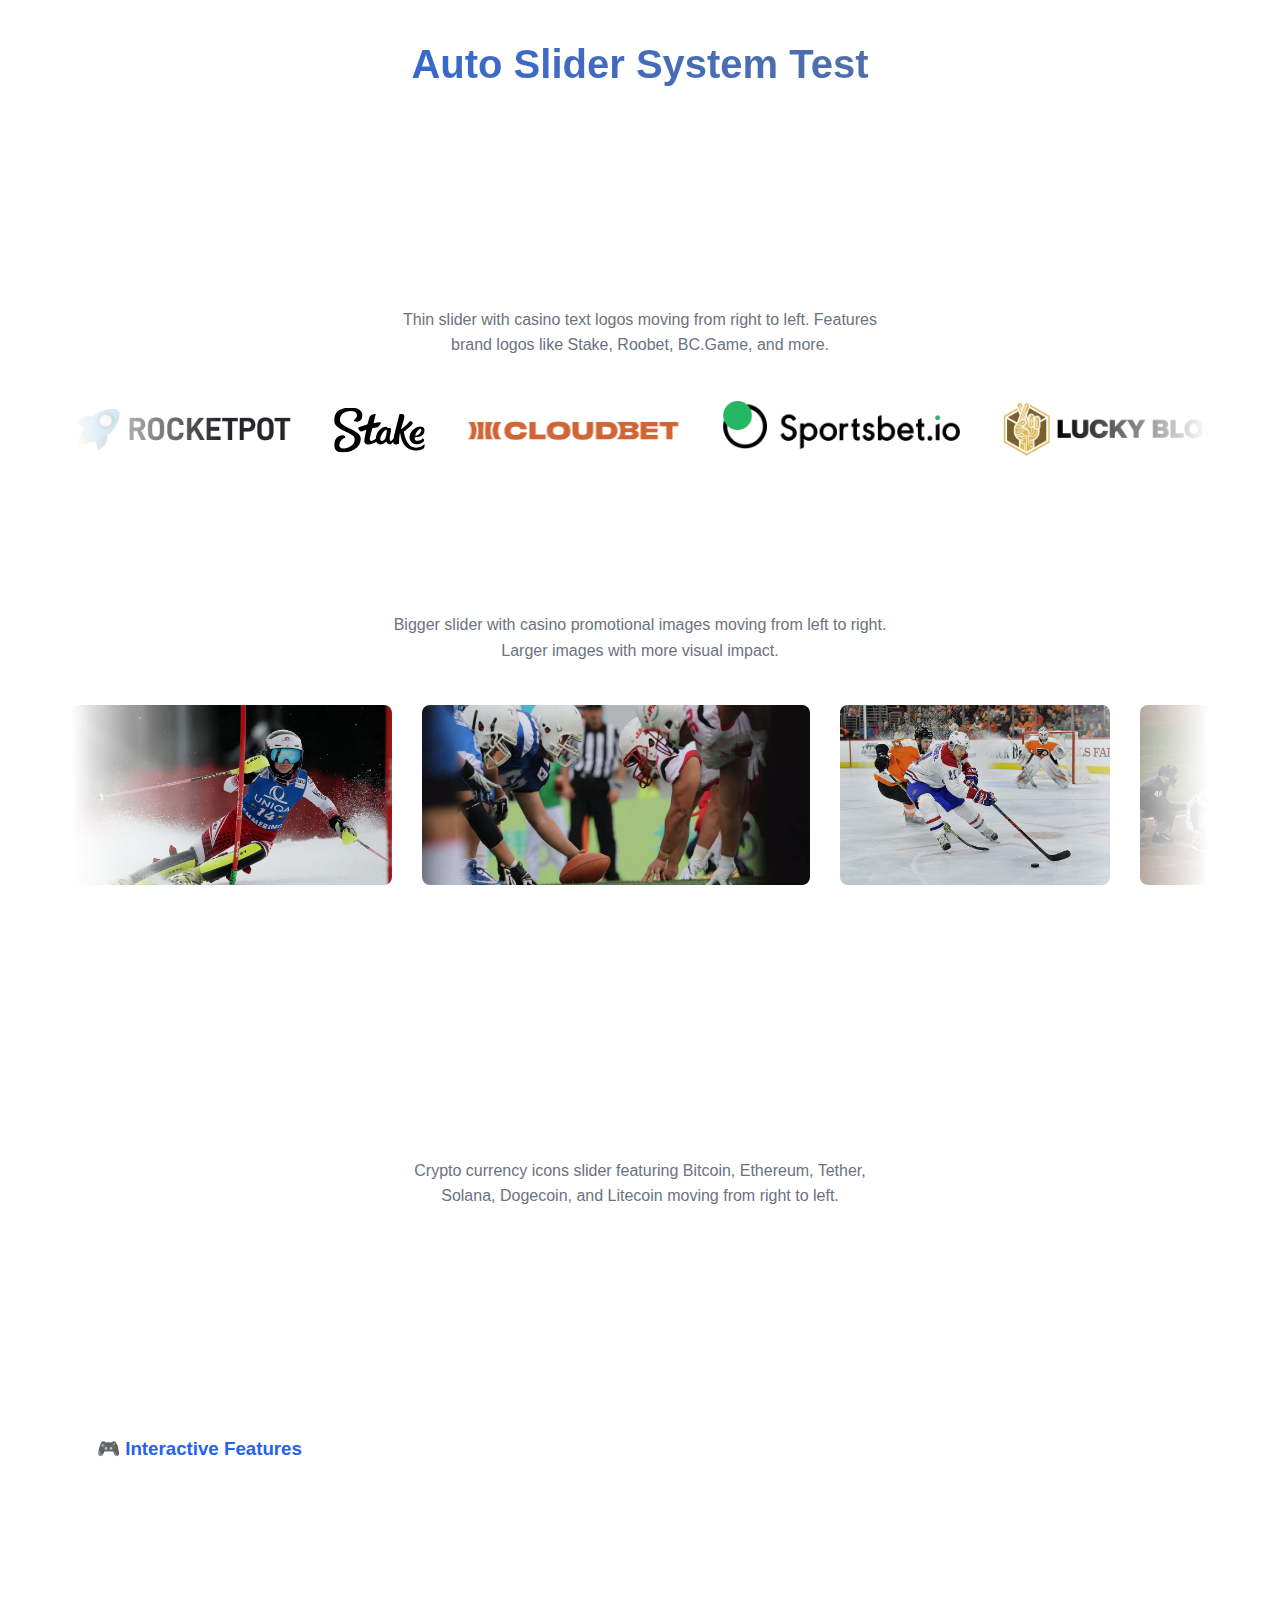
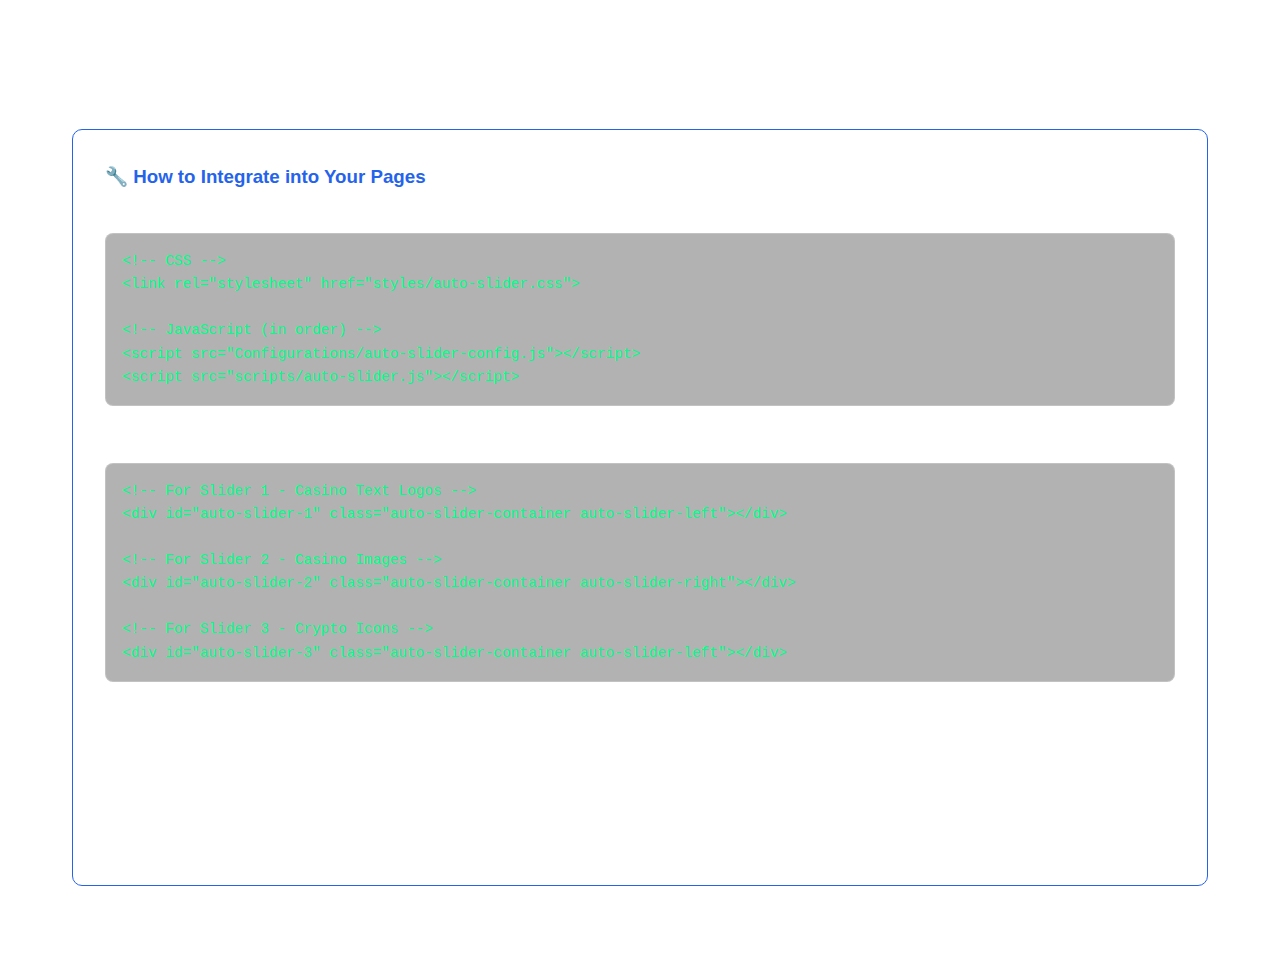
<file: auto-slider-test.html>
<!DOCTYPE html>
<html lang="en">
<head>
    <meta charset="UTF-8">
    <meta name="viewport" content="width=device-width, initial-scale=1.0">
    <title>Auto Slider Test - Casino Sliders</title>
    
    <!-- Main site styles -->
    <link rel="stylesheet" href="styles/main.css">
    
    <!-- Auto Slider CSS -->
    <link rel="stylesheet" href="styles/auto-slider.css">
    
    <style>
        /* Test page specific styles */
        body {
            background: #ffffff;
            min-height: 100vh;
            margin: 0;
            padding: 0;
        }
        
        .test-container {
            max-width: 1200px;
            margin: 0 auto;
            padding: 2rem;
        }
        
        .test-header {
            text-align: center;
            margin-bottom: 3rem;
            color: var(--text-white);
        }
        
        .test-header h1 {
            font-size: 2.5rem;
            margin-bottom: 1rem;
            background: linear-gradient(45deg, var(--primary-color), var(--secondary-color));
            -webkit-background-clip: text;
            -webkit-text-fill-color: transparent;
            background-clip: text;
        }
        
        .test-header p {
            font-size: 1.2rem;
            opacity: 0.9;
            max-width: 600px;
            margin: 0 auto;
        }
        
        .slider-section {
            margin: 3rem 0;
        }
        
        .slider-title {
            color: var(--text-white);
            font-size: 1.5rem;
            margin-bottom: 1rem;
            text-align: center;
            opacity: 0.9;
        }
        
        .slider-description {
            color: var(--text-secondary);
            font-size: 1rem;
            margin-bottom: 2rem;
            text-align: center;
            max-width: 500px;
            margin-left: auto;
            margin-right: auto;
        }
        
        /* Custom slider container styling for test */
        .auto-slider-container {
            background: rgba(255, 255, 255, 0.05);
            border: 1px solid rgba(255, 255, 255, 0.1);
            border-radius: 15px;
            backdrop-filter: blur(10px);
            -webkit-backdrop-filter: blur(10px);
            box-shadow: 0 8px 32px rgba(0, 0, 0, 0.3);
        }
        
        .controls-info {
            background: rgba(255, 255, 255, 0.1);
            border: 1px solid rgba(255, 255, 255, 0.2);
            border-radius: 10px;
            padding: 1.5rem;
            margin: 2rem 0;
            color: var(--text-white);
        }
        
        .controls-info h3 {
            margin-top: 0;
            color: var(--primary-color);
        }
        
        .controls-info ul {
            margin: 1rem 0;
            padding-left: 1.5rem;
        }
        
        .controls-info li {
            margin: 0.5rem 0;
            opacity: 0.9;
        }
        
        .integration-info {
            background: rgba(var(--primary-color-rgb), 0.1);
            border: 1px solid var(--primary-color);
            border-radius: 10px;
            padding: 2rem;
            margin: 3rem 0;
            color: var(--text-white);
        }
        
        .integration-info h3 {
            color: var(--primary-color);
            margin-top: 0;
        }
        
        .code-block {
            background: rgba(0, 0, 0, 0.3);
            border: 1px solid rgba(255, 255, 255, 0.2);
            border-radius: 8px;
            padding: 1rem;
            margin: 1rem 0;
            font-family: 'Courier New', monospace;
            font-size: 0.9rem;
            color: #00ff88;
            overflow-x: auto;
        }
        
        @media (max-width: 768px) {
            .test-container {
                padding: 1rem;
            }
            
            .test-header h1 {
                font-size: 2rem;
            }
            
            .test-header p {
                font-size: 1rem;
            }
        }
    </style>
</head>
<body>
    <div class="test-container">
        <!-- Header -->
        <div class="test-header">
            <h1>Auto Slider System Test</h1>
            <p>Testing the modular auto slider system with casino text logos, promotional images, and crypto icons. Three sliders with different content and directions.</p>
        </div>

        <!-- Slider 1 - Moving Left -->
        <div class="slider-section">
            <h2 class="slider-title">Slider 1 - Casino Text Logos (Moving Left)</h2>
            <p class="slider-description">
                Thin slider with casino text logos moving from right to left. Features brand logos like Stake, Roobet, BC.Game, and more.
            </p>
            
            <!-- Auto Slider 1 Container -->
            <div id="auto-slider-1" class="auto-slider-container auto-slider-left"></div>
        </div>

        <!-- Slider 2 - Moving Right -->
        <div class="slider-section">
            <h2 class="slider-title">Slider 2 - Casino Images (Moving Right)</h2>
            <p class="slider-description">
                Bigger slider with casino promotional images moving from left to right. Larger images with more visual impact.
            </p>
            
            <!-- Auto Slider 2 Container -->
            <div id="auto-slider-2" class="auto-slider-container auto-slider-right"></div>
        </div>

        <!-- Slider 3 - Moving Left -->
        <div class="slider-section">
            <h2 class="slider-title">Slider 3 - Crypto Icons (Moving Left)</h2>
            <p class="slider-description">
                Crypto currency icons slider featuring Bitcoin, Ethereum, Tether, Solana, Dogecoin, and Litecoin moving from right to left.
            </p>
            
            <!-- Auto Slider 3 Container -->
            <div id="auto-slider-3" class="auto-slider-container auto-slider-left"></div>
        </div>

        <!-- Controls Information -->
        <div class="controls-info">
            <h3>🎮 Interactive Features</h3>
            <ul>
                <li><strong>Hover to Pause:</strong> Move your mouse over any slider to pause the animation</li>
                <li><strong>Hover Images:</strong> Individual images will scale and enhance on hover</li>
                <li><strong>Responsive Design:</strong> Sliders adapt to different screen sizes automatically</li>
                <li><strong>Accessibility:</strong> Respects user's reduced motion preferences</li>
                <li><strong>Performance:</strong> Optimized with hardware acceleration and efficient animations</li>
            </ul>
        </div>

        <!-- Integration Information -->
        <div class="integration-info">
            <h3>🔧 How to Integrate into Your Pages</h3>
            
            <p><strong>1. Include the required files in your HTML:</strong></p>
            <div class="code-block">
&lt;!-- CSS --&gt;<br>
&lt;link rel="stylesheet" href="styles/auto-slider.css"&gt;<br><br>

&lt;!-- JavaScript (in order) --&gt;<br>
&lt;script src="Configurations/auto-slider-config.js"&gt;&lt;/script&gt;<br>
&lt;script src="scripts/auto-slider.js"&gt;&lt;/script&gt;
            </div>

            <p><strong>2. Add slider containers to your HTML:</strong></p>
            <div class="code-block">
&lt;!-- For Slider 1 - Casino Text Logos --&gt;<br>
&lt;div id="auto-slider-1" class="auto-slider-container auto-slider-left"&gt;&lt;/div&gt;<br><br>

&lt;!-- For Slider 2 - Casino Images --&gt;<br>
&lt;div id="auto-slider-2" class="auto-slider-container auto-slider-right"&gt;&lt;/div&gt;<br><br>

&lt;!-- For Slider 3 - Crypto Icons --&gt;<br>
&lt;div id="auto-slider-3" class="auto-slider-container auto-slider-left"&gt;&lt;/div&gt;
            </div>

            <p><strong>3. The sliders will initialize automatically when the page loads!</strong></p>

            <p><strong>Configuration:</strong> Modify <code>Configurations/auto-slider-config.js</code> to:</p>
            <ul>
                <li>Change images, speeds, and directions</li>
                <li>Adjust responsive breakpoints</li>
                <li>Customize styling and animations</li>
                <li>Enable/disable controls and hover effects</li>
            </ul>
        </div>
    </div>

    <!-- Auto Slider Configuration -->
    <script src="Configurations/auto-slider-config.js"></script>
    
    <!-- Auto Slider JavaScript -->
    <script src="scripts/auto-slider.js"></script>

    <!-- Test page JavaScript -->
    <script>
        // Additional test functionality
        document.addEventListener('DOMContentLoaded', function() {
            console.log('Auto Slider Test Page Loaded');
            
            // Log when sliders are ready
            setTimeout(() => {
                if (window.autoSliderManager) {
                    console.log('Auto Slider Manager:', window.autoSliderManager);
                    console.log('Active Sliders:', window.autoSliderManager.sliders.size);
                }
            }, 1000);
        });

        // Test functions for debugging
        window.pauseAllSliders = function() {
            if (window.autoSliderManager) {
                window.autoSliderManager.pauseAll();
                console.log('All sliders paused');
            }
        };

        window.playAllSliders = function() {
            if (window.autoSliderManager) {
                window.autoSliderManager.playAll();
                console.log('All sliders resumed');
            }
        };

        // Log responsive changes
        window.addEventListener('resize', function() {
            console.log('Window resized:', window.innerWidth + 'x' + window.innerHeight);
        });
    </script>
</body>
</html>
</file>
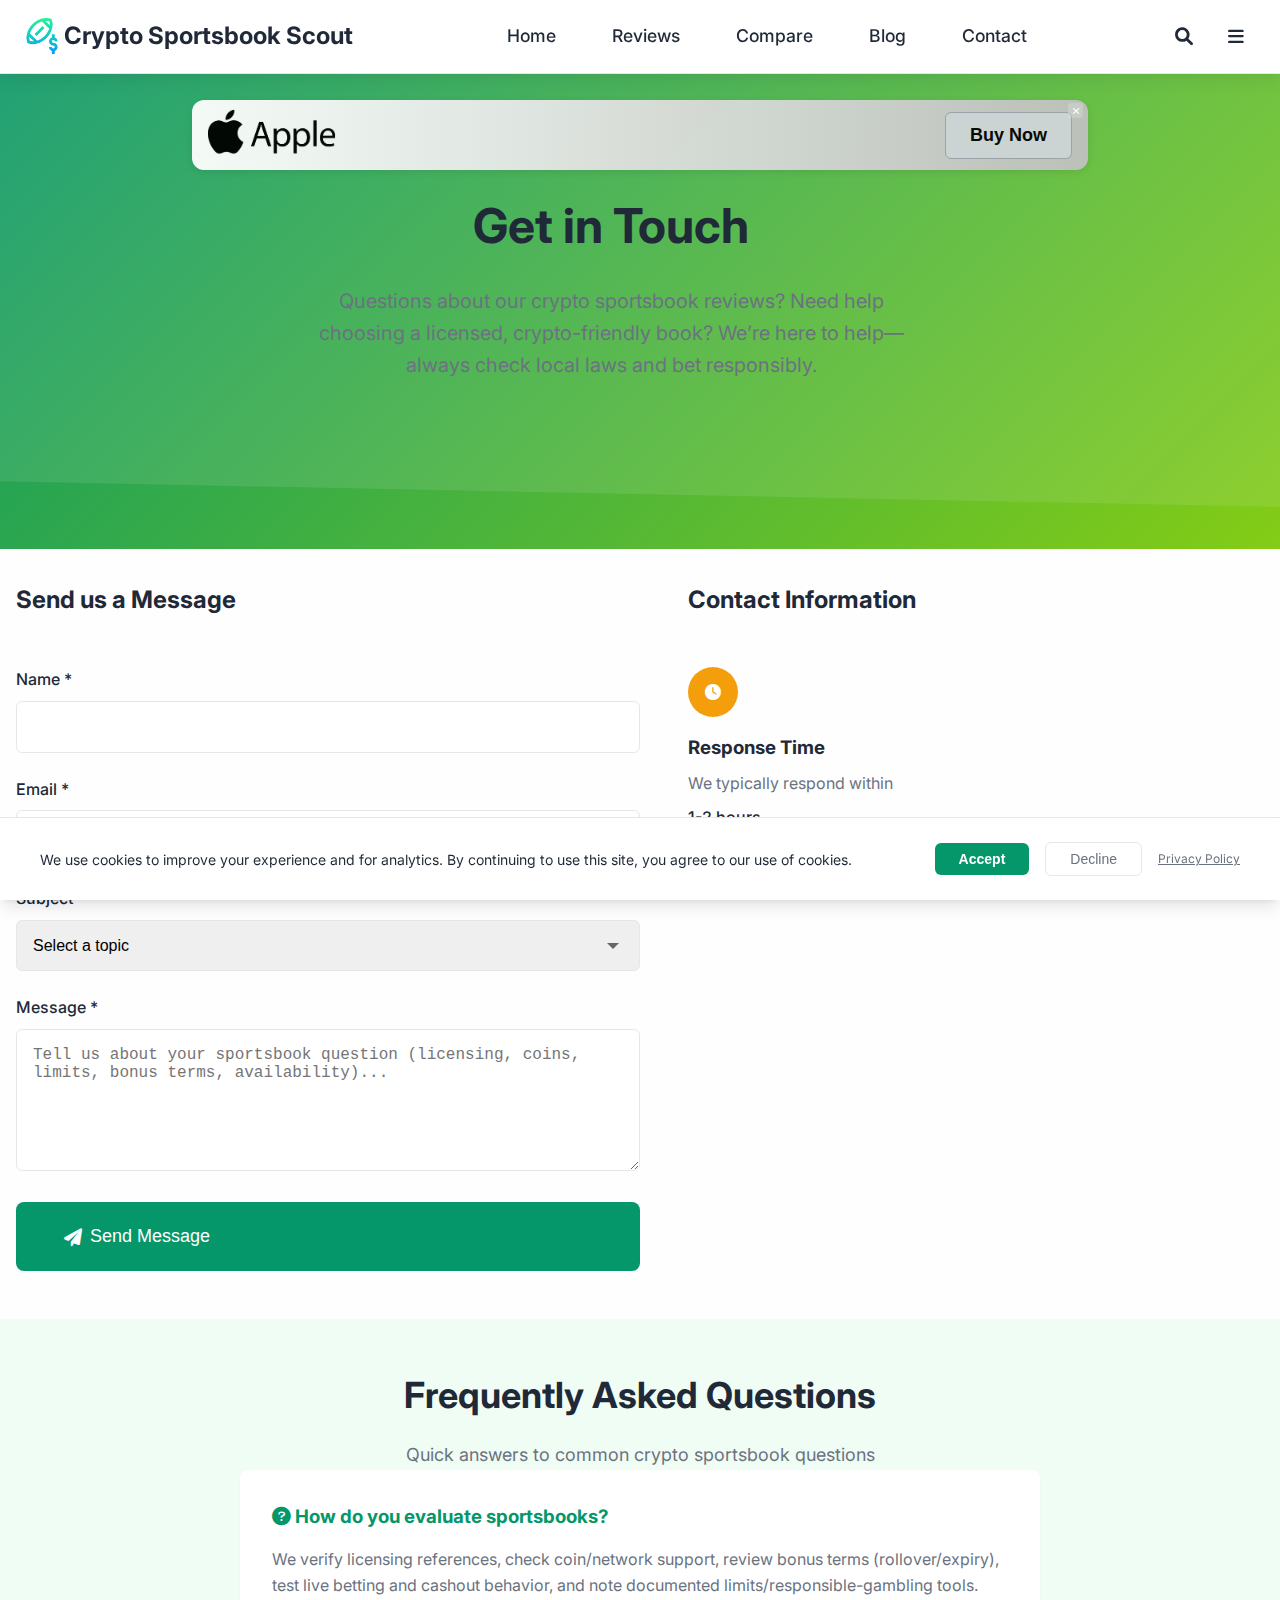
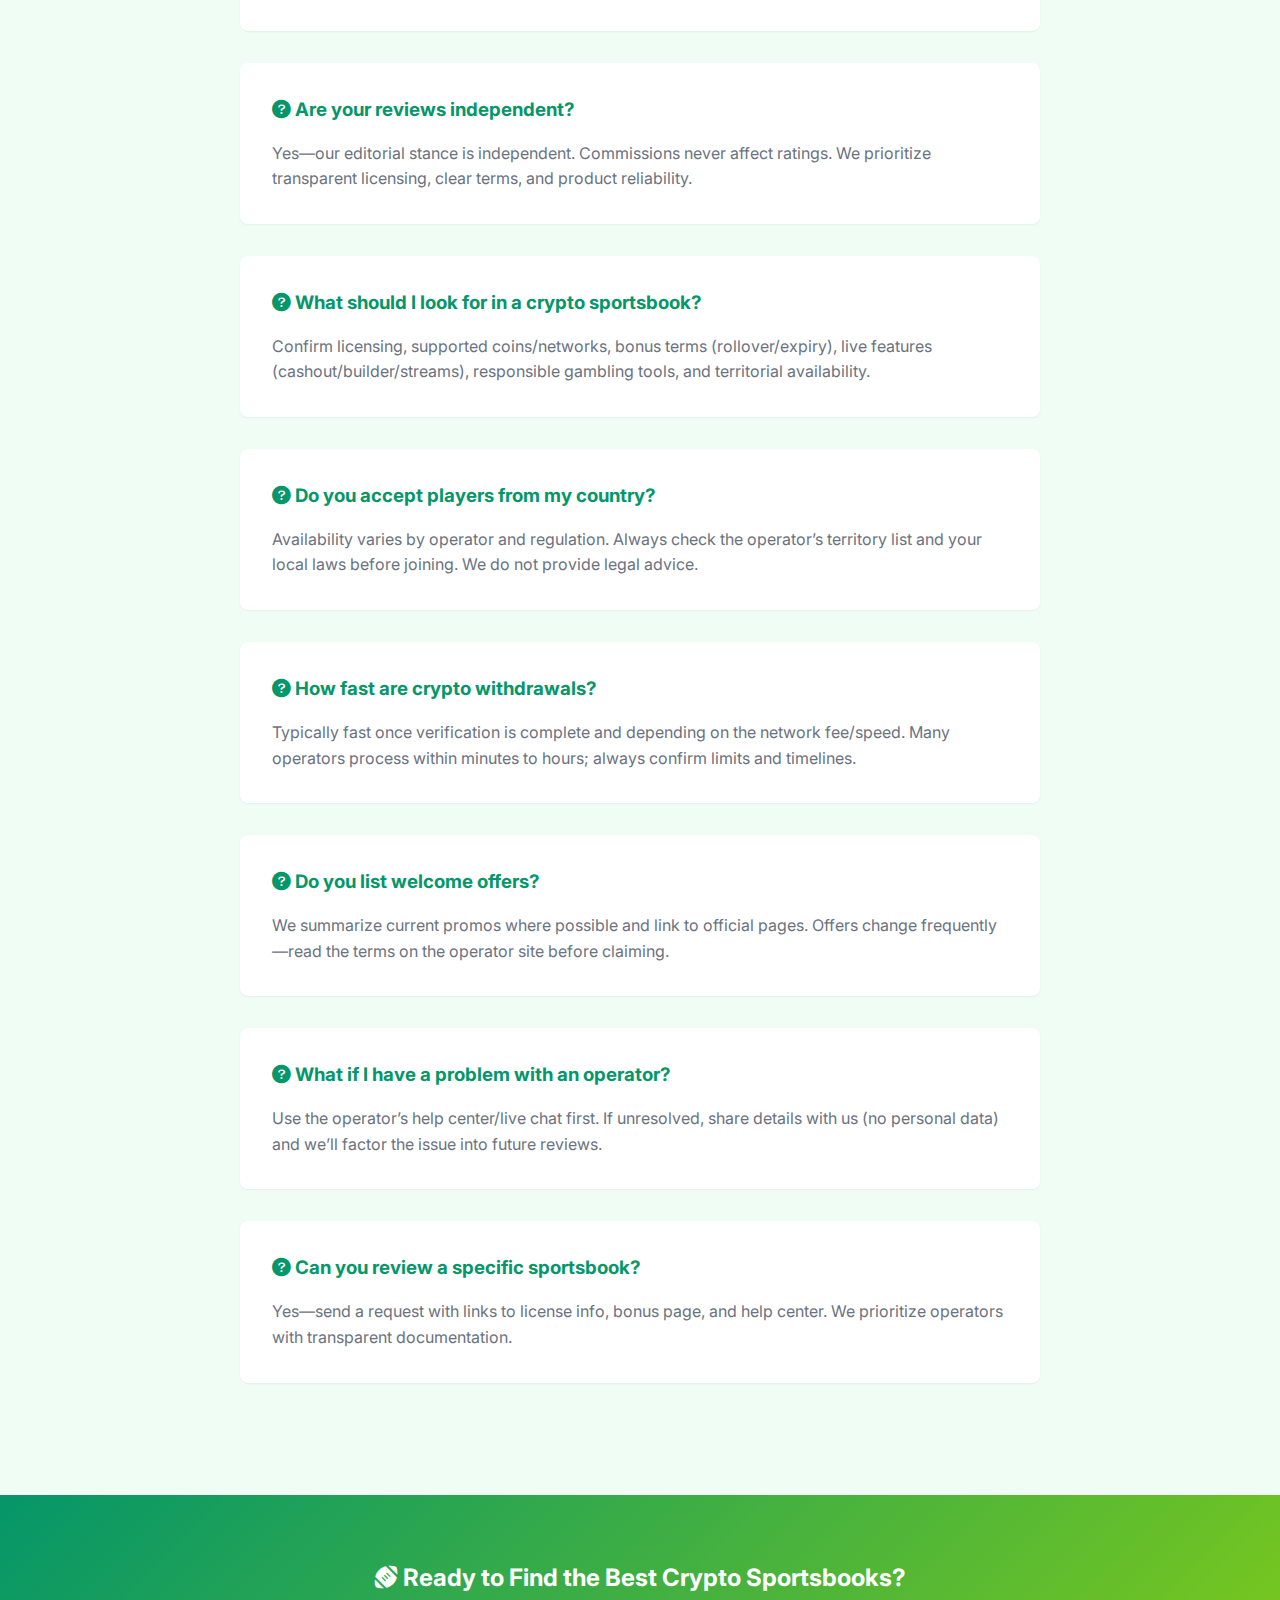
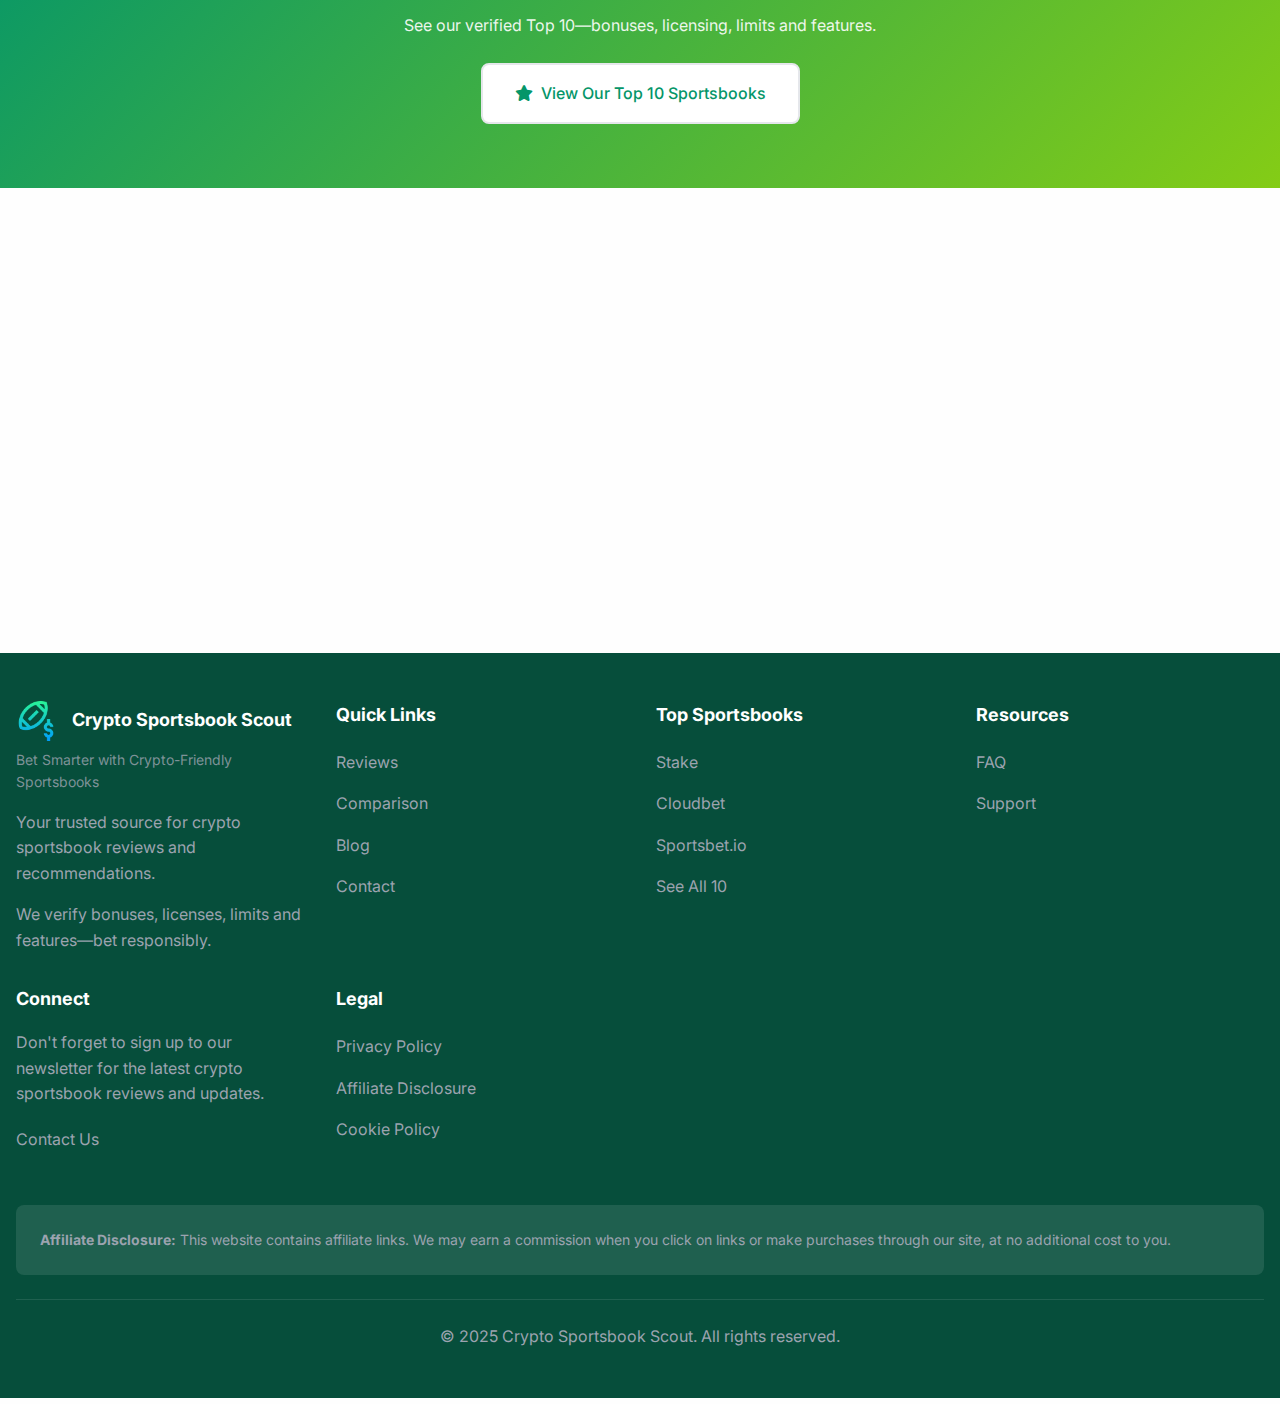
<file: contact.html>
<!DOCTYPE html>
<html lang="en">
<head>
    <meta charset="UTF-8">
    <meta name="viewport" content="width=device-width, initial-scale=1.0">
    
    <!-- SEO Meta Tags -->
    <title>Contact Us - Get in Touch</title> 
    <meta name="description" content="Contact us for questions about our reviews, suggestions, or partnerships. We're here to help you find the best products.">
    <meta name="keywords" content="contact, support, questions, reviews, help">
    
    <!-- Open Graph Meta Tags for Social Sharing -->
    <meta property="og:title" content="Contact Us - Get in Touch">
    <meta property="og:description" content="Contact us for questions about our reviews, suggestions, or partnerships.">
    <meta property="og:image" content="./assets/images/og-image.jpg">
    <meta property="og:url" content="https://yoursite.com/contact">
    <meta property="og:type" content="website">
    
    <!-- Stylesheets -->
    <link rel="stylesheet" href="./styles/main.css?v=2.3">
    <link rel="stylesheet" href="./styles/components.css?v=2.3">
    <link rel="stylesheet" href="./styles/responsive.css?v=2.3">
    <link rel="stylesheet" href="styles/popup.css">
    <link rel="stylesheet" href="./styles/cookie-consent.css">
    
    <!-- Font Awesome for Icons -->
    <link rel="stylesheet" href="https://cdnjs.cloudflare.com/ajax/libs/font-awesome/6.0.0/css/all.min.css">
    
    <!-- Google Fonts -->
    <link href="https://fonts.googleapis.com/css2?family=Inter:wght@300;400;500;600;700&display=swap" rel="stylesheet">
</head>
<body>
    <!-- Navigation will be loaded dynamically by nav-loader.js -->
    
    <!-- 
    ===========================================
    CONTACT HERO SECTION
    ===========================================
    -->
    
    <section class="hero-section" id="contact-hero" style="background: linear-gradient(135deg, var(--primary-color), var(--accent-color)); color: white; display: flex; align-items: center; min-height: 15vh;">
        <div class="hero-container" style="width: 100%; max-width: 1200px; margin: 0 auto; padding: calc(var(--spacing-lg) * 3) var(--spacing-lg);">
            <div class="hero-content" style="text-align: center; max-width: 600px; margin: 0 auto; transform: translate(15rem, 2rem)"> <!-- Translate to move the text -->
                <h1 class="hero-title">Get in Touch</h1> <!--- this is default text which gets changed from contact-faq-config.js -->
                <p class="hero-subtitle">
                    Have questions about our reviews? Need help choosing the right product? <!--- this is default text which gets changed from contact-faq-config.js -->
                    We're here to help you make the best decision. <!--- this is default text which gets changed from contact-faq-config.js -->
                </p>
            </div>
        </div>
    </section>

    <!-- 
    ===========================================
    CONTACT FORM SECTION
    ===========================================
    -->
    <section class="contact-section" style="padding: var(--spacing-5xl) 0;">
        <div class="container">
            <div class="contact-grid" style="display: grid; grid-template-columns: 1fr 1fr; gap: var(--spacing-6xl); align-items: start;">
                
                <!-- Contact Form -->
                <div class="contact-form-container">
                    <h2 style="margin-bottom: var(--spacing-2xl); padding-top: var(--spacing-xl);">Send us a Message</h2>
                    <form class="contact-form" id="contactForm">
                        <div class="form-group" style="margin-bottom: var(--spacing-lg);">
                            <label for="name" style="display: block; margin-bottom: var(--spacing-sm); font-weight: 500;">Name *</label>
                            <input type="text" id="name" name="name" required 
                                   style="width: 100%; padding: var(--spacing-md); border: 1px solid var(--border-color); border-radius: var(--border-radius-md); font-size: var(--font-size-base);">
                        </div>
                        
                        <div class="form-group" style="margin-bottom: var(--spacing-lg);">
                            <label for="email" style="display: block; margin-bottom: var(--spacing-sm); font-weight: 500;">Email *</label>
                            <input type="email" id="email" name="email" required 
                                   style="width: 100%; padding: var(--spacing-md); border: 1px solid var(--border-color); border-radius: var(--border-radius-md); font-size: var(--font-size-base);">
                        </div>
                        
                        <div class="form-group" style="margin-bottom: var(--spacing-lg);">
                            <label for="subject" style="display: block; margin-bottom: var(--spacing-sm); font-weight: 500;">Subject *</label>
                            <select id="subject" name="subject" required 
                                    style="width: 100%; padding: var(--spacing-md); padding-right: var(--spacing-3xl); border: 1px solid var(--border-color); border-radius: var(--border-radius-md); font-size: var(--font-size-base); background-image: url('data:image/svg+xml;charset=US-ASCII,<svg xmlns=&quot;http://www.w3.org/2000/svg&quot; viewBox=&quot;0 0 12 8&quot;><path fill=&quot;%23666&quot; d=&quot;M6 8L0 2h12z&quot;/></svg>'); background-repeat: no-repeat; background-position: right 20px center; background-size: 12px; -webkit-appearance: none; -moz-appearance: none; appearance: none;">
                                <option value="">Select a topic</option>
                                <!-- Options will be loaded dynamically from contact-faq-config.js -->
                            </select>
                        </div>
                        
                        <div class="form-group" style="margin-bottom: var(--spacing-lg);">
                            <label for="message" style="display: block; margin-bottom: var(--spacing-sm); font-weight: 500;">Message *</label>
                            <textarea id="message" name="message" rows="6" required 
                                      style="width: 100%; padding: var(--spacing-md); border: 1px solid var(--border-color); border-radius: var(--border-radius-md); font-size: var(--font-size-base); resize: vertical;"
                                      placeholder="Tell us how we can help you..."></textarea>
                        </div>
                        
                        <button type="submit" class="btn btn-primary btn-large" style="width: 100%; margin-bottom: var(--spacing-2xl);">
                            <i class="fas fa-paper-plane"></i>
                            Send Message
                        </button>
                    </form>
                </div>
                
                <!-- Contact Information -->
                <div class="contact-info-container" style="margin-left: var(--spacing-2xl);">
                    <h2 style="margin-bottom: var(--spacing-2xl); padding-top: var(--spacing-xl);">Contact Information</h2>
                    
                    <div class="contact-info-grid" style="display: grid; grid-template-columns: 1fr 1fr; gap: var(--spacing-xl) var(--spacing-2xl);">
                        <!-- Row 1, Column 1 -->
                        <div class="contact-info-item">
                            <div class="contact-icon" style="background: var(--primary-color); color: white; width: 50px; height: 50px; border-radius: 50%; display: flex; align-items: center; justify-content: center; margin-bottom: var(--spacing-md);">
                                <i class="fas fa-envelope"></i>
                            </div>
                            <h3 style="margin-bottom: var(--spacing-sm);">Email</h3>
                            <p style="color: var(--text-secondary); margin-bottom: var(--spacing-sm);">Send us an email anytime</p>
                            <a href="#" id="contact-email" style="color: var(--primary-color); text-decoration: none; font-weight: 500;">Loading...</a>
                        </div>
                        
                        <!-- Row 1, Column 2 -->
                        <div class="contact-info-item">
                            <div class="contact-icon" style="background: var(--secondary-color); color: white; width: 50px; height: 50px; border-radius: var(--border-radius-md); display: flex; align-items: center; justify-content: center; margin-bottom: var(--spacing-md);">
                                <i class="fas fa-phone"></i>
                            </div>
                            <h3 style="margin-bottom: var(--spacing-sm);">Phone</h3>
                            <p style="color: var(--text-secondary); margin-bottom: var(--spacing-sm);">Call us during business hours</p>
                            <a href="#" id="contact-phone" style="color: var(--primary-color); text-decoration: none; font-weight: 500;">Loading...</a>
                        </div>
                        
                        <!-- Row 2, Column 1 -->
                        <div class="contact-info-item">
                            <div class="contact-icon" style="background: var(--accent-color); color: white; width: 50px; height: 50px; border-radius: 50%; display: flex; align-items: center; justify-content: center; margin-bottom: var(--spacing-md);">
                                <i class="fas fa-map-marker-alt"></i>
                            </div>
                            <h3 style="margin-bottom: var(--spacing-sm);">Address</h3>
                            <p style="color: var(--text-secondary); margin-bottom: var(--spacing-sm);">Our office location</p>
                            <p id="contact-address" style="font-weight: 500;">Loading...</p>
                        </div>
                        
                        <!-- Row 2, Column 2 -->
                        <div class="contact-info-item">
                            <div class="contact-icon" style="background: var(--warning-color); color: white; width: 50px; height: 50px; border-radius: 50%; display: flex; align-items: center; justify-content: center; margin-bottom: var(--spacing-md);">
                                <i class="fas fa-clock"></i>
                            </div>
                            <h3 style="margin-bottom: var(--spacing-sm);">Response Time</h3>
                            <p style="color: var(--text-secondary); margin-bottom: var(--spacing-sm);">We typically respond within</p>
                            <p style="font-weight: 500;">24 hours</p>
                        </div>
                        
                        <!-- Row 3, Column 1 (spans both columns) -->
                        <div class="contact-info-item" style="grid-column: 1 / -1;">
                            <div class="contact-icon" style="background: var(--success-color); color: white; width: 50px; height: 50px; border-radius: 50%; display: flex; align-items: center; justify-content: center; margin-bottom: var(--spacing-md);">
                                <i class="fas fa-users"></i>
                            </div>
                            <h3 style="margin-bottom: var(--spacing-sm);">Social Media</h3>
                            <p style="color: var(--text-secondary); margin-bottom: var(--spacing-sm);">Follow us for updates</p>
                            <div class="social-links" id="contact-social" style="display: flex; gap: var(--spacing-sm);">
                                <!-- Social links will be loaded from config -->
                            </div>
                        </div>
                    </div>
                </div>
            </div>
        </div>
    </section>

    <!-- 
    ===========================================
    FAQ SECTION
    ===========================================
    -->
    <section class="faq-section" id="faq" style="background: var(--bg-secondary); padding: var(--spacing-6xl) 0;">
        <!--
        ┌─────────────────────────────────────────────┐
        │  ← Top padding (spacing-6xl + spacing-2xl)  │
        │                                             │
        │        Frequently Asked Questions           │
        │                                             │
        │            [FAQ Items Grid]                 │
        │                                             │
        │ ← Bottom padding (spacing-6xl + spacing-2xl)│
        └─────────────────────────────────────────────┘
        -->
        <div class="container" style="padding-top: var(--spacing-2xl); padding-bottom: var(--spacing-2xl);">
            <div class="section-header" style="text-align: center; margin-bottom: var(--spacing-4xl);">
                <h2 class="section-title">Frequently Asked Questions</h2>
                <p class="section-subtitle">Quick answers to common questions</p>
            </div>
            
            <div class="faq-grid" style="display: grid; gap: var(--spacing-xl); max-width: 800px; margin: 0 auto; margin-bottom: var(--spacing-3xl);">
                <div class="faq-item" style="background: white; padding: var(--spacing-xl); border-radius: var(--border-radius-lg); box-shadow: var(--shadow-sm);">
                    <h3 style="margin-bottom: var(--spacing-md); color: var(--primary-color);">
                        <i class="fas fa-question-circle"></i>
                        How do you test products?
                    </h3>
                    <p style="color: var(--text-secondary); line-height: 1.6;">
                        We thoroughly test each product for weeks, evaluating performance, durability, features, and value. 
                        Our reviews are based on real-world usage, not just specifications.
                    </p>
                </div>
                
                <div class="faq-item" style="background: white; padding: var(--spacing-xl); border-radius: var(--border-radius-lg); box-shadow: var(--shadow-sm);">
                    <h3 style="margin-bottom: var(--spacing-md); color: var(--primary-color);">
                        <i class="fas fa-question-circle"></i>
                        Are your reviews unbiased?
                    </h3>
                    <p style="color: var(--text-secondary); line-height: 1.6;">
                        Yes, our reviews are completely honest and unbiased. We only recommend products we genuinely believe in, 
                        regardless of affiliate commissions. Our reputation depends on your trust.
                    </p>
                </div>
                
                <div class="faq-item" style="background: white; padding: var(--spacing-xl); border-radius: var(--border-radius-lg); box-shadow: var(--shadow-sm);">
                    <h3 style="margin-bottom: var(--spacing-md); color: var(--primary-color);">
                        <i class="fas fa-question-circle"></i>
                        Can you review a specific product?
                    </h3>
                    <p style="color: var(--text-secondary); line-height: 1.6;">
                        Absolutely! We love hearing from our readers. Send us your suggestions using the form above, 
                        and we'll consider it for our next review cycle.
                    </p>
                </div>
                
                <div class="faq-item" style="background: white; padding: var(--spacing-xl); border-radius: var(--border-radius-lg); box-shadow: var(--shadow-sm);">
                    <h3 style="margin-bottom: var(--spacing-md); color: var(--primary-color);">
                        <i class="fas fa-question-circle"></i>
                        Do you offer partnerships?
                    </h3>
                    <p style="color: var(--text-secondary); line-height: 1.6;">
                        We're always open to partnerships with quality brands that align with our values. 
                        Please reach out using the partnership inquiry option above.
                    </p>
                </div>
            </div>
        </div>
    </section>

    <!-- Back to Top 10 CTA -->
    <section class="cta-section" style="background: linear-gradient(135deg, var(--primary-color), var(--accent-color)); color: white; padding: var(--spacing-3xl) 0;">
        <div class="container">
            <div class="cta-content" style="text-align: center;" id="contact-cta-box">
                <!-- CTA content will be populated by JavaScript from contact-faq-config.js -->
                <h2 style="margin-bottom: var(--spacing-md);">
                    <i class="fas fa-trophy"></i>
                    Ready to Find the Best Products?
                </h2>
                <p style="margin-bottom: var(--spacing-lg); opacity: 0.9;">
                    Check out our expertly curated Top 10 list!
                </p>
                <a href="./index.html#top10" class="btn btn-secondary" style="background: white; color: var(--primary-color);">
                    <i class="fas fa-star"></i>
                    View Our Top 10 Rankings
                </a>
            </div>
        </div>
    </section>

    <!-- 
    ===========================================
    NEWSLETTER SECTION
    ===========================================
    Newsletter content is loaded dynamically from Configurations/newsletter-config.js
    -->
    <div id="newsletter-container"></div>

    <!-- 
    ===========================================
    FOOTER CONTAINER
    ===========================================
    Footer content is loaded dynamically from components/footer.html
    -->
    <div id="footer-container"></div>

    <!-- 
    ===========================================
    JAVASCRIPT FILES
    ===========================================
    -->
    <!-- Core Configuration Files -->
    <script src="./Configurations/search-config.js"></script>
    <script src="./Configurations/config.js"></script>
    <script src="./utils/themes.js"></script>
    <script src="./Configurations/component-colours.js"></script>
    <script src="./Configurations/spacing-overrides.js"></script>
    <script src="./utils/component-colours-examples.js"></script>
    <script src="./Configurations/theme-config.js"></script>
    
    <!-- Brand Configuration -->
    <script src="./Configurations/brand-config.js"></script>
    
    <!-- Contact and FAQ Configuration -->
    <script src="./Configurations/contact-faq-config.js"></script>
    
    <!-- Additional Configurations -->
    <script src="./Configurations/home-config.js"></script>
    <script src="./Configurations/menu-config.js"></script>
    
    <!-- Navigation Configuration -->
    <script src="./Configurations/nav-config.js"></script>
    
    <!-- Utility Functions - Must load before main scripts -->
    <script src="./Configurations/utilities.js"></script>
    
    <!-- Core Template Renderer -->
    <script src="./utils/template-renderer.js"></script>
    <script src="./Configurations/footer-loader.js"></script>
    
    <!-- Newsletter Configuration -->
    <script src="./Configurations/newsletter-config.js"></script>
    
    <!-- Product Configuration -->
    <script src="./Configurations/enhanced-product-config.js"></script>
    
    
    
    <!-- Animated Banner Configuration -->
    <script src="./Configurations/animated-banner-config.js"></script>
    <script src="./Configurations/podcast-config.js"></script>
    <script src="./Configurations/streaming-config.js"></script>
    
    <!-- Analytics -->
    <script src="./utils/analytics.js"></script>
    
    <!-- Main scripts -->
    <script src="./scripts/main.js"></script>
    <script src="./scripts/components.js"></script>
    
    <!-- Navigation Loader - Must load after main.js -->
    <script src="./utils/nav-loader.js"></script>
    
    <!-- Popup system -->
    <script src="Configurations/popup-config.js"></script>
    <script src="scripts/popup.js"></script>
    
    <!-- Component loaders -->
    <script src="./Configurations/footer-loader.js"></script>
    
    <!-- Additional functionality -->
    <script src="./scripts/product-sync.js"></script>
    <script src="./scripts/comparison.js"></script>
    <script src="./utils/analytics.js"></script>
    <script src="./utils/tracking.js"></script>
    
    <!-- Contact Form Functionality -->
    <script>
        // Contact form submission handler
        document.addEventListener('DOMContentLoaded', function() {
            const form = document.getElementById('contactForm');
            if (!form) return;
            
            form.addEventListener('submit', function(e) {
                e.preventDefault();
                
                const formData = new FormData(this);
                const data = Object.fromEntries(formData);
                
                // Show loading state
                const submitBtn = this.querySelector('button[type="submit"]');
                const originalText = submitBtn.innerHTML;
                const loadingText = window.CONTACT_FORM ? window.CONTACT_FORM.loadingText : 'Sending...';
                const successText = window.CONTACT_FORM ? window.CONTACT_FORM.successText : 'Message Sent!';
                
                submitBtn.innerHTML = `<i class="fas fa-spinner fa-spin"></i> ${loadingText}`;
                submitBtn.disabled = true;
                
                function sendToSheets(payloadData) {
                    if (window.CONTACT_FORM && window.CONTACT_FORM.sheetsWebhookUrl && !window.CONTACT_FORM.sheetsWebhookUrl.includes('YOUR_APPS_SCRIPT_DEPLOYMENT_ID')) {
                        const payload = {
                            event_type: 'contact_form',
                            data: payloadData,
                            session_id: (window.analytics && analytics.getSessionId) ? analytics.getSessionId() : undefined,
                            user_agent: navigator.userAgent,
                            url: window.location.href,
                            timestamp: Date.now()
                        };
                        try {
                            if (navigator.sendBeacon) {
                                const blob = new Blob([JSON.stringify(payload)], { type: 'text/plain' });
                                navigator.sendBeacon(window.CONTACT_FORM.sheetsWebhookUrl, blob);
                            } else {
                                fetch(window.CONTACT_FORM.sheetsWebhookUrl, {
                                    method: 'POST',
                                    mode: 'no-cors',
                                    keepalive: true,
                                    headers: { 'Content-Type': 'text/plain' },
                                    body: JSON.stringify(payload)
                                });
                            }
                        } catch (e) { /* ignore */ }
                    }
                }

                // If using a real form service, submit the data
                if (window.CONTACT_FORM && window.CONTACT_FORM.actionUrl && !window.CONTACT_FORM.actionUrl.includes('YOUR_FORM_ID')) {
                    // Submit to actual form service
                    fetch(window.CONTACT_FORM.actionUrl, {
                        method: window.CONTACT_FORM.method || 'POST',
                        body: formData,
                        headers: {
                            'Accept': 'application/json'
                        }
                    })
                    .then(response => {
                        if (response.ok) {
                            // Show success message
                            submitBtn.innerHTML = `<i class="fas fa-check"></i> ${successText}`;
                            submitBtn.style.background = 'var(--success-color)';
                            this.reset();
                            // Also send to Google Sheets if configured
                            sendToSheets(data);
                        } else {
                            throw new Error('Form submission failed');
                        }
                    })
                    .catch(error => {
                        console.error('Form submission error:', error);
                        submitBtn.innerHTML = '<i class="fas fa-exclamation-triangle"></i> Error - Please try again';
                        submitBtn.style.background = 'var(--error-color)';
                    })
                    .finally(() => {
                        // Reset button after 3 seconds
                        setTimeout(() => {
                            submitBtn.innerHTML = originalText;
                            submitBtn.disabled = false;
                            submitBtn.style.background = '';
                        }, 3000);
                    });
                } else {
                    // Demo mode - simulate form submission and still log to Google Sheets
                    setTimeout(() => {
                        // Show success message
                        submitBtn.innerHTML = `<i class="fas fa-check"></i> ${successText}`;
                        submitBtn.style.background = 'var(--success-color)';
                        // Send to Google Sheets in demo mode
                        sendToSheets(data);
                        
                        // Reset form
                        this.reset();
                        
                        // Reset button after 3 seconds
                        setTimeout(() => {
                            submitBtn.innerHTML = originalText;
                            submitBtn.disabled = false;
                            submitBtn.style.background = '';
                        }, 3000);
                    }, 1500);
                }
                
                // Track form submission
                if (typeof trackEvent === 'function') {
                    trackEvent('contact', 'form_submit', data.subject);
                }
            });
        });
        
        // Initialize CTA box with configuration
        function initializeCTABox() {
            if (typeof window.CONTACT_CTA_BOX !== 'undefined') {
                const ctaBox = document.getElementById('contact-cta-box');
                if (ctaBox) {
                    const config = window.CONTACT_CTA_BOX;
                    
                    // Build the CTA content
                    let ctaHTML = '';
                    
                    // Title with optional icon
                    ctaHTML += `<h2 style="margin-bottom: var(--spacing-md);">`;
                    if (config.showTitleIcon && config.titleIcon) {
                        ctaHTML += `<i class="${config.titleIcon}"></i> `;
                    }
                    ctaHTML += `${config.title}</h2>`;
                    
                    // Subtitle
                    ctaHTML += `<p style="margin-bottom: var(--spacing-lg); opacity: 0.9;">${config.subtitle}</p>`;
                    
                    // Button with optional icon
                    ctaHTML += `<a href="${config.buttonLink}" class="btn btn-secondary" style="background: white; color: var(--primary-color);">`;
                    if (config.showButtonIcon && config.buttonIcon) {
                        ctaHTML += `<i class="${config.buttonIcon}"></i> `;
                    }
                    ctaHTML += `${config.buttonText}</a>`;
                    
                    // Update the CTA box
                    ctaBox.innerHTML = ctaHTML;
                    
                    console.log('✅ CTA box initialized with configuration');
                } else {
                    console.warn('❌ CTA box element not found');
                }
            } else {
                console.warn('❌ CONTACT_CTA_BOX configuration not found');
            }
        }
        
        // Initialize when DOM is ready
        if (document.readyState === 'loading') {
            document.addEventListener('DOMContentLoaded', initializeCTABox);
        } else {
            initializeCTABox();
        }
        
        // Handle smooth scrolling to FAQ section when page loads with #faq hash
        function handleAnchorScrolling() {
            if (window.location.hash === '#faq') {
                const faqSection = document.getElementById('faq');
                if (faqSection) {
                    // Add a small delay to ensure page is fully loaded
                    setTimeout(() => {
                        // Use the same scroll offset system as index.html to account for animated ad banner
                        if (window.scrollToElement && window.CONFIG) {
                            scrollToElement(faqSection, CONFIG.scrollOffset);
                            console.log('✅ Scrolled to FAQ section with offset:', CONFIG.scrollOffset);
                        } else {
                            // Fallback with manual offset calculation
                            const elementPosition = faqSection.getBoundingClientRect().top;
                            const offsetPosition = elementPosition + window.pageYOffset - 200; // 200px offset for ad banner
                            window.scrollTo({
                                top: offsetPosition,
                                behavior: 'smooth'
                            });
                            console.log('✅ Scrolled to FAQ section with manual offset: 200px');
                        }
                    }, 100);
                }
            }
        }
        
        // Handle anchor scrolling on page load
        window.addEventListener('load', handleAnchorScrolling);
        
        // Handle anchor scrolling when hash changes (for navigation within the page)
        window.addEventListener('hashchange', function() {
            if (window.location.hash === '#faq') {
                const faqSection = document.getElementById('faq');
                if (faqSection) {
                    // Use the same scroll offset system as index.html to account for animated ad banner
                    if (window.scrollToElement && window.CONFIG) {
                        scrollToElement(faqSection, CONFIG.scrollOffset);
                        console.log('✅ Scrolled to FAQ section via hash change with offset:', CONFIG.scrollOffset);
                    } else {
                        // Fallback with manual offset calculation
                        const elementPosition = faqSection.getBoundingClientRect().top;
                        const offsetPosition = elementPosition + window.pageYOffset - 200; // 200px offset for ad banner
                        window.scrollTo({
                            top: offsetPosition,
                            behavior: 'smooth'
                        });
                        console.log('✅ Scrolled to FAQ section via hash change with manual offset: 200px');
                    }
                }
            }
        });
    </script>
    
    <!-- Responsive Styles -->
    <style>
        /* Ensure proper scroll position for FAQ section */
        #faq {
            scroll-margin-top: 2rem; /* Adds space above the section when scrolled to */
        }
        
        @media (max-width: 768px) {
            .contact-grid {
                grid-template-columns: 1fr !important;
                gap: var(--spacing-2xl) !important;
            }
            
            .contact-info-grid {
                grid-template-columns: 1fr !important;
            }
            
            .hero-section {
                padding: var(--spacing-2xl) 0 !important;
            }
            
            .contact-section, .faq-section, .cta-section {
                padding: var(--spacing-2xl) 0 !important;
            }
        }
        
        /* Hero content responsive fixes */
        @media (max-width: 1024px) {
            .hero-container {
                padding: calc(var(--spacing-lg) * 2) var(--spacing-md) !important;
            }
            
            .hero-content {
                text-align: center !important;
                max-width: 100% !important;
                margin: 0 auto !important;
                transform: translate(60%, 10%) !important;
            }
        }
        
        @media (max-width: 768px) {
            .hero-section {
                min-height: 12vh !important;
                padding: var(--spacing-md) 0 !important;
            }
            
            .hero-container {
                padding: var(--spacing-xl) var(--spacing-sm) !important;
            }
            
            .hero-content {
                text-align: center !important;
                max-width: 100% !important;
                margin: 0 auto !important;
                transform: translate(0, 20%) !important;
            }
        }
        
        @media (max-width: 480px) {
            .hero-section {
                min-height: 10vh !important;
            }
            
            .hero-container {
                padding: var(--spacing-lg) var(--spacing-xs) !important;
            }

            .hero-content {
                text-align: center !important;
                max-width: 100% !important;
                margin: 0 auto !important;
                transform: translate(0, 10%) !important;
            }
        }
        
        /* Hero content responsive fixes */
        @media (max-width: 1024px) {
            .hero-container {
                padding: calc(var(--spacing-lg) * 2) var(--spacing-md) !important;
            }
            
            .hero-content {
                text-align: center !important;
                max-width: 100% !important;
                margin: 0 auto !important;
                transform: translate(60%, 10%) !important;
            }
        }
        
        @media (max-width: 768px) {
            .hero-section {
                min-height: 12vh !important;
                padding: var(--spacing-md) 0 !important;
            }
            
            .hero-container {
                padding: var(--spacing-xl) var(--spacing-sm) !important;
            }
            
            .hero-content {
                text-align: center !important;
                max-width: 100% !important;
                margin: 0 auto !important;
                transform: translate(0, 20%) !important;
            }
        }
        
        @media (max-width: 480px) {
            .hero-section {
                min-height: 10vh !important;
            }
            
            .hero-container {
                padding: var(--spacing-lg) var(--spacing-xs) !important;
            }

            .hero-content {
                text-align: center !important;
                max-width: 100% !important;
                margin: 0 auto !important;
                transform: translate(0, 10%) !important;
            }
        }
    </style>
</body>
</html>
</file>
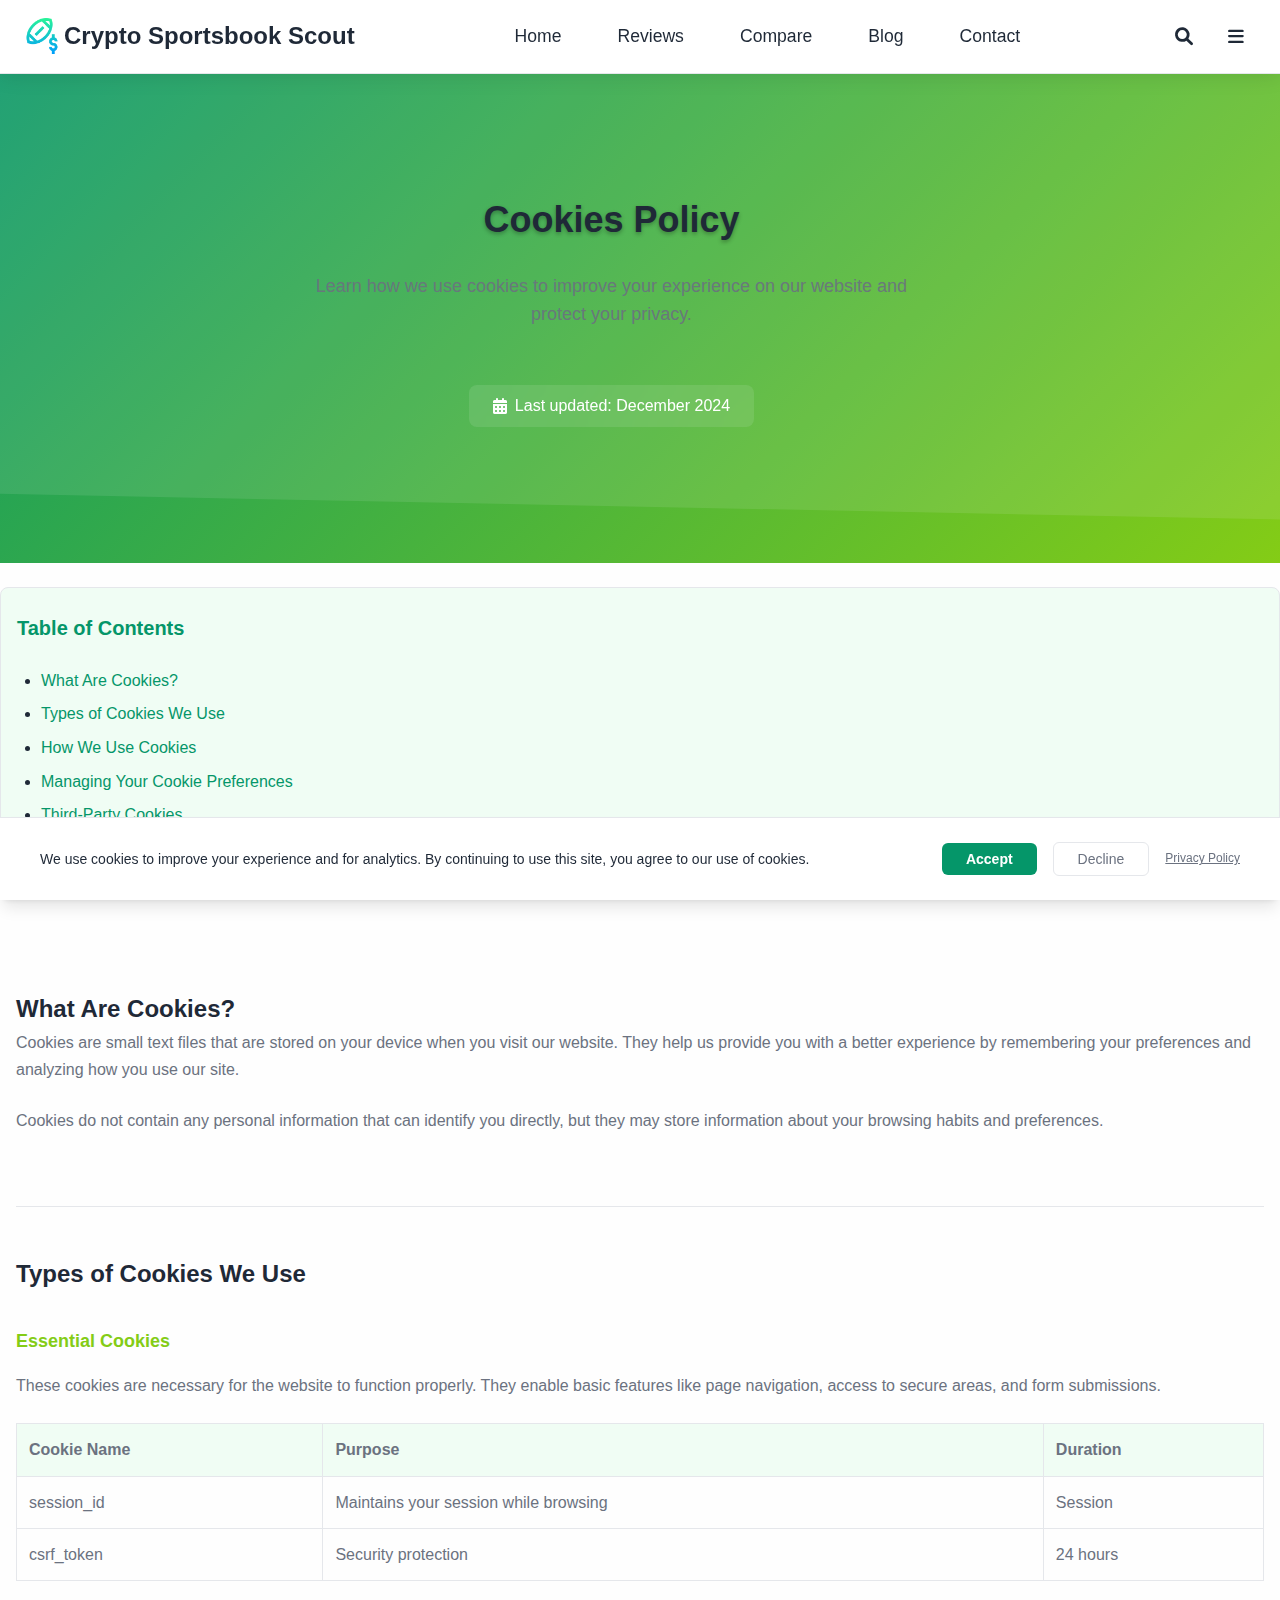
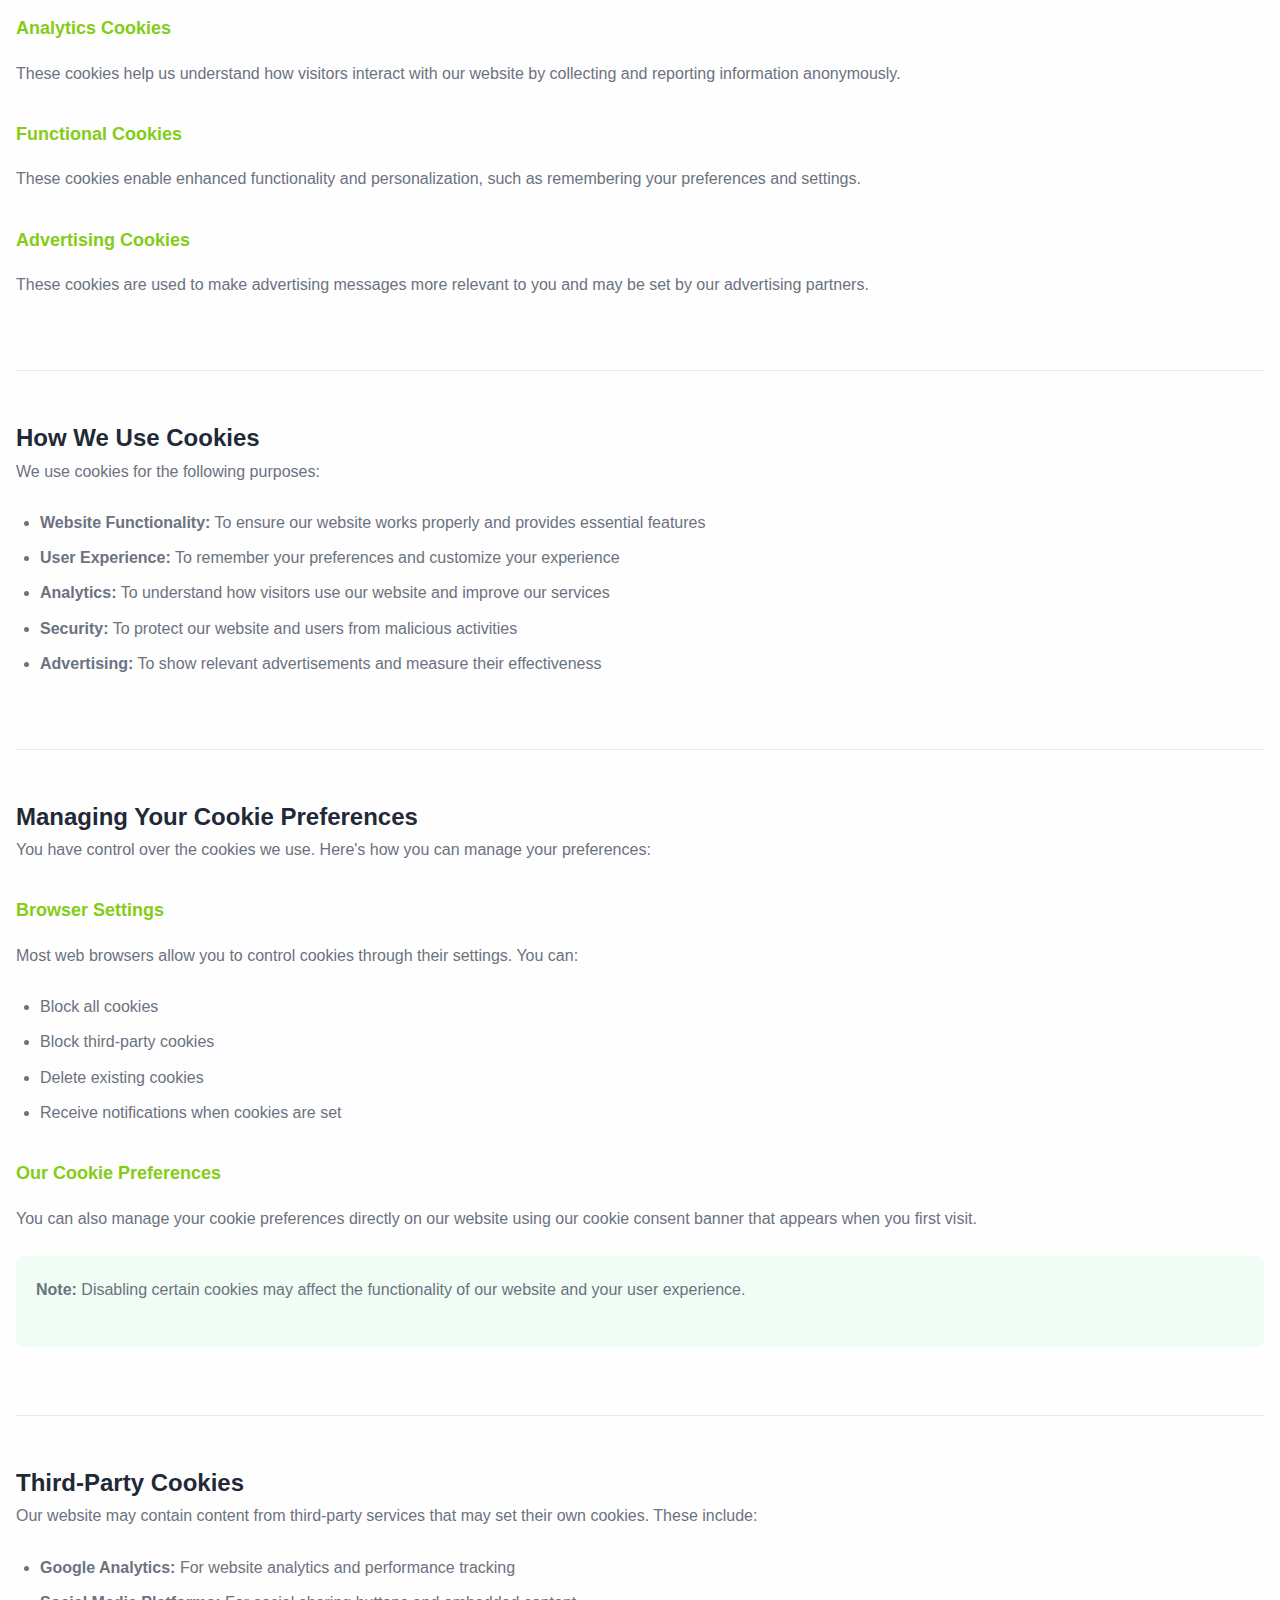
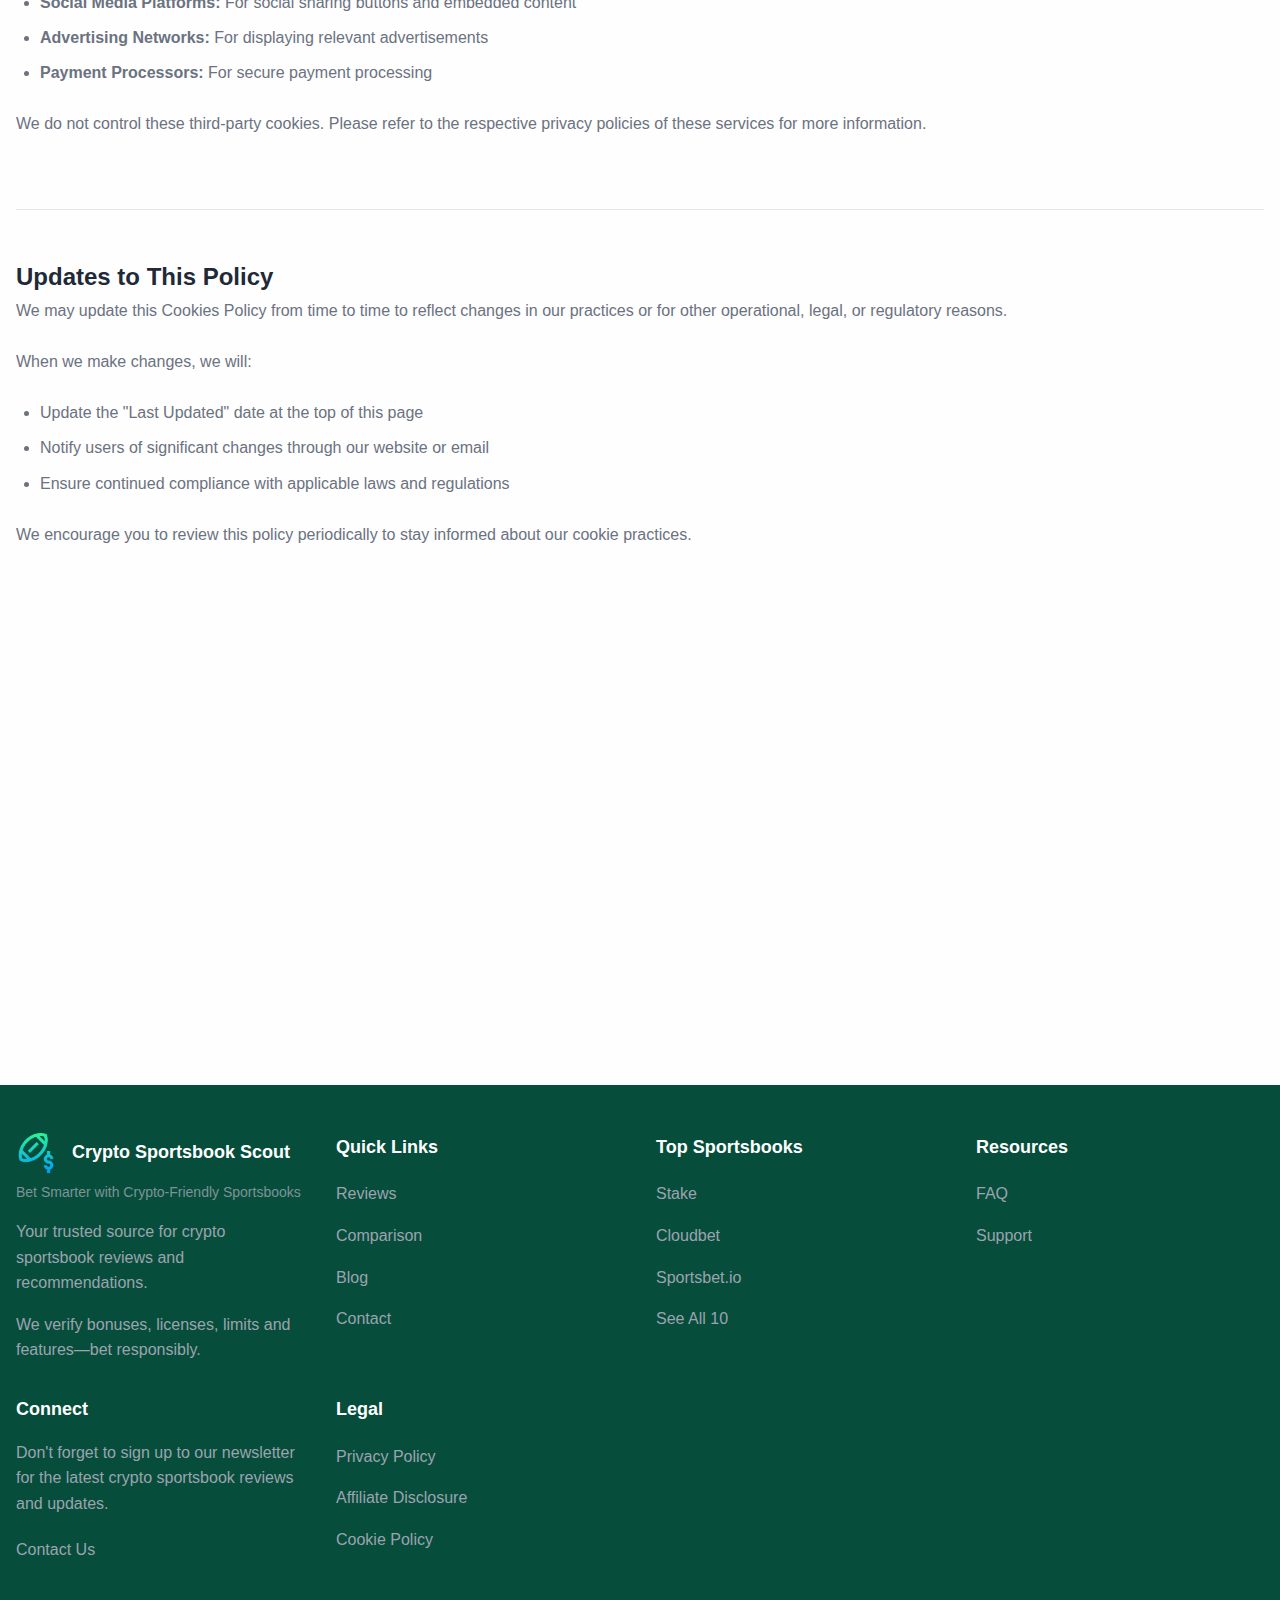
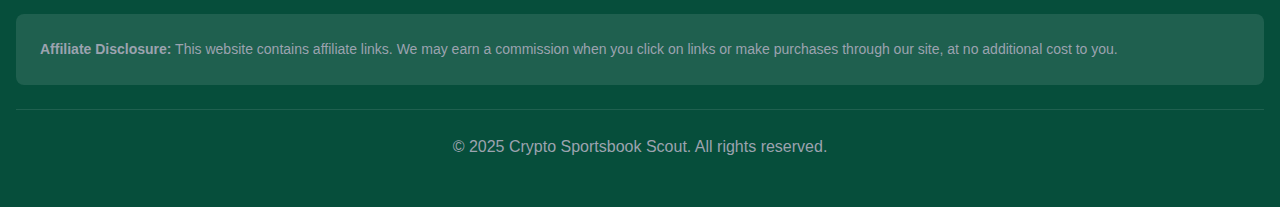
<file: cookies.html>
<!DOCTYPE html>
<html lang="en">
<head>
    <meta charset="UTF-8">
    <meta name="viewport" content="width=device-width, initial-scale=1.0">
    <title>Cookies Policy</title>
    
    <!-- Favicon -->
    <link rel="icon" type="image/png" href="./assets/images/template_favicon.png">
    
    <!-- CSS Files -->
    <link rel="stylesheet" href="./styles/main.css">
    <link rel="stylesheet" href="./styles/components.css">
    <link rel="stylesheet" href="./styles/responsive.css">
    <link rel="stylesheet" href="./styles/cookie-consent.css">
    
    <!-- Font Awesome -->
    <link rel="stylesheet" href="https://cdnjs.cloudflare.com/ajax/libs/font-awesome/6.0.0/css/all.min.css">
</head>
<body>
    <!-- 
    ===========================================
    NAVIGATION BAR
    ===========================================
    Navigation content is loaded dynamically from utils/nav-config.js
    -->
    <div id="navigation-container"></div>

    <!-- 
    ===========================================
    COOKIES POLICY HERO SECTION
    ===========================================
    Hero content is rendered dynamically by cookies-config.js
    -->
    <section class="cookies-hero hero-section" id="cookies-hero" style="background: linear-gradient(135deg, var(--primary-color), var(--accent-color)); color: white; display: flex; align-items: center; min-height: 15vh;">
        <div class="hero-container" style="width: 100%; max-width: 1200px; margin: 0 auto; padding: calc(var(--spacing-lg) * 3) var(--spacing-lg);">
            <div class="hero-content" style="text-align: center; max-width: 600px; margin: 0 auto; transform: translate(15rem, 2rem)">
                <!-- Hero content will be populated by JavaScript from cookies-config.js -->
            </div>
        </div>
    </section>

    <!-- 
    ===========================================
    TABLE OF CONTENTS
    ===========================================
    TOC is generated dynamically from cookies-config.js sections
    -->
    <section class="table-of-contents section-padding">
        <!-- Table of contents will be populated by JavaScript -->
    </section>

    <!-- 
    ===========================================
    COOKIES POLICY SECTIONS
    ===========================================
    Sections will be rendered here dynamically by cookies-config.js
    -->
    <div class="cookies-sections">
        <!-- Loading placeholder -->
        <section class="section-padding">
            <div class="container">
                <div class="loading-placeholder">
                    <i class="fas fa-spinner fa-spin"></i>
                    <p>Loading cookies policy...</p>
                </div>
            </div>
        </section>
    </div>

    <!-- 
    ===========================================
    NEWSLETTER SECTION
    ===========================================
    Newsletter content is loaded dynamically from Configurations/newsletter-config.js
    -->
    <div id="newsletter-container"></div>

    <!-- 
    ===========================================
    FLOATING ELEMENTS
    ===========================================
    -->
    <button class="back-to-top" id="backToTop">
        <i class="fas fa-chevron-up"></i>
    </button>

    <!-- 
    ===========================================
    JAVASCRIPT FILES - LOAD ORDER IS IMPORTANT
    ===========================================
    -->
    
    <!-- Core Configuration Files -->
    <script src="./Configurations/search-config.js"></script>
    <script src="./Configurations/config.js"></script>
    <script src="./utils/themes.js"></script>
    <script src="./Configurations/component-colours.js"></script>
    <script src="./Configurations/spacing-overrides.js"></script>
    <script src="./Configurations/theme-config.js"></script>
    <script src="./Configurations/brand-config.js"></script>
    
    <!-- Cookies Configuration -->
    <script src="./Configurations/cookies-config.js"></script>
    
    <!-- Additional Config Files -->
    <script src="./Configurations/home-config.js"></script>
    <script src="./Configurations/menu-config.js"></script>
    
    <!-- Navigation Configuration -->
    <script src="./Configurations/nav-config.js"></script>
    
    <!-- Utility Functions - Must load before main scripts -->
    <script src="./Configurations/utilities.js"></script>
    
    <!-- Core Scripts -->
    <script src="./scripts/main.js"></script>
    <script src="./scripts/components.js"></script>
    
    <!-- Navigation and Footer Loaders -->
    <script src="./utils/nav-loader.js"></script>
    <script src="./Configurations/footer-loader.js"></script>
    
    <!-- Additional Features -->
    <script src="./Configurations/newsletter-config.js"></script>
    <script src="./Configurations/enhanced-product-config.js"></script>
    <script src="./Configurations/animated-banner-config.js"></script>
    <script src="./Configurations/podcast-config.js"></script>
    <script src="./Configurations/streaming-config.js"></script>
    <script src="./utils/analytics.js"></script>

    <!-- Custom Styles for Cookies Policy -->
    <style>
        /* Hero Section Styling */
        .cookies-hero .hero-title {
            font-size: var(--font-size-4xl);
            font-weight: 700;
            margin-bottom: var(--spacing-lg);
            text-shadow: 0 2px 4px rgba(0, 0, 0, 0.3);
        }
        
        .cookies-hero .hero-subtitle {
            font-size: var(--font-size-lg);
            opacity: 0.9;
            line-height: 1.6;
            margin-bottom: var(--spacing-lg);
        }
        
        .last-updated {
            display: inline-flex;
            align-items: center;
            gap: var(--spacing-sm);
            background: rgba(255, 255, 255, 0.1);
            padding: var(--spacing-sm) var(--spacing-lg);
            border-radius: var(--border-radius-lg);
            font-size: var(--font-size-md);
            backdrop-filter: blur(10px);
        }
        
        /* Table of Contents */
        .table-of-contents {
            background: var(--bg-secondary);
            border: 1px solid var(--border-color);
            border-radius: var(--border-radius-lg);
            margin-bottom: var(--spacing-2xl);
        }
        
        .table-of-contents h2 {
            color: var(--primary-color);
            margin-bottom: var(--spacing-lg);
            font-size: var(--font-size-xl);
        }
        
        .toc-nav ul {
            list-style: none;
            padding: 0;
            display: grid;
            grid-template-columns: repeat(auto-fit, minmax(300px, 1fr));
            gap: var(--spacing-sm);
        }
        
        .toc-link {
            display: block;
            padding: var(--spacing-md);
            background: var(--bg-primary);
            border: 1px solid var(--border-color);
            border-radius: var(--border-radius-md);
            text-decoration: none;
            color: var(--text-primary);
            transition: all var(--transition-normal);
        }
        
        .toc-link:hover {
            background: var(--primary-color);
            color: var(--text-primary-inverse);
            transform: translateY(-2px);
            box-shadow: var(--shadow-lg);
        }
        
        /* Cookies Policy Sections */
        .cookies-section {
            padding: var(--spacing-2xl) 0;
            border-bottom: 1px solid var(--border-color);
        }
        
        .cookies-section:last-child {
            border-bottom: none;
        }
        
        .cookies-section .section-title {
            color: var(--primary-color);
            font-size: var(--font-size-2xl);
            margin-bottom: var(--spacing-lg);
            display: flex;
            align-items: center;
            gap: var(--spacing-md);
        }
        
        .cookies-section .section-title::before {
            content: "🍪";
            font-size: var(--font-size-xl);
        }
        
        .section-content {
            line-height: 1.7;
            color: var(--text-secondary);
        }
        
        .section-content h3 {
            color: var(--accent-color);
            font-size: var(--font-size-lg);
            margin: var(--spacing-xl) 0 var(--spacing-md);
            font-weight: 600;
        }
        
        .section-content p {
            margin-bottom: var(--spacing-lg);
        }
        
        .section-content ul, .section-content ol {
            margin-left: var(--spacing-lg);
            margin-bottom: var(--spacing-lg);
        }
        
        .section-content li {
            margin-bottom: var(--spacing-sm);
        }
        
        .section-content a {
            color: var(--primary-color);
            text-decoration: none;
            font-weight: 500;
        }
        
        .section-content a:hover {
            text-decoration: underline;
            color: var(--accent-color);
        }
        
        /* Cookies Table Styling */
        .cookies-table {
            overflow-x: auto;
            margin: var(--spacing-lg) 0;
            border-radius: var(--border-radius-lg);
            box-shadow: var(--shadow-md);
        }
        
        .cookies-table table {
            width: 100%;
            border-collapse: collapse;
            background: var(--bg-primary);
        }
        
        .cookies-table th {
            background: var(--primary-color);
            color: var(--text-primary-inverse);
            padding: var(--spacing-lg);
            text-align: left;
            font-weight: 600;
            font-size: var(--font-size-md);
        }
        
        .cookies-table td {
            padding: var(--spacing-lg);
            border-bottom: 1px solid var(--border-color);
            vertical-align: top;
        }
        
        .cookies-table tr:hover {
            background: var(--bg-secondary);
        }
        
        .cookies-table tr:last-child td {
            border-bottom: none;
        }
        
        /* Contact Info Styling */
        .contact-info {
            background: var(--bg-secondary);
            border: 1px solid var(--border-color);
            border-left: 4px solid var(--primary-color);
            padding: var(--spacing-lg);
            border-radius: var(--border-radius-md);
            margin: var(--spacing-lg) 0;
        }
        
        .contact-info p {
            margin-bottom: var(--spacing-sm);
        }
        
        .contact-info p:last-child {
            margin-bottom: 0;
        }
        
        /* Loading State */
        .loading-placeholder {
            text-align: center;
            padding: var(--spacing-4xl);
            color: var(--text-secondary);
        }
        
        .loading-placeholder i {
            font-size: var(--font-size-2xl);
            margin-bottom: var(--spacing-lg);
            color: var(--primary-color);
        }
        
        /* Responsive Design */
        @media (max-width: 768px) {
            .cookies-hero {
                padding: var(--spacing-2xl) 0;
            }
            
            .cookies-hero .hero-title {
                font-size: var(--font-size-2xl);
            }
            
            .toc-nav ul {
                grid-template-columns: 1fr;
            }
            
            .cookies-table {
                font-size: var(--font-size-sm);
            }
            
            .cookies-table th,
            .cookies-table td {
                padding: var(--spacing-md);
            }
        }
        
        /* Hero content responsive fixes */
        @media (max-width: 1024px) {
            .hero-container {
                padding: calc(var(--spacing-lg) * 2) var(--spacing-md) !important;
            }
            
            .hero-content {
                text-align: center !important;
                max-width: 100% !important;
                margin: 0 auto !important;
                transform: translate(60%, 10%) !important;
            }
        }
        
        @media (max-width: 768px) {
            .hero-section {
                min-height: 12vh !important;
                padding: var(--spacing-md) 0 !important;
            }
            
            .hero-container {
                padding: var(--spacing-xl) var(--spacing-sm) !important;
            }
            
            .hero-content {
                text-align: center !important;
                max-width: 100% !important;
                margin: 0 auto !important;
                transform: translate(0, 20%) !important;
            }
        }
        
        @media (max-width: 480px) {
            .hero-section {
                min-height: 10vh !important;
            }
            
            .hero-container {
                padding: var(--spacing-lg) var(--spacing-xs) !important;
            }

            .hero-content {
                text-align: center !important;
                max-width: 100% !important;
                margin: 0 auto !important;
                transform: translate(0, 10%) !important;
            }
        }
        
        /* Hero content responsive fixes */
        @media (max-width: 1024px) {
            .hero-container {
                padding: calc(var(--spacing-lg) * 2) var(--spacing-md) !important;
            }
            
            .hero-content {
                text-align: center !important;
                max-width: 100% !important;
                margin: 0 auto !important;
                transform: translate(60%, 10%) !important;
            }
        }
        
        @media (max-width: 768px) {
            .hero-section {
                min-height: 12vh !important;
                padding: var(--spacing-md) 0 !important;
            }
            
            .hero-container {
                padding: var(--spacing-xl) var(--spacing-sm) !important;
            }
            
            .hero-content {
                text-align: center !important;
                max-width: 100% !important;
                margin: 0 auto !important;
                transform: translate(0, 20%) !important;
            }
        }
        
        @media (max-width: 480px) {
            .hero-section {
                min-height: 10vh !important;
            }
            
            .hero-container {
                padding: var(--spacing-lg) var(--spacing-xs) !important;
            }

            .hero-content {
                text-align: center !important;
                max-width: 100% !important;
                margin: 0 auto !important;
                transform: translate(0, 10%) !important;
            }
        }
    </style>
</body>
</html>
</file>
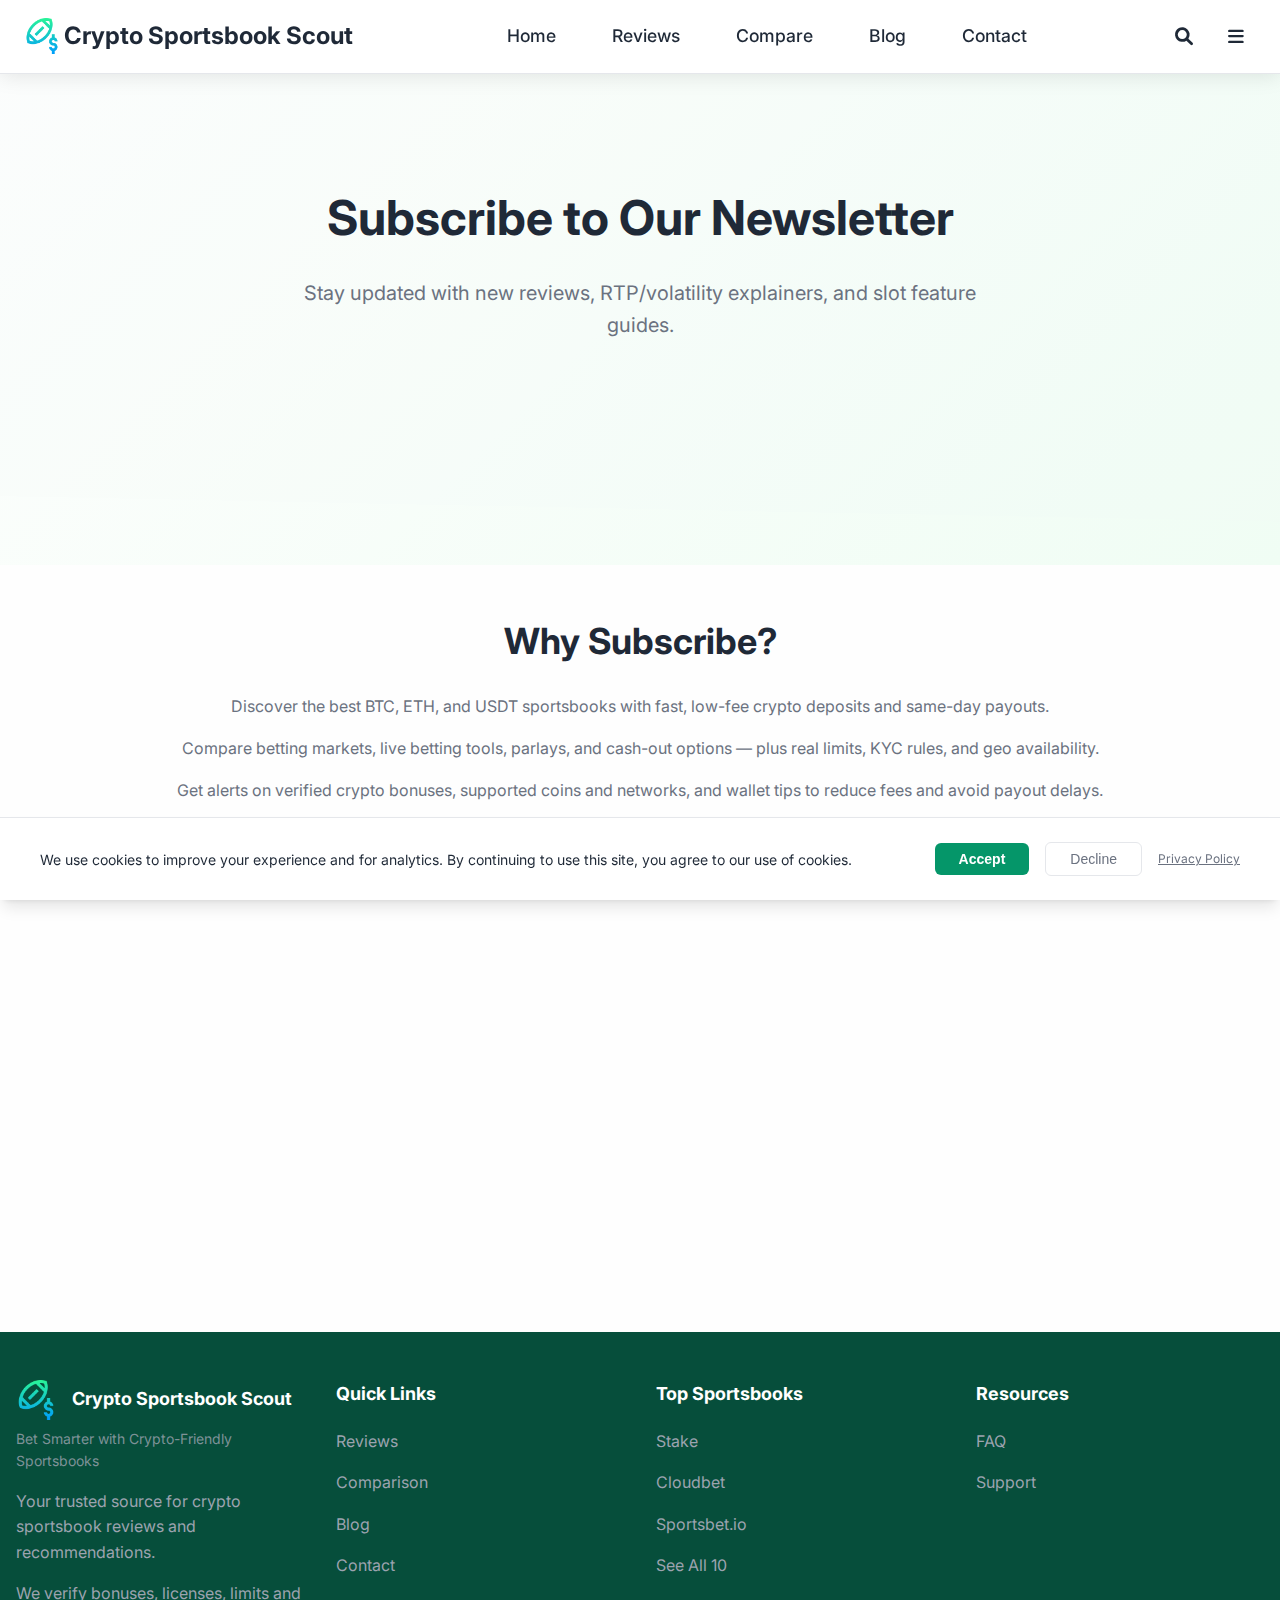
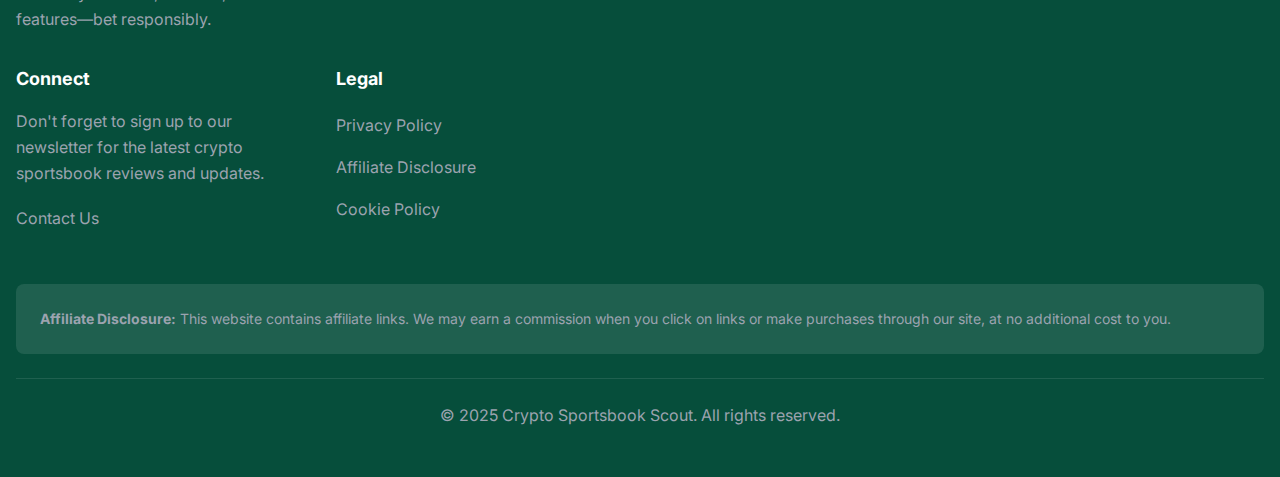
<file: newsletter.html>
<!DOCTYPE html>
<html lang="en">
<head>
    <meta charset="UTF-8">
    <meta name="viewport" content="width=device-width, initial-scale=1.0">
    
    <!-- SEO Meta Tags -->
    <title>Subscribe to SpinRated Newsletter</title>
    <meta name="description" content="Subscribe for crypto slot reviews, RTP & volatility guides, feature breakdowns, and exclusive updates from SpinRated.">
    <meta name="keywords" content="SpinRated newsletter, crypto slots, RTP, volatility, Megaways, scatter pays, cluster pays, slot guides">
    
    <!-- Open Graph Meta Tags -->
    <meta property="og:title" content="Subscribe to SpinRated Newsletter">
    <meta property="og:description" content="Get the latest crypto slot reviews and guides delivered to your inbox.">
    <meta property="og:image" content="./assets/slot-games/slots-hero1.jpg">
    <meta property="og:url" content="https://yoursite.com/newsletter.html">
    <meta property="og:type" content="website">
    
    <!-- Stylesheets -->
    <link rel="stylesheet" href="./styles/main.css?v=2.3">
    <link rel="stylesheet" href="./styles/components.css?v=2.3">
    <link rel="stylesheet" href="./styles/responsive.css?v=2.3">
    <link rel="stylesheet" href="./styles/cookie-consent.css">
    <link rel="stylesheet" href="./styles/popup.css">
    
    <!-- Font Awesome -->
    <link rel="stylesheet" href="https://cdnjs.cloudflare.com/ajax/libs/font-awesome/6.0.0/css/all.min.css">
    
    <!-- Google Fonts -->
    <link href="https://fonts.googleapis.com/css2?family=Inter:wght@300;400;500;600;700&display=swap" rel="stylesheet">
</head>
<body>
    <!-- Navigation will be loaded dynamically by nav-loader.js -->

    <!--
    ===========================================
    NEWSLETTER PAGE CONTENT
    ===========================================
    -->
    <section class="hero-section" id="newsletter-hero" style="display: flex; align-items: center; min-height: 20vh;">
        <div class="hero-container" style="width: 100%; max-width: 1200px; margin: 0 auto; padding: calc(var(--spacing-lg) * 4) var(--spacing-lg); display: flex; justify-content: center;">
            <div class="hero-content" style="text-align: center; max-width: 700px; margin: 0 auto;">
                <h1 class="hero-title" id="newsletter-hero-title"></h1>
                <p class="hero-subtitle" id="newsletter-hero-subtitle"></p>
            </div>
        </div>
    </section>

    <!-- Animated Banner Container -->
    <div id="animated-banner-container"></div>

    <!-- Main Middle Content (Populated by Configurations/newsletter-config.js) -->
    <section id="newsletter-main" class="newsletter-main" style="padding: var(--spacing-2xl) 0;">
        <div class="container" style="max-width: 900px; margin: 0 auto;">
            <!-- Content populated dynamically -->
        </div>
    </section>

    <!-- Newsletter Section (Populated by Configurations/newsletter-config.js) -->
    <div id="newsletter-container"></div>

    <!-- Footer Container -->
    <div id="footer-container"></div>

    <!-- Core Configuration Files -->
    <script src="./Configurations/search-config.js"></script>
    <script src="./Configurations/config.js"></script>
    <script src="./utils/themes.js"></script>
    <script src="./Configurations/component-colours.js"></script>
    <script src="./Configurations/spacing-overrides.js"></script>
    
    <!-- Theme and Brand -->
    <script src="./Configurations/theme-config.js"></script>
    <script src="./Configurations/brand-config.js"></script>
    
    <!-- Navigation Configuration -->
    <script src="./Configurations/nav-config.js"></script>

    <script src="./Configurations/menu-config.js"></script>

    <!-- Utilities -->
    <script src="./Configurations/utilities.js"></script>

    <!-- Newsletter Configuration (auto-loads into #newsletter-container) -->
    <script src="./Configurations/newsletter-config.js"></script>
    
    <!-- Animated Banner & Popup Systems -->
    <script src="./Configurations/animated-banner-config.js"></script>
    <script src="./Configurations/popup-config.js"></script>
    <script src="./scripts/popup.js"></script>
    
    <script src="./scripts/components.js"></script>
    <script src="./scripts/main.js"></script>
    <script src="./scripts/home.js"></script>

    <!-- Navigation and Footer Loaders -->
    <script src="./utils/nav-loader.js"></script>
    <script src="./Configurations/footer-loader.js"></script>

    <!-- Analytics (optional) -->
    <script src="./utils/analytics.js"></script>
    <script src="./utils/tracking.js"></script>
    
    <!-- Ensure body closes properly for script execution order -->
</body>
</html>
</file>
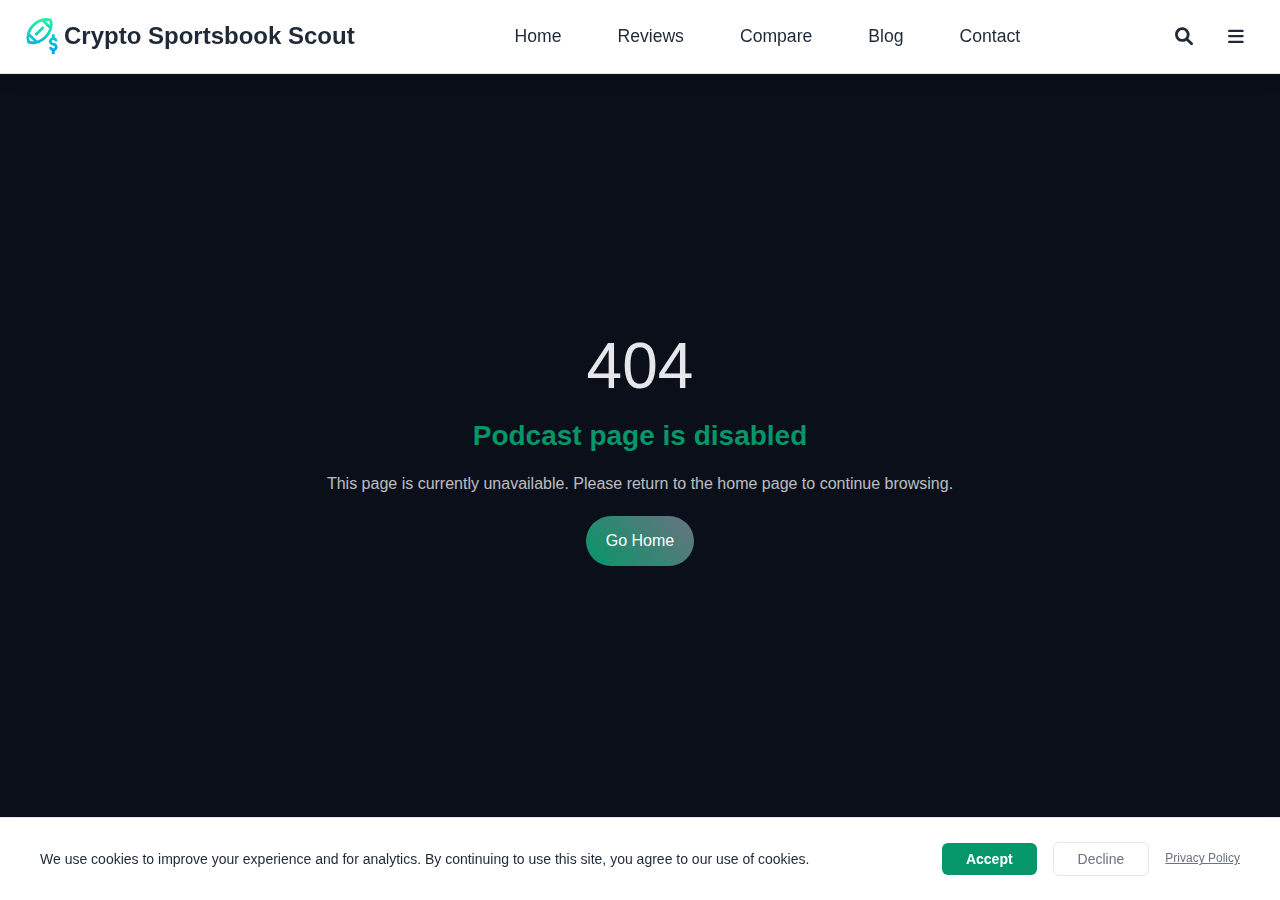
<file: podcast.html>
<!DOCTYPE html>
<html lang="en">
<head>
    <meta charset="UTF-8">
    <meta name="viewport" content="width=device-width, initial-scale=1.0">
    <title>Podcast | Laptop World</title> <!-- make sure to change this to the brand name -->
    <meta name="description" content="Listen to expert conversations on laptops: reviews, performance, and buying advice.">
    
    <!-- Stylesheets -->
    <link rel="stylesheet" href="./styles/main.css">
    <link rel="stylesheet" href="./styles/components.css">
    <link rel="stylesheet" href="./styles/podcast.css">
    <link rel="stylesheet" href="./styles/responsive.css">
    <link rel="stylesheet" href="./styles/popup.css">
    <link rel="stylesheet" href="./styles/cookie-consent.css">
    
    <!-- Font Awesome for Icons -->
    <link rel="stylesheet" href="https://cdnjs.cloudflare.com/ajax/libs/font-awesome/6.0.0/css/all.min.css">
    
    <!-- Favicon -->
    <link rel="icon" type="image/png" href="./assets/images/template_favicon.png">
    
    <style>
        /* Page-specific hero styling to match other pages */
        .podcast-hero {
            background: linear-gradient(135deg, var(--primary-color), var(--accent-color));
            color: white;
            display: flex;
            align-items: center;
            min-height: 15vh;
            position: relative;
            overflow: hidden;
        }
        
        .podcast-hero .hero-container {
            width: 100%;
            max-width: 1200px;
            margin: 0 auto;
            padding: calc(var(--spacing-lg) * 3) var(--spacing-lg);
        }
        
        .podcast-hero .hero-content {
            text-align: center;
            max-width: 800px;
            margin: 0 auto;
            transform: translate(15rem, 2rem); /* Move content to account for nav and banner */
        }
        
        /* Ensure content doesn't overlap with navigation */
        .podcast-content {
            margin-top: var(--spacing-lg);
        }
    </style>
</head>
<body>
    <!-- Navigation (dynamically loaded) -->
    
    <!-- Animated Banner (dynamically loaded) -->
    
    <!-- Hero Section -->
    <section class="podcast-hero hero-section" id="podcast-hero">
        <div class="hero-container">
            <div class="hero-content">
                <!-- Hero content will be populated by JavaScript from podcast-config.js -->
            </div>
        </div>
    </section>
    
    <!-- Main Content -->
    <main class="podcast-content">
        <!-- Featured/Latest Episodes Section -->
        <section class="featured-section">
            <div class="container">
                <div id="featured-episodes">
                    <!-- Featured episodes will be populated by JavaScript -->
                </div>
            </div>
        </section>
        
        <!-- Category Showcases Section -->
        <section class="categories-section">
            <div class="container">
                <div id="category-showcases">
                    <!-- Category showcases will be populated by JavaScript -->
                </div>
            </div>
        </section>
        
        <!-- Pagination Section (if needed) -->
        <section class="pagination-section">
            <div class="container">
                <div id="episode-pagination">
                    <!-- Pagination will be added if needed -->
                </div>
            </div>
        </section>
    </main>
    
    <!-- Newsletter Section (dynamically loaded) -->
    <section class="newsletter-section">
        <!-- Newsletter content is loaded dynamically from Configurations/newsletter-config.js -->
        <div id="newsletter-container">
            <!-- Newsletter will be loaded dynamically -->
        </div>
    </section>
    
    <!-- Footer (dynamically loaded) -->
    <div id="footer-placeholder"></div>
    
    <!-- Core Configuration Files -->
    <script src="./Configurations/search-config.js"></script>
    <script src="./Configurations/config.js"></script>
    <script src="./utils/themes.js"></script>
    <script src="./Configurations/theme-config.js"></script>
    <script src="./Configurations/component-colours.js"></script>
    <script src="./Configurations/spacing-overrides.js"></script>
    
    <!-- Navigation and Footer Loaders -->
    <script src="./utils/nav-loader.js"></script>
    <script src="./Configurations/footer-loader.js"></script>
    
    <!-- Core Configuration Files -->
    <script src="./Configurations/config.js"></script>
    <script src="./utils/themes.js"></script>
    <script src="./Configurations/component-colours.js"></script>
    <script src="./Configurations/spacing-overrides.js"></script>
    <script src="./Configurations/brand-config.js"></script>
    <script src="./Configurations/menu-config.js"></script>
    <script src="./Configurations/newsletter-config.js"></script>
    
    <!-- Animated Banner Configuration -->
    <script src="./Configurations/animated-banner-config.js"></script>
    
    <!-- Navigation Configuration -->
    <script src="./Configurations/nav-config.js"></script>
    
    <!-- Utility Functions - Must load before main scripts -->
    <script src="./Configurations/utilities.js"></script>
    
    <!-- Podcast Configuration -->
    <script src="./Configurations/podcast-config.js"></script>
    
    <!-- Main JavaScript -->
    <script src="./scripts/main.js"></script>
    <script src="./scripts/components.js"></script>
    
    <script>
        // Initialize page
        document.addEventListener('DOMContentLoaded', function() {
            console.log('🎧 PODCAST DEBUG: Page DOMContentLoaded fired');
            
            // Check if scripts are loading
            console.log('🎧 PODCAST DEBUG: window.animatedBannerManager exists:', !!window.animatedBannerManager);
            console.log('🎧 PODCAST DEBUG: ANIMATED_BANNER_CONFIG exists:', !!window.ANIMATED_BANNER_CONFIG);
            
            // Multiple debug checks at different intervals
            setTimeout(() => {
                console.log('🎧 PODCAST DEBUG: 1s - animatedBannerManager exists:', !!window.animatedBannerManager);
                if (window.animatedBannerManager) {
                    console.log('🎧 PODCAST DEBUG: 1s - config loaded:', !!window.animatedBannerManager.config);
                    console.log('🎧 PODCAST DEBUG: 1s - current page:', window.animatedBannerManager.getCurrentPageName());
                }
            }, 1000);
            
            setTimeout(() => {
                console.log('🎧 PODCAST DEBUG: 3s - animatedBannerManager exists:', !!window.animatedBannerManager);
                const bannerElement = document.getElementById('animated-banner-container');
                console.log('🎧 PODCAST DEBUG: 3s - banner element exists:', !!bannerElement);
                if (bannerElement) {
                    console.log('🎧 PODCAST DEBUG: 3s - banner content:', bannerElement.innerHTML.substring(0, 200));
                } else {
                    console.log('🎧 PODCAST DEBUG: 3s - No banner element found in DOM');
                }
            }, 3000);
            
            setTimeout(() => {
                console.log('🎧 PODCAST DEBUG: 5s - Final check');
                if (window.animatedBannerManager && window.animatedBannerManager.activeConfig) {
                    console.log('🎧 PODCAST DEBUG: 5s - activeConfig:', window.animatedBannerManager.activeConfig);
                    console.log('🎧 PODCAST DEBUG: 5s - logo config:', window.animatedBannerManager.activeConfig.logo);
                    console.log('🎧 PODCAST DEBUG: 5s - components config:', window.animatedBannerManager.activeConfig.components);
                    console.log('🎧 PODCAST DEBUG: 5s - background config:', window.animatedBannerManager.activeConfig.background);
                    
                    // Test component visibility
                    console.log('🎧 PODCAST DEBUG: 5s - shouldShowComponent logoSection:', window.animatedBannerManager.shouldShowComponent('logoSection'));
                    console.log('🎧 PODCAST DEBUG: 5s - shouldShowComponent textSection:', window.animatedBannerManager.shouldShowComponent('textSection'));
                    console.log('🎧 PODCAST DEBUG: 5s - shouldShowComponent ctaButton:', window.animatedBannerManager.shouldShowComponent('ctaButton'));
                    
                    // Test logo HTML generation
                    console.log('🎧 PODCAST DEBUG: 5s - generateLogoHTML:', window.animatedBannerManager.generateLogoHTML());
                    
                    // If banner exists but components are missing, try recreating
                    const bannerElement = document.getElementById('animated-banner-container');
                    if (bannerElement) {
                        const logoSection = bannerElement.querySelector('.banner-logo-section');
                        const textSection = bannerElement.querySelector('.banner-text-section');
                        console.log('🎧 PODCAST DEBUG: 5s - logoSection exists:', !!logoSection);
                        console.log('🎧 PODCAST DEBUG: 5s - textSection exists:', !!textSection);
                        
                        // If sections are missing, recreate banner
                        if (!logoSection || !textSection) {
                            console.log('🎧 PODCAST DEBUG: 5s - Missing sections, recreating banner...');
                            bannerElement.remove();
                            window.animatedBannerManager.createBannerHTML();
                            window.animatedBannerManager.applyStyles();
                        } else {
                            // Log the actual HTML content for comparison
                            console.log('🎧 PODCAST DEBUG: 5s - Banner HTML structure:');
                            console.log('🎧 PODCAST DEBUG: 5s - Full banner HTML:', bannerElement.outerHTML.substring(0, 500) + '...');
                            console.log('🎧 PODCAST DEBUG: 5s - Logo section HTML:', logoSection.outerHTML);
                            console.log('🎧 PODCAST DEBUG: 5s - Text section HTML:', textSection.outerHTML);
                            
                            // Check if styles are applied
                            const styles = document.getElementById('animated-banner-styles');
                            console.log('🎧 PODCAST DEBUG: 5s - Styles element exists:', !!styles);
                            if (styles) {
                                console.log('🎧 PODCAST DEBUG: 5s - Styles content:', styles.textContent.substring(0, 300) + '...');
                            }
                        }
                    }
                } else {
                    console.log('🎧 PODCAST DEBUG: 5s - No activeConfig found');
                }
            }, 5000);
            
            // Force banner recreation after 7 seconds to ensure correct config is applied
            setTimeout(() => {
                console.log('🎧 PODCAST DEBUG: 7s - Force banner recreation');
                if (window.animatedBannerManager) {
                    const existingBanner = document.getElementById('animated-banner-container');
                    if (existingBanner) {
                        console.log('🎧 PODCAST DEBUG: 7s - Removing existing banner');
                        existingBanner.remove();
                    }
                    
                    const existingStyles = document.getElementById('animated-banner-styles');
                    if (existingStyles) {
                        console.log('🎧 PODCAST DEBUG: 7s - Removing existing styles');
                        existingStyles.remove();
                    }
                    
                    console.log('🎧 PODCAST DEBUG: 7s - Creating fresh banner with current config');
                    window.animatedBannerManager.setup();
                }
            }, 7000);
            
            // Navigation will be loaded automatically by nav-loader.js
            // Animated banner will be loaded automatically by animated-banner-config.js
            // Newsletter will be loaded automatically by newsletter-config.js
            
            // Load other components
            if (typeof loadFooter === 'function') {
                loadFooter();
            }
            
            console.log('🎧 All components initialized');
        });
    </script>
</body>
</html>
</file>
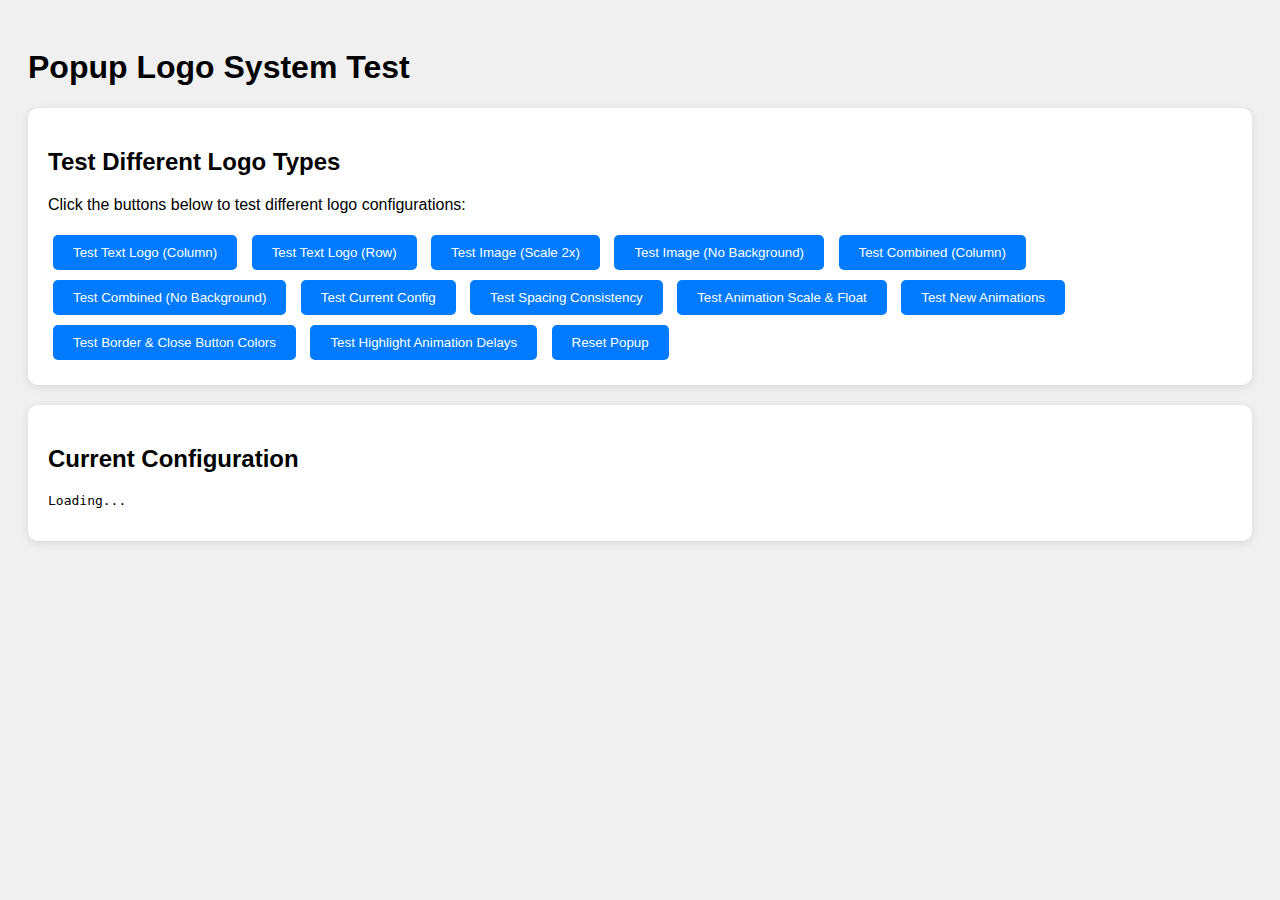
<file: popup-logo-test.html>
<!DOCTYPE html>
<html lang="en">
<head>
    <meta charset="UTF-8">
    <meta name="viewport" content="width=device-width, initial-scale=1.0">
    <title>Popup Logo Test</title>
    <link rel="stylesheet" href="styles/popup.css">
    <style>
        body {
            font-family: Arial, sans-serif;
            padding: 20px;
            background: #f0f0f0;
        }
        .test-section {
            margin: 20px 0;
            padding: 20px;
            background: white;
            border-radius: 10px;
            box-shadow: 0 2px 10px rgba(0,0,0,0.1);
        }
        .test-button {
            background: #007bff;
            color: white;
            border: none;
            padding: 10px 20px;
            border-radius: 5px;
            cursor: pointer;
            margin: 5px;
        }
        .test-button:hover {
            background: #0056b3;
        }
    </style>
</head>
<body>
    <h1>Popup Logo System Test</h1>
    
    <div class="test-section">
        <h2>Test Different Logo Types</h2>
        <p>Click the buttons below to test different logo configurations:</p>
        
        <button class="test-button" onclick="testTextLogoColumn()">Test Text Logo (Column)</button>
        <button class="test-button" onclick="testTextLogoRow()">Test Text Logo (Row)</button>
        <button class="test-button" onclick="testImageScale()">Test Image (Scale 2x)</button>
        <button class="test-button" onclick="testImageNoBackground()">Test Image (No Background)</button>
        <button class="test-button" onclick="testCombinedColumn()">Test Combined (Column)</button>
        <button class="test-button" onclick="testCombinedNoBackground()">Test Combined (No Background)</button>
        <button class="test-button" onclick="testCurrentConfig()">Test Current Config</button>
        <button class="test-button" onclick="testSpacingConsistency()">Test Spacing Consistency</button>
        <button class="test-button" onclick="testAnimationScaling()">Test Animation Scale & Float</button>
        <button class="test-button" onclick="testNewAnimations()">Test New Animations</button>
        <button class="test-button" onclick="testBorderAndCloseButton()">Test Border & Close Button Colors</button>
        <button class="test-button" onclick="testHighlightDelays()">Test Highlight Animation Delays</button>
        <button class="test-button" onclick="resetPopup()">Reset Popup</button>
    </div>

    <div class="test-section">
        <h2>Current Configuration</h2>
        <pre id="current-config">Loading...</pre>
    </div>

    <script src="Configurations/popup-config.js"></script>
    <script src="scripts/popup.js"></script>
    <script>
        // Test functions
        function testTextLogoColumn() {
            window.POPUP_CONFIG.product.name = 'Betpanda'; // This will show
            window.POPUP_CONFIG.product.logo = {
                type: 'text',
                text: {
                    content: '🐼',
                    size: '32px',
                    background: 'transparent',
                    nameTextSize: '18px',
                    nameTextColor: '#FFFFFF',
                    layout: 'column', // One below other
                    spacing: '12px' // Good spacing
                }
            };
            showPopup();
            updateConfigDisplay();
        }

        function testTextLogoRow() {
            window.POPUP_CONFIG.product.name = 'Betpanda'; // This will show
            window.POPUP_CONFIG.product.logo = {
                type: 'text',
                text: {
                    content: '🐼',
                    size: '28px',
                    background: 'transparent',
                    nameTextSize: '20px',
                    nameTextColor: '#FFD700', // Gold color
                    layout: 'row', // Side by side
                    spacing: '15px' // Custom spacing
                }
            };
            showPopup();
            updateConfigDisplay();
        }

        function testImageScale() {
            window.POPUP_CONFIG.product.logo = {
                type: 'image',
                image: {
                    src: 'assets/images/Test_Logo_PopUp.png',
                    alt: 'Test Logo',
                    scale: 2.0, // 200% scale
                    background: 'rgba(255, 255, 255, 0.2)' // With background
                }
            };
            showPopup();
            updateConfigDisplay();
        }

        function testImageNoBackground() {
            window.POPUP_CONFIG.product.logo = {
                type: 'image',
                image: {
                    src: 'assets/images/Test_Logo_PopUp.png',
                    alt: 'Test Logo',
                    scale: 1.5, // 150% scale
                    background: 'transparent' // No background
                }
            };
            showPopup();
            updateConfigDisplay();
        }

        function testCurrentConfig() {
            // Test the user's current configuration
            window.POPUP_CONFIG.product.logo = {
                type: 'image',
                image: {
                    src: 'assets/images/Test_Logo_PopUp.png',
                    alt: 'Logo',
                    scale: 6.0,
                    background: 'rgba(255, 255, 255, 0.2)'
                }
            };
            showPopup();
            updateConfigDisplay();
        }

        function testCombinedColumn() {
            window.POPUP_CONFIG.product.logo = {
                type: 'combined',
                combined: {
                    imageSrc: 'assets/images/Test_Circle_Icon2.png',
                    imageAlt: 'Test Icon',
                    imageWidth: '40px',
                    imageHeight: '40px',
                    imageScale: 1.0,
                    textContent: 'COLUMN LAYOUT',
                    textSize: '16px',
                    textColor: '#FFFFFF',
                    layout: 'column', // One below other
                    spacing: '10px'
                }
            };
            showPopup();
            updateConfigDisplay();
        }

        function testCombinedRow() {
            window.POPUP_CONFIG.product.logo = {
                type: 'combined',
                combined: {
                    imageSrc: 'assets/images/Test_Circle_Icon2.png',
                    imageAlt: 'Test Icon',
                    imageWidth: '32px',
                    imageHeight: '32px',
                    imageScale: 1.0,
                    textContent: 'ROW LAYOUT',
                    textSize: '18px',
                    textColor: '#FFD700',
                    layout: 'row', // Side by side
                    spacing: '15px'
                }
            };
            showPopup();
            updateConfigDisplay();
        }

        function testCombinedNoBackground() {
            window.POPUP_CONFIG.product.logo = {
                type: 'combined',
                combined: {
                    imageSrc: 'assets/images/Test_Circle_Icon2.png',
                    imageAlt: 'Test Icon',
                    imageWidth: '40px',
                    imageHeight: '40px',
                    imageScale: 1.5,
                    textContent: 'NO BACKGROUND',
                    textSize: '18px',
                    textColor: '#FFFFFF',
                    layout: 'row',
                    spacing: '15px',
                    background: 'transparent' // No background
                }
            };
            showPopup();
            updateConfigDisplay();
        }

        function testOldFormat() {
            window.POPUP_CONFIG.product.logo = '🎯';
            showPopup();
            updateConfigDisplay();
        }

        function showPopup() {
            if (window.popupManager) {
                window.popupManager.forceShow();
            } else {
                console.log('Popup manager not ready');
            }
        }

        function resetPopup() {
            if (window.popupManager) {
                window.popupManager.reset();
                window.popupManager.closePopup();
            }
        }

        function testSpacingConsistency() {
            console.log('Testing fixed-area spacing consistency between all logo types...');
            
            // Test sequence with various sizes to prove consistency
            
            setTimeout(() => {
                console.log('1. Small text logo...');
                POPUP_CONFIG.product.logo = {
                    type: 'text',
                    text: {
                        content: '🐼',
                        size: '20px',
                        background: 'rgba(255, 255, 255, 0.2)',
                        nameTextSize: '14px',
                        nameTextColor: '#FFFFFF'
                    }
                };
                showPopup();
            }, 100);
            
            setTimeout(() => {
                console.log('2. Large image logo (3x scale) - same title position...');
                POPUP_CONFIG.product.logo = {
                    type: 'image',
                    image: {
                        src: 'assets/images/Test_Logo1.png',
                        scale: 3.0,
                        background: 'transparent'
                    }
                };
                showPopup();
            }, 3000);
            
            setTimeout(() => {
                console.log('3. Large combined logo - same title position...');
                POPUP_CONFIG.product.logo = {
                    type: 'combined',
                    combined: {
                        imageSrc: 'assets/images/Test_Circle_Icon2.png',
                        imageWidth: '60px',
                        imageHeight: '60px',
                        imageScale: 1.5,
                        textContent: 'Large Test Logo Text',
                        textSize: '32px',
                        textColor: '#000000',
                        layout: 'column',
                        spacing: '12px',
                        background: 'rgba(255, 255, 255, 0.2)'
                    }
                };
                showPopup();
            }, 6000);
            
            setTimeout(() => {
                console.log('4. Huge text logo (80px) - same title position...');
                POPUP_CONFIG.product.logo = {
                    type: 'text',
                    text: {
                        content: '🐼',
                        size: '80px',
                        background: 'transparent',
                        nameTextSize: '30px',
                        nameTextColor: '#FFFFFF'
                    }
                };
                showPopup();
                console.log('Fixed-area spacing test complete! All content fits in 240x120px area with identical positioning!');
            }, 9000);
        }

        function testAnimationScaling() {
            console.log('Testing animation scale and float height changes...');
            
            setTimeout(() => {
                console.log('1. Small animation (scale 0.5, float 5px)...');
                POPUP_CONFIG.topAnimation.animation.scale = 0.5;
                POPUP_CONFIG.topAnimation.animation.floatHeight = '5px';
                showPopup();
            }, 100);
            
            setTimeout(() => {
                console.log('2. Large animation (scale 3.0, float 50px)...');
                POPUP_CONFIG.topAnimation.animation.scale = 3.0;
                POPUP_CONFIG.topAnimation.animation.floatHeight = '50px';
                showPopup();
            }, 3000);
            
            setTimeout(() => {
                console.log('3. Huge animation (scale 5.0, float 80px)...');
                POPUP_CONFIG.topAnimation.animation.scale = 5.0;
                POPUP_CONFIG.topAnimation.animation.floatHeight = '80px';
                showPopup();
            }, 6000);
            
            setTimeout(() => {
                console.log('4. Reset to normal (scale 1.0, float 15px)...');
                POPUP_CONFIG.topAnimation.animation.scale = 1.0;
                POPUP_CONFIG.topAnimation.animation.floatHeight = '15px';
                showPopup();
                console.log('Animation scaling test complete! Scale and floatHeight should now work!');
            }, 9000);
        }

        function testNewAnimations() {
            console.log('Testing new animation behaviors...');
            
            setTimeout(() => {
                console.log('1. Gift Box - Shaking animation...');
                POPUP_CONFIG.topAnimation.animation.type = 'giftBox';
                POPUP_CONFIG.topAnimation.animation.scale = 2.0;
                showPopup();
            }, 100);
            
            setTimeout(() => {
                console.log('2. Coins - Flipping animation (flat/side/flat)...');
                POPUP_CONFIG.topAnimation.animation.type = 'coins';
                POPUP_CONFIG.topAnimation.animation.scale = 2.5;
                showPopup();
            }, 4000);
            
            setTimeout(() => {
                console.log('3. Trophy - Clean floating animation...');
                POPUP_CONFIG.topAnimation.animation.type = 'trophy';
                POPUP_CONFIG.topAnimation.animation.scale = 2.0;
                showPopup();
            }, 8000);
            
            setTimeout(() => {
                console.log('New animations test complete!');
                console.log('🎁 Gift Box: Shakes instead of spinning');
                console.log('🪙 Coins: Slow flip to show flat/side views (4 seconds)');
                console.log('🏆 Trophy: Clean floating animation only');
            }, 12000);
        }

        function testBorderAndCloseButton() {
            console.log('Testing customizable border and close button colors...');
            
            setTimeout(() => {
                console.log('1. Gold border with red close button...');
                POPUP_CONFIG.container.border.color = '#FFD700';
                POPUP_CONFIG.container.border.width = '4px';
                POPUP_CONFIG.closeButton.background = 'rgba(255, 0, 0, 0.8)';
                POPUP_CONFIG.closeButton.color = '#FFFFFF';
                POPUP_CONFIG.closeButton.hoverBackground = 'rgba(255, 0, 0, 1.0)';
                showPopup();
            }, 100);
            
            setTimeout(() => {
                console.log('2. Green border with blue close button...');
                POPUP_CONFIG.container.border.color = '#00FF88';
                POPUP_CONFIG.container.border.width = '5px';
                POPUP_CONFIG.closeButton.background = 'rgba(0, 100, 255, 0.7)';
                POPUP_CONFIG.closeButton.color = '#FFFFFF';
                POPUP_CONFIG.closeButton.hoverBackground = 'rgba(0, 100, 255, 1.0)';
                showPopup();
            }, 4000);
            
            setTimeout(() => {
                console.log('3. Purple border with orange close button...');
                POPUP_CONFIG.container.border.color = '#9333EA';
                POPUP_CONFIG.container.border.width = '6px';
                POPUP_CONFIG.closeButton.background = 'rgba(255, 165, 0, 0.8)';
                POPUP_CONFIG.closeButton.color = '#000000';
                POPUP_CONFIG.closeButton.hoverBackground = 'rgba(255, 165, 0, 1.0)';
                POPUP_CONFIG.closeButton.hoverColor = '#000000';
                showPopup();
            }, 8000);
            
            setTimeout(() => {
                console.log('4. Reset to default styling...');
                POPUP_CONFIG.container.border.color = 'rgba(255, 255, 255, 0.4)';
                POPUP_CONFIG.container.border.width = '3px';
                POPUP_CONFIG.closeButton.background = 'rgba(255, 255, 255, 0.2)';
                POPUP_CONFIG.closeButton.color = '#FFFFFF';
                POPUP_CONFIG.closeButton.hoverBackground = 'rgba(255, 255, 255, 0.3)';
                POPUP_CONFIG.closeButton.hoverColor = '#FFFFFF';
                showPopup();
                console.log('Border and close button customization test complete!');
            }, 12000);
        }

        function testHighlightDelays() {
            console.log('Testing highlight animation delays...');
            console.log('Watch the highlights carefully:');
            console.log('1. Purple highlight should start pulsing after 0.5 seconds');
            console.log('2. Green highlight should start pulsing after 3 seconds');
            console.log('This creates a staggered animation effect!');
            
            // Use current configuration but show popup
            showPopup();
            
            setTimeout(() => {
                console.log('✅ Highlight delay test complete!');
                console.log('The highlights should now animate with proper delays:');
                console.log('- First highlight: 0.5s delay (after popup appears)');
                console.log('- Second highlight: 3s delay (much later)');
                console.log('- Both have 4s animation cycles for better visibility');
            }, 8000);
        }

        function updateConfigDisplay() {
            const config = window.POPUP_CONFIG.product.logo;
            document.getElementById('current-config').textContent = 
                JSON.stringify(config, null, 2);
        }

        // Initialize
        document.addEventListener('DOMContentLoaded', function() {
            setTimeout(() => {
                updateConfigDisplay();
            }, 1000);
        });
    </script>
</body>
</html>
</file>
<file: styles/main.css>
/* 
===========================================
AFFILIATE WEBSITE TEMPLATE - MAIN CSS
===========================================
This file contains all the core styling for the affiliate website template.
It's designed to be easily customizable while maintaining professional appearance.

CUSTOMIZATION GUIDE:
- Colors: Change the CSS variables in the :root section
- Fonts: Modify font-family declarations
- Spacing: Adjust padding/margin values
- Animations: Modify @keyframes sections
*/

/* 
===========================================
CSS CUSTOM PROPERTIES (VARIABLES) - THEME SYSTEM
===========================================
THEME CUSTOMIZATION GUIDE:
1. To change the global theme: Add data-theme="theme-name" to <html> tag
2. To change individual page theme: Add data-theme="theme-name" to <body> tag
3. Available themes: default, dark, purple, green, orange, red, blue-dark, minimal

CUSTOM THEME CREATION:
Copy any theme below and modify the colors to create your own theme.
*/

/* DEFAULT THEME (Blue) - Global fallback */
:root {
    /* Primary Brand Colors - CUSTOMIZE THESE */
    --primary-color: #2563eb;          /* Main brand color (blue) */
    --primary-hover: #1d4ed8;          /* Darker shade for hover effects */
    --secondary-color: #64748b;        /* Secondary color (gray) */
    --accent-color: #10b981;           /* Accent color (green) */
    --accent-color-rgb: 16, 185, 129;  /* RGB values for accent color */
    --warning-color: #f59e0b;          /* Warning/highlight color (yellow) */
    --danger-color: #ef4444;           /* Error/danger color (red) */
    --success-color: #10b981;          /* Success color (green) */
    
    /* Text Colors */
    --text-primary: #1f2937;           /* Main text color */
    --text-secondary: #6b7280;         /* Secondary text color */
    --text-light: #9ca3af;             /* Light text color */
    --text-white: #ffffff;             /* White text */
    
    /* Background Colors */
    --bg-primary: #ffffff;             /* Main background */
    --bg-secondary: #f9fafb;           /* Secondary background */
    --bg-dark: #1f2937;                /* Dark background */
    --bg-card: #ffffff;                /* Card backgrounds */
    
    /* Border Colors */
    --border-color: #e5e7eb;           /* Default border color */
    --border-light: #f3f4f6;           /* Light border color */
}

/* DARK THEME - Professional dark mode */
html[data-theme="dark"] {
    --primary-color: #3b82f6;          /* Brighter blue for dark mode */
    --primary-hover: #2563eb;          /* Hover state */
    --secondary-color: #9ca3af;        /* Light gray for dark mode */
    --accent-color: #10b981;           /* Green accent */
    --accent-color-rgb: 16, 185, 129;  /* RGB values for accent color */
    --warning-color: #f59e0b;          /* Yellow warning */
    --danger-color: #ef4444;           /* Red danger */
    --success-color: #10b981;          /* Green success */
    
    /* Dark mode text colors */
    --text-primary: #f9fafb;           /* Light text on dark bg */
    --text-secondary: #d1d5db;         /* Secondary light text */
    --text-light: #9ca3af;             /* Muted light text */
    --text-white: #ffffff;             /* Pure white */
    
    /* Dark mode backgrounds */
    --bg-primary: #111827;             /* Dark primary background */
    --bg-secondary: #1f2937;           /* Dark secondary background */
    --bg-dark: #030712;                /* Darker background */
    --bg-card: #1f2937;                /* Dark card backgrounds */
    
    /* Dark mode borders */
    --border-color: #374151;           /* Dark border */
    --border-light: #4b5563;           /* Lighter dark border */
}

/* PURPLE THEME - Creative and modern */
html[data-theme="purple"] {
    --primary-color: #8b5cf6;          /* Purple primary */
    --primary-hover: #7c3aed;          /* Darker purple hover */
    --secondary-color: #c72ac7;        /* Gray secondary #64748b */
    --accent-color: #ec4899;           /* Pink accent */
    --accent-color-rgb: 236, 72, 153;  /* RGB values for accent color */
    --warning-color: #f59e0b;          /* Yellow warning */
    --danger-color: #ef4444;           /* Red danger */
    --success-color: #10b981;          /* Green success */
    
    /* Purple theme text colors */
    --text-primary: #1f2937;           /* Dark text */
    --text-secondary: #6b7280;         /* Gray text */
    --text-light: #9ca3af;             /* Light gray */
    --text-white: #ffffff;             /* White text */
    
    /* Purple theme backgrounds */
    --bg-primary: #fefefe;             /* Clean white */
    --bg-secondary: #faf5ff;           /* Light purple tint */
    --bg-dark: #581c87;                /* Dark purple */
    --bg-card: #ffffff;                /* White cards */
    
    /* Purple theme borders */
    --border-color: #e5e7eb;           /* Standard border */
    --border-light: #f3f4f6;           /* Light border */
}

/* GREEN THEME - Nature and eco-friendly */
html[data-theme="green"] {
    --primary-color: #059669;          /* Green primary */
    --primary-hover: #047857;          /* Darker green hover */
    --secondary-color: #6b7280;        /* Gray secondary */
    --accent-color: #84cc16;
    --accent-color-rgb: 132, 204, 22;           /* Lime accent */
    --accent-color-rgb: 132, 204, 22;  /* RGB values for accent color */
    --warning-color: #f59e0b;          /* Yellow warning */
    --danger-color: #ef4444;           /* Red danger */
    --success-color: #10b981;          /* Green success */
    
    /* Green theme text colors */
    --text-primary: #1f2937;           /* Dark text */
    --text-secondary: #6b7280;         /* Gray text */
    --text-light: #9ca3af;             /* Light gray */
    --text-white: #ffffff;             /* White text */
    
    /* Green theme backgrounds */
    --bg-primary: #fefefe;             /* Clean white */
    --bg-secondary: #f0fdf4;           /* Light green tint */
    --bg-dark: #064e3b;                /* Dark green */
    --bg-card: #ffffff;                /* White cards */
    
    /* Green theme borders */
    --border-color: #e5e7eb;           /* Standard border */
    --border-light: #f3f4f6;           /* Light border */
}

/* ORANGE THEME - Energetic and warm */
html[data-theme="orange"] {
    --primary-color: #ea580c;          /* Orange primary */
    --primary-hover: #dc2626;          /* Darker orange hover */
    --secondary-color: #6b7280;        /* Gray secondary */
    --accent-color: #f59e0b;
    --accent-color-rgb: 245, 158, 11;           /* Yellow accent */
    --warning-color: #f59e0b;          /* Yellow warning */
    --danger-color: #ef4444;           /* Red danger */
    --success-color: #10b981;          /* Green success */
    
    /* Orange theme text colors */
    --text-primary: #1f2937;           /* Dark text */
    --text-secondary: #6b7280;         /* Gray text */
    --text-light: #9ca3af;             /* Light gray */
    --text-white: #ffffff;             /* White text */
    
    /* Orange theme backgrounds */
    --bg-primary: #fefefe;             /* Clean white */
    --bg-secondary: #fff7ed;           /* Light orange tint */
    --bg-dark: #9a3412;                /* Dark orange */
    --bg-card: #ffffff;                /* White cards */
    
    /* Orange theme borders */
    --border-color: #e5e7eb;           /* Standard border */
    --border-light: #f3f4f6;           /* Light border */
}

/* RED THEME - Bold and powerful */
html[data-theme="red"] {
    --primary-color: #dc2626;          /* Red primary */
    --primary-hover: #b91c1c;          /* Darker red hover */
    --secondary-color: #6b7280;        /* Gray secondary */
    --accent-color: #f59e0b;
    --accent-color-rgb: 245, 158, 11;           /* Yellow accent */
    --warning-color: #f59e0b;          /* Yellow warning */
    --danger-color: #ef4444;           /* Red danger */
    --success-color: #10b981;          /* Green success */
    
    /* Red theme text colors */
    --text-primary: #1f2937;           /* Dark text */
    --text-secondary: #6b7280;         /* Gray text */
    --text-light: #9ca3af;             /* Light gray */
    --text-white: #ffffff;             /* White text */
    
    /* Red theme backgrounds */
    --bg-primary: #fefefe;             /* Clean white */
    --bg-secondary: #fef2f2;           /* Light red tint */
    --bg-dark: #7f1d1d;                /* Dark red */
    --bg-card: #ffffff;                /* White cards */
    
    /* Red theme borders */
    --border-color: #e5e7eb;           /* Standard border */
    --border-light: #f3f4f6;           /* Light border */
}

/* BLUE DARK THEME - Professional corporate */
html[data-theme="blue-dark"] {
    --primary-color: #1e40af;          /* Dark blue primary */
    --primary-hover: #1e3a8a;          /* Darker blue hover */
    --secondary-color: #6b7280;        /* Gray secondary */
    --accent-color: #06b6d4;
    --accent-color-rgb: 6, 182, 212;           /* Cyan accent */
    --warning-color: #f59e0b;          /* Yellow warning */
    --danger-color: #ef4444;           /* Red danger */
    --success-color: #10b981;          /* Green success */
    
    /* Blue dark theme text colors */
    --text-primary: #1f2937;           /* Dark text */
    --text-secondary: #6b7280;         /* Gray text */
    --text-light: #9ca3af;             /* Light gray */
    --text-white: #ffffff;             /* White text */
    
    /* Blue dark theme backgrounds */
    --bg-primary: #fefefe;             /* Clean white */
    --bg-secondary: #eff6ff;           /* Light blue tint */
    --bg-dark: #1e3a8a;                /* Dark blue */
    --bg-card: #ffffff;                /* White cards */
    
    /* Blue dark theme borders */
    --border-color: #e5e7eb;           /* Standard border */
    --border-light: #f3f4f6;           /* Light border */
}

/* MINIMAL THEME - Clean and simple */
html[data-theme="minimal"] {
    --primary-color: #000000;          /* Black primary */
    --primary-hover: #374151;          /* Dark gray hover */
    --secondary-color: #6b7280;        /* Gray secondary */
    --accent-color: #6b7280;
    --accent-color-rgb: 107, 114, 128;           /* Gray accent */
    --warning-color: #f59e0b;          /* Yellow warning */
    --danger-color: #ef4444;           /* Red danger */
    --success-color: #10b981;          /* Green success */
    
    /* Minimal theme text colors */
    --text-primary: #000000;           /* Pure black text */
    --text-secondary: #6b7280;         /* Gray text */
    --text-light: #9ca3af;             /* Light gray */
    --text-white: #ffffff;             /* White text */
    
    /* Minimal theme backgrounds */
    --bg-primary: #ffffff;             /* Pure white */
    --bg-secondary: #f9fafb;           /* Light gray */
    --bg-dark: #000000;                /* Pure black */
    --bg-card: #ffffff;                /* White cards */
    
    /* Minimal theme borders */
    --border-color: #e5e7eb;           /* Standard border */
    --border-light: #f3f4f6;           /* Light border */
}

/* ===========================================
   DARK MODE THEME VARIANTS
   ========================================== */

/* PURPLE DARK THEME - Creative dark mode */
html[data-theme="purple-dark"] {
    --primary-color: #a855f7;          /* Brighter purple for dark mode */
    --primary-hover: #9333ea;          /* Darker purple hover */
    --secondary-color: #9ca3af;        /* Light gray for dark mode */
    --accent-color: #f472b6;           /* Bright pink accent */
    --accent-color-rgb: 244, 114, 182;   /* RGB values for accent color */
    --warning-color: #fbbf24;          /* Bright yellow warning */
    --danger-color: #f87171;           /* Bright red danger */
    --success-color: #34d399;          /* Bright green success */
    
    /* Purple dark theme text colors */
    --text-primary: #f9fafb;           /* Light text on dark bg */
    --text-secondary: #d1d5db;         /* Secondary light text */
    --text-light: #9ca3af;             /* Muted light text */
    --text-white: #ffffff;             /* Pure white */
    
    /* Purple dark theme backgrounds */
    --bg-primary: #0f0a1a;             /* Deep purple dark background */
    --bg-secondary: #1e1b3a;           /* Purple tinted dark secondary */
    --bg-dark: #030712;                /* Darker background */
    --bg-card: #1e1b3a;                /* Purple dark card backgrounds */
    
    /* Purple dark theme borders */
    --border-color: #4c1d95;           /* Purple border */
    --border-light: #6b21a8;           /* Lighter purple border */
}

/* GREEN DARK THEME - Nature dark mode */
html[data-theme="green-dark"] {
    --primary-color: #10b981;          /* Bright green for dark mode */
    --primary-hover: #059669;          /* Darker green hover */
    --secondary-color: #9ca3af;        /* Light gray for dark mode */
    --accent-color: #84cc16;
    --accent-color-rgb: 132, 204, 22;           /* Bright lime accent */
    --warning-color: #fbbf24;          /* Bright yellow warning */
    --danger-color: #f87171;           /* Bright red danger */
    --success-color: #34d399;          /* Bright green success */
    
    /* Green dark theme text colors */
    --text-primary: #f9fafb;           /* Light text on dark bg */
    --text-secondary: #d1d5db;         /* Secondary light text */
    --text-light: #9ca3af;             /* Muted light text */
    --text-white: #ffffff;             /* Pure white */
    
    /* Green dark theme backgrounds */
    --bg-primary: #0a1f0a;             /* Deep green dark background */
    --bg-secondary: #1a2e1a;           /* Green tinted dark secondary */
    --bg-dark: #030712;                /* Darker background */
    --bg-card: #1a2e1a;                /* Green dark card backgrounds */
    
    /* Green dark theme borders */
    --border-color: #065f46;           /* Green border */
    --border-light: #047857;           /* Lighter green border */
}

/* ORANGE DARK THEME - Energetic dark mode */
html[data-theme="orange-dark"] {
    --primary-color: #f97316;          /* Bright orange for dark mode */
    --primary-hover: #ea580c;          /* Darker orange hover */
    --secondary-color: #9ca3af;        /* Light gray for dark mode */
    --accent-color: #fbbf24;           /* Bright yellow accent */
    --warning-color: #fbbf24;          /* Bright yellow warning */
    --danger-color: #f87171;           /* Bright red danger */
    --success-color: #34d399;          /* Bright green success */
    
    /* Orange dark theme text colors */
    --text-primary: #f9fafb;           /* Light text on dark bg */
    --text-secondary: #d1d5db;         /* Secondary light text */
    --text-light: #9ca3af;             /* Muted light text */
    --text-white: #ffffff;             /* Pure white */
    
    /* Orange dark theme backgrounds */
    --bg-primary: #1a0f0a;             /* Deep orange dark background */
    --bg-secondary: #2a1a0f;           /* Orange tinted dark secondary */
    --bg-dark: #030712;                /* Darker background */
    --bg-card: #2a1a0f;                /* Orange dark card backgrounds */
    
    /* Orange dark theme borders */
    --border-color: #9a3412;           /* Orange border */
    --border-light: #c2410c;           /* Lighter orange border */
}

/* RED DARK THEME - Bold dark mode */
html[data-theme="red-dark"] {
    --primary-color: #ef4444;          /* Bright red for dark mode */
    --primary-hover: #dc2626;          /* Darker red hover */
    --secondary-color: #9ca3af;        /* Light gray for dark mode */
    --accent-color: #fbbf24;           /* Bright yellow accent */
    --warning-color: #fbbf24;          /* Bright yellow warning */
    --danger-color: #f87171;           /* Bright red danger */
    --success-color: #34d399;          /* Bright green success */
    
    /* Red dark theme text colors */
    --text-primary: #f9fafb;           /* Light text on dark bg */
    --text-secondary: #d1d5db;         /* Secondary light text */
    --text-light: #9ca3af;             /* Muted light text */
    --text-white: #ffffff;             /* Pure white */
    
    /* Red dark theme backgrounds */
    --bg-primary: #1a0a0a;             /* Deep red dark background */
    --bg-secondary: #2a1515;           /* Red tinted dark secondary */
    --bg-dark: #030712;                /* Darker background */
    --bg-card: #2a1515;                /* Red dark card backgrounds */
    
    /* Red dark theme borders */
    --border-color: #7f1d1d;           /* Red border */
    --border-light: #991b1b;           /* Lighter red border */
}

/* BLUE DARK THEME - Professional dark mode */
html[data-theme="blue-dark-dark"] {
    --primary-color: #3b82f6;          /* Bright blue for dark mode */
    --primary-hover: #2563eb;          /* Darker blue hover */
    --secondary-color: #9ca3af;        /* Light gray for dark mode */
    --accent-color: #06b6d4;
    --accent-color-rgb: 6, 182, 212;           /* Bright cyan accent */
    --warning-color: #fbbf24;          /* Bright yellow warning */
    --danger-color: #f87171;           /* Bright red danger */
    --success-color: #34d399;          /* Bright green success */
    
    /* Blue dark theme text colors */
    --text-primary: #f9fafb;           /* Light text on dark bg */
    --text-secondary: #d1d5db;         /* Secondary light text */
    --text-light: #9ca3af;             /* Muted light text */
    --text-white: #ffffff;             /* Pure white */
    
    /* Blue dark theme backgrounds */
    --bg-primary: #0a0f1a;             /* Deep blue dark background */
    --bg-secondary: #1e293b;           /* Blue tinted dark secondary */
    --bg-dark: #030712;                /* Darker background */
    --bg-card: #1e293b;                /* Blue dark card backgrounds */
    
    /* Blue dark theme borders */
    --border-color: #1e3a8a;           /* Blue border */
    --border-light: #1d4ed8;           /* Lighter blue border */
}

/* MINIMAL DARK THEME - Clean dark mode */
html[data-theme="minimal-dark"] {
    --primary-color: #f9fafb;          /* Light gray for dark minimal */
    --primary-hover: #e5e7eb;          /* Darker light gray hover */
    --secondary-color: #9ca3af;        /* Gray secondary */
    --accent-color: #6b7280;
    --accent-color-rgb: 107, 114, 128;           /* Gray accent */
    --warning-color: #fbbf24;          /* Bright yellow warning */
    --danger-color: #f87171;           /* Bright red danger */
    --success-color: #34d399;          /* Bright green success */
    
    /* Minimal dark theme text colors */
    --text-primary: #f9fafb;           /* Light text */
    --text-secondary: #d1d5db;         /* Secondary light text */
    --text-light: #9ca3af;             /* Muted light text */
    --text-white: #ffffff;             /* Pure white */
    
    /* Minimal dark theme backgrounds */
    --bg-primary: #000000;             /* Pure black */
    --bg-secondary: #111827;           /* Dark gray */
    --bg-dark: #000000;                /* Pure black */
    --bg-card: #111827;                /* Dark gray cards */
    
    /* Minimal dark theme borders */
    --border-color: #374151;           /* Dark border */
    --border-light: #4b5563;           /* Lighter dark border */
}

/* SHARED VARIABLES - Available to all themes */
:root {
    /* Shadows */
    --shadow-sm: 0 1px 2px 0 rgb(0 0 0 / 0.05);
    --shadow-md: 0 4px 6px -1px rgb(0 0 0 / 0.1), 0 2px 4px -2px rgb(0 0 0 / 0.1);
    --shadow-lg: 0 10px 15px -3px rgb(0 0 0 / 0.1), 0 4px 6px -4px rgb(0 0 0 / 0.1);
    --shadow-xl: 0 20px 25px -5px rgb(0 0 0 / 0.1), 0 8px 10px -6px rgb(0 0 0 / 0.1);
    
    /* Typography */
    --font-family: 'Inter', -apple-system, BlinkMacSystemFont, 'Segoe UI', Roboto, sans-serif;
    --font-size-xs: 0.75rem;
    --font-size-sm: 0.875rem;
    --font-size-base: 1rem;
    --font-size-lg: 1.125rem;
    --font-size-xl: 1.25rem;
    --font-size-2xl: 1.5rem;
    --font-size-3xl: 1.875rem;
    --font-size-4xl: 2.25rem;
    --font-size-5xl: 3rem;
    
    /* Spacing */
    --spacing-xs: 0.25rem;
    --spacing-sm: 0.5rem;
    --spacing-md: 1rem;
    --spacing-lg: 1.5rem;
    --spacing-xl: 2rem;
    --spacing-2xl: 3rem;
    --spacing-3xl: 4rem;
    
    /* Border Radius */
    --border-radius-sm: 0.25rem;
    --border-radius-md: 0.375rem;
    --border-radius-lg: 0.5rem;
    --border-radius-xl: 0.75rem;
    --border-radius-2xl: 1rem;
    
    /* Transitions */
    --transition-fast: 0.15s ease-in-out;
    --transition-normal: 0.3s ease-in-out;
    --transition-slow: 0.5s ease-in-out;
    
    /* Z-index layers */
    --z-dropdown: 1000;
    --z-sticky: 1020;
    --z-fixed: 1030;
    --z-modal: 1040;
    --z-tooltip: 1050;
}

/* 
===========================================
RESET AND BASE STYLES
===========================================
*/
* {
    margin: 0;
    padding: 0;
    box-sizing: border-box;
}

html {
    scroll-behavior: smooth;           /* Enables smooth scrolling site-wide */
    font-size: 16px;
}

body {
    font-family: var(--font-family);
    font-size: var(--font-size-base);
    line-height: 1.6;
    color: var(--text-primary);
    background-color: var(--bg-primary);
    -webkit-font-smoothing: antialiased;
    -moz-osx-font-smoothing: grayscale;
}

/* 
===========================================
CONTAINER AND LAYOUT
===========================================
*/
.container {
    max-width: 1200px;
    margin: 0 auto;
    padding: 0 var(--spacing-lg);
}

.section {
    padding: var(--spacing-3xl) 0;
}

/* 
===========================================
STICKY NAVIGATION - MOVED TO COMPONENTS.CSS
===========================================
⚠️  NAVIGATION STYLES HAVE BEEN MOVED FOR UNIVERSAL CONSISTENCY
All navigation styles are now in styles/components.css under "UNIVERSAL NAVIGATION CONSISTENCY"
This ensures 100% consistent navigation across ALL pages without conflicts.

If you need to modify navigation styling, edit styles/components.css only.
===========================================
*/

/* 
===========================================
HERO SECTION
===========================================
This is the main conversion area at the top of the page.
*/
.hero-section {
    padding: calc(80px + var(--spacing-3xl)) 0 var(--spacing-3xl) 0;
    background: linear-gradient(135deg, var(--bg-primary) 0%, var(--bg-secondary) 100%);
    position: relative;
    overflow: hidden;
}

/* Blog Hero Section - Increased height and padding */
.hero-section#blog-hero {
    padding: calc(80px + var(--spacing-4xl)) 0 var(--spacing-4xl) 0;
    min-height: 25vh;
    display: flex;
    align-items: center;
}

.hero-section::before {
    content: '';
    position: absolute;
    top: 0;
    left: 0;
    right: 0;
    bottom: 0;
    background: url('data:image/svg+xml,<svg xmlns="http://www.w3.org/2000/svg" viewBox="0 0 1000 100" fill="%23f1f5f9"><polygon points="0,0 1000,0 1000,100 0,80"/></svg>');
    background-size: cover;
    background-position: bottom;
    opacity: 0.1;
}

.hero-container { /* this changes the review page hero section height */
    display: grid;
    grid-template-columns: 1fr 1fr;
    gap: var(--spacing-3xl);
    align-items: center;
    max-width: 1200px;
    margin: 0 auto;
    padding: calc(var(--spacing-lg) * 3) var(--spacing-lg);
    position: relative;
    z-index: 1;
}

.hero-content {
    text-align: left;
}

.hero-title {
    font-size: var(--font-size-5xl);
    font-weight: 700;
    line-height: 1.1;
    margin-bottom: var(--spacing-lg);
    color: var(--text-primary);
}

.hero-title .highlight {
    color: var(--primary-color);
    position: relative;
}

.hero-title .highlight::after {
    content: '';
    position: absolute;
    bottom: -4px;
    left: 0;
    right: 0;
    height: 3px;
    background: var(--accent-color);
    border-radius: 2px;
}

/* for home page hero section */
.hero-subtitle {
    font-size: var(--font-size-xl);
    color: var(--text-secondary);
    margin-bottom: var(--spacing-xl);
    line-height: 1.6;
}

.trust-indicators {
    display: flex;
    gap: var(--spacing-xl);
    margin-bottom: var(--spacing-xl);
    flex-wrap: wrap;
}

.trust-item {
    display: flex;
    align-items: center;
    gap: var(--spacing-sm);
    color: var(--text-secondary);
    font-size: var(--font-size-sm);
}

.trust-item i {
    color: var(--accent-color);
}

.hero-cta {
    display: flex;
    gap: var(--spacing-md);
    flex-wrap: wrap;
}

.hero-media {
    text-align: center;
    position: relative;
}

/* Video placeholder styling */
.video-placeholder {
    background: linear-gradient(135deg, var(--primary-color), var(--accent-color));
    color: white;
    padding: var(--spacing-3xl);
    border-radius: var(--border-radius-xl);
    display: flex;
    flex-direction: column;
    align-items: center;
    justify-content: center;
    cursor: pointer;
    transition: all var(--transition-normal);
    box-shadow: var(--shadow-lg);
    min-height: 300px;
}

.video-placeholder:hover {
    transform: translateY(-4px);
    box-shadow: var(--shadow-xl);
}

.video-placeholder i {
    font-size: 4rem;
    margin-bottom: var(--spacing-md);
    opacity: 0.9;
}

.video-placeholder span {
    font-size: var(--font-size-lg);
    font-weight: 600;
}

/* Actual video element styling */
.hero-video {
    width: 100%;
    max-width: 600px;
    border-radius: var(--border-radius-xl);
    box-shadow: var(--shadow-lg);
    transition: all var(--transition-normal);
}

.hero-video:hover {
    transform: translateY(-2px);
    box-shadow: var(--shadow-xl);
}

/* Video controls overlay */
.video-controls {
    position: absolute;
    bottom: var(--spacing-md);
    right: var(--spacing-md);
    display: flex;
    gap: var(--spacing-sm);
    z-index: 10;
}

.video-control-btn {
    background: rgba(0, 0, 0, 0.7);
    color: white;
    border: none;
    padding: var(--spacing-sm);
    border-radius: 50%;
    cursor: pointer;
    transition: all var(--transition-fast);
    width: 40px;
    height: 40px;
    display: flex;
    align-items: center;
    justify-content: center;
}

.video-control-btn:hover {
    background: rgba(0, 0, 0, 0.9);
    transform: scale(1.1);
}

.hero-image {
    width: 100%;
    height: auto;
    border-radius: var(--border-radius-xl);
    box-shadow: var(--shadow-xl);
}

/* 
===========================================
BUTTONS
===========================================
Reusable button styles with animations and hover effects.
*/
.btn {
    display: inline-flex;
    align-items: center;
    gap: var(--spacing-sm);
    padding: var(--spacing-md) var(--spacing-xl);
    border: none;
    border-radius: var(--border-radius-lg);
    font-size: var(--font-size-base);
    font-weight: 500;
    text-decoration: none;
    cursor: pointer;
    transition: all var(--transition-fast);
    position: relative;
    overflow: hidden;
}

.btn-primary {
    background-color: var(--primary-color);
    color: var(--text-white);
}

.btn-primary:hover {
    background-color: var(--primary-hover);
    transform: translateY(-2px);
    box-shadow: var(--shadow-lg);
}

.btn-secondary {
    background-color: transparent;
    color: var(--text-primary);
    border: 2px solid var(--border-color);
}

.btn-secondary:hover {
    background-color: var(--bg-secondary);
    border-color: var(--primary-color);
    color: var(--primary-color);
}

.btn-large {
    padding: var(--spacing-lg) var(--spacing-2xl);
    font-size: var(--font-size-lg);
}

/* 
===========================================
ANIMATED BUTTONS
===========================================
These buttons have special animations to attract clicks.
Perfect for affiliate CTAs!
*/
.btn-animated {
    animation: subtle-pulse 3s ease-in-out infinite;
}

.btn-animated:hover {
    animation: shake 0.5s ease-in-out;
}

@keyframes subtle-pulse {
    0%, 100% { transform: scale(1); }
    50% { transform: scale(1.02); }
}

@keyframes shake {
    0%, 100% { transform: translateX(0); }
    25% { transform: translateX(-2px); }
    75% { transform: translateX(2px); }
}

@keyframes pulse-glow {
    0%, 100% {
        transform: scale(1);
    }
    50% {
        transform: scale(1.02);
    }
}

/* Expand animation on hover */
.btn-animated::before {
    content: '';
    position: absolute;
    top: 0;
    left: -100%;
    width: 100%;
    height: 100%;
    background: linear-gradient(90deg, transparent, rgba(255,255,255,0.2), transparent);
    transition: left var(--transition-slow);
}

.btn-animated:hover::before {
    left: 100%;
}

/* 
===========================================
TOP PICK SECTION
===========================================
Highlights the #1 product with strong visual emphasis.
*/
.top-pick-section {
    padding: var(--spacing-3xl) 0;
    background-color: var(--bg-secondary);
}

.section-header {
    text-align: center;
    margin-bottom: var(--spacing-3xl);
}

.section-title {
    font-size: var(--font-size-4xl);
    font-weight: 700;
    color: var(--text-primary);
    margin-bottom: var(--spacing-md);
}

.section-subtitle {
    font-size: var(--font-size-lg);
    color: var(--text-secondary);
    max-width: 600px;
    margin: 0 auto;
}

.top-pick-card {
    max-width: min(90vw, calc(900px + var(--top-pick-image-scale, 1.0) * 200px));
    margin: 0 auto;
    background: var(--bg-card);
    border-radius: var(--border-radius-2xl);
    box-shadow: var(--shadow-xl);
    overflow: visible;
    position: relative;
    transition: max-width 0.3s ease;
}

.top-pick-badge {
    position: absolute;
    top: var(--spacing-lg);
    right: var(--spacing-lg);
    background: var(--accent-color);
    color: var(--text-white);
    padding: var(--spacing-sm) var(--spacing-md);
    border-radius: var(--border-radius-lg);
    font-size: var(--font-size-sm);
    font-weight: 600;
    display: flex;
    align-items: center;
    gap: var(--spacing-xs);
    z-index: 1;
}

.top-pick-content {
    display: grid;
    grid-template-columns: minmax(300px, 1fr) 2fr;
    gap: var(--spacing-2xl);
    padding: var(--spacing-2xl);
    overflow: visible;
}

.top-pick-image {
    display: flex;
    align-items: center;
    justify-content: center;
    overflow: visible;
    min-height: 200px;
}

.top-pick-image img {
    max-width: 100%;
    height: auto;
    border-radius: var(--border-radius-lg);
    transform: scale(var(--top-pick-image-scale, 1.0));
    transition: transform 0.3s ease;
    object-fit: contain;
}

.top-pick-info {
    display: flex;
    flex-direction: column;
    gap: var(--spacing-md);
}

.top-pick-title {
    font-size: var(--font-size-3xl);
    font-weight: 700;
    color: var(--text-primary);
    margin-bottom: var(--spacing-sm);
    display: flex;
    align-items: center;
    justify-content: flex-start;
    min-height: 60px;
}

/* Top pick title logo (image only) */
.top-pick-title-logo {
    max-height: 60px;
    width: auto;
    object-fit: contain;
    transition: transform 0.3s ease;
}

/* Combined title styling */
.top-pick-title-combined {
    display: flex;
    align-items: center;
    gap: var(--spacing-md); /* Default gap - can be overridden by inline style */
    width: 100%;
}

.top-pick-title-combined .top-pick-title-logo {
    max-height: 40px;
    flex-shrink: 0;
}

.top-pick-title-combined .top-pick-title-text {
    font-size: var(--font-size-3xl);
    font-weight: 700;
    color: var(--text-primary);
    line-height: 1.2;
    position: relative; /* Allow for negative margin positioning */
    z-index: 2; /* Ensure text appears above logo if overlapping */
}

.top-pick-rating {
    display: flex;
    align-items: center;
    gap: var(--spacing-sm);
    margin-bottom: var(--spacing-md);
}

.stars {
    display: flex;
    gap: 2px;
}

.stars i {
    color: var(--warning-color);
    font-size: var(--font-size-sm);
}

.rating-text {
    color: var(--text-secondary);
    font-size: var(--font-size-sm);
}

.top-pick-description {
    color: var(--text-secondary);
    line-height: 1.7;
    margin-bottom: var(--spacing-md);
}

.top-pick-features {
    display: flex;
    flex-direction: column;
    gap: var(--spacing-sm);
    margin-bottom: var(--spacing-md);
}

.feature {
    display: flex;
    align-items: center;
    gap: var(--spacing-sm);
}

.feature i {
    color: var(--accent-color);
    font-size: var(--font-size-sm);
}

.top-pick-pricing {
    display: grid;
    grid-template-columns: 1fr auto;
    grid-template-rows: auto auto;
    gap: var(--spacing-xs) var(--spacing-md);
    align-items: start;
    margin-bottom: var(--spacing-lg);
}

.top-pick-pricing .current-price {
    font-size: var(--font-size-2xl);
    font-weight: 700;
    color: var(--primary-color);
    grid-column: 1;
    grid-row: 1;
}

.top-pick-pricing .original-price {
    font-size: var(--font-size-lg);
    color: var(--text-secondary);
    grid-column: 1;
    grid-row: 2;
    /* Remove hardcoded line-through - let template config decide */
}

.top-pick-pricing .discount {
    background: var(--accent-color);
    color: var(--text-white);
    padding: var(--spacing-xs) var(--spacing-sm);
    border-radius: var(--border-radius-sm);
    font-size: var(--font-size-sm);
    font-weight: 600;
    grid-column: 2;
    grid-row: 1 / 3;
    align-self: center;
    /* Add same animation as tertiary-value */
    transition: all var(--transition-fast);
    animation: pulse-glow 2s ease-in-out infinite;
}

.top-pick-pricing .discount:hover {
    transform: scale(1.05);
    box-shadow: 0 4px 8px rgba(0, 0, 0, 0.2);
}

/* Template-aware conditional line-through for top-pick original price */
.top-pick-pricing[data-template-type="physical_products"] .original-price {
    text-decoration: line-through;
}

/* Casino website template styling for Editor's Choice section */
.top-pick-pricing[data-template-type="casino_websites"] .current-price {
    background: linear-gradient(135deg, var(--primary-color), var(--secondary-color));
    -webkit-background-clip: text;
    -webkit-text-fill-color: transparent;
    background-clip: text;
    font-weight: 800;
}

.top-pick-pricing[data-template-type="casino_websites"] .discount {
    background: linear-gradient(135deg, var(--accent-color), var(--primary-color));
    animation: pulse 2s infinite;
}

/* Legacy support for old price classes */
.price {
    font-size: var(--font-size-2xl);
    font-weight: 700;
    color: var(--primary-color);
}

.price-note {
    color: var(--text-secondary);
    font-size: var(--font-size-sm);
}

.top-pick-cta {
    display: flex;
    gap: var(--spacing-md);
    flex-wrap: wrap;
}

/* 
===========================================
PRODUCTS GRID
===========================================
The main top 10 products display area.
*/
.top10-section {
    padding: var(--spacing-3xl) 0;
}

.filter-controls {
    display: flex;
    justify-content: space-between;
    align-items: center;
    margin-bottom: var(--spacing-2xl);
    flex-wrap: wrap;
    gap: var(--spacing-md);
}

/* Force inline layout on all screen sizes for mobile override */
@media (max-width: 768px) {
    body .filter-controls,
    html body .filter-controls,
    .top10-section .filter-controls,
    body .top10-section .filter-controls,
    html body .top10-section .filter-controls {
        display: flex !important;
        flex-direction: row !important;
        justify-content: space-between !important;
        align-items: center !important;
        flex-wrap: nowrap !important;
        width: 100% !important;
        gap: var(--spacing-sm) !important;
        margin-bottom: var(--spacing-2xl) !important;
        box-sizing: border-box !important;
    }
    
    body .view-toggle,
    html body .view-toggle,
    .filter-controls .view-toggle,
    body .filter-controls .view-toggle,
    html body .filter-controls .view-toggle {
        order: 1 !important;
        flex-shrink: 0 !important;
        margin-right: auto !important;
    }
    
    body .sort-select,
    html body .sort-select,
    .filter-controls .sort-select,
    body .filter-controls .sort-select,
    html body .filter-controls .sort-select {
        order: 2 !important;
        flex-shrink: 0 !important;
        margin-left: 0 !important;
        align-self: center !important;
    }
}

.view-toggle {
    display: flex;
    border: 1px solid var(--border-color);
    border-radius: var(--border-radius-lg);
    overflow: hidden;
    width: fit-content;
    flex-shrink: 0;
}

.view-btn {
    padding: var(--spacing-sm) var(--spacing-md);
    background: var(--bg-primary);
    border: none;
    color: var(--text-secondary);
    cursor: pointer;
    transition: all var(--transition-fast);
    display: flex;
    align-items: center;
    gap: var(--spacing-xs);
    white-space: nowrap;
}

/* Mobile responsive filter controls - Enhanced specificity */
@media (max-width: 768px) {
    /* View toggle button styling */
    body .view-toggle,
    html body .view-toggle,
    .filter-controls .view-toggle {
        flex-shrink: 0 !important;
        width: fit-content !important;
        max-width: max-content !important;
        order: 1 !important;
    }
    
    .view-btn {
        padding: var(--spacing-xs) var(--spacing-sm);
        font-size: var(--font-size-sm);
        gap: 4px;
        flex-shrink: 0;
    }
    
    .view-btn i {
        font-size: var(--font-size-xs);
    }
    
    /* Sort select styling */
    body .sort-select,
    html body .sort-select,
    .filter-controls .sort-select {
        width: auto !important;
        max-width: 140px !important;
        flex-shrink: 0 !important;
        padding: var(--spacing-xs) var(--spacing-sm) !important;
        font-size: var(--font-size-sm) !important;
        order: 2 !important;
        margin-left: 0 !important;
    }
}

@media (max-width: 480px) {
    /* Extra small filter controls container */
    body .filter-controls,
    html body .filter-controls,
    .top10-section .filter-controls,
    body .top10-section .filter-controls,
    html body .top10-section .filter-controls {
        display: flex !important;
        flex-direction: row !important;
        justify-content: space-between !important;
        align-items: center !important;
        flex-wrap: nowrap !important;
        gap: 6px !important;
        width: 100% !important;
        margin-bottom: var(--spacing-2xl) !important;
        box-sizing: border-box !important;
    }
    
    /* View toggle extra small */
    body .view-toggle,
    html body .view-toggle,
    .filter-controls .view-toggle {
        flex-shrink: 0 !important;
        width: fit-content !important;
        max-width: max-content !important;
        order: 1 !important;
        margin-right: auto !important;
    }
    
    .view-btn {
        padding: 6px 8px;
        font-size: var(--font-size-xs);
        gap: 2px;
        flex-shrink: 0;
    }
    
    .view-btn i {
        font-size: 10px;
    }
    
    /* Sort select extra small */
    body .sort-select,
    html body .sort-select,
    .filter-controls .sort-select {
        width: auto !important;
        max-width: 120px !important;
        flex-shrink: 0 !important;
        padding: 4px 6px !important;
        font-size: var(--font-size-xs) !important;
        order: 2 !important;
        margin-left: 0 !important;
        align-self: center !important;
    }
}

/* ===========================================
CRITICAL NAVIGATION MOBILE OVERRIDES
HIGHEST SPECIFICITY - MUST WORK
=========================================== */

/* Progressive Navigation Link Hiding Based on Width */

/* 1475px and below - Hide Streaming (6th nav link) */
@media (max-width: 1475px) {
    .sticky-nav .nav-menu li:nth-child(6),
    body .sticky-nav .nav-menu li:nth-child(6),
    html body .sticky-nav .nav-menu li:nth-child(6),
    #mainNav .nav-menu li:nth-child(6),
    body #mainNav .nav-menu li:nth-child(6),
    html body #mainNav .nav-menu li:nth-child(6) {
        display: none !important;
        visibility: hidden !important;
    }
}

/* 1200px and below - Hide Streaming (6th) and Podcasts (7th) nav links */
@media (max-width: 1275px) {
    .sticky-nav .nav-menu li:nth-child(6),
    .sticky-nav .nav-menu li:nth-child(7),
    body .sticky-nav .nav-menu li:nth-child(6),
    body .sticky-nav .nav-menu li:nth-child(7),
    html body .sticky-nav .nav-menu li:nth-child(6),
    html body .sticky-nav .nav-menu li:nth-child(7),
    #mainNav .nav-menu li:nth-child(6),
    #mainNav .nav-menu li:nth-child(7),
    body #mainNav .nav-menu li:nth-child(6),
    body #mainNav .nav-menu li:nth-child(7),
    html body #mainNav .nav-menu li:nth-child(6),
    html body #mainNav .nav-menu li:nth-child(7) {
        display: none !important;
        visibility: hidden !important;
    }
}

/* 1100px and below - Hide Contact (5th), Streaming (6th), and Podcasts (7th) nav links */
@media (max-width: 1140px) {
    .sticky-nav .nav-menu li:nth-child(5),
    .sticky-nav .nav-menu li:nth-child(6),
    .sticky-nav .nav-menu li:nth-child(7),
    body .sticky-nav .nav-menu li:nth-child(5),
    body .sticky-nav .nav-menu li:nth-child(6),
    body .sticky-nav .nav-menu li:nth-child(7),
    html body .sticky-nav .nav-menu li:nth-child(5),
    html body .sticky-nav .nav-menu li:nth-child(6),
    html body .sticky-nav .nav-menu li:nth-child(7),
    #mainNav .nav-menu li:nth-child(5),
    #mainNav .nav-menu li:nth-child(6),
    #mainNav .nav-menu li:nth-child(7),
    body #mainNav .nav-menu li:nth-child(5),
    body #mainNav .nav-menu li:nth-child(6),
    body #mainNav .nav-menu li:nth-child(7),
    html body #mainNav .nav-menu li:nth-child(5),
    html body #mainNav .nav-menu li:nth-child(6),
    html body #mainNav .nav-menu li:nth-child(7) {
        display: none !important;
        visibility: hidden !important;
    }
}

/* Desktop - Show all remaining navigation links (above breakpoints) */
@media (min-width: 1025px) {
    .sticky-nav .nav-menu li,
    body .sticky-nav .nav-menu li,
    html body .sticky-nav .nav-menu li,
    #mainNav .nav-menu li,
    body #mainNav .nav-menu li,
    html body #mainNav .nav-menu li {
        display: block !important;
        visibility: visible !important;
    }
}

/* Tablet - Show Reviews, Compare, and Blog */
@media (max-width: 1024px) and (min-width: 769px) {
    .sticky-nav .nav-menu li,
    body .sticky-nav .nav-menu li,
    html body .sticky-nav .nav-menu li,
    #mainNav .nav-menu li,
    body #mainNav .nav-menu li,
    html body #mainNav .nav-menu li {
        display: none !important;
        visibility: hidden !important;
    }
    
    /* Show Reviews (2nd), Compare (3rd), and Blog (4th) on tablet */
    .sticky-nav .nav-menu li:nth-child(2),
    .sticky-nav .nav-menu li:nth-child(3),
    .sticky-nav .nav-menu li:nth-child(4),
    body .sticky-nav .nav-menu li:nth-child(2),
    body .sticky-nav .nav-menu li:nth-child(3),
    body .sticky-nav .nav-menu li:nth-child(4),
    html body .sticky-nav .nav-menu li:nth-child(2),
    html body .sticky-nav .nav-menu li:nth-child(3),
    html body .sticky-nav .nav-menu li:nth-child(4),
    #mainNav .nav-menu li:nth-child(2),
    #mainNav .nav-menu li:nth-child(3),
    #mainNav .nav-menu li:nth-child(4),
    body #mainNav .nav-menu li:nth-child(2),
    body #mainNav .nav-menu li:nth-child(3),
    body #mainNav .nav-menu li:nth-child(4),
    html body #mainNav .nav-menu li:nth-child(2),
    html body #mainNav .nav-menu li:nth-child(3),
    html body #mainNav .nav-menu li:nth-child(4) {
        display: block !important;
        visibility: visible !important;
    }
}

/* Mobile and Extra Small - FORCE HIDE ALL navigation links */

@media (max-width: 768px) {
    .sticky-nav .nav-menu,
    body .sticky-nav .nav-menu,
    html body .sticky-nav .nav-menu,
    #mainNav .nav-menu,
    body #mainNav .nav-menu,
    html body #mainNav .nav-menu {
        display: none !important;
        visibility: hidden !important;
        opacity: 0 !important;
        height: 0 !important;
        overflow: hidden !important;
    }
    
    /* Hide all links first */
    .sticky-nav .nav-menu li,
    body .sticky-nav .nav-menu li,
    html body .sticky-nav .nav-menu li,
    #mainNav .nav-menu li,
    body #mainNav .nav-menu li,
    html body #mainNav .nav-menu li {
        display: none !important;
        visibility: hidden !important;
        opacity: 0 !important;
        height: 0 !important;
        overflow: hidden !important;
    }
    
    /* FORCE SMALL LOGO SIZES ON MOBILE */
    .sticky-nav .nav-logo,
    body .sticky-nav .nav-logo,
    html body .sticky-nav .nav-logo,
    #mainNav .nav-logo,
    body #mainNav .nav-logo,
    html body #mainNav .nav-logo,
    .nav-brand .nav-logo,
    body .nav-brand .nav-logo,
    html body .nav-brand .nav-logo {
        font-size: 1rem !important;
        line-height: 1 !important;
        gap: 4px !important;
    }
    
    /* Fix mobile navigation container padding */
    .sticky-nav .nav-container,
    body .sticky-nav .nav-container,
    html body .sticky-nav .nav-container,
    #mainNav .nav-container,
    body #mainNav .nav-container,
    html body #mainNav .nav-container {
        padding: 8px 16px !important;
        margin: 0 !important;
        box-sizing: border-box !important;
    }
    
    .sticky-nav .logo-img,
    body .sticky-nav .logo-img,
    html body .sticky-nav .logo-img,
    #mainNav .logo-img,
    body #mainNav .logo-img,
    html body #mainNav .logo-img,
    .nav-brand .logo-img,
    body .nav-brand .logo-img,
    html body .nav-brand .logo-img {
        height: 32px !important;
        max-height: 32px !important;
        max-width: 100px !important;
        width: auto !important;
        padding: 0 !important;
        margin: 0 !important;
    }
    
    .sticky-nav .logo-text,
    body .sticky-nav .logo-text,
    html body .sticky-nav .logo-text,
    #mainNav .logo-text,
    body #mainNav .logo-text,
    html body #mainNav .logo-text,
    .nav-brand .logo-text,
    body .nav-brand .logo-text,
    html body .nav-brand .logo-text {
        font-size: 1rem !important;
        line-height: 1 !important;
        padding: 0 !important;
        margin: 0 !important;
    }
}

/* Extra small screens - FORCE TINY SIZES */
@media (max-width: 480px) {
    .sticky-nav .nav-logo,
    body .sticky-nav .nav-logo,
    html body .sticky-nav .nav-logo,
    #mainNav .nav-logo,
    body #mainNav .nav-logo,
    html body #mainNav .nav-logo,
    .nav-brand .nav-logo,
    body .nav-brand .nav-logo,
    html body .nav-brand .nav-logo {
        font-size: 0.9rem !important;
        line-height: 1 !important;
        gap: 4px !important;
        width: auto !important;
        max-width: 180px !important;
        min-width: 120px !important;
        flex-shrink: 0 !important;
        justify-content: flex-start !important;
        align-items: center !important;
        display: flex !important;
        padding: 0 !important;
        margin: 0 !important;
        white-space: nowrap !important;
    }
    
    /* Fix extra small navigation container padding */
    .sticky-nav .nav-container,
    body .sticky-nav .nav-container,
    html body .sticky-nav .nav-container,
    #mainNav .nav-container,
    body #mainNav .nav-container,
    html body #mainNav .nav-container {
        padding: 8px 12px !important;
        margin: 0 !important;
        box-sizing: border-box !important;
        min-height: 50px !important;
        display: flex !important;
        align-items: center !important;
        justify-content: space-between !important;
    }
    
    /* Ensure brand section has enough space on extra small devices */
    .sticky-nav .nav-brand,
    body .sticky-nav .nav-brand,
    html body .sticky-nav .nav-brand,
    #mainNav .nav-brand,
    body #mainNav .nav-brand,
    html body #mainNav .nav-brand {
        flex-shrink: 0 !important;
        min-width: 140px !important;
        max-width: 200px !important;
        overflow: visible !important;
    }
    
    .sticky-nav .logo-img,
    body .sticky-nav .logo-img,
    html body .sticky-nav .logo-img,
    #mainNav .logo-img,
    body #mainNav .logo-img,
    html body #mainNav .logo-img,
    .nav-brand .logo-img,
    body .nav-brand .logo-img,
    html body .nav-brand .logo-img {
        height: 24px !important;
        max-height: 24px !important;
        max-width: 100px !important;
        width: auto !important;
        padding: 0 !important;
        margin: 0 !important;
    }
    
    /* here to change the distance between the logo image and text */
    .sticky-nav .logo-text,
    body .sticky-nav .logo-text,
    html body .sticky-nav .logo-text,
    #mainNav .logo-text,
    body #mainNav .logo-text,
    html body #mainNav .logo-text,
    .nav-brand .logo-text,
    body .nav-brand .logo-text,
    html body .nav-brand .logo-text {
        font-size: 0.9rem !important;
        line-height: 1.1 !important;
        padding: 0 !important;
        margin: 0 !important;
        white-space: nowrap !important;
        overflow: visible !important;
        text-overflow: clip !important;
        flex-shrink: 0 !important;
    }
}

/* Fix mobile layout shifting and off-screen issues */
@media (max-width: 768px) {
    html {
        width: 100% !important;
        max-width: 100vw !important;
        overflow-x: hidden !important;
    }
    
    body {
        padding: 0 !important;
        margin: 0 !important;
        overflow-x: hidden !important;
        width: 100% !important;
        max-width: 100vw !important;
        position: relative !important;
    }
    
    .container,
    .main-container,
    .page-container {
        padding-left: 16px !important;
        padding-right: 16px !important;
        margin-left: auto !important;
        margin-right: auto !important;
        max-width: 100% !important;
        width: 100% !important;
        box-sizing: border-box !important;
        overflow-x: hidden !important;
    }
    
    /* Ensure navigation doesn't cause horizontal scroll */
    .sticky-nav {
        left: 0 !important;
        right: 0 !important;
        width: 100% !important;
        max-width: 100vw !important;
        box-sizing: border-box !important;
    }
    
    /* Ensure main content areas don't overflow */
    .top10-section,
    .hero-section,
    .section {
        width: 100% !important;
        max-width: 100% !important;
        overflow-x: hidden !important;
        box-sizing: border-box !important;
    }
}

@media (max-width: 480px) {
    html {
        width: 100% !important;
        max-width: 100vw !important;
        overflow-x: hidden !important;
    }
    
    body {
        width: 100% !important;
        max-width: 100vw !important;
        overflow-x: hidden !important;
        position: relative !important;
    }
    
    .container,
    .main-container,
    .page-container {
        padding-left: 12px !important;
        padding-right: 12px !important;
        width: 100% !important;
        max-width: 100% !important;
    }
    
    /* Ensure all sections fit properly */
    .top10-section,
    .hero-section,
    .section {
        width: 100% !important;
        max-width: 100% !important;
        overflow-x: hidden !important;
        box-sizing: border-box !important;
        padding-left: 12px !important;
        padding-right: 12px !important;
    }
}

.view-btn.active {
    background: var(--primary-color);
    color: var(--text-white);
}

.sort-select {
    padding: var(--spacing-sm) var(--spacing-md);
    border: 1px solid var(--border-color);
    border-radius: var(--border-radius-lg);
    background: var(--bg-primary);
    color: var(--text-primary);
}

.products-grid {
    display: grid;
    grid-template-columns: repeat(auto-fit, minmax(350px, 1fr));
    gap: var(--spacing-xl);
}

.products-grid.list-view {
    grid-template-columns: 1fr;
}

.product-card {
    background: var(--bg-card);
    border: 1px solid var(--border-color);
    border-radius: var(--border-radius-xl);
    overflow: hidden;
    transition: all var(--transition-normal);
    position: relative;
    scroll-margin-top: 100px;
}

.product-card:hover {
    box-shadow: var(--shadow-lg);
    transform: translateY(-4px);
}

.product-rank {
    position: absolute;
    top: var(--spacing-md);
    left: var(--spacing-md);
    z-index: 1;
    display: flex;
    align-items: center;
    gap: var(--spacing-sm);
}

.rank-number {
    background: var(--primary-color);
    color: var(--text-white);
    width: 32px;
    height: 32px;
    border-radius: 50%;
    display: flex;
    align-items: center;
    justify-content: center;
    font-weight: 700;
    font-size: var(--font-size-sm);
}

.rank-badge {
    background: var(--accent-color);
    color: var(--text-white);
    padding: var(--spacing-xs) var(--spacing-sm);
    border-radius: var(--border-radius-lg);
    font-size: var(--font-size-xs);
    font-weight: 600;
}

.product-image {
    position: relative;
    overflow: hidden;
}

.product-image img {
    width: 100%;
    height: 200px;
    object-fit: cover;
    transition: transform var(--transition-slow);
}

.product-card:hover .product-image img {
    transform: scale(1.05);
}

.product-overlay {
    position: absolute;
    top: 0;
    left: 0;
    right: 0;
    bottom: 0;
    background: rgba(0, 0, 0, 0.5);
    display: flex;
    align-items: center;
    justify-content: center;
    padding: var(--spacing-lg);
    opacity: 0;
    transition: opacity var(--transition-fast);
}

.product-card:hover .product-overlay {
    opacity: 1;
}

.quick-view-btn {
    background: var(--text-white);
    color: var(--primary-color);
    padding: var(--spacing-md);
    border-radius: 50%;
    text-decoration: none;
    transition: all var(--transition-fast);
}

.quick-view-btn:hover {
    background: var(--primary-color);
    color: var(--text-white);
}

/* Rating positioned in bottom right corner of overlay */
.product-overlay .product-rating {
    position: absolute;
    bottom: var(--spacing-sm);
    right: var(--spacing-sm);
    display: flex;
    align-items: center;
    gap: var(--spacing-xs);
    background: rgba(0, 0, 0, 0.7);
    padding: var(--spacing-xs) var(--spacing-sm);
    border-radius: var(--border-radius-md);
    color: var(--text-white);
    font-size: var(--font-size-sm);
}

.product-overlay .product-rating .stars {
    display: flex;
    gap: 2px;
}

.product-overlay .product-rating .stars i {
    color: #fbbf24;
    font-size: 12px;
}

.product-overlay .product-rating .rating-score {
    color: var(--text-white);
    font-weight: 600;
    margin-left: var(--spacing-xs);
}

.product-overlay .product-rating .review-count {
    color: rgba(255, 255, 255, 0.8);
    font-size: var(--font-size-xs);
    margin-left: var(--spacing-xs);
}

.product-content {
    padding: var(--spacing-xl);
}

.product-title {
    font-size: var(--font-size-xl);
    font-weight: 600;
    color: var(--text-primary);
    margin-bottom: var(--spacing-sm);
}

/* Product content rating - hidden by default since it's in overlay */
.product-content .product-rating {
    display: none;
}

.rating-score {
    font-weight: 600;
    color: var(--text-primary);
}

.product-description {
    color: var(--text-secondary);
    line-height: 1.6;
    margin-bottom: var(--spacing-md);
}

.product-features {
    margin-bottom: var(--spacing-md);
}

/* Grid view features (default) */
.products-grid:not(.list-view) .product-features {
    display: flex;
    flex-direction: column;
    gap: var(--spacing-xs);
}

.products-grid:not(.list-view) .feature-item {
    display: flex;
    align-items: center;
    gap: var(--spacing-sm);
    font-size: var(--font-size-sm);
}

/* Remove white extra bullet points from features list in grid view */
.products-grid:not(.list-view) .features-list {
    list-style: none;
    margin: 0;
    padding: 0;
    display: flex;
    flex-direction: column;
    gap: var(--spacing-xs);
}

.products-grid:not(.list-view) .features-list li {
    display: flex;
    align-items: center;
    gap: var(--spacing-sm);
    font-size: var(--font-size-sm);
}

/* List view features - 3 columns, 2 rows */
.products-grid.list-view .product-features {
    display: block;
}

.products-grid.list-view .features-list {
    display: grid;
    grid-template-columns: repeat(3, 1fr);
    gap: var(--spacing-xs);
    list-style: none;
    margin: 0;
    padding: 0;
}

.products-grid.list-view .features-list li {
    display: flex;
    align-items: center;
    gap: var(--spacing-xs);
    font-size: var(--font-size-sm);
    padding: var(--spacing-xs) 0;
}

.feature-item i,
.features-list li i {
    color: var(--accent-color);
    flex-shrink: 0;
}

/* Mobile responsive for list view features */
@media (max-width: 768px) {
    .products-grid.list-view .features-list {
        grid-template-columns: repeat(2, 1fr);
    }
}

@media (max-width: 480px) {
    .products-grid.list-view .features-list {
        grid-template-columns: 1fr;
    }
}

.product-pricing {
    display: flex;
    align-items: center;
    gap: var(--spacing-sm);
    margin-bottom: var(--spacing-lg);
}

.current-price {
    font-size: var(--font-size-xl);
    font-weight: 700;
    color: var(--primary-color);
}

.original-price {
    font-size: var(--font-size-base);
    color: var(--text-light);
    /* Remove hardcoded line-through - let template config decide */
}

.discount {
    background: var(--danger-color);
    color: var(--text-white);
    padding: var(--spacing-xs) var(--spacing-sm);
    border-radius: var(--border-radius-md);
    font-size: var(--font-size-xs);
    font-weight: 600;
}

.product-cta {
    display: flex;
    gap: var(--spacing-sm);
    flex-wrap: wrap;
}

/* 
===========================================
REVIEWS SECTION
===========================================
Detailed review area with pros/cons and full descriptions.
*/
.reviews-section {
    padding: var(--spacing-3xl) 0;
    background-color: var(--bg-secondary);
}

.review-item {
    background: var(--bg-card);
    border-radius: var(--border-radius-xl);
    padding: var(--spacing-2xl);
    margin-bottom: var(--spacing-2xl);
    box-shadow: var(--shadow-md);
}

.review-header {
    display: flex;
    justify-content: space-between;
    align-items: center;
    margin-bottom: var(--spacing-xl);
    flex-wrap: wrap;
    gap: var(--spacing-md);
}

.review-product-info {
    display: flex;
    align-items: center;
    gap: var(--spacing-md);
}

.review-product-image { /* ← Product logo image */
    width: 80px;
    height: 80px;
    border-radius: var(--border-radius-lg);
    object-fit: cover;
}

.review-product-title {
    font-size: var(--font-size-2xl);
    font-weight: 600;
    color: var(--text-primary);
    margin-bottom: var(--spacing-sm);
}

.review-pros-cons {
    display: grid;
    grid-template-columns: 1fr 1fr;
    gap: var(--spacing-xl);
    margin-bottom: var(--spacing-xl);
}

.pros, .cons {
    padding: var(--spacing-lg);
    border-radius: var(--border-radius-lg);
}

.pros {
    background: rgba(16, 185, 129, 0.1);
    border: 1px solid rgba(16, 185, 129, 0.2);
}

.cons {
    background: rgba(239, 68, 68, 0.1);
    border: 1px solid rgba(239, 68, 68, 0.2);
}

.pros h4, .cons h4 {
    display: flex;
    align-items: center;
    gap: var(--spacing-sm);
    margin-bottom: var(--spacing-md);
    font-size: var(--font-size-lg);
}

.pros h4 {
    color: var(--accent-color);
}

.cons h4 {
    color: var(--danger-color);
}

.pros ul, .cons ul {
    list-style: none;
    display: flex;
    flex-direction: column;
    gap: var(--spacing-sm);
}

.pros li::before {
    content: '✓';
    color: var(--accent-color);
    margin-right: var(--spacing-sm);
}

.cons li::before {
    content: '✗';
    color: var(--danger-color);
    margin-right: var(--spacing-sm);
}

.review-details h4 {
    color: var(--text-primary);
    margin-bottom: var(--spacing-md);
    font-size: var(--font-size-lg);
}

.review-details p {
    color: var(--text-secondary);
    line-height: 1.7;
    margin-bottom: var(--spacing-md);
}

.feature-list {
    list-style: none;
    display: flex;
    flex-direction: column;
    gap: var(--spacing-sm);
    margin-bottom: var(--spacing-lg);
}

.feature-list li {
    padding: var(--spacing-sm) 0;
    border-bottom: 1px solid var(--border-light);
}

.review-bottom-cta {
    text-align: center;
    margin-top: var(--spacing-xl);
    padding-top: var(--spacing-xl);
    border-top: 1px solid var(--border-light);
}

/* 
===========================================
COMPARISON TABLE
===========================================
Side-by-side feature comparison.
*/
.comparison-section {
    padding: var(--spacing-3xl) 0;
}

.comparison-table-wrapper {
    overflow-x: auto;
    border-radius: var(--border-radius-lg);
    box-shadow: var(--shadow-md);
}

.comparison-table {
    width: 100%;
    border-collapse: collapse;
    background: var(--bg-card);
}

.comparison-table th,
.comparison-table td {
    padding: var(--spacing-md);
    text-align: left;
    border-bottom: 1px solid var(--border-light);
}

.comparison-table th {
    background: var(--bg-secondary);
    font-weight: 600;
    color: var(--text-primary);
}

.comparison-table td {
    color: var(--text-secondary);
}

.text-success {
    color: var(--accent-color);
}

.text-danger {
    color: var(--danger-color);
}

/* 
===========================================
FLOATING ELEMENTS
===========================================
Back to top button and floating CTA.
*/
.back-to-top {
    position: fixed;
    bottom: var(--spacing-xl);
    right: var(--spacing-xl);
    background: var(--primary-color);
    color: var(--text-white);
    border: none;
    border-radius: 50%;
    width: 50px;
    height: 50px;
    display: flex;
    align-items: center;
    justify-content: center;
    cursor: pointer;
    box-shadow: var(--shadow-lg);
    opacity: 0;
    visibility: hidden;
    transition: all var(--transition-fast);
    z-index: var(--z-fixed);
}

.back-to-top.visible {
    opacity: 1;
    visibility: visible;
}

.back-to-top:hover {
    background: var(--primary-hover);
    transform: translateY(-2px);
}

.floating-cta {
    position: fixed;
    bottom: var(--spacing-xl);
    left: var(--spacing-xl);
    z-index: var(--z-fixed);
    opacity: 0;
    visibility: hidden;
    transition: all var(--transition-fast);
}

.floating-cta.visible {
    opacity: 1;
    visibility: visible;
}

.floating-cta-link {
    background: var(--accent-color);
    color: var(--text-white);
    padding: var(--spacing-md) var(--spacing-lg);
    border-radius: var(--border-radius-lg);
    text-decoration: none;
    display: flex;
    align-items: center;
    gap: var(--spacing-sm);
    box-shadow: var(--shadow-lg);
    transition: all var(--transition-fast);
}

.floating-cta-link:hover {
    background: var(--primary-color);
    transform: translateY(-2px);
}

/* 
===========================================
FOOTER
===========================================
*/
.footer {
    background: var(--bg-dark);
    color: var(--text-white);
    padding: var(--spacing-3xl) 0 var(--spacing-xl) 0;
}

.footer-content {
    display: grid;
    grid-template-columns: repeat(auto-fit, minmax(250px, 1fr));
    gap: var(--spacing-2xl);
    margin-bottom: var(--spacing-2xl);
}

.footer-section h4 {
    color: var(--text-white);
    margin-bottom: var(--spacing-md);
    font-size: var(--font-size-lg);
}

.footer-section p {
    color: var(--text-light);
    line-height: 1.6;
}

.footer-section ul {
    list-style: none;
    display: flex;
    flex-direction: column;
    gap: var(--spacing-sm);
}

.footer-section ul li a {
    color: var(--text-light);
    text-decoration: none;
    transition: all var(--transition-fast);
    position: relative;
    padding: var(--spacing-xs) 0;
    display: inline-block;
}

.footer-section ul li a:hover {
    color: var(--primary-color);
    transform: translateX(5px);
}

.footer-section ul li a::after {
    content: '';
    position: absolute;
    bottom: 0;
    left: 0;
    width: 0;
    height: 2px;
    background: var(--primary-color);
    transition: width var(--transition-normal);
}

.footer-section ul li a:hover::after {
    width: 100%;
}

/* Theme-specific footer link hover effects */
html[data-theme="dark"] .footer-section ul li a:hover {
    color: var(--primary-color);
    text-shadow: 0 0 8px rgba(74, 144, 226, 0.3);
}

html[data-theme="purple"] .footer-section ul li a:hover {
    color: var(--primary-color);
    text-shadow: 0 0 8px rgba(139, 92, 246, 0.3);
}

html[data-theme="purple-dark"] .footer-section ul li a:hover {
    color: var(--primary-color);
    text-shadow: 0 0 8px rgba(196, 181, 253, 0.3);
}

html[data-theme="green"] .footer-section ul li a:hover {
    color: var(--primary-color);
    text-shadow: 0 0 8px rgba(34, 197, 94, 0.3);
}

html[data-theme="green-dark"] .footer-section ul li a:hover {
    color: var(--primary-color);
    text-shadow: 0 0 8px rgba(74, 222, 128, 0.3);
}

html[data-theme="orange"] .footer-section ul li a:hover {
    color: var(--primary-color);
    text-shadow: 0 0 8px rgba(249, 115, 22, 0.3);
}

html[data-theme="orange-dark"] .footer-section ul li a:hover {
    color: var(--primary-color);
    text-shadow: 0 0 8px rgba(251, 146, 60, 0.3);
}

html[data-theme="red"] .footer-section ul li a:hover {
    color: var(--primary-color);
    text-shadow: 0 0 8px rgba(239, 68, 68, 0.3);
}

html[data-theme="red-dark"] .footer-section ul li a:hover {
    color: var(--primary-color);
    text-shadow: 0 0 8px rgba(248, 113, 113, 0.3);
}

html[data-theme="blue-dark"] .footer-section ul li a:hover {
    color: var(--primary-color);
    text-shadow: 0 0 8px rgba(59, 130, 246, 0.3);
}

html[data-theme="blue-dark-dark"] .footer-section ul li a:hover {
    color: var(--primary-color);
    text-shadow: 0 0 8px rgba(96, 165, 250, 0.3);
}

html[data-theme="minimal"] .footer-section ul li a:hover {
    color: var(--primary-color);
    text-shadow: 0 0 8px rgba(0, 0, 0, 0.1);
}

html[data-theme="minimal-dark"] .footer-section ul li a:hover {
    color: var(--primary-color);
    text-shadow: 0 0 8px rgba(249, 250, 251, 0.2);
}

.affiliate-disclosure {
    background: rgba(255, 255, 255, 0.1);
    padding: var(--spacing-lg);
    border-radius: var(--border-radius-lg);
    margin-bottom: var(--spacing-lg);
}

.affiliate-disclosure p {
    color: var(--text-light);
    font-size: var(--font-size-sm);
    line-height: 1.6;
}

.footer-bottom {
    text-align: center;
    padding-top: var(--spacing-lg);
    border-top: 1px solid rgba(255, 255, 255, 0.1);
    color: var(--text-light);
}

/* 
===========================================
FOOTER BRANDING STYLES
===========================================
Styles for the new flexible footer branding system
*/

.footer-brand {
    margin-bottom: var(--spacing-md);
}

.footer-brand-combined {
    display: block;
}

.footer-brand-combined .brand-container {
    display: flex;
    align-items: center;
    gap: var(--spacing-md);
    margin-bottom: var(--spacing-sm);
}

.footer-logo-img {
    height: 40px;
    width: auto;
    object-fit: contain;
}

.footer-logo-img-only {
    height: 50px;
    width: auto;
    object-fit: contain;
    margin-bottom: var(--spacing-md);
}

.footer-brand-combined h4 {
    margin: 0;
    color: var(--text-white);
    font-size: var(--font-size-lg);
}

/* Responsive footer branding and padding */
@media (max-width: 768px) {
    .footer {
        padding: var(--spacing-2xl) var(--spacing-md) var(--spacing-lg) var(--spacing-md);
    }
    
    .footer-brand-combined .brand-container {
        flex-direction: column;
        align-items: flex-start;
        gap: var(--spacing-sm);
    }
    
    .footer-logo-img {
        height: 35px;
    }
    
    .footer-logo-img-only {
        height: 40px;
    }
}

@media (max-width: 480px) {
    .footer {
        padding: var(--spacing-xl) var(--spacing-md) var(--spacing-md) var(--spacing-md);
    }
}

/* 
===========================================
UTILITY CLASSES
===========================================
Helper classes for quick styling.
*/
.text-center { text-align: center; }
.text-left { text-align: left; }
.text-right { text-align: right; }

.mb-0 { margin-bottom: 0; }
.mb-1 { margin-bottom: var(--spacing-xs); }
.mb-2 { margin-bottom: var(--spacing-sm); }
.mb-3 { margin-bottom: var(--spacing-md); }
.mb-4 { margin-bottom: var(--spacing-lg); }
.mb-5 { margin-bottom: var(--spacing-xl); }

.mt-0 { margin-top: 0; }
.mt-1 { margin-top: var(--spacing-xs); }
.mt-2 { margin-top: var(--spacing-sm); }
.mt-3 { margin-top: var(--spacing-md); }
.mt-4 { margin-top: var(--spacing-lg); }
.mt-5 { margin-top: var(--spacing-xl); }

.d-none { display: none; }
.d-block { display: block; }
.d-flex { display: flex; }
.d-grid { display: grid; }

.flex-wrap { flex-wrap: wrap; }
.flex-nowrap { flex-wrap: nowrap; }
.justify-center { justify-content: center; }
.justify-between { justify-content: space-between; }
.align-center { align-items: center; }

.w-full { width: 100%; }
.h-full { height: 100%; }

.rounded { border-radius: var(--border-radius-md); }
.rounded-lg { border-radius: var(--border-radius-lg); }
.rounded-xl { border-radius: var(--border-radius-xl); }

.shadow { box-shadow: var(--shadow-md); }
.shadow-lg { box-shadow: var(--shadow-lg); }
.shadow-xl { box-shadow: var(--shadow-xl); }

/* Minimal Dark Theme - Buttons and Rank Numbers with Grey Gradient */
html[data-theme="minimal-dark"] .btn-primary {
    background: linear-gradient(135deg, var(--primary-color), var(--accent-color));
    color: var(--text-white);
    border: none;
}

html[data-theme="minimal-dark"] .btn-primary:hover {
    background: linear-gradient(135deg, var(--primary-hover), var(--accent-color));
    transform: translateY(-2px);
    box-shadow: var(--shadow-lg);
}

html[data-theme="minimal-dark"] .rank-number {
    background: linear-gradient(135deg, var(--primary-color), var(--accent-color));
    color: var(--text-white);
    width: 32px;
    height: 32px;
    border-radius: 50%;
    display: flex;
    align-items: center;
    justify-content: center;
    font-weight: 700;
    font-size: var(--font-size-sm);
}

html[data-theme="minimal-dark"] .floating-cta-link {
    background: linear-gradient(135deg, var(--primary-color), var(--accent-color));
    color: var(--text-white);
}

html[data-theme="minimal-dark"] .floating-cta-link:hover {
    background: linear-gradient(135deg, var(--primary-hover), var(--accent-color));
    transform: translateY(-2px);
}

html[data-theme="minimal-dark"] .back-to-top {
    background: linear-gradient(135deg, var(--primary-color), var(--accent-color));
    color: var(--text-white);
}

html[data-theme="minimal-dark"] .back-to-top:hover {
    background: linear-gradient(135deg, var(--primary-hover), var(--accent-color));
    transform: translateY(-2px);
}

/* Quick view button for minimal-dark theme */
html[data-theme="minimal-dark"] .quick-view-btn {
    background: linear-gradient(135deg, var(--primary-color), var(--accent-color));
    color: var(--text-white);
}

html[data-theme="minimal-dark"] .quick-view-btn:hover {
    background: linear-gradient(135deg, var(--accent-color), var(--primary-color));
    color: var(--text-white);
}

/* View button active state for minimal-dark theme */
html[data-theme="minimal-dark"] .view-btn.active {
    background: linear-gradient(135deg, var(--primary-color), var(--accent-color));
    color: var(--text-white);
}

/* 
===========================================
LEGAL PAGES STYLING
===========================================
*/
.legal-page {
    padding-top: calc(80px + var(--spacing-xl)); /* Account for fixed navbar */
    padding-bottom: var(--spacing-3xl);
    background: var(--bg-primary);
    min-height: 100vh;
}

.legal-content {
    max-width: 1200px;
    margin: 0 auto;
    background: var(--bg-card);
    padding: var(--spacing-3xl);
    border-radius: var(--border-radius-xl);
    box-shadow: var(--shadow-lg);
}

.legal-content h1 {
    color: var(--text-primary);
    font-size: var(--font-size-4xl);
    font-weight: 700;
    margin-bottom: var(--spacing-md);
    text-align: center;
}

.legal-content .last-updated {
    color: var(--text-secondary);
    text-align: center;
    margin-bottom: var(--spacing-2xl);
    font-style: italic;
}

.legal-section {
    margin-bottom: var(--spacing-2xl);
}

.legal-section h2 {
    color: var(--text-primary);
    font-size: var(--font-size-2xl);
    font-weight: 600;
    margin-bottom: var(--spacing-lg);
    border-bottom: 2px solid var(--primary-color);
    padding-bottom: var(--spacing-sm);
}

.legal-section h3 {
    color: var(--text-primary);
    font-size: var(--font-size-lg);
    font-weight: 600;
    margin: var(--spacing-lg) 0 var(--spacing-md) 0;
}

.legal-section p {
    color: var(--text-secondary);
    line-height: 1.7;
    margin-bottom: var(--spacing-md);
    max-width: 80ch; /* Optimal reading length */
}

.legal-section ul {
    margin: var(--spacing-md) 0;
    padding-left: var(--spacing-xl);
}

.legal-section li {
    color: var(--text-secondary);
    line-height: 1.6;
    margin-bottom: var(--spacing-sm);
}

/* Legal Content Responsive Adjustments */
@media (max-width: 768px) {
    .legal-content {
        max-width: 100%;
        margin: 0 var(--spacing-md);
        padding: var(--spacing-xl);
        border-radius: var(--border-radius-lg);
    }
    
    .legal-content h1 {
        font-size: var(--font-size-3xl);
    }
    
    .legal-section h2 {
        font-size: var(--font-size-xl);
    }
}

@media (min-width: 1400px) {
    .legal-content {
        max-width: 1300px;
    }
}

@media (min-width: 1024px) {
    .legal-content {
        padding: var(--spacing-3xl);
    }
    
    /* Better spacing for wider screens */
    .legal-section {
        margin-bottom: var(--spacing-3xl);
    }
    
    .legal-section h2 {
        font-size: var(--font-size-3xl);
        margin-bottom: var(--spacing-xl);
    }
    
    .legal-section h3 {
        font-size: var(--font-size-xl);
        margin: var(--spacing-xl) 0 var(--spacing-lg) 0;
    }
}

/* Process Steps Styling */
.process-steps {
    display: grid;
    gap: var(--spacing-lg);
    margin: var(--spacing-xl) 0;
}

.step {
    display: flex;
    align-items: flex-start;
    gap: var(--spacing-lg);
    padding: var(--spacing-lg);
    background: var(--bg-secondary);
    border-radius: var(--border-radius-lg);
    border-left: 4px solid var(--primary-color);
}

.step-number {
    background: var(--primary-color);
    color: var(--text-white);
    width: 40px;
    height: 40px;
    border-radius: 50%;
    display: flex;
    align-items: center;
    justify-content: center;
    font-weight: 700;
    font-size: var(--font-size-lg);
    flex-shrink: 0;
}

.step-content h4 {
    color: var(--text-primary);
    font-size: var(--font-size-lg);
    font-weight: 600;
    margin-bottom: var(--spacing-sm);
}

.step-content p {
    color: var(--text-secondary);
    line-height: 1.6;
    margin: 0;
}

/* Minimal Dark Theme - Step Numbers with Grey Gradient */
html[data-theme="minimal-dark"] .step-number {
    background: linear-gradient(135deg, var(--primary-color), var(--accent-color));
    color: var(--text-white);
    width: 40px;
    height: 40px;
    border-radius: 50%;
    display: flex;
    align-items: center;
    justify-content: center;
    font-weight: 700;
    font-size: var(--font-size-lg);
    flex-shrink: 0;
}

/* Responsive Legal Pages */
@media (max-width: 1023px) {
    .legal-content {
        margin: 0 var(--spacing-md);
        padding: var(--spacing-2xl);
    }
    
    .step {
        flex-direction: column;
        text-align: center;
        gap: var(--spacing-md);
    }
    
    .step-number {
        align-self: center;
    }
}

@media (max-width: 768px) {
    .legal-page {
        padding-top: calc(70px + var(--spacing-md)); /* Smaller navbar on mobile */
    }
    
    .legal-content {
        margin: 0 var(--spacing-sm);
        padding: var(--spacing-xl);
    }
    
    .legal-content h1 {
        font-size: var(--font-size-3xl);
    }
    
    .legal-section h2 {
        font-size: var(--font-size-xl);
    }
    
    .legal-section h3 {
        font-size: var(--font-size-lg);
    }
    
    .process-steps {
        gap: var(--spacing-md);
    }
    
    .step {
        padding: var(--spacing-md);
    }
    
    .step-number {
        width: 35px;
        height: 35px;
        font-size: var(--font-size-base);
    }
}

/* 
===========================================
FULL-SCREEN MENU OVERLAY STYLES
===========================================
Bitcoin.com inspired full-screen menu overlay
*/

.menu-overlay {
    position: fixed;
    top: 0;
    left: 0;
    width: 100%;
    height: 100vh;
    background: var(--menu-overlay-bg, rgba(0, 0, 0, 0.95));
    z-index: 3000; /* Above cookie banner, floating CTA, and back-to-top */
    opacity: 0;
    visibility: hidden;
    transition: all 0.3s ease;
    overflow-y: auto;
    overflow-x: hidden;
    padding-top: 0px; /* No default padding - handled by responsive breakpoints */
    scroll-behavior: smooth;
    -webkit-overflow-scrolling: touch;
}

.menu-overlay.active {
    opacity: 1;
    visibility: visible;
}

.menu-container {
    max-width: var(--menu-max-width, 1200px);
    margin: 0 auto;
    padding: var(--spacing-xl) var(--spacing-lg);
    min-height: 100vh;
    display: flex;
    flex-direction: column;
    gap: var(--spacing-xl);
    box-sizing: border-box;
}

/* Promotional Box */
.menu-promo-box {
    background: var(--menu-promo-bg, linear-gradient(135deg, var(--primary-color), var(--secondary-color)));
    color: var(--menu-promo-text, #ffffff);
    padding: var(--spacing-xl);
    border-radius: var(--border-radius-lg);
    box-shadow: var(--shadow-lg);
    transform: translateY(20px);
    opacity: 0;
    transition: all 0.4s ease;
    position: relative;
    overflow: hidden;
}

.menu-promo-title {
    text-align: center;
    transform: translateY(-1.5rem);
}

/* Image background variant */
.menu-promo-box.menu-promo-image-bg {
    background-repeat: no-repeat;
    background-attachment: fixed;
}

.menu-promo-overlay {
    position: absolute;
    top: 0;
    left: 0;
    right: 0;
    bottom: 0;
    z-index: 1;
}

.menu-overlay.active .menu-promo-box {
    transform: translateY(0);
    opacity: 1;
    transition-delay: 0.1s;
}

/* Horizontal layout container */
.menu-promo-content {
    display: flex;
    align-items: center;
    gap: var(--spacing-xl);
    position: relative;
    z-index: 2;
    min-height: 100px;
}

/* Product logo section */
.menu-promo-logo {
    flex-shrink: 0;
    display: flex;
    align-items: center;
    justify-content: center;
    padding: var(--spacing-lg);
    border-radius: var(--border-radius-md);
    min-width: 120px;
    min-height: 120px;
    margin-left: var(--spacing-xl);
    margin-right: var(--spacing-xl);
}

.menu-promo-logo img {
    object-fit: contain;
    border-radius: var(--border-radius-sm);
    filter: drop-shadow(0 2px 4px rgba(0,0,0,0.1));
    transition: transform 0.3s ease;
}

.menu-promo-logo:hover img {
    transform: scale(1.05);
}

/* Text content section */
.menu-promo-text {
    flex: 1;
    text-align: left;
    width: 100%;
}

.menu-promo-title {
    font-size: var(--font-size-xl);
    font-weight: 700;
    margin-bottom: var(--spacing-xs);
    color: inherit;
    line-height: 1.2;
}

.menu-promo-subtitle {
    font-size: var(--font-size-lg);
    font-weight: 600;
    margin-bottom: var(--spacing-xs);
    color: inherit;
    line-height: 1.3;
}

.menu-promo-description {
    font-size: var(--font-size-md);
    margin-bottom: 0;
    opacity: 0.9;
    color: inherit;
    line-height: 1.4;
}

/* Buttons section */
.menu-promo-buttons {
    flex-shrink: 0;
    display: flex;
    flex-direction: column;
    gap: var(--spacing-sm);
    min-width: 140px;
}

.menu-promo-btn {
    display: inline-flex;
    align-items: center;
    justify-content: center;
    gap: var(--spacing-xs);
    padding: var(--spacing-sm) var(--spacing-md);
    background: rgba(255, 255, 255, 0.2);
    color: inherit;
    text-decoration: none;
    border-radius: var(--border-radius-md);
    font-weight: 600;
    font-size: var(--font-size-sm);
    transition: all 0.3s ease;
    backdrop-filter: blur(10px);
    text-align: center;
    white-space: nowrap;
}

.menu-promo-btn:hover {
    background: rgba(255, 255, 255, 0.3);
    transform: translateY(-2px);
    box-shadow: var(--shadow-md);
}

/* Button variants */
.menu-promo-btn.review-btn {
    background: color-mix(in srgb, var(--primary-color) 75%, black);
    color: var(--text-primary);
    border: 2px solid color-mix(in srgb, var(--primary-color) 75%, black);
}

.menu-promo-btn.review-btn:hover {
    background: color-mix(in srgb, var(--primary-color) 75%, black);
    color: var(--text-primary);
    border-color: color-mix(in srgb, var(--primary-color) 75%, black);
    transform: translateY(-2px);
}

.menu-promo-btn.cta-btn {
    background: var(--primary-color);
    color: var(--text-primary);
    border: 2px solid var(--primary-color);
    animation: subtle-pulse 3s ease-in-out infinite;
}

.menu-promo-btn.cta-btn:hover {
    background: var(--primary-color);
    color: var(--text-primary);
    border-color: var(--primary-color);
    transform: translateY(-2px);
}

/* Default gradient background class */
.promo-box-gradient {
    background: linear-gradient(135deg, var(--primary-color), var(--accent-color)) !important;
}

/* Menu Columns - Updated for flexible grid layout */
.menu-columns {
    display: grid;
    grid-template-columns: repeat(auto-fit, minmax(220px, 1fr));
    gap: var(--menu-column-gap, 1.5rem);
    flex: 1;
    align-items: start; /* Align columns to top for consistent spacing */
}

/* Ensure consistent column heights regardless of content */
.menu-column {
    transform: translateY(30px);
    opacity: 0;
    transition: all 0.4s ease;
    height: fit-content;
    min-height: 200px; /* Minimum height for consistency */
}

.menu-overlay.active .menu-column {
    transform: translateY(0);
    opacity: 1;
}

/* Staggered animation for up to 8 columns */
.menu-overlay.active .menu-column:nth-child(1) { transition-delay: 0.1s; }
.menu-overlay.active .menu-column:nth-child(2) { transition-delay: 0.15s; }
.menu-overlay.active .menu-column:nth-child(3) { transition-delay: 0.2s; }
.menu-overlay.active .menu-column:nth-child(4) { transition-delay: 0.25s; }
.menu-overlay.active .menu-column:nth-child(5) { transition-delay: 0.3s; }
.menu-overlay.active .menu-column:nth-child(6) { transition-delay: 0.35s; }
.menu-overlay.active .menu-column:nth-child(7) { transition-delay: 0.4s; }
.menu-overlay.active .menu-column:nth-child(8) { transition-delay: 0.45s; }

/* Responsive menu columns - better grid control */
@media (max-width: 1400px) {
    .menu-columns {
        grid-template-columns: repeat(auto-fit, minmax(200px, 1fr));
        gap: var(--spacing-md);
    }
}

@media (max-width: 1023px) {
    .menu-columns {
        grid-template-columns: repeat(auto-fit, minmax(180px, 1fr));
        gap: var(--spacing-md);
    }
    
    .menu-column {
        min-height: 150px;
    }
}

@media (max-width: 768px) {
    .menu-columns {
        grid-template-columns: repeat(2, 1fr);
        gap: var(--spacing-sm);
    }
    
    .menu-column {
        min-height: 120px;
    }
}

@media (max-width: 480px) {
    .menu-columns {
        grid-template-columns: 1fr;
        gap: var(--spacing-sm);
    }
    
    .menu-column {
        min-height: auto;
    }
}

.menu-column-title {
    font-size: var(--font-size-lg);
    font-weight: 700;
    color: var(--menu-header-color, var(--primary-color));
    margin-bottom: var(--spacing-lg);
    padding-bottom: var(--spacing-sm);
    border-bottom: 2px solid var(--menu-header-color, var(--primary-color));
}

.menu-links {
    list-style: none;
    padding: 0;
    margin: 0;
    display: flex;
    flex-direction: column;
    gap: var(--menu-link-spacing, 0.75rem);
}

.menu-link-item {
    margin: 0;
}

.menu-link {
    display: flex;
    flex-direction: column;
    gap: var(--spacing-xs);
    padding: var(--spacing-sm);
    color: var(--menu-link-color, var(--text-color));
    text-decoration: none;
    border-radius: var(--border-radius-md);
    transition: all 0.3s ease;
    background: transparent;
    align-items: flex-start; /* Ensure proper alignment */
}

.menu-link:hover {
    background: rgba(255, 255, 255, 0.1);
    color: var(--menu-link-hover-color, var(--primary-color));
    transform: translateX(5px);
}

.menu-link-text {
    font-size: var(--font-size-md);
    font-weight: 600;
    width: 100%;
    display: block;
}

.menu-link-description {
    font-size: var(--font-size-sm);
    color: var(--menu-description-color, var(--text-muted));
    opacity: 0.8;
    width: 100%;
    display: block;
    margin-top: var(--spacing-xs);
    line-height: 1.4;
}

.menu-link:hover .menu-link-description {
    opacity: 1;
}

/* Social Links */
.menu-social {
    padding-top: var(--spacing-lg);
    border-top: 1px solid rgba(255, 255, 255, 0.1);
    transform: translateY(20px);
    opacity: 0;
    transition: all 0.4s ease;
}

.menu-overlay.active .menu-social {
    transform: translateY(0);
    opacity: 1;
    transition-delay: 0.6s;
}

.menu-social-title {
    font-size: var(--font-size-md);
    font-weight: 600;
    color: var(--menu-header-color, var(--primary-color));
    margin-bottom: var(--spacing-md);
    text-align: center;
}

.menu-social-links {
    display: flex;
    justify-content: center;
    gap: var(--spacing-lg);
    flex-wrap: wrap;
}

.menu-social-link {
    display: flex;
    align-items: center;
    gap: var(--spacing-xs);
    padding: var(--spacing-sm) var(--spacing-md);
    color: var(--primary-color);
    text-decoration: none;
    border-radius: var(--border-radius-md);
    transition: all 0.3s ease;
    border: 1px solid var(--primary-color);
}

.menu-social-link:hover {
    background: rgba(255, 255, 255, 0.1);
    transform: translateY(-2px);
    box-shadow: var(--shadow-md);
}

.menu-social-link i {
    font-size: var(--font-size-lg);
}

/* Twitter/X icon should always be white regardless of theme */
.menu-social-link[href*="x.com"],
.menu-social-link[href*="twitter.com"] {
    color: white !important;
    border: none !important; /* Remove border for X/Twitter */
}

/* Theme-specific menu styles */
html[data-theme="dark"] .menu-overlay {
    background: rgba(17, 24, 39, 0.95);
}

html[data-theme="purple"] .menu-column-title,
html[data-theme="purple"] .menu-social-title {
    color: var(--primary-color);
}

html[data-theme="purple-dark"] .menu-overlay {
    background: rgba(30, 27, 75, 0.95);
}

html[data-theme="green"] .menu-column-title,
html[data-theme="green"] .menu-social-title {
    color: var(--primary-color);
}

html[data-theme="green-dark"] .menu-overlay {
    background: rgba(20, 33, 27, 0.95);
}

html[data-theme="minimal"] .menu-overlay {
    background: rgba(249, 250, 251, 0.95);
}

html[data-theme="minimal"] .menu-link {
    color: var(--text-color);
}

html[data-theme="minimal-dark"] .menu-overlay {
    background: rgba(17, 24, 39, 0.95);
}

/* Responsive menu styles */

/* Specific fix for exactly 1024px width */
@media (max-width: 1024px) and (min-width: 1024px) {
    .menu-overlay {
        position: fixed !important;
        top: 0 !important;
        left: 0 !important;
        width: 100% !important;
        height: 100vh !important;
        max-height: 100vh !important;
        padding-top: 80px !important;
        margin-top: 0px !important;
        overflow-y: auto !important;
        overflow-x: hidden !important;
        z-index: 3000 !important;
        background: var(--menu-overlay-bg, rgba(0, 0, 0, 0.95)) !important;
        backdrop-filter: blur(10px) !important;
        scroll-behavior: smooth !important;
    }
    
    .menu-overlay.active,
    .menu-overlay.show {
        display: flex !important;
        opacity: 1 !important;
        visibility: visible !important;
    }
    
    .menu-container {
        padding-top: var(--spacing-sm);  /* Reduced internal padding */
        padding-bottom: var(--spacing-sm);
        padding-left: var(--spacing-md);
        padding-right: var(--spacing-md);
        min-height: 100vh;  /* Use full height */
        max-width: var(--menu-max-width, 1200px);
        margin: 0 auto;
        width: 100%;
        box-sizing: border-box;
    }
    
    .menu-columns {
        grid-template-columns: repeat(2, 1fr);
        gap: var(--spacing-sm);  /* Reduced gap */
    }
    
    .menu-column {
        min-height: 120px;  /* Reduced from 150px */
    }
    
    .menu-promo-box {
        padding: var(--spacing-md);  /* Reduced from xl */
        min-height: 180px;  /* Much smaller */
        margin-bottom: var(--spacing-md);  /* Reduced margin */
    }
    
    .menu-promo-content {
        min-height: 140px;  /* Much smaller */
        gap: var(--spacing-md);  /* Reduced gap */
        flex-direction: column;
        text-align: center;
        display: flex !important;
    }
    
    /* Step 1: Order main containers - Title first from text container */
    .menu-promo-text {
        order: 1 !important;  /* First: Text container (for title only) */
        padding: 0 var(--spacing-sm);
        display: flex !important;
        flex-direction: column;
        transform: translateY(15px) !important;  /* Move title down into logo space */
    }
    
    .menu-promo-logo {
        order: 2 !important;  /* Second: Logo */
        min-width: 80px;  /* Smaller logo */
        min-height: 80px;
        margin: -15px 0 -10px 0 !important;  /* Reduce vertical margins */
        align-self: center;
        padding: 0 !important;  /* Remove any padding */
    }
    
    .menu-promo-buttons {
        order: 4 !important;  /* Fourth: Buttons */
        flex-direction: row;
        justify-content: center;
        min-width: auto;
        transform: translateY(-25px) !important;  /* Move buttons up into logo space */
    }
    
    /* Step 2: Within text container, show only title, hide subtitle/description */
    .menu-promo-title {
        order: 1 !important;  /* Show title */
        font-size: var(--font-size-lg);
        margin-bottom: var(--spacing-xs);
        display: block !important;
    }
    
    .menu-promo-subtitle {
        display: none !important;  /* Hide from text container */
    }
    
    .menu-promo-description {
        display: none !important;  /* Hide from text container */
    }
    
    /* Step 3: Create subtitle and description after logo using pseudo-element */
    .menu-promo-content::after {
        /* Content is dynamically injected by JavaScript from menu-config.js */
        order: 3 !important;  /* Third: After logo */
        white-space: pre-line;
        font-size: var(--font-size-sm);
        line-height: 1.3;
        text-align: center;
        padding: 0 var(--spacing-sm);
        margin-top: var(--spacing-xs) !important;  /* Reduce top margin */
        display: block !important;
        transform: translateY(-15px) !important;  /* Move text up into logo space */
    }
}

/* Desktop - Original 4 column layout (4 columns + 5th below) */
@media (min-width: 1025px) {
    .menu-overlay {
        padding-top: 80px; /* Account for navigation bar on desktop */
        height: 100vh;
        max-height: 100vh;
        overflow-y: auto;
        overflow-x: hidden;
    }
    
    .menu-container {
        min-height: calc(100vh - 80px); /* Account for top padding */
        display: flex;
        flex-direction: column;
        justify-content: flex-start; /* Start from top, no extra spacing */
        gap: var(--spacing-lg);
        padding: var(--spacing-lg);
        box-sizing: border-box;
    }
    
    .menu-columns {
        grid-template-columns: repeat(4, 1fr);
        gap: var(--spacing-lg);
        flex-shrink: 0; /* Don't shrink columns */
    }
    
    .menu-promo-box {
        padding: var(--spacing-xl);
        min-height: 120px;
        flex-shrink: 0; /* Don't shrink promo box */
    }
    
    .menu-promo-content {
        min-height: 100px;
    }
    
    .menu-social {
        flex-shrink: 0; /* Don't shrink social section */
        margin-top: auto; /* Push to bottom when there's extra space */
    }
}

/* Tablet - 2 column layout (includes 820px and 1024px widths) */
@media (max-width: 1024px) and (min-width: 769px) {
    .menu-overlay {
        position: fixed !important;
        top: 0 !important;
        left: 0 !important;
        width: 100% !important;
        height: 100vh !important;
        max-height: 100vh !important;
        padding-top: 80px !important;  /* No padding - start from very top */
        margin-top: 0px !important;
        overflow-y: auto !important;
        overflow-x: hidden !important;
        z-index: 3000 !important;
        background: var(--menu-overlay-bg, rgba(0, 0, 0, 0.95)) !important;
        backdrop-filter: blur(10px) !important;
        scroll-behavior: smooth !important;
        -webkit-overflow-scrolling: touch !important;
    }
    
    .menu-overlay.active,
    .menu-overlay.show {
        display: flex !important;
        opacity: 1 !important;
        visibility: visible !important;
    }
    
    .menu-container {
        padding-top: var(--spacing-sm);  /* Reduced internal padding */
        padding-bottom: var(--spacing-sm);
        padding-left: var(--spacing-md);
        padding-right: var(--spacing-md);
        min-height: 100vh;  /* Use full height */
        max-width: var(--menu-max-width, 1200px);
        margin: 0 auto;
        width: 100%;
        box-sizing: border-box;
    }
    
    .menu-columns {
        grid-template-columns: repeat(2, 1fr);
        gap: var(--spacing-sm);  /* Reduced gap */
    }
    
    .menu-column {
        min-height: 120px;  /* Reduced from 150px */
    }
    
    .menu-promo-box {
        padding: var(--spacing-md);  /* Reduced from xl */
        min-height: 20rem;  /* Much smaller - was 250px */
        margin-bottom: var(--spacing-md);  /* Reduced margin */
    }
    
    .menu-promo-content {
        min-height: 15rem;  /* Much smaller - was 200px */
        gap: var(--spacing-sm) !important;  /* Reduced gap for tighter spacing */
        flex-direction: column;
        text-align: center;
        display: flex !important;
    }
    
    /* Step 1: Order main containers - Title first from text container */
    .menu-promo-text {
        order: 1 !important;  /* First: Text container (for title only) */
        padding: 0 var(--spacing-sm);
        display: flex !important;
        flex-direction: column;
        transform: translateY(4rem) !important;  /* Move title down into logo space */
    }
    
    .menu-promo-logo {
        order: 2 !important;  /* Second: Logo */
        min-width: 80px;  /* Smaller logo */
        min-height: 80px;
        margin: 0 0 0.25rem 0 !important;  /* Reduce vertical margins - up or down */
        align-self: center;
        padding: 0 !important;  /* Remove any padding */
    }
    
    .menu-promo-buttons {
        order: 4 !important;  /* Fourth: Buttons */
        flex-direction: row;
        justify-content: center;
        min-width: auto;
        transform: translateY(-0.5rem) !important;  /* Move buttons up into logo space */
    }
    
    /* Step 2: Within text container, show only title, hide subtitle/description */
    .menu-promo-title {
        order: 1 !important;  /* Show title */
        font-size: var(--font-size-lg);
        margin-bottom: var(--spacing-xs);
        display: block !important;
    }
    
    .menu-promo-subtitle {
        display: none !important;  /* Hide from text container */
    }
    
    .menu-promo-description {
        display: none !important;  /* Hide from text container */
    }
    
    /* Step 3: Create subtitle and description after logo using pseudo-element */
    .menu-promo-content::after {
        /* Content is dynamically injected by JavaScript from menu-config.js */
        order: 3 !important;  /* Third: After logo */
        white-space: pre-line;
        font-size: var(--font-size-sm);
        line-height: 1.3;
        text-align: center;
        padding: 0 var(--spacing-sm);
        margin-top: var(--spacing-xs) !important;  /* Reduce top margin */
        display: block !important;
        transform: translateY(-1rem) !important;  /* Move text up into logo space */
    }
}

/* Mobile - 1 column layout */
@media (max-width: 768px) and (min-width: 481px) {
    .menu-overlay {
        padding-top: 0px;  /* Reduced to show more content */
    }
    
    .menu-columns {
        grid-template-columns: 1fr;
        gap: var(--spacing-sm);
    }
    
    .menu-column {
        min-height: 120px;
    }
    
    .menu-promo-box {
        padding: var(--spacing-sm);
        min-height: 19rem;  /* Increased from 200px for better visibility */
        margin-bottom: var(--spacing-sm);
    }
    
    .menu-promo-content {
        min-height: 15rem;  /* Increased content area */
        flex-direction: column;
        text-align: center;
        gap: var(--spacing-xs) !important;  /* Tighter spacing */
        display: flex !important;
    }
    
    /* Step 1: Order main containers - Title first from text container */
    .menu-promo-text {
        order: 1 !important;  /* First: Text container (for title only) */
        padding: 0 var(--spacing-md);
        display: flex !important;
        flex-direction: column;
        transform: translateY(4rem) !important;  /* Move title down into logo space */
    }
    
    .menu-promo-logo {
        order: 2 !important;  /* Second: Logo */
        margin: 0 0 0.25rem 0 !important;  /* Reduce vertical margins */
        min-width: 90px;  /* Slightly larger for mobile */
        min-height: 90px;
        align-self: center;
        padding: 0 !important;  /* Remove any padding */
    }
    
    .menu-promo-buttons {
        order: 4 !important;  /* Fourth: Buttons */
        flex-direction: row;
        justify-content: center;
        min-width: auto;
        transform: translateY(-0.5rem) !important;  /* Move buttons up into logo space */
    }
    
    /* Step 2: Within text container, show only title, hide subtitle/description */
    .menu-promo-title {
        order: 1 !important;  /* Show title */
        font-size: var(--font-size-lg);
        margin-bottom: var(--spacing-xs);
        display: block !important;
    }
    
    .menu-promo-subtitle {
        display: none !important;  /* Hide from text container */
    }
    
    .menu-promo-description {
        display: none !important;  /* Hide from text container */
    }
    
    /* Step 3: Create subtitle and description after logo using pseudo-element */
    .menu-promo-content::after {
        /* Content is dynamically injected by JavaScript from menu-config.js */
        order: 3 !important;  /* Third: After logo */
        white-space: pre-line;
        font-size: var(--font-size-sm);
        line-height: 1.3;
        text-align: center;
        padding: 0 var(--spacing-md);
        margin-top: var(--spacing-xs) !important;  /* Reduce top margin */
        display: block !important;
        transform: translateY(-1rem) !important;  /* Move text up into logo space */
    }
}

/* Extra Small - 1 column layout with larger promo box */
@media (max-width: 480px) {
    .menu-overlay {
        padding-top: 0px;  /* Reduced to show more content */
    }
    
    .menu-columns {
        grid-template-columns: 1fr;
        gap: var(--spacing-sm);
    }
    
    .menu-column {
        min-height: auto;
    }
    
    .menu-promo-box {
        padding: var(--spacing-sm);
        min-height: 18rem;  /* Increased from 180px for better content visibility */
        margin-bottom: var(--spacing-sm);
    }
    
    .menu-promo-content {
        min-height: 15rem;  /* Increased content area */
        flex-direction: column;
        text-align: center;
        gap: var(--spacing-xs) !important;  /* Tighter spacing */
        display: flex !important;
    }
    
    /* Step 1: Order main containers - Title first from text container */
    .menu-promo-text {
        order: 1 !important;  /* First: Text container (for title only) */
        padding: 0 var(--spacing-sm);
        display: flex !important;
        flex-direction: column;
        transform: translateY(3.5rem) !important;  /* Move title down into logo space */
    }
    
    .menu-promo-logo {
        order: 2 !important;  /* Second: Logo */
        margin: 0 0 0 0 !important;  /* Reduce vertical margins */
        min-width: 70px;  /* Slightly larger */
        min-height: 70px;
        align-self: center;
        padding: 0 !important;  /* Remove any padding */
    }
    
    .menu-promo-buttons {
        order: 4 !important;  /* Fourth: Buttons */
        flex-direction: row;
        justify-content: center;
        min-width: auto;
        transform: translateY(-0.5rem) !important;  /* Move buttons up into logo space */
    }
    
    /* Step 2: Within text container, show only title, hide subtitle/description */
    .menu-promo-title {
        order: 1 !important;  /* Show title */
        font-size: var(--font-size-lg);
        margin-bottom: var(--spacing-sm);
        display: block !important;
    }
    
    .menu-promo-subtitle {
        display: none !important;  /* Hide from text container */
    }
    
    .menu-promo-description {
        display: none !important;  /* Hide from text container */
    }
    
    /* Step 3: Create subtitle and description after logo using pseudo-element */
    .menu-promo-content::after {
        /* Content is dynamically injected by JavaScript from menu-config.js */
        order: 3 !important;  /* Third: After logo */
        white-space: pre-line;
        font-size: var(--font-size-sm);
        line-height: 1.4;
        text-align: center;
        padding: 0 var(--spacing-sm);
        margin-top: var(--spacing-xs) !important;  /* Reduce top margin */
        display: block !important;
        transform: translateY(-1rem) !important;  /* Move text up into logo space */
    }
}

/* Old tablet styles - now handled by specific breakpoints above */

/* Old mobile styles - now handled by specific breakpoints above */

/* Old extra small styles - now handled by specific breakpoints above */

/* Responsive navigation adjustments */
@media (max-width: 1023px) {
    .nav-container {
        padding: var(--spacing-sm) var(--spacing-md);
    }
    
    .nav-menu {
        gap: var(--spacing-md);
    }
    
    .nav-brand .logo-text, .sticky-nav .logo-text, #mainNav .logo-text {
        font-size: var(--font-size-lg);
    }
}

@media (max-width: 768px) {
    .nav-container {
        padding: var(--spacing-sm);
    }
    
    .nav-menu {
        gap: var(--spacing-sm);
    }
    
    .nav-link {
        padding: var(--spacing-xs) var(--spacing-sm);
        font-size: var(--font-size-sm);
    }
    
    .nav-brand .logo-text, .sticky-nav .logo-text, #mainNav .logo-text {
        font-size: var(--font-size-md);
    }
    
    .nav-brand .logo-img, .sticky-nav .logo-img, #mainNav .logo-img {
        height: 28px;
    }
    
    /* Mobile responsive styling for top pick title */
    .top-pick-title {
        min-height: 50px;
        justify-content: center;
        font-size: var(--font-size-2xl);
    }
    
    .top-pick-title-logo {
        max-height: 50px;
    }
    
    .top-pick-title-combined {
        justify-content: center;
        flex-wrap: wrap;
        /* Gap is controlled by inline style from configuration */
    }
    
    .top-pick-title-combined .top-pick-title-logo {
        max-height: 35px;
    }
    
    .top-pick-title-combined .top-pick-title-text {
        font-size: var(--font-size-2xl);
    }
}

@media (max-width: 640px) {
    .nav-menu {
        gap: var(--spacing-xs);
    }
    
    .nav-link {
        padding: var(--spacing-xs);
        font-size: var(--font-size-xs);
    }
    
    /* Hide some text on very small screens to maintain layout */
    .nav-link {
        white-space: nowrap;
    }
}

@media (max-width: 480px) {
    .nav-container {
        padding: var(--spacing-xs) var(--spacing-sm);
    }
    
    /* Navigation logo adjustments for extra small screens */
    .nav-brand .logo-img, .sticky-nav .logo-img, #mainNav .logo-img {
        height: 20px; /* Smaller logo image */
        width: auto;
    }
    
    .nav-brand .logo-text, .sticky-nav .logo-text, #mainNav .logo-text {
        font-size: 12px; /* Smaller text */
        margin-left: 8px; /* Move text to the right */
        display: inline-block; /* Show the text */
    }
    
    .nav-brand .nav-logo, .sticky-nav .nav-logo, #mainNav .nav-logo {
        display: flex;
        align-items: center;
        gap: 4px; /* Small gap between icon and text */
    }
    
    .nav-menu {
        gap: 2px;
    }
    
    .nav-link {
        padding: 2px 4px;
        font-size: 11px;
        border-radius: 4px;
    }
}

/* Responsive adjustments for blog hero */
@media (max-width: 1023px) {
    .hero-section#blog-hero {
        padding: calc(80px + var(--spacing-3xl)) 0 var(--spacing-3xl) 0;
        min-height: 25vh;
    }
}

@media (max-width: 768px) {
    .hero-section#blog-hero {
        padding: calc(80px + var(--spacing-2xl)) 0 var(--spacing-2xl) 0;
        min-height: 25vh;
    }
}

@media (max-width: 480px) {
    .hero-section#blog-hero {
        padding: calc(80px + var(--spacing-xl)) 0 var(--spacing-xl) 0;
        min-height: 25vh;
    }
}


/* Override: Casino websites should NOT have line-through on welcome packages */
.top-pick-pricing .discount {
    background: linear-gradient(135deg, var(--accent-color), var(--primary-color));
    animation: pulse 2s infinite;
}

/* ==========================================
   TOP-PICK-PRICING TEMPLATE RENDERER LAYOUT
   ========================================== */
/* Override old grid system with template renderer layout */
.top-pick-pricing .product-primary-info {
    display: flex;
    align-items: center;
    gap: var(--spacing-sm);
    flex-wrap: wrap;
}

.top-pick-pricing .primary-value {
    font-size: var(--font-size-2xl);
    font-weight: 700;
    color: var(--primary-color);
    width: 100%;
    margin-bottom: var(--spacing-xs);
}

.top-pick-pricing .secondary-value {
    font-size: var(--font-size-lg);
    color: var(--text-secondary);
    flex: 1;
}

.top-pick-pricing .tertiary-value {
    background: linear-gradient(135deg, var(--accent-color), var(--primary-color));
    color: var(--text-white);
    padding: var(--spacing-xs) var(--spacing-sm);
    border-radius: var(--border-radius-sm);
    font-size: var(--font-size-sm);
    font-weight: 600;
    animation: pulse-glow 2s ease-in-out infinite;
} 

.list-view-pricing .tertiary-value {
    background: linear-gradient(135deg, var(--accent-color), var(--primary-color)) !important;
    color: var(--text-white);
    padding: var(--spacing-xs) var(--spacing-sm);
    border-radius: var(--border-radius-sm);
    font-size: var(--font-size-sm);
    font-weight: 600;
    animation: pulse-glow 2s ease-in-out infinite;
}

/* Add scroll offset to sections */
section[id] {
    scroll-margin-top: 100px;
}

/* Specific targeting for detailed review cards */
.detailed-review-card {
    scroll-margin-top: 100px;
}

/* ===================================================================
   TABLE OF CONTENTS - for cookies.html page
   =================================================================== */
.table-of-contents {
    background: var(--background-secondary);
    border-radius: var(--border-radius);
    margin: var(--spacing-lg) 0;
}

.table-of-contents .container {
    padding: var(--spacing-lg);
}

.table-of-contents h2 {
    margin-bottom: var(--spacing-md);
    color: var(--text-primary);
    font-size: var(--font-size-lg);
    font-weight: 600;
}

.toc-list {
    list-style-type: disc;
    padding-left: var(--spacing-lg);
    margin: 0;
}

.toc-list li {
    margin-bottom: var(--spacing-sm);
    line-height: 1.6;
}

.toc-list a {
    text-decoration: none;
    color: var(--primary-color);
    font-weight: 500;
    transition: color 0.3s ease;
}

.toc-list a:hover {
    color: var(--accent-color);
    text-decoration: underline;
}

/* Responsive adjustments for Table of Contents */
@media (max-width: 768px) {
    .table-of-contents .container {
        padding: var(--spacing-md);
    }
    
    .toc-list {
        padding-left: var(--spacing-md);
    }
}

@media (max-width: 480px) {
    .table-of-contents .container {
        padding: var(--spacing-md);
    }
    
    .toc-list {
        padding-left: var(--spacing-md);
    }
}
</file>
<file: styles/auto-slider.css>
/**
 * AUTO SLIDER CSS
 * 
 * Modular CSS for the auto slider system.
 * Can be included on any page that uses the slider.
 */

/* ===================================================================
   SLIDER CONTAINER STYLES
   =================================================================== */

.auto-slider-container {
    overflow: hidden;
    background: transparent;
    user-select: none;
    -webkit-user-select: none;
    -moz-user-select: none;
    -ms-user-select: none;
    /* Mask for fade-in/fade-out edges */
    mask-image: linear-gradient(
        to right,
        transparent,
        #000 150px,
        #000 calc(100% - 150px),
        transparent
    );
    -webkit-mask-image: linear-gradient(
        to right,
        transparent,
        #000 150px,
        #000 calc(100% - 150px),
        transparent
    );
}

.auto-slider-wrapper {
    display: flex;
    align-items: center;
    width: max-content;
    animation-timing-function: linear;
    animation-iteration-count: infinite;
    animation-fill-mode: forwards;
    will-change: transform;
}

.auto-slider-wrapper.paused {
    animation-play-state: paused !important;
}

/* ===================================================================
   SLIDER ITEMS
   =================================================================== */

.auto-slider-item {
    flex-shrink: 0;
    display: flex;
    align-items: center;
    justify-content: center;
    /* margin-right is now set dynamically by JavaScript based on image scaling */
    transition: transform 0.3s ease, filter 0.3s ease;
}

.auto-slider-item img {
    display: block;
    object-fit: contain;
    border-radius: 8px;
    transition: transform 0.3s ease, opacity 0.3s ease, filter 0.3s ease;
    filter: grayscale(20%) brightness(0.9);
    transform-origin: center;
}

.auto-slider-item:hover img {
    filter: grayscale(0%) brightness(1);
    opacity: 1;
}

/* ===================================================================
   ANIMATION KEYFRAMES
   =================================================================== */

/* Left sliding animation */
@keyframes slideLeft {
    from {
        transform: translateX(0);
    }
    to {
        transform: translateX(-50%);
    }
}

/* Right sliding animation */
@keyframes slideRight {
    from {
        transform: translateX(-50%);
    }
    to {
        transform: translateX(0);
    }
}

/* ===================================================================
   SLIDER DIRECTIONS
   =================================================================== */

.auto-slider-left .auto-slider-wrapper {
    animation-name: slideLeft;
}

.auto-slider-right .auto-slider-wrapper {
    animation-name: slideRight;
}

/* ===================================================================
   CONTROLS (OPTIONAL)
   =================================================================== */

.auto-slider-controls {
    position: absolute;
    top: 50%;
    right: 15px;
    transform: translateY(-50%);
    display: flex;
    gap: 10px;
    opacity: 0;
    transition: opacity 0.3s ease;
    z-index: 10;
}

.auto-slider-container:hover .auto-slider-controls {
    opacity: 1;
}

.auto-slider-control-btn {
    background: rgba(0, 0, 0, 0.7);
    border: none;
    color: white;
    padding: 8px 12px;
    border-radius: 20px;
    cursor: pointer;
    font-size: 12px;
    transition: background 0.3s ease, transform 0.2s ease;
}

.auto-slider-control-btn:hover {
    background: rgba(0, 0, 0, 0.9);
    transform: scale(1.05);
}

.auto-slider-control-btn:active {
    transform: scale(0.95);
}

/* ===================================================================
   RESPONSIVE DESIGN
   =================================================================== */

/* Desktop (default) */
.auto-slider-container {
    --slider-gap: 30px;
}

/* Slider 2 gaps are set dynamically from config */

/* Tablet */
@media (max-width: 1024px) and (min-width: 769px) {
    .auto-slider-container {
        /* Adjust mask for tablet */
        mask-image: linear-gradient(
            to right,
            transparent,
            #000 100px,
            #000 calc(100% - 100px),
            transparent
        );
        -webkit-mask-image: linear-gradient(
            to right,
            transparent,
            #000 100px,
            #000 calc(100% - 100px),
            transparent
        );
    }
    
    /* Slider 2 gaps are set dynamically from config */
    
    .auto-slider-item img {
        border-radius: 6px;
    }
}

/* Mobile */
@media (max-width: 768px) {
    .auto-slider-container {
        /* Adjust mask for mobile */
        mask-image: linear-gradient(
            to right,
            transparent,
            #000 60px,
            #000 calc(100% - 60px),
            transparent
        );
        -webkit-mask-image: linear-gradient(
            to right,
            transparent,
            #000 60px,
            #000 calc(100% - 60px),
            transparent
        );
    }
    
    /* Slider 2 gaps are set dynamically from config */
    
    .auto-slider-item img {
        border-radius: 4px;
    }
    
    .auto-slider-controls {
        right: 10px;
    }
    
    .auto-slider-control-btn {
        padding: 6px 10px;
        font-size: 11px;
    }
}

/* Extra Small */
@media (max-width: 480px) {
    .auto-slider-container {
        /* Adjust mask for extra small screens */
        mask-image: linear-gradient(
            to right,
            transparent,
            #000 40px,
            #000 calc(100% - 40px),
            transparent
        );
        -webkit-mask-image: linear-gradient(
            to right,
            transparent,
            #000 40px,
            #000 calc(100% - 40px),
            transparent
        );
    }
    
    /* Slider 2 gaps are set dynamically from config */
    
    .auto-slider-item img {
        border-radius: 3px;
    }
    
    .auto-slider-controls {
        right: 5px;
    }
    
    .auto-slider-control-btn {
        padding: 4px 8px;
        font-size: 10px;
    }
}

/* ===================================================================
   PERFORMANCE OPTIMIZATIONS
   =================================================================== */

.auto-slider-wrapper {
    backface-visibility: hidden;
    -webkit-backface-visibility: hidden;
    transform: translateZ(0);
    -webkit-transform: translateZ(0);
}

.auto-slider-item img {
    backface-visibility: hidden;
    -webkit-backface-visibility: hidden;
}

/* ===================================================================
   ACCESSIBILITY
   =================================================================== */

@media (prefers-reduced-motion: reduce) {
    .auto-slider-wrapper {
        animation: none !important;
    }
    
    .auto-slider-item img {
        transition: none;
    }
}

/* Focus styles for accessibility */
.auto-slider-item:focus-within {
    outline: 2px solid var(--primary-color, #007bff);
    outline-offset: 2px;
    border-radius: 4px;
}

.auto-slider-control-btn:focus {
    outline: 2px solid var(--primary-color, #007bff);
    outline-offset: 2px;
}

/* ===================================================================
   LOADING STATES
   =================================================================== */

.auto-slider-item img[data-loading="true"] {
    opacity: 0.5;
    filter: grayscale(100%);
}

.auto-slider-item img[data-loaded="true"] {
    opacity: 1;
    filter: grayscale(20%) brightness(0.9);
}

/* ===================================================================
   SPECIFIC SLIDER CONFIGURATIONS
   =================================================================== */

/* Slider 1 - Casino Text Logos */
#auto-slider-1 {
    height: 120px; /* Default desktop height */
    background: transparent;
    border-radius: 12px;
    padding: 10px 0;
    margin: 20px 0;
}

/* Slider 2 - Casino Images (Bigger) */
#auto-slider-2 {
    height: 360px; /* Default desktop height */
    background: transparent;
    border-radius: 12px;
    padding: 10px 0;
    margin: 20px 0;
}

/* Slider 3 - Crypto Icons (Same as Slider 1) */
#auto-slider-3 {
    height: 120px; /* Default desktop height */
    background: transparent;
    border-radius: 12px;
    padding: 10px 0;
    margin: 20px 0;
}

/* Ensure crypto coin images have transparent backgrounds and full color */
#auto-slider-3 .auto-slider-item img {
    background: transparent !important;
    background-color: transparent !important;
    filter: grayscale(0%) brightness(1) !important; /* Override the default grayscale filter */
}

/* Keep full color on crypto coins even when not hovered */
#auto-slider-3 .auto-slider-item img[data-loaded="true"] {
    filter: grayscale(0%) brightness(1) !important;
}

/* Also override any loading states for crypto coins */
#auto-slider-3 .auto-slider-item img[data-loading="true"] {
    opacity: 1 !important;
    filter: grayscale(0%) brightness(1) !important;
}

/* Ensure hover state maintains full color for crypto coins */
#auto-slider-3 .auto-slider-item:hover img {
    filter: grayscale(0%) brightness(1.1) !important; /* Slightly brighter on hover */
}

/* Responsive Heights for Slider 1 & 3 (Text Logos & Crypto Icons) */
@media (max-width: 1024px) and (min-width: 769px) {
    #auto-slider-1, #auto-slider-3 {
        height: 70px;
    }
    
    #auto-slider-2 {
        height: 100px;
    }
}

@media (max-width: 768px) {
    #auto-slider-1, #auto-slider-3 {
        height: 60px;
    }
    
    #auto-slider-2 {
        height: 80px;
    }
}

@media (max-width: 480px) {
    #auto-slider-1, #auto-slider-3 {
        height: 50px;
    }
    
    #auto-slider-2 {
        height: 70px;
    }
}

/* ===================================================================
   CUSTOM STYLING OVERRIDES
   =================================================================== */

/* These can be overridden by the config styling options */
.auto-slider-container[data-custom-bg] {
    background: var(--slider-bg-color);
}

.auto-slider-container[data-custom-border] {
    border: var(--slider-border);
    border-radius: var(--slider-border-radius);
}

.auto-slider-container[data-custom-shadow] {
    box-shadow: var(--slider-box-shadow);
}

.auto-slider-container[data-custom-padding] {
    padding: var(--slider-padding);
}

.auto-slider-container[data-custom-margin] {
    margin: var(--slider-margin);
}
</file>
<file: styles/components.css>
/*
===========================================
COMPONENT STYLES
===========================================
This file contains styles for specific reusable components.
Each component is self-contained and can be easily customized.

COMPONENTS INCLUDED:
- Button variations
- Card components
- Form elements
- Navigation components
- Loading states
- Tooltips and badges
- Progress indicators
- Modal components
- Alert messages
- Search components
*/

/* 
===========================================
BUTTON COMPONENTS
===========================================
*/

/* Base button styles are in main.css, these are variations */

.btn-outline {
    background: transparent;
    border: 2px solid var(--primary-color);
    color: var(--primary-color);
}

.btn-outline:hover {
    background: var(--primary-color);
    color: var(--text-white);
}

.btn-gradient {
    background: linear-gradient(135deg, var(--primary-color), var(--accent-color));
    border: none;
    color: var(--text-white);
    position: relative;
    overflow: hidden;
}

.btn-gradient::before {
    content: '';
    position: absolute;
    top: 0;
    left: -100%;
    width: 100%;
    height: 100%;
    background: linear-gradient(135deg, var(--accent-color), var(--primary-color));
    transition: left var(--transition-normal);
    z-index: -1;
}

.btn-gradient:hover::before {
    left: 0;
}

.btn-ghost {
    background: transparent;
    border: 1px solid rgba(255, 255, 255, 0.3);
    color: var(--text-white);
    backdrop-filter: blur(10px);
}

.btn-ghost:hover {
    background: rgba(255, 255, 255, 0.1);
    border-color: rgba(255, 255, 255, 0.5);
}

.btn-loading {
    position: relative;
    color: transparent;
}

.btn-loading::after {
    content: '';
    position: absolute;
    top: 50%;
    left: 50%;
    width: 20px;
    height: 20px;
    margin: -10px 0 0 -10px;
    border: 2px solid transparent;
    border-top-color: currentColor;
    border-radius: 50%;
    animation: spin 1s linear infinite;
}

@keyframes spin {
    0% { transform: rotate(0deg); }
    100% { transform: rotate(360deg); }
}

.btn-success {
    background: var(--accent-color);
    border-color: var(--accent-color);
    color: var(--text-white);
}

.btn-warning {
    background: var(--warning-color);
    border-color: var(--warning-color);
    color: var(--text-white);
}

.btn-danger {
    background: var(--danger-color);
    border-color: var(--danger-color);
    color: var(--text-white);
}

/* 
===========================================
CARD COMPONENTS
===========================================
*/

.card {
    background: var(--bg-card);
    border: 1px solid var(--border-color);
    border-radius: var(--border-radius-lg);
    box-shadow: var(--shadow-sm);
    transition: all var(--transition-normal);
}

.card:hover {
    box-shadow: var(--shadow-md);
    transform: translateY(-2px);
}

.card-header {
    padding: var(--spacing-lg);
    border-bottom: 1px solid var(--border-light);
}

.card-body {
    padding: var(--spacing-lg);
}

.card-footer {
    padding: var(--spacing-lg);
    border-top: 1px solid var(--border-light);
    background: var(--bg-secondary);
}

.card-title {
    font-size: var(--font-size-lg);
    font-weight: 600;
    color: var(--text-primary);
    margin-bottom: var(--spacing-sm);
}

.card-subtitle {
    color: var(--text-secondary);
    font-size: var(--font-size-sm);
    margin-bottom: var(--spacing-md);
}

.card-text {
    color: var(--text-secondary);
    line-height: 1.6;
}

.card-image {
    width: 100%;
    border-radius: var(--border-radius-lg) var(--border-radius-lg) 0 0;
}

.card-overlay {
    position: relative;
    overflow: hidden;
}

.card-overlay::before {
    content: '';
    position: absolute;
    top: 0;
    left: 0;
    right: 0;
    bottom: 0;
    background: linear-gradient(45deg, rgba(0,0,0,0.1), transparent);
    opacity: 0;
    transition: opacity var(--transition-normal);
}

.card-overlay:hover::before {
    opacity: 1;
}

/* 
===========================================
FORM COMPONENTS
===========================================
*/

.form-group {
    margin-bottom: var(--spacing-lg);
}

.form-label {
    display: block;
    font-weight: 500;
    color: var(--text-primary);
    margin-bottom: var(--spacing-sm);
}

.form-input {
    width: 100%;
    padding: var(--spacing-md);
    border: 1px solid var(--border-color);
    border-radius: var(--border-radius-md);
    font-size: var(--font-size-base);
    transition: border-color var(--transition-fast);
    background: var(--bg-primary);
    color: var(--text-primary);
}

.form-input:focus {
    outline: none;
    border-color: var(--primary-color);
    box-shadow: 0 0 0 2px rgba(37, 99, 235, 0.1);
}

.form-input::placeholder {
    color: var(--text-light);
}

.form-textarea {
    min-height: 120px;
    resize: vertical;
}

.form-select {
    background-image: url("data:image/svg+xml,%3csvg xmlns='http://www.w3.org/2000/svg' fill='none' viewBox='0 0 20 20'%3e%3cpath stroke='%236b7280' stroke-linecap='round' stroke-linejoin='round' stroke-width='1.5' d='M6 8l4 4 4-4'/%3e%3c/svg%3e");
    background-position: right 0.5rem center;
    background-repeat: no-repeat;
    background-size: 1.5em 1.5em;
    padding-right: 2.5rem;
    appearance: none;
}

.form-checkbox {
    display: flex;
    align-items: center;
    gap: var(--spacing-sm);
}

.form-checkbox input[type="checkbox"] {
    width: 18px;
    height: 18px;
    border: 1px solid var(--border-color);
    border-radius: var(--border-radius-sm);
    appearance: none;
    cursor: pointer;
    position: relative;
}

.form-checkbox input[type="checkbox"]:checked {
    background: var(--primary-color);
    border-color: var(--primary-color);
}

.form-checkbox input[type="checkbox"]:checked::after {
    content: '✓';
    position: absolute;
    top: 50%;
    left: 50%;
    transform: translate(-50%, -50%);
    color: white;
    font-size: 12px;
}

.form-error {
    color: var(--danger-color);
    font-size: var(--font-size-sm);
    margin-top: var(--spacing-xs);
}

.form-help {
    color: var(--text-secondary);
    font-size: var(--font-size-sm);
    margin-top: var(--spacing-xs);
}

.form-inline {
    display: flex;
    align-items: center;
    gap: var(--spacing-md);
}

.form-inline .form-input {
    flex: 1;
}

/* 
===========================================
BADGE COMPONENTS
===========================================
*/

.badge {
    display: inline-flex;
    align-items: center;
    padding: var(--spacing-xs) var(--spacing-sm);
    font-size: var(--font-size-xs);
    font-weight: 600;
    border-radius: var(--border-radius-lg);
    text-transform: uppercase;
    letter-spacing: 0.5px;
}

.badge-primary {
    background: var(--primary-color);
    color: var(--text-white);
}

.badge-secondary {
    background: var(--secondary-color);
    color: var(--text-white);
}

.badge-success {
    background: var(--accent-color);
    color: var(--text-white);
}

.badge-warning {
    background: var(--warning-color);
    color: var(--text-white);
}

.badge-danger {
    background: var(--danger-color);
    color: var(--text-white);
}

.badge-outline {
    background: transparent;
    border: 1px solid currentColor;
}

.badge-pill {
    border-radius: 50px;
}

/* 
===========================================
TOOLTIP COMPONENTS
===========================================
*/

.tooltip {
    position: relative;
    display: inline-block;
}

.tooltip-text {
    visibility: hidden;
    opacity: 0;
    background: var(--bg-dark);
    color: var(--text-white);
    text-align: center;
    border-radius: var(--border-radius-md);
    padding: var(--spacing-sm) var(--spacing-md);
    position: absolute;
    z-index: var(--z-tooltip);
    bottom: 125%;
    left: 50%;
    transform: translateX(-50%);
    transition: opacity var(--transition-fast);
    font-size: var(--font-size-sm);
    white-space: nowrap;
    box-shadow: var(--shadow-lg);
}

.tooltip:hover .tooltip-text {
    visibility: visible;
    opacity: 1;
}

.tooltip-text::after {
    content: '';
    position: absolute;
    top: 100%;
    left: 50%;
    margin-left: -5px;
    border-width: 5px;
    border-style: solid;
    border-color: var(--bg-dark) transparent transparent transparent;
}

/* 
===========================================
PROGRESS COMPONENTS
===========================================
*/

.progress {
    width: 100%;
    height: 20px;
    background: var(--bg-secondary);
    border-radius: var(--border-radius-lg);
    overflow: hidden;
    box-shadow: inset 0 1px 2px rgba(0, 0, 0, 0.1);
}

.progress-bar {
    height: 100%;
    background: linear-gradient(90deg, var(--primary-color), var(--accent-color));
    border-radius: var(--border-radius-lg);
    transition: width var(--transition-slow);
    position: relative;
}

.progress-bar::after {
    content: '';
    position: absolute;
    top: 0;
    left: 0;
    bottom: 0;
    right: 0;
    background: linear-gradient(
        45deg,
        rgba(255, 255, 255, 0.2) 25%,
        transparent 25%,
        transparent 50%,
        rgba(255, 255, 255, 0.2) 50%,
        rgba(255, 255, 255, 0.2) 75%,
        transparent 75%,
        transparent
    );
    background-size: 20px 20px;
    animation: progress-stripes 1s linear infinite;
}

@keyframes progress-stripes {
    0% { background-position: 0 0; }
    100% { background-position: 20px 0; }
}

/* 
===========================================
ALERT COMPONENTS
===========================================
*/

.alert {
    padding: var(--spacing-md);
    border-radius: var(--border-radius-md);
    margin-bottom: var(--spacing-md);
    border: 1px solid transparent;
    display: flex;
    align-items: center;
    gap: var(--spacing-sm);
}

.alert-success {
    background: rgba(244, 114, 182, 0.1);
    color: var(--accent-color);
    border-color: rgba(244, 114, 182, 0.2);
}

.alert-warning {
    background: rgba(245, 158, 11, 0.1);
    color: var(--warning-color);
    border-color: rgba(245, 158, 11, 0.2);
}

.alert-danger {
    background: rgba(239, 68, 68, 0.1);
    color: var(--danger-color);
    border-color: rgba(239, 68, 68, 0.2);
}

.alert-info {
    background: rgba(37, 99, 235, 0.1);
    color: var(--primary-color);
    border-color: rgba(37, 99, 235, 0.2);
}

.alert-icon {
    flex-shrink: 0;
}

.alert-content {
    flex: 1;
}

.alert-title {
    font-weight: 600;
    margin-bottom: var(--spacing-xs);
}

.alert-close {
    background: none;
    border: none;
    color: currentColor;
    cursor: pointer;
    padding: var(--spacing-xs);
    border-radius: var(--border-radius-sm);
    opacity: 0.7;
    transition: opacity var(--transition-fast);
}

.alert-close:hover {
    opacity: 1;
}

/* 
===========================================
MODAL COMPONENTS
===========================================
*/

.modal {
    display: none;
    position: fixed;
    top: 0;
    left: 0;
    width: 100%;
    height: 100%;
    background: rgba(0, 0, 0, 0.5);
    z-index: var(--z-modal);
    backdrop-filter: blur(4px);
}

.modal.active {
    display: flex;
    align-items: center;
    justify-content: center;
}

.modal-content {
    background: var(--bg-card);
    border-radius: var(--border-radius-xl);
    box-shadow: var(--shadow-xl);
    max-width: 500px;
    width: 90%;
    max-height: 80vh;
    overflow-y: auto;
    position: relative;
    animation: modal-in 0.3s ease-out;
}

@keyframes modal-in {
    from {
        opacity: 0;
        transform: scale(0.9) translateY(-20px);
    }
    to {
        opacity: 1;
        transform: scale(1) translateY(0);
    }
}

.modal-header {
    padding: var(--spacing-lg);
    border-bottom: 1px solid var(--border-light);
    display: flex;
    justify-content: space-between;
    align-items: center;
}

.modal-title {
    font-size: var(--font-size-xl);
    font-weight: 600;
    color: var(--text-primary);
}

.modal-close {
    background: none;
    border: none;
    font-size: var(--font-size-xl);
    color: var(--text-secondary);
    cursor: pointer;
    padding: var(--spacing-sm);
    border-radius: var(--border-radius-sm);
    transition: color var(--transition-fast);
}

.modal-close:hover {
    color: var(--text-primary);
}

.modal-body {
    padding: var(--spacing-lg);
}

.modal-footer {
    padding: var(--spacing-lg);
    border-top: 1px solid var(--border-light);
    display: flex;
    justify-content: flex-end;
    gap: var(--spacing-md);
}

/* 
===========================================
SEARCH COMPONENTS
===========================================
*/

.search-box {
    position: relative;
    max-width: 400px;
}

.search-input {
    width: 100%;
    padding: var(--spacing-md) var(--spacing-lg) var(--spacing-md) 3rem;
    border: 1px solid var(--border-color);
    border-radius: var(--border-radius-lg);
    font-size: var(--font-size-base);
    background: var(--bg-primary);
    color: var(--text-primary);
    transition: border-color var(--transition-fast);
}

.search-input:focus {
    outline: none;
    border-color: var(--primary-color);
    box-shadow: 0 0 0 2px rgba(37, 99, 235, 0.1);
}

.search-icon {
    position: absolute;
    left: var(--spacing-md);
    top: 50%;
    transform: translateY(-50%);
    color: var(--text-secondary);
    pointer-events: none;
}

.search-results {
    position: absolute;
    top: 100%;
    left: 0;
    right: 0;
    background: var(--bg-card);
    border: 1px solid var(--border-color);
    border-radius: var(--border-radius-lg);
    box-shadow: var(--shadow-lg);
    max-height: 300px;
    overflow-y: auto;
    z-index: var(--z-dropdown);
    display: none;
}

.search-results.active {
    display: block;
}

.search-result {
    padding: var(--spacing-md);
    border-bottom: 1px solid var(--border-light);
    cursor: pointer;
    transition: background var(--transition-fast);
}

.search-result:hover {
    background: var(--bg-secondary);
}

.search-result:last-child {
    border-bottom: none;
}

/* 
===========================================
LOADING COMPONENTS
===========================================
*/

.loading-spinner {
    width: 40px;
    height: 40px;
    border: 4px solid var(--border-light);
    border-top: 4px solid var(--primary-color);
    border-radius: 50%;
    animation: spin 1s linear infinite;
    margin: var(--spacing-lg) auto;
}

.loading-dots {
    display: flex;
    justify-content: center;
    align-items: center;
    gap: var(--spacing-xs);
}

.loading-dot {
    width: 8px;
    height: 8px;
    background: var(--primary-color);
    border-radius: 50%;
    animation: loading-dots 1.4s ease-in-out infinite both;
}

.loading-dot:nth-child(1) { animation-delay: -0.32s; }
.loading-dot:nth-child(2) { animation-delay: -0.16s; }
.loading-dot:nth-child(3) { animation-delay: 0s; }

@keyframes loading-dots {
    0%, 80%, 100% {
        transform: scale(0);
    }
    40% {
        transform: scale(1);
    }
}

.skeleton {
    background: var(--bg-secondary);
    border-radius: var(--border-radius-md);
    animation: skeleton-loading 1.5s ease-in-out infinite alternate;
}

@keyframes skeleton-loading {
    0% {
        opacity: 1;
    }
    100% {
        opacity: 0.4;
    }
}

.skeleton-text {
    height: 1em;
    margin-bottom: var(--spacing-sm);
}

.skeleton-text:last-child {
    margin-bottom: 0;
}

.skeleton-avatar {
    width: 40px;
    height: 40px;
    border-radius: 50%;
}

.skeleton-image {
    width: 100%;
    height: 200px;
}

/* 
===========================================
RATING COMPONENTS
===========================================
*/

.rating {
    display: flex;
    align-items: center;
    gap: var(--spacing-xs);
}

.rating-star {
    color: var(--text-light);
    font-size: var(--font-size-sm);
    transition: color var(--transition-fast);
}

.rating-star.active {
    color: var(--warning-color);
}

.rating-number {
    font-weight: 600;
    color: var(--text-primary);
    margin-left: var(--spacing-sm);
}

.rating-count {
    color: var(--text-secondary);
    font-size: var(--font-size-sm);
}

/* 
===========================================
BREADCRUMB COMPONENTS
===========================================
*/

.breadcrumb {
    display: flex;
    align-items: center;
    gap: var(--spacing-sm);
    margin-bottom: var(--spacing-lg);
}

.breadcrumb-item {
    color: var(--text-secondary);
    text-decoration: none;
    font-size: var(--font-size-sm);
    transition: color var(--transition-fast);
}

.breadcrumb-item:hover {
    color: var(--primary-color);
}

.breadcrumb-item.active {
    color: var(--text-primary);
    font-weight: 500;
}

.breadcrumb-separator {
    color: var(--text-light);
    font-size: var(--font-size-sm);
}

/* 
===========================================
TIMELINE COMPONENTS
===========================================
*/

.timeline {
    position: relative;
    padding-left: var(--spacing-xl);
}

.timeline::before {
    content: '';
    position: absolute;
    left: 0;
    top: 0;
    bottom: 0;
    width: 2px;
    background: var(--border-color);
}

.timeline-item {
    position: relative;
    margin-bottom: var(--spacing-xl);
}

.timeline-item::before {
    content: '';
    position: absolute;
    left: -25px;
    top: 0;
    width: 12px;
    height: 12px;
    background: var(--primary-color);
    border-radius: 50%;
    border: 3px solid var(--bg-primary);
}

.timeline-content {
    background: var(--bg-card);
    padding: var(--spacing-lg);
    border-radius: var(--border-radius-lg);
    box-shadow: var(--shadow-sm);
}

.timeline-title {
    font-weight: 600;
    color: var(--text-primary);
    margin-bottom: var(--spacing-sm);
}

.timeline-text {
    color: var(--text-secondary);
    line-height: 1.6;
}

.timeline-date {
    font-size: var(--font-size-sm);
    color: var(--text-light);
    margin-bottom: var(--spacing-sm);
}

/* 
===========================================
REVIEW COMPONENTS
===========================================
*/

.review-item {
    scroll-margin-top: 100px;
    background: var(--bg-card);
    border: 1px solid var(--border-color);
    border-radius: var(--border-radius-lg);
    box-shadow: var(--shadow-sm);
    margin-bottom: var(--spacing-xl);
    overflow: hidden;
    transition: all var(--transition-normal);
}

.review-item:target {
    box-shadow: 0 0 0 3px rgba(37, 99, 235, 0.3);
    border-color: var(--primary-color);
    animation: highlightTarget 3s ease-out;
}

@keyframes highlightTarget {
    0% {
        transform: scale(1);
        box-shadow: 0 0 0 0 rgba(var(--primary-color-rgb), 0);
    }
    15% {
        transform: scale(1.02);
        box-shadow: 0 0 0 0 rgba(var(--primary-color-rgb), 0);
    }
    30% {
        transform: scale(1.03);
        box-shadow: 0 0 0 0 rgba(var(--primary-color-rgb), 0);
    }
    50% {
        transform: scale(1.02);
        box-shadow: 0 0 0 0 rgba(var(--primary-color-rgb), 0);
    }
    70% {
        transform: scale(1.01);
        box-shadow: 0 0 0 0 rgba(var(--primary-color-rgb), 0);
    }
    100% {
        transform: scale(1);
        box-shadow: 0 0 0 0 rgba(var(--primary-color-rgb), 0);
    }
}

.review-item:hover {
    box-shadow: var(--shadow-md);
    transform: translateY(-2px);
}

.review-header {
    display: flex;
    align-items: center;
    justify-content: space-between;
    padding: var(--spacing-lg);
    background: var(--bg-secondary);
    border-bottom: 1px solid var(--border-light);
}

.review-product-info {
    display: flex;
    align-items: center;
    gap: var(--spacing-md);
}

.review-product-image {
    width: 80px;
    height: 80px;
    object-fit: cover;
    border-radius: var(--border-radius-md);
    border: 1px solid var(--border-light);
}

.review-product-details h3 {
    font-size: var(--font-size-lg);
    font-weight: 600;
    color: var(--text-primary);
    margin-bottom: var(--spacing-xs);
}

.review-rating {
    display: flex;
    align-items: center;
    gap: var(--spacing-sm);
    margin-bottom: var(--spacing-xs);
}

.review-rating .stars {
    color: var(--warning-color);
}

.review-rating span {
    font-weight: 600;
    color: var(--text-primary);
}

.review-count {
    color: var(--text-secondary);
    font-size: var(--font-size-sm);
}

.review-rank {
    margin-top: var(--spacing-xs);
}

.review-rank .rank-badge {
    background: var(--primary-color);
    color: var(--text-white);
    padding: var(--spacing-xs) var(--spacing-sm);
    border-radius: var(--border-radius-sm);
    font-size: var(--font-size-xs);
    font-weight: 600;
    text-transform: uppercase;
    letter-spacing: 0.5px;
}

.review-cta {
    flex-shrink: 0;
}

.review-content {
    padding: var(--spacing-lg);
}

.review-pros-cons {
    display: grid;
    grid-template-columns: 1fr 1fr;
    gap: var(--spacing-lg);
    margin-bottom: var(--spacing-xl);
}

.pros, .cons {
    padding: var(--spacing-md);
    border-radius: var(--border-radius-md);
}

.pros {
    background: rgba(16, 185, 129, 0.1);
    border: 1px solid rgba(16, 185, 129, 0.2);
}

.cons {
    background: rgba(239, 68, 68, 0.1);
    border: 1px solid rgba(239, 68, 68, 0.2);
}

.pros h4 {
    color: var(--accent-color);
    font-size: var(--font-size-md);
    font-weight: 600;
    margin-bottom: var(--spacing-sm);
    display: flex;
    align-items: center;
    gap: var(--spacing-xs);
}

.cons h4 {
    color: var(--danger-color);
    font-size: var(--font-size-md);
    font-weight: 600;
    margin-bottom: var(--spacing-sm);
    display: flex;
    align-items: center;
    gap: var(--spacing-xs);
}

.pros ul, .cons ul {
    list-style: none;
    padding: 0;
    margin: 0;
}

.pros li, .cons li {
    padding: var(--spacing-xs) 0;
    color: var(--text-secondary);
    line-height: 1.5;
    position: relative;
    padding-left: var(--spacing-md);
}

.pros li::before {
    content: '✓';
    position: absolute;
    left: 0;
    color: var(--accent-color);
    font-weight: bold;
}

.cons li::before {
    content: '✗';
    position: absolute;
    left: 0;
    color: var(--danger-color);
    font-weight: bold;
}

.review-details h4 {
    font-size: var(--font-size-md);
    font-weight: 600;
    color: var(--text-primary);
    margin-bottom: var(--spacing-sm);
    margin-top: var(--spacing-lg);
}

.review-details h4:first-child {
    margin-top: 0;
}

.review-details p {
    color: var(--text-secondary);
    line-height: 1.6;
    margin-bottom: var(--spacing-md);
}

.feature-list {
    list-style: none;
    padding: 0;
    margin: 0;
}

.feature-list li {
    padding: var(--spacing-sm) 0;
    border-bottom: 1px solid var(--border-light);
    color: var(--text-secondary);
    line-height: 1.5;
}

.feature-list li:last-child {
    border-bottom: none;
}

.feature-list strong {
    color: var(--text-primary);
}

.review-bottom-cta {
    margin-top: var(--spacing-xl);
    text-align: center;
    padding: var(--spacing-lg);
    background: var(--bg-secondary);
    border-radius: var(--border-radius-md);
}

/* 
===========================================
PRODUCT GRID COMPONENTS
===========================================
*/

.products-grid {
    display: grid;
    grid-template-columns: repeat(auto-fit, minmax(300px, 1fr));
    gap: var(--spacing-lg);
    margin-top: var(--spacing-xl);
}

.product-card {
    background: var(--bg-card);
    border: 1px solid var(--border-color);
    border-radius: var(--border-radius-lg);
    box-shadow: var(--shadow-sm);
    overflow: hidden;
    transition: all var(--transition-normal);
    position: relative;
}

.product-card:hover {
    box-shadow: var(--shadow-md);
    transform: translateY(-4px);
}

.product-rank {
    position: absolute;
    top: var(--spacing-sm);
    left: var(--spacing-sm);
    z-index: 10;
    display: flex;
    align-items: center;
    gap: var(--spacing-xs);
}

.rank-number {
    background: var(--primary-color);
    color: var(--text-white);
    width: 32px;
    height: 32px;
    border-radius: 50%;
    display: flex;
    align-items: center;
    justify-content: center;
    font-weight: bold;
    font-size: var(--font-size-sm);
    text-align: center;
    line-height: 1;
    flex-shrink: 0;
}

.rank-badge {
    background: var(--accent-color);
    color: var(--text-white);
    padding: var(--spacing-xs) var(--spacing-sm);
    border-radius: var(--border-radius-sm);
    font-size: var(--font-size-xs);
    font-weight: 600;
    text-transform: uppercase;
    letter-spacing: 0.5px;
}

.product-image {
    position: relative;
    height: 200px;
    overflow: hidden;
}

.product-image img {
    width: 100%;
    height: 100%;
    object-fit: cover;
    transition: transform var(--transition-normal);
}

.product-card:hover .product-image img {
    transform: scale(1.05);
}

.product-overlay {
    position: absolute;
    top: 0;
    left: 0;
    right: 0;
    bottom: 0;
    background: linear-gradient(135deg, rgba(0, 0, 0, 0.7), rgba(0, 0, 0, 0.5));
    display: flex;
    flex-direction: column;
    justify-content: center;
    align-items: center;
    padding: var(--spacing-md);
    opacity: 0;
    transition: opacity 0.3s ease;
    color: white;
    text-align: center;
}

.product-overlay .product-title {
    font-size: var(--font-size-lg);
    font-weight: 600;
    text-align: center;
    color: white;
    margin: 0 0 var(--spacing-sm) 0;
    text-shadow: 0 2px 4px rgba(0, 0, 0, 0.5);
}

.product-overlay .product-rating {
    text-align: center;
}

.product-image:hover .product-overlay {
    opacity: 1;
}

/* Rating positioned in bottom right corner of overlay */
.product-overlay .product-rating {
    position: absolute;
    bottom: var(--spacing-sm);
    right: var(--spacing-sm);
    display: flex;
    align-items: center;
    gap: var(--spacing-xs);
    background: rgba(0, 0, 0, 0.7);
    padding: var(--spacing-xs) var(--spacing-sm);
    border-radius: var(--border-radius-md);
    color: var(--text-white);
    font-size: var(--font-size-sm);
}

.product-overlay .product-rating .stars {
    display: flex;
    gap: 2px;
}

.product-overlay .product-rating .stars i {
    color: #fbbf24;
    font-size: 12px;
}

.product-overlay .product-rating .rating-score {
    color: var(--text-white);
    font-weight: 600;
    margin-left: var(--spacing-xs);
}

.product-overlay .product-rating .review-count {
    color: rgba(255, 255, 255, 0.8);
    font-size: var(--font-size-xs);
    margin-left: var(--spacing-xs);
}

.quick-view-btn {
    background: rgba(255, 255, 255, 0.2);
    border: 2px solid rgba(255, 255, 255, 0.3);
    color: white;
    padding: var(--spacing-sm);
    border-radius: 50%;
    transition: all 0.3s ease;
    backdrop-filter: blur(10px);
}

.quick-view-btn:hover {
    background: var(--primary-color);
    border-color: var(--primary-color);
    transform: scale(1.1);
}

.product-content {
    padding: var(--spacing-lg);
}

.product-title {
    font-size: var(--font-size-lg);
    font-weight: 600;
    color: var(--text-primary);
    margin-bottom: var(--spacing-sm);
    line-height: 1.3;
}

/* Product content rating - hidden by default since it's in overlay */
.product-content .product-rating {
    display: none;
}

/* Show product content rating in list view */
.products-grid.list-view .product-content .product-rating {
    display: flex;
    align-items: center;
    gap: var(--spacing-sm);
    margin-bottom: var(--spacing-sm);
}

.product-rating .stars {
    color: var(--warning-color);
}

.rating-score {
    font-weight: 600;
    color: var(--text-primary);
}

.product-description {
    color: var(--text-secondary);
    line-height: 1.5;
    margin-bottom: var(--spacing-md);
    font-size: var(--font-size-sm);
}

.product-features {
    margin-bottom: var(--spacing-md);
}

.feature-item {
    display: flex;
    align-items: center;
    gap: var(--spacing-sm);
    font-size: var(--font-size-sm);
    margin-bottom: var(--spacing-xs);
}

.feature-item i {
    color: var(--accent-color);
    flex-shrink: 0;
}

.product-pricing {
    display: flex;
    align-items: center;
    gap: var(--spacing-sm);
    margin-bottom: var(--spacing-md);
}

.current-price {
    font-size: var(--font-size-lg);
    font-weight: 700;
    color: var(--primary-color);
}

/* Legacy original-price class - only use crossthrough for physical products */
.original-price {
    font-size: var(--font-size-sm);
    color: var(--text-secondary);
}

/* Only add crossthrough for physical products template */
.product-primary-info[data-template-type="physical_products"] .original-price,
.detailed-primary-info[data-template-type="physical_products"] .original-price {
    text-decoration: line-through;
}

.discount {
    background: var(--accent-color);
    color: var(--text-white);
    padding: var(--spacing-xs) var(--spacing-sm);
    border-radius: var(--border-radius-sm);
    font-size: var(--font-size-xs);
    font-weight: 600;
}

.product-cta {
    display: flex;
    gap: var(--spacing-sm);
    flex-wrap: wrap;
}

.product-cta .btn {
    flex: 1;
    min-width: 120px;
}

.review-btn {
    background: var(--bg-secondary);
    border: 1px solid var(--border-color);
    color: var(--text-primary);
    transition: all var(--transition-fast);
}

.review-btn:hover {
    background: var(--bg-secondary);
    color: var(--primary-color);
    border: 2px solid var(--primary-color);
    transform: translateY(-1px);
    box-shadow: var(--shadow-md);
}


/* 
===========================================
EXPANDABLE PRODUCT CARD STYLES
===========================================
*/

.product-card[data-expandable="true"] {
    transition: all 0.3s ease;
}

.product-card.minimized .product-features {
    max-height: 120px;
    overflow: hidden;
    position: relative;
}

.product-card.minimized .product-features::after {
    content: '';
    position: absolute;
    bottom: 0;
    left: 0;
    right: 0;
    height: 30px;
    background: linear-gradient(transparent, var(--bg-card));
    pointer-events: none;
}

.product-card.expanded .product-features {
    max-height: none;
}

.product-card.expanded .product-features::after {
    display: none;
}

.expansion-btn {
    padding: var(--spacing-xs) var(--spacing-sm);
    margin-left: var(--spacing-sm);
    font-size: var(--font-size-sm);
    min-width: auto;
    border-radius: var(--border-radius);
    transition: all 0.2s ease;
    display: inline-flex;
    align-items: center;
    justify-content: center;
    width: 32px; /* Fixed width for icon-only button */
    height: 32px; /* Fixed height for icon-only button */
    padding: 0; /* Remove padding for icon-only */
    cursor: pointer;
    border: 1px solid var(--border-color);
    background: var(--bg-white);
    color: var(--text-color);
    pointer-events: auto;
}

.expansion-btn:hover {
    transform: translateY(-1px);
    box-shadow: 0 2px 8px rgba(0, 0, 0, 0.1);
}

.expansion-btn i {
    font-size: var(--font-size-sm);
    transition: transform 0.2s ease;
}

.expansion-btn:hover i {
    transform: scale(1.1);
}

/* List view expansion button - square with rounded corners, positioned at top-right */
.products-grid.list-view .expansion-btn,
.products-grid.list-view .list-view-expansion-btn {
    position: absolute;
    top: var(--spacing-sm);
    right: var(--spacing-sm);
    width: 32px;
    height: 32px;
    border-radius: var(--border-radius-sm);
    background: var(--bg-white);
    border: 1px solid var(--border-color);
    margin: 0;
    z-index: 5;
    display: flex;
    align-items: center;
    justify-content: center;
    transition: all 0.2s ease;
    outline: none;
}

.products-grid.list-view .expansion-btn:hover,
.products-grid.list-view .list-view-expansion-btn:hover {
    background: var(--bg-secondary);
    border-color: var(--primary-color);
    transform: scale(1.05);
}

.products-grid.list-view .expansion-btn:focus,
.products-grid.list-view .list-view-expansion-btn:focus {
    outline: none;
    box-shadow: none;
}

/* Hide grid view expansion button in list view */
.products-grid.list-view .product-content .expansion-btn {
    display: none;
}

/* Expansion button container for proper centering */
.expansion-container {
    display: flex;
    justify-content: center;
    align-items: center;
    margin: var(--spacing-md) 0;
    order: 5; /* Position between features (4) and pricing (6) */
}

/* Grid view expansion button - no box, positioned between features and pricing */
.products-grid:not(.list-view) .expansion-btn {
    background: transparent;
    border: none;
    padding: var(--spacing-xs);
    margin: 0;
    width: 40px;
    height: 40px;
    border-radius: 50%;
    box-shadow: none;
    color: var(--text-secondary);
    display: flex;
    align-items: center;
    justify-content: center;
    outline: none;
    transition: all 0.2s ease;
    cursor: pointer;
}

.products-grid:not(.list-view) .expansion-btn:hover {
    background: var(--bg-secondary);
    transform: scale(1.1);
    box-shadow: 0 2px 8px rgba(0, 0, 0, 0.1);
    color: var(--primary-color);
}

.products-grid:not(.list-view) .expansion-btn:focus {
    outline: none;
    box-shadow: 0 0 0 2px var(--primary-color);
    background: var(--bg-secondary);
}

.products-grid:not(.list-view) .expansion-btn i {
    font-size: 16px;
    transition: transform 0.2s ease;
}

.products-grid:not(.list-view) .expansion-btn:hover i {
    transform: scale(1.1);
}

/* Hide expansion text in grid view - only show icon */
.products-grid:not(.list-view) .expansion-btn .expansion-text {
    display: none;
}

/* Hide list view expansion button in grid view */
.products-grid:not(.list-view) .list-view-expansion-btn {
    display: none;
}

/* Ensure expansion only affects the specific card */
.product-card.expanded .product-features {
    max-height: none;
}

.product-card.minimized .product-features {
    max-height: 120px;
    overflow: hidden;
    position: relative;
}

.product-card.minimized .product-features::after {
    content: '';
    position: absolute;
    bottom: 0;
    left: 0;
    right: 0;
    height: 30px;
    background: linear-gradient(transparent, var(--bg-card));
    pointer-events: none;
}

/* Grid view card height and button positioning */
.products-grid:not(.list-view) .product-card {
    min-height: 500px;
    display: flex;
    flex-direction: column;
}

.products-grid:not(.list-view) .product-content {
    display: flex;
    flex-direction: column;
    flex-grow: 1;
    min-height: 300px; /* Ensure minimum height for consistent CTA positioning */
}

/* Ensure proper ordering of elements in grid view */
.products-grid:not(.list-view) .product-title {
    order: 1;
}

.products-grid:not(.list-view) .product-rating {
    order: 2;
}

.products-grid:not(.list-view) .product-description {
    order: 3;
}

.products-grid:not(.list-view) .product-features {
    order: 4;
    margin-bottom: var(--spacing-xs);
}

.products-grid:not(.list-view) .expansion-btn {
    order: 5;
}

.products-grid:not(.list-view) .product-pricing {
    order: 6;
    margin-top: var(--spacing-xs);
}

.products-grid:not(.list-view) .product-cta {
    order: 7;
    margin-top: auto;
    padding-top: var(--spacing-md);
    flex-shrink: 0; /* Prevent shrinking */
    align-self: stretch; /* Take full width */
}



/* 
===========================================
LIST VIEW ENHANCEMENTS
===========================================
*/

.products-grid.list-view .product-card {
    display: block;
    min-height: auto; /* Remove fixed height for list view */
    position: relative; /* For absolute positioned expansion button */
}

/* Hide product image area in list view */
.products-grid.list-view .product-image {
    display: none;
}

/* Hide product overlay in list view */
.products-grid.list-view .product-overlay {
    display: none;
}

/* Keep rank number and rank badge visible in list view */
.products-grid.list-view .product-rank {
    display: flex;
    align-items: center;
    gap: var(--spacing-sm);
    position: relative;
    top: auto;
    left: auto;
    transform: none;
    margin: var(--spacing-sm) var(--spacing-sm) var(--spacing-sm) var(--spacing-sm);
}

.products-grid.list-view .rank-number {
    display: flex;
    align-items: center;
    justify-content: center;
}

.products-grid.list-view .rank-badge {
    display: inline-block;
    width: fit-content;
    max-width: none;
    white-space: nowrap;
}

.list-view-container {
    display: none;
    padding: var(--spacing-md); /* Reduced padding for shorter cards */
}

.products-grid.list-view .list-view-container {
    display: block;
}

.products-grid.list-view .product-content {
    display: none;
}

.list-item-content {
    display: grid;
    grid-template-columns: 2fr 3fr 1fr 2fr;
    gap: var(--spacing-lg);
    align-items: center;
}

.list-item-info {
    display: flex;
    flex-direction: column;
    gap: var(--spacing-xs);
}

.list-item-name {
    font-size: var(--font-size-lg);
    font-weight: 600;
    color: var(--text-primary);
    margin-bottom: var(--spacing-xs);
}

.list-item-name .product-title {
    margin: 0;
    font-size: inherit;
    font-weight: inherit;
    color: inherit;
}

.list-item-rating {
    display: flex;
    align-items: center;
    gap: var(--spacing-sm);
    font-size: var(--font-size-sm);
}

.list-item-rating .product-rating {
    display: flex;
    align-items: center;
    gap: var(--spacing-sm);
    margin: 0;
}

.list-item-rating .stars {
    display: flex;
    align-items: center;
    gap: 2px;
}

.list-item-rating .rating-score {
    font-weight: 600;
    color: var(--text-primary);
}

.list-item-rating .review-count {
    color: var(--text-secondary);
    font-size: var(--font-size-xs);
}

.list-item-features {
    display: flex;
    flex-direction: column;
    gap: var(--spacing-xs);
}

.list-feature-item {
    display: flex;
    align-items: center;
    gap: var(--spacing-sm);
    font-size: var(--font-size-sm);
}

.list-feature-item i {
    color: var(--accent-color);
    flex-shrink: 0;
}

.list-item-cta {
    text-align: center;
}

.list-cta-text {
    background: var(--primary-color);
    color: var(--text-white);
    padding: var(--spacing-sm);
    border-radius: var(--border-radius-sm);
    font-weight: 600;
    display: inline-block;
}

.list-item-buttons {
    display: flex;
    gap: var(--spacing-sm);
    justify-content: flex-end;
}

.list-item-buttons .btn {
    padding: var(--spacing-sm) var(--spacing-md);
    font-size: var(--font-size-sm);
}

/* Responsive adjustments for list view */
@media (max-width: 1023px) {
    .list-item-content {
        grid-template-columns: 1fr 2fr 1fr 1fr;
        gap: var(--spacing-md);
    }
    
    .list-item-info {
        gap: var(--spacing-xxs);
    }
    
    .list-item-name {
        font-size: var(--font-size-md);
    }
    
    .list-item-rating {
        font-size: var(--font-size-xs);
    }
}

@media (max-width: 768px) {
    .list-item-content {
        grid-template-columns: 1fr;
        gap: var(--spacing-sm);
        text-align: left;
    }
    
    .list-item-info {
        order: 1;
    }
    
    .list-item-features {
        order: 2;
    }
    
    .list-item-cta {
        order: 3;
        text-align: center;
    }
    
    .list-item-buttons {
        order: 4;
        text-align: center;
    }
}

/* 
===========================================
RESPONSIVE DESIGN FOR REVIEWS
===========================================
*/

@media (max-width: 768px) {
    .review-header {
        flex-direction: column;
        gap: var(--spacing-md);
        text-align: center;
    }
    
    .review-product-info {
        flex-direction: column;
        text-align: center;
    }
    
    .review-pros-cons {
        grid-template-columns: 1fr;
    }
    
    .products-grid {
        grid-template-columns: 1fr;
    }
    
    .product-cta {
        flex-direction: column;
    }
    
    .review-product-image {
        width: 60px;
        height: 60px;
    }
}

@media (max-width: 1023px) {
    .products-grid {
        grid-template-columns: repeat(auto-fit, minmax(280px, 1fr));
    }
}

/* 
===========================================
RESPONSIVE COMPONENT ADJUSTMENTS
===========================================
*/

@media (max-width: 768px) {
    .modal-content {
        width: 95%;
        margin: var(--spacing-md);
    }
    
    .form-inline {
        flex-direction: column;
        align-items: stretch;
    }
    
    .alert {
        flex-direction: column;
        text-align: center;
    }
    
    .breadcrumb {
        flex-wrap: wrap;
    }
    
    .timeline {
        padding-left: var(--spacing-lg);
    }
    
    .timeline-item::before {
        left: -21px;
    }
}

/* 
===========================================
SCROLL BEHAVIOR AND REVIEW TARGETING
===========================================
*/

html {
    scroll-behavior: smooth;
}

/* 
===========================================
ENHANCED DETAILED REVIEW CARDS
===========================================
*/

.detailed-reviews-grid {
    display: flex;
    flex-direction: column;
    gap: var(--spacing-xl);
    margin-top: var(--spacing-xl);
}

.detailed-review-card {
    background: var(--bg-card);
    border: 1px solid var(--border-color);
    border-radius: var(--border-radius-lg);
    box-shadow: var(--shadow-md);
    transition: all var(--transition-normal);
    overflow: hidden;
    min-height: 1200px; /* Flexible minimum height that can expand */
    width: 100%; /* Full width */
    display: flex;
    flex-direction: column;
    position: relative;
}

.detailed-review-card:hover {
    box-shadow: var(--shadow-lg);
    transform: translateY(-5px);
}

.detailed-review-card:target {
    border-color: var(--primary-color);
    box-shadow: 0 0 0 3px rgba(74, 144, 226, 0.1);
    animation: highlightTarget 3s ease-in-out;
}

/* Review Card Header */
.review-card-header {
    background: linear-gradient(135deg, var(--primary-color), var(--accent-color));
    color: var(--text-white);
    padding: var(--spacing-lg);
    text-align: center;
    position: relative;
    overflow: visible;
}

.review-card-title {
    font-size: var(--font-size-lg);
    font-weight: 600;
    margin: 0;
    text-shadow: 0 1px 2px rgba(0,0,0,0.1);
}

.review-rank-badge {
    position: absolute;
    top: 10px;
    left: 10px;
    background: rgba(255,255,255,0.2);
    backdrop-filter: blur(10px);
    border-radius: 25px;
    min-width: 50px;
    height: 50px;
    display: flex;
    align-items: center;
    justify-content: center;
    border: 2px solid rgba(255,255,255,0.3);
    z-index: 10;
    padding: 0 8px;
    gap: 4px;
    flex-wrap: nowrap;
}

.review-rank-badge .rank-number {
    font-size: var(--font-size-lg);
    font-weight: 700;
    color: var(--text-white);
}

/* Enhanced Product Image Container */
.review-product-image-container {
    position: relative;
    margin: var(--spacing-lg);
    border-radius: var(--border-radius-md);
    overflow: hidden;
    background: var(--bg-secondary);
    min-height: 800px; /* Larger image area */
    display: flex;
    align-items: center;
    justify-content: center;
    box-shadow: var(--shadow-sm);
}

.review-product-image {
    width: 100%;
    height: 800px; /* Larger image height */
    object-fit: cover;
    transition: transform 0.4s ease;
}

.detailed-review-card:hover .review-product-image {
    transform: scale(1.08); /* Enhanced hover scale */
}

.review-rating-overlay {
    position: absolute;
    bottom: 15px;
    left: 15px;
    background: rgba(0,0,0,0.8);
    color: var(--text-white);
    padding: var(--spacing-sm);
    border-radius: var(--border-radius-sm);
    display: flex;
    align-items: center;
    gap: var(--spacing-xs);
    backdrop-filter: blur(10px);
    border: 1px solid rgba(255,255,255,0.1);
}

.review-rating-overlay .stars {
    color: var(--warning-color);
}

.review-rating-overlay .rating-score {
    font-weight: 600;
    font-size: var(--font-size-sm);
    color: var(--text-white);
}

.review-rating-overlay .review-count {
    font-size: var(--font-size-xs);
    color: rgba(255, 255, 255, 0.8);
    margin-left: var(--spacing-xs);
}

/* Product Title Section */
.review-product-title-section {
    padding: 0 var(--spacing-lg);
    text-align: center;
    margin-bottom: var(--spacing-md);
}

.review-product-name {
    font-size: var(--font-size-xl);
    font-weight: 700;
    color: var(--text-primary);
    margin: 0 0 var(--spacing-xs) 0;
}

.review-product-tagline {
    color: var(--text-secondary);
    font-style: italic;
    margin: 0;
    font-size: var(--font-size-sm);
}

/* Review Content Section */
.review-content-section {
    padding: 0 var(--spacing-lg);
    margin-bottom: var(--spacing-lg);
    flex-grow: 1;
}

.review-text p {
    color: var(--text-secondary);
    line-height: 1.7;
    margin-bottom: var(--spacing-md);
    text-align: justify;
}

.review-text p:last-child {
    margin-bottom: 0;
}

/* Enhanced Perks Section */
.review-perks-section {
    padding: 0 var(--spacing-lg);
    margin-bottom: var(--spacing-lg);
}

.perks-title {
    font-size: var(--font-size-md);
    font-weight: 600;
    color: var(--text-primary);
    margin-bottom: var(--spacing-md);
    display: flex;
    align-items: center;
    gap: var(--spacing-sm);
}

.perks-title i {
    color: var(--warning-color);
}

.perks-box {
    background: var(--bg-secondary);
    border: 1px solid var(--border-light);
    border-radius: var(--border-radius-md);
    padding: var(--spacing-md);
}

.perks-grid {
    display: grid;
    grid-template-columns: repeat(4, 1fr);
    gap: var(--spacing-sm);
}

.perk-item {
    display: flex;
    align-items: center;
    gap: var(--spacing-sm);
    padding: var(--spacing-xs);
    border-radius: var(--border-radius-sm);
    transition: background var(--transition-fast);
}

.perk-item:hover {
    background: rgba(74, 144, 226, 0.1);
}

.perk-item i {
    color: var(--accent-color);
    font-size: var(--font-size-sm);
}

.perk-item span {
    font-size: var(--font-size-sm);
    color: var(--text-secondary);
    font-weight: 500;
}

/* Enhanced Features Section */
.review-features-section {
    padding: 0 var(--spacing-lg);
    margin-bottom: var(--spacing-lg);
}

.features-title {
    font-size: var(--font-size-md);
    font-weight: 600;
    color: var(--text-primary);
    margin-bottom: var(--spacing-md);
}

.features-grid {
    display: grid;
    grid-template-columns: repeat(3, 1fr);
    gap: var(--spacing-md);
}

/* Key Features - Distinctive Badge-Style Design */
.features-grid .feature-item {
    display: flex;
    align-items: center;
    gap: var(--spacing-sm);
    padding: var(--spacing-xs) var(--spacing-sm);
    border-radius: var(--border-radius-xl);
    background: linear-gradient(135deg, var(--primary-color), var(--accent-color));
    border: none;
    transition: all var(--transition-fast);
    box-shadow: 0 2px 8px rgba(0, 0, 0, 0.1);
}

.features-grid .feature-item:hover {
    transform: translateY(-3px) scale(1.02);
    box-shadow: 0 4px 16px rgba(0, 0, 0, 0.15);
}

.features-grid .feature-item i {
    width: 24px;
    height: 24px;
    background: rgba(255, 255, 255, 0.2);
    border-radius: var(--border-radius-md);
    display: flex;
    align-items: center;
    justify-content: center;
    color: var(--text-white);
    font-size: var(--font-size-xs);
    flex-shrink: 0;
    backdrop-filter: blur(10px);
}

.features-grid .feature-item span {
    font-size: var(--font-size-sm);
    color: var(--text-white);
    font-weight: 600;
    text-shadow: 0 1px 2px rgba(0, 0, 0, 0.1);
}

/* Specs Grid for Detailed Reviews */
.review-specs-section {
    padding: 0 var(--spacing-lg);
    margin-bottom: var(--spacing-lg);
}

.specs-title {
    font-size: var(--font-size-md);
    font-weight: 600;
    color: var(--text-primary);
    margin-bottom: var(--spacing-md);
}

.specs-grid {
    display: grid;
    grid-template-columns: repeat(2, 1fr);
    gap: var(--spacing-md);
}

/* Updated spec-item styling with circle backgrounds and proper colors */
.spec-item {
    display: flex;
    align-items: flex-start;
    gap: var(--spacing-sm);
    padding: var(--spacing-sm);
    border-radius: var(--border-radius-md);
    transition: all var(--transition-fast);
    background: var(--bg-secondary);
    border: 1px solid var(--border-light);
}

.spec-item:hover {
    background: var(--bg-card);
    border-color: var(--primary-color);
    transform: translateY(-2px);
    box-shadow: var(--shadow-sm);
}

.spec-item i {
    width: 40px;
    height: 40px;
    background: linear-gradient(135deg, var(--primary-color), var(--accent-color));
    border-radius: 50%;
    display: flex;
    align-items: center;
    justify-content: center;
    flex-shrink: 0;
    color: var(--text-white);
    font-size: var(--font-size-md);
    box-shadow: 0 2px 8px rgba(0, 0, 0, 0.1);
}

.spec-content {
    display: flex;
    flex-direction: column;
    gap: var(--spacing-xs);
    flex: 1;
}

.spec-content strong {
    color: var(--text-primary);
    font-size: var(--font-size-sm);
    font-weight: 600;
}

.spec-content span {
    color: var(--text-secondary);
    font-size: var(--font-size-xs);
    line-height: 1.4;
}

/* Remove the old feature-item styles that were conflicting */
.feature-item {
    display: flex;
    align-items: flex-start;
    gap: var(--spacing-sm);
    padding: 0;
    border: none;
    border-radius: 0;
    transition: none;
}

.feature-item:hover {
    border-color: transparent;
    box-shadow: none;
}

.feature-icon {
    width: 40px;
    height: 40px;
    background: linear-gradient(135deg, var(--primary-color), var(--accent-color));
    border-radius: 50%;
    display: flex;
    align-items: center;
    justify-content: center;
    flex-shrink: 0;
}

.feature-icon i {
    color: var(--text-white);
    font-size: var(--font-size-md);
}

.feature-content {
    display: flex;
    flex-direction: column;
    gap: var(--spacing-xs);
}

.feature-content strong {
    color: var(--text-primary);
    font-size: var(--font-size-sm);
    font-weight: 600;
}

.feature-content span {
    color: var(--text-secondary);
    font-size: var(--font-size-xs);
    line-height: 1.4;
}

/* CTA Section */
.review-cta-section {
    padding: var(--spacing-lg);
    border-top: 1px solid var(--border-light);
    background: var(--bg-secondary);
    margin-top: auto;
}

.cta-box {
    background: var(--bg-card);
    border: 2px solid var(--primary-color);
    border-radius: var(--border-radius-lg);
    padding: var(--spacing-md);
    display: flex;
    align-items: center;
    justify-content: space-between;
    position: relative;
    overflow: hidden;
}

.cta-box::before {
    content: '';
    position: absolute;
    top: 0;
    left: 0;
    right: 0;
    height: 4px;
    background: linear-gradient(90deg, var(--primary-color), var(--accent-color));
}

.cta-content {
    flex: 1;
    text-align: left;
}

.cta-title {
    font-size: var(--font-size-md);
    font-weight: 600;
    color: var(--text-primary);
    margin: 0 0 var(--spacing-xs) 0;
}

.cta-description {
    color: var(--text-secondary);
    margin: 0 0 var(--spacing-xs) 0;
    font-size: var(--font-size-sm);
}

.pricing-info {
    display: flex;
    align-items: center;
    gap: var(--spacing-sm);
    margin: 0;
    width: 100%;
    flex-wrap: wrap;
}

/* Allow detailed primary info to expand */
.pricing-info .detailed-primary-info {
    width: 100%;
    flex: 1;
}

.current-price {
    font-size: var(--font-size-xl);
    font-weight: 700;
    color: var(--primary-color);
}

.original-price {
    font-size: var(--font-size-md);
    color: var(--text-secondary);
}

.discount-badge {
    background: var(--danger-color);
    color: var(--text-white);
    padding: var(--spacing-xs) var(--spacing-sm);
    border-radius: var(--border-radius-sm);
    font-size: var(--font-size-xs);
    font-weight: 600;
    text-transform: uppercase;
}

/* Enhanced Animated Button */
.btn-shake {
    position: relative;
    overflow: hidden;
    animation: expandShakeContract 4s ease-in-out infinite;
    flex-shrink: 0;
    margin-left: var(--spacing-md);
}

.btn-shake:hover {
    animation-play-state: paused;
    transform: scale(1.05);
}

.btn-expand-text {
    position: absolute;
    top: 50%;
    left: 50%;
    transform: translate(-50%, -50%);
    opacity: 0;
    transition: opacity var(--transition-normal);
    font-weight: 600;
    white-space: nowrap;
}

.btn-shake:hover .btn-expand-text {
    opacity: 1;
}

.btn-shake:hover i,
.btn-shake:hover > span:not(.btn-expand-text) {
    opacity: 0;
}

@keyframes expandShakeContract {
    0% { 
        transform: scale(1) rotate(0deg); 
    }
    15% { 
        transform: scale(1.1) rotate(0deg); 
    }
    20% { 
        transform: scale(1.1) rotate(-3deg); 
    }
    25% { 
        transform: scale(1.1) rotate(3deg); 
    }
    30% { 
        transform: scale(1.1) rotate(-3deg); 
    }
    35% { 
        transform: scale(1.1) rotate(3deg); 
    }
    40% { 
        transform: scale(1.1) rotate(-2deg); 
    }
    45% { 
        transform: scale(1.1) rotate(2deg); 
    }
    50% { 
        transform: scale(1.1) rotate(0deg); 
    }
    65% { 
        transform: scale(1) rotate(0deg); 
    }
    100% { 
        transform: scale(1) rotate(0deg); 
    }
}

/* Enhanced Responsive adjustments for detailed review cards */

/* Tablet adjustments */
@media (max-width: 1024px) {
    .detailed-reviews-grid {
        margin: 0 auto;
        padding: 0 var(--spacing-md);
        width: 100%;
        max-width: 100%;
        display: flex;
        flex-direction: column;
        align-items: center;
    }
    
    .detailed-review-card {
        min-height: 1000px;
        margin: 0 auto;
        width: 100%;
        max-width: calc(100vw - var(--spacing-xl));
    }
    
    .review-product-image-container {
        min-height: 600px;
        margin: var(--spacing-md);
    }
    
    .specs-grid {
        grid-template-columns: repeat(2, 1fr);
        gap: var(--spacing-sm);
    }
    
    .features-grid {
        grid-template-columns: repeat(2, 1fr);
        gap: var(--spacing-sm);
    }
}

/* Mobile adjustments */
@media (max-width: 768px) {
    .detailed-reviews-grid {
        gap: var(--spacing-lg);
        margin: 0 auto;
        padding: 0 var(--spacing-sm);
        width: 100%;
        max-width: 100%;
        display: flex;
        flex-direction: column;
        align-items: center;
    }
    
    .detailed-review-card {
        min-height: 800px;
        margin: 0 auto;
        border-radius: var(--border-radius-md);
        width: 100%;
        max-width: calc(100vw - var(--spacing-md));
    }
    
    .review-product-image-container {
        min-height: 300px;
        margin: var(--spacing-sm);
    }
    
    .review-product-image {
        max-height: 250px;
        object-fit: contain;
    }
    
    /* Fix specs grid for mobile */
    .specs-grid {
        grid-template-columns: 1fr;
        gap: var(--spacing-xs);
        padding: 0 var(--spacing-sm);
    }
    
    .spec-item {
        padding: var(--spacing-xs);
        margin: 0 0 var(--spacing-xs) 0;
    }
    
    .spec-item i {
        width: 30px;
        height: 30px;
        font-size: var(--font-size-sm);
    }
    
    .features-grid {
        grid-template-columns: 1fr;
        gap: var(--spacing-xs);
        padding: 0 var(--spacing-sm);
    }
    
    .perks-grid {
        grid-template-columns: 1fr;
        gap: var(--spacing-xs);
        padding: 0 var(--spacing-sm);
    }
    
    .pricing-info {
        flex-direction: column;
        gap: var(--spacing-xs);
        padding: 0 var(--spacing-sm);
    }
    
    .cta-box {
        flex-direction: column;
        text-align: center;
        gap: var(--spacing-md);
        padding: var(--spacing-sm);
        margin: 0 var(--spacing-sm);
    }
    
    .btn-shake {
        margin-left: 0;
        margin-top: var(--spacing-sm);
        width: 100%;
    }
    
    /* Mobile header adjustments */
    .review-card-header {
        padding: var(--spacing-md);
        display: flex;
        flex-direction: column;
        align-items: stretch;
        position: relative !important;
    }
    
    .review-card-title {
        font-size: var(--font-size-md);
        line-height: 1.3;
        margin-left: 0;
        text-align: center;
        word-wrap: break-word;
        hyphens: auto;
    }
    
    .review-rank-badge {
        position: static !important;
        align-self: flex-start;
        margin: 0 0 var(--spacing-xs) var(--spacing-xs) !important;
        width: auto;
        min-width: 44px;
        height: auto;
        padding: 6px 10px;
        z-index: 10 !important;
        transform: none !important;
        gap: 6px;
        flex-wrap: nowrap;
        order: -1; /* Place above the title on mobile */
    }

    /* Match badge typography to header title on mobile */
    .review-rank-badge .rank-badge-text,
    .review-rank-badge .rank-number {
        font-size: 0.8rem !important;
        line-height: 1.1;
    }
    
    .review-rank-badge .rank-number {
        font-size: var(--font-size-sm);
    }
}

/* Extra small mobile screen adjustments for detailed review cards */
@media (max-width: 480px) {
    .detailed-reviews-grid {
        margin: 0 auto;
        padding: 0 var(--spacing-xs);
        width: 100%;
        max-width: 100%;
        display: flex;
        flex-direction: column;
        align-items: center;
    }
    
    .detailed-review-card {
        margin: 0 auto;
        width: 100%;
        max-width: calc(100vw - var(--spacing-sm));
    }
    
    .review-card-header {
        padding: var(--spacing-sm);
        display: flex;
        flex-direction: column;
        align-items: stretch;
        position: relative !important;
    }
    
    .review-card-title {
        font-size: var(--font-size-sm);
        line-height: 1.2;
        margin-left: 0;
        max-width: 100%;
        text-align: center;
    }
    
    .review-rank-badge {
        position: static !important;
        align-self: flex-start;
        margin: 0 0 var(--spacing-xs) var(--spacing-xs) !important;
        width: auto;
        min-width: 40px;
        height: auto;
        padding: 4px 8px;
        z-index: 10 !important;
        transform: none !important;
        gap: 6px;
        flex-wrap: nowrap;
        order: -1; /* Place above the title on extra-small */
    }

    /* Match badge typography to header title on extra-small */
    .review-rank-badge .rank-badge-text,
    .review-rank-badge .rank-number {
        font-size: 0.8rem !important;
        line-height: 1.1;
    }
    
    .review-rank-badge .rank-number {
        font-size: var(--font-size-xs);
    }
}

@media (max-width: 1023px) {
    .features-grid {
        grid-template-columns: 1fr;
    }
}

/* 
===========================================
MINIMAL-DARK THEME STYLES
===========================================
*/
html[data-theme="minimal-dark"] .quick-view-btn {
    background: linear-gradient(135deg, var(--primary-color), var(--accent-color));
    color: var(--text-white);
}

html[data-theme="minimal-dark"] .quick-view-btn:hover {
    background: linear-gradient(135deg, var(--accent-color), var(--primary-color));
    color: var(--text-white);
}

html[data-theme="minimal-dark"] .view-btn.active {
    background: linear-gradient(135deg, var(--primary-color), var(--accent-color));
    color: var(--text-white);
}

/* 
===========================================
FOOTER BRAND LINK STYLES
===========================================
*/

.footer-brand-link {
    display: inline-block;
    text-decoration: none;
    color: inherit;
    transition: all 0.3s ease;
}

.footer-brand-link:hover {
    background: rgba(var(--primary-color-rgb), 0.1);
    transform: translateY(-2px);
}

.footer-brand-link:active {
    transform: translateY(0);
}

.footer-brand-link img,
.footer-brand-link h4,
.footer-brand-link p {
    transition: all 0.3s ease;
}

.footer-brand-link:hover img {
    transform: scale(1.05);
}

.footer-brand-link:hover h4 {
    color: var(--primary-color);
}

.footer-brand-link:hover p {
    color: var(--text-color);
}

/* Dark theme adjustments */
html[data-theme="minimal-dark"] .footer-brand-link:hover {
    background: rgba(255, 255, 255, 0.1);
}

html[data-theme="minimal-dark"] .footer-brand-link:hover h4 {
    color: var(--primary-color);
}

/* 
===========================================
NEWSLETTER COMPONENT STYLES
===========================================
*/

.newsletter-section {
    text-align: center;
    position: relative;
    overflow: hidden;
}

.newsletter-section::before {
    content: '';
    position: absolute;
    top: 0;
    left: 0;
    right: 0;
    bottom: 0;
    background: linear-gradient(135deg, transparent 0%, rgba(var(--primary-color-rgb), 0.05) 50%, transparent 100%);
    pointer-events: none;
}

.newsletter-content {
    position: relative;
    z-index: 1;
    max-width: 600px;
    margin: 0 auto;
}

.newsletter-section .section-title {
    font-size: 2.5rem;
    font-weight: 700;
    margin-bottom: var(--spacing-md);
    color: var(--text-color);
    text-align: center;
}

.newsletter-section .section-subtitle {
    font-size: 1.125rem;
    color: var(--text-secondary);
    margin-bottom: var(--spacing-xl);
    line-height: 1.6;
    max-width: 500px;
    margin-left: auto;
    margin-right: auto;
}

.newsletter-form {
    max-width: 500px;
    margin: 0 auto var(--spacing-md);
}

.newsletter-form .form-inline {
    display: flex;
    gap: var(--spacing-sm);
    align-items: stretch;
    background: var(--bg-color);
    border-radius: var(--border-radius-lg);
    padding: 0.5rem;
    border: 2px solid var(--border-color);
    transition: all 0.3s ease;
}

.newsletter-form .form-inline:focus-within {
    border-color: var(--primary-color);
    box-shadow: 0 0 0 3px rgba(var(--primary-color-rgb), 0.1);
}

.newsletter-form .form-input {
    flex: 1;
    border: none;
    background: transparent;
    padding: 0.875rem 1rem;
    font-size: 1rem;
    border-radius: var(--border-radius-md);
    transition: all 0.3s ease;
}

.newsletter-form .form-input:focus {
    outline: none;
    background: rgba(var(--primary-color-rgb), 0.05);
}

.newsletter-form .form-input::placeholder {
    color: var(--text-secondary);
    opacity: 0.7;
}

.newsletter-form .btn {
    padding: 0.875rem 1.5rem;
    font-weight: 600;
    white-space: nowrap;
    border-radius: var(--border-radius-md);
    transition: all 0.3s ease;
}

.newsletter-form .btn:hover {
    transform: translateY(-2px);
    box-shadow: 0 4px 12px rgba(var(--primary-color-rgb), 0.3);
}

.newsletter-form .btn:active {
    transform: translateY(0);
}

.newsletter-form .btn i {
    margin-right: 0.5rem;
}

.newsletter-messages {
    margin-top: var(--spacing-md);
    text-align: center;
}

.newsletter-success {
    color: var(--accent-color);
    background: rgba(var(--accent-color-rgb), 0.1);
    padding: 0.75rem 1rem;
    border-radius: var(--border-radius-md);
    border: 1px solid rgba(var(--accent-color-rgb), 0.2);
    font-weight: 500;
}

.newsletter-error {
    color: var(--error-color);
    background: rgba(var(--error-color-rgb), 0.1);
    padding: 0.75rem 1rem;
    border-radius: var(--border-radius-md);
    border: 1px solid rgba(var(--error-color-rgb), 0.2);
    font-weight: 500;
}

.newsletter-note {
    font-size: var(--font-size-sm);
    color: var(--text-secondary);
    margin-top: var(--spacing-md);
    line-height: 1.5;
}

.newsletter-note a {
    color: var(--primary-color);
    text-decoration: none;
    font-weight: 500;
    transition: all 0.3s ease;
}

.newsletter-note a:hover {
    text-decoration: underline;
    color: var(--accent-color);
}

/* Newsletter animations */
.newsletter-section[data-animation="true"] {
    opacity: 0;
    transform: translateY(20px);
    transition: opacity 0.6s ease, transform 0.6s ease;
}

.newsletter-section[data-animation="true"].visible {
    opacity: 1;
    transform: translateY(0);
}

.newsletter-form .btn[disabled] {
    opacity: 0.7;
    cursor: not-allowed;
    transform: none !important;
}

/* Responsive design */
@media (max-width: 768px) {
    .newsletter-section .section-title {
        font-size: 2rem;
    }
    
    .newsletter-section .section-subtitle {
        font-size: 1rem;
        margin-bottom: var(--spacing-lg);
    }
    
    .newsletter-form .form-inline {
        flex-direction: column;
        gap: var(--spacing-md);
        padding: 1rem;
    }
    
    .newsletter-form .form-input {
        text-align: center;
    }
    
    .newsletter-form .btn {
        width: 100%;
        justify-content: center;
    }
    
    .newsletter-content {
        padding: 0 var(--spacing-md);
    }
}

@media (max-width: 480px) {
    .newsletter-section .section-title {
        font-size: 1.75rem;
    }
    
    .newsletter-form .form-inline {
        padding: 0.75rem;
    }
    
    .newsletter-form .form-input {
        padding: 0.75rem;
    }
    
    .newsletter-form .btn {
        padding: 0.75rem 1rem;
    }
}

/* Dark theme adjustments */
html[data-theme="minimal-dark"] .newsletter-form .form-inline {
    background: var(--bg-secondary);
    border-color: rgba(255, 255, 255, 0.1);
}

html[data-theme="minimal-dark"] .newsletter-form .form-inline:focus-within {
    border-color: var(--primary-color);
    box-shadow: 0 0 0 3px rgba(var(--primary-color-rgb), 0.2);
}

html[data-theme="minimal-dark"] .newsletter-form .form-input:focus {
    background: rgba(var(--primary-color-rgb), 0.1);
}

html[data-theme="minimal-dark"] .newsletter-success {
    background: rgba(34, 197, 94, 0.2);
    border-color: rgba(34, 197, 94, 0.3);
}

html[data-theme="minimal-dark"] .newsletter-error {
    background: rgba(239, 68, 68, 0.2);
    border-color: rgba(239, 68, 68, 0.3);
} 

/* Prevent boxes around feature items during expansion/collapse */
.product-card .features-list,
.product-card .features-list li,
.product-card .feature-item {
    border: none !important;
    box-shadow: none !important;
    background: none !important;
    padding: 0 !important;
    margin-bottom: var(--spacing-xs);
}

.product-card.expanded .features-list,
.product-card.expanded .features-list li,
.product-card.expanded .feature-item,
.product-card.minimized .features-list,
.product-card.minimized .features-list li,
.product-card.minimized .feature-item {
    border: none !important;
    box-shadow: none !important;
    background: none !important;
    outline: none !important;
}

/* Ensure feature items maintain proper spacing without boxes */
.product-card .feature-item {
    display: flex;
    align-items: center;
    gap: var(--spacing-sm);
    font-size: var(--font-size-sm);
    color: var(--text-color);
    transition: none;
}

.product-card .feature-item i {
    color: var(--accent-color);
    flex-shrink: 0;
    font-size: 14px;
}

.product-card .feature-item span {
    line-height: 1.4;
} 

/* 
===========================================
LIST VIEW LAYOUT - COMPLETE REDESIGN
===========================================
*/

/* List View Card Structure */
.products-grid.list-view .product-card {
    display: block;
    min-height: auto;
    margin-bottom: var(--spacing-md);
    border: 1px solid var(--border-color);
    border-radius: var(--border-radius-xl);
    overflow: hidden;
    background: var(--bg-card);
    box-shadow: 0 2px 8px rgba(0, 0, 0, 0.1);
}

.products-grid.list-view .list-view-card {
    width: 100%;
}

/* Header Bar */
.list-view-header {
    display: flex;
    align-items: center;
    justify-content: space-between;
    padding: var(--spacing-sm) var(--spacing-md);
    background: var(--bg-secondary);
    border-bottom: 1px solid var(--border-color);
}

.list-view-rank {
    display: flex;
    align-items: center;
    gap: var(--spacing-sm);
    flex-shrink: 0;
}

.list-view-rank .rank-number {
    background: var(--primary-color);
    color: var(--text-white);
    width: 32px;
    height: 32px;
    border-radius: 50%;
    display: flex;
    align-items: center;
    justify-content: center;
    font-weight: 700;
    font-size: var(--font-size-sm);
}

.list-view-rank .rank-badge {
    background: var(--accent-color);
    color: var(--text-white);
    padding: var(--spacing-xs) var(--spacing-sm);
    border-radius: var(--border-radius-lg);
    font-size: var(--font-size-xs);
    font-weight: 600;
}

.list-view-title {
    flex-grow: 1;
    text-align: center;
    padding: 0 var(--spacing-md);
}

.list-view-title h3 {
    margin: 0;
    font-size: var(--font-size-lg);
    font-weight: 600;
    color: var(--text-primary);
}

.list-view-rating {
    display: flex;
    align-items: center;
    gap: var(--spacing-xs);
    flex-shrink: 0;
}

.list-view-rating .rating-stars {
    display: flex;
    gap: 2px;
}

.list-view-rating .rating-stars i {
    color: var(--warning-color);
    font-size: var(--font-size-sm);
}

.list-view-rating .rating-text {
    font-weight: 600;
    color: var(--text-primary);
    font-size: var(--font-size-sm);
}

.list-view-rating .review-count {
    color: var(--text-secondary);
    font-size: var(--font-size-sm);
}

/* Content Body */
.list-view-body {
    transition: all 0.3s ease;
    overflow: hidden;
}

.list-view-body.minimized {
    max-height: 140px; /* Increased from 120px to accommodate larger image */
}

.list-view-body.expanded {
    max-height: none;
}

/* Tablet responsive list view - Three Column Layout */
@media (min-width: 768px) and (max-width: 1023px) {
    /* Hide features on tablet like on mobile */
    .list-view-features {
        display: none !important;
    }
    
    /* Hide expand/minimize button on tablet */
    .expansion-btn,
    .expand-btn,
    .minimize-btn,
    .list-view-expand-btn {
        display: none !important;
    }
    
    /* Keep header the same - no changes needed for tablet */
    
    /* Content: Three-column layout for tablet - Image, Pricing, Actions */
    .products-grid.list-view .list-view-content {
        display: grid !important;
        grid-template-columns: auto 1fr auto !important;
        gap: var(--spacing-md) !important;
        padding: var(--spacing-md) !important;
        align-items: center !important;
        justify-content: stretch !important;
    }
    
    /* First column: Image */
    .products-grid.list-view .list-view-image {
        grid-column: 1 !important;
        display: flex !important;
        align-items: center !important;
        justify-content: center !important;
        flex-shrink: 0 !important;
        min-width: 60px !important;
        padding: var(--spacing-xs) !important;
    }
    
    .list-view-image img {
        max-width: 100% !important;
        max-height: 80px !important;
        object-fit: contain !important;
        /* Scaling will be handled by JavaScript using tablet-specific config values */
        transform: scale(var(--logo-scale-current, 1.0)) !important;
        transition: transform 0.3s ease !important;
    }
    
    /* Second column: Pricing - Center */
    .products-grid.list-view .list-view-pricing {
        grid-column: 2 !important;
        display: flex !important;
        flex-direction: column !important;
        gap: var(--spacing-xs) !important;
        text-align: center !important;
        align-items: center !important;
        justify-self: center !important;
        width: 100% !important;
    }
    
    .list-view-pricing .current-price,
    .list-view-pricing .primary-value {
        font-size: var(--font-size-lg);
        font-weight: 700;
    }
    
    .list-view-pricing .original-price,
    .list-view-pricing .secondary-value,
    .list-view-pricing .secondary-value-crossthrough {
        font-size: var(--font-size-sm);
    }
    
    .list-view-pricing .discount,
    .list-view-pricing .tertiary-value {
        font-size: var(--font-size-xs);
        padding: 4px 8px;
    }
    
    /* Third column: Actions - Right */
    .products-grid.list-view .list-view-actions {
        grid-column: 3 !important;
        display: flex !important;
        flex-direction: column !important;
        gap: var(--spacing-sm) !important;
        align-items: flex-end !important;
        justify-self: end !important;
        min-width: 120px !important;
        flex-shrink: 0 !important;
    }
    
    .list-view-actions .btn {
        width: 100% !important;
        min-width: 100px !important;
        padding: var(--spacing-xs) var(--spacing-sm) !important;
        font-size: var(--font-size-sm) !important;
        white-space: nowrap !important;
    }
}

/* Mobile responsive list view - Two Column Layout */
@media (max-width: 767px) {
    /* Hide image and features on mobile */
    .list-view-image {
        display: none !important;
    }
    
    .list-view-features {
        display: none !important;
    }
    
    /* Hide expand/minimize button on mobile */
    .expansion-btn,
    .expand-btn,
    .minimize-btn,
    .list-view-expand-btn {
        display: none !important;
    }
    
    /* Header: Two-column layout */
    .list-view-header {
        padding: var(--spacing-xs) var(--spacing-sm);
        display: grid;
        grid-template-columns: 1fr auto;
        gap: var(--spacing-sm);
        align-items: start;
    }
    
    /* Left column: Title */
    .list-view-title {
        grid-column: 1;
        grid-row: 1;
        padding: 0;
        margin: 0;
    }
    
    .list-view-title h3 {
        font-size: var(--font-size-md);
        text-align: left;
        margin: 0;
    }
    
    /* Right column: Rank, Badge, and Rating stacked */
    .list-view-rank {
        grid-column: 2;
        grid-row: 1;
        display: flex;
        align-items: center;
        gap: var(--spacing-xs);
        justify-content: flex-end;
    }
    
    .list-view-rank .rank-number {
        width: 24px;
        height: 24px;
        font-size: var(--font-size-xs);
    }
    
    .list-view-rank .rank-badge {
        padding: 2px 6px;
        font-size: 10px;
    }
    
    .list-view-rating {
        grid-column: 2;
        grid-row: 2;
        justify-self: end;
        margin-top: var(--spacing-xs);
    }
    
    .list-view-rating .rating-text {
        font-size: var(--font-size-xs);
    }
    
    .list-view-rating .review-count {
        font-size: 10px;
    }
    
    /* Content: Two-column layout - Force override */
    .products-grid.list-view .list-view-content {
        display: grid !important;
        grid-template-columns: 1fr auto !important;
        gap: var(--spacing-sm) !important;
        padding: var(--spacing-sm) !important;
        align-items: start !important;
        justify-content: stretch !important;
    }
    
    /* Left column: Pricing - Force positioning */
    .products-grid.list-view .list-view-pricing {
        grid-column: 1 !important;
        display: flex !important;
        flex-direction: column !important;
        gap: var(--spacing-xs) !important;
        text-align: left !important;
        align-items: flex-start !important;
        justify-self: start !important;
        width: 100% !important;
        max-width: none !important;
    }
    
    .list-view-pricing .current-price,
    .list-view-pricing .primary-value {
        font-size: var(--font-size-md);
    }
    
    .list-view-pricing .original-price,
    .list-view-pricing .secondary-value,
    .list-view-pricing .secondary-value-crossthrough {
        font-size: var(--font-size-xs);
    }
    
    .list-view-pricing .discount,
    .list-view-pricing .tertiary-value {
        font-size: 10px;
        padding: 2px 6px;
    }
    
    /* Right column: Actions - Force positioning */
    .products-grid.list-view .list-view-actions {
        grid-column: 2 !important;
        display: flex !important;
        flex-direction: column !important;
        gap: var(--spacing-xs) !important;
        align-items: flex-end !important;
        justify-self: end !important;
        min-width: auto !important;
        flex-shrink: 0 !important;
    }
    
    .list-view-actions .btn {
        font-size: var(--font-size-xs);
        padding: var(--spacing-xs) var(--spacing-sm);
        white-space: nowrap;
    }
    
    /* Remove max-height constraints since no expansion is needed */
    .list-view-body,
    .list-view-body.minimized,
    .list-view-body.expanded {
        max-height: none !important;
        overflow: visible !important;
    }
}

@media (max-width: 480px) {
    /* Keep image and features hidden on extra small too */
    .list-view-image {
        display: none !important;
    }
    
    .list-view-features {
        display: none !important;
    }
    
    /* Keep expand/minimize button hidden on extra small */
    .expansion-btn,
    .expand-btn,
    .minimize-btn,
    .list-view-expand-btn {
        display: none !important;
    }
    
    /* Header: Two-column layout (extra small) */
    .list-view-header {
        padding: 4px 8px;
        display: grid;
        grid-template-columns: 1fr auto;
        gap: 4px;
        align-items: start;
    }
    
    /* Left column: Title */
    .list-view-title {
        grid-column: 1;
        grid-row: 1;
        padding: 0;
        margin: 0;
    }
    
    .list-view-title h3 {
        font-size: var(--font-size-sm);
        text-align: left;
        margin: 0;
    }
    
    /* Right column: Rank, Badge, and Rating stacked */
    .list-view-rank {
        grid-column: 2;
        grid-row: 1;
        display: flex;
        align-items: center;
        gap: 2px;
        justify-content: flex-end;
    }
    
    .list-view-rank .rank-number {
        width: 20px;
        height: 20px;
        font-size: 10px;
    }
    
    .list-view-rank .rank-badge {
        padding: 1px 4px;
        font-size: 9px;
    }
    
    .list-view-rating {
        grid-column: 2;
        grid-row: 2;
        justify-self: end;
        margin-top: 2px;
    }
    
    .list-view-rating .rating-text {
        font-size: 10px;
    }
    
    .list-view-rating .review-count {
        font-size: 9px;
    }
    
    /* Content: Two-column layout (extra small) - Force override */
    .products-grid.list-view .list-view-content {
        display: grid !important;
        grid-template-columns: 1fr auto !important;
        gap: 4px !important;
        padding: 6px !important;
        align-items: start !important;
        justify-content: stretch !important;
    }
    
    /* Left column: Pricing - Force positioning */
    .products-grid.list-view .list-view-pricing {
        grid-column: 1 !important;
        display: flex !important;
        flex-direction: column !important;
        gap: 2px !important;
        text-align: left !important;
        align-items: flex-start !important;
        justify-self: start !important;
        width: 100% !important;
        max-width: none !important;
    }
    
    .list-view-pricing .current-price,
    .list-view-pricing .primary-value {
        font-size: var(--font-size-sm);
    }
    
    .list-view-pricing .original-price,
    .list-view-pricing .secondary-value,
    .list-view-pricing .secondary-value-crossthrough {
        font-size: 10px;
    }
    
    .list-view-pricing .discount,
    .list-view-pricing .tertiary-value {
        font-size: 9px;
        padding: 1px 4px;
    }
    
    /* Right column: Actions - Force positioning */
    .products-grid.list-view .list-view-actions {
        grid-column: 2 !important;
        display: flex !important;
        flex-direction: column !important;
        gap: 4px !important;
        align-items: flex-end !important;
        justify-self: end !important;
        min-width: auto !important;
        flex-shrink: 0 !important;
    }
    
    .list-view-actions .btn {
        font-size: 10px;
        padding: 4px 8px;
        white-space: nowrap;
    }
    
    /* Remove max-height constraints */
    .list-view-body,
    .list-view-body.minimized,
    .list-view-body.expanded {
        max-height: none !important;
        overflow: visible !important;
    }
}

.list-view-content {
    display: flex;
    align-items: center;
    gap: var(--spacing-lg);
    padding: var(--spacing-md);
    justify-content: space-between;
}

/* List Product Logo Image - Increased size to prevent cutoff */
.list-view-image {
    flex-shrink: 0;
    width: 200px;
    height: 100px;
    border-radius: var(--border-radius);
    overflow: hidden;
    background: var(--bg-secondary);
    display: flex;
    align-items: center;
    justify-content: center;
    padding: var(--spacing-xs);
}

.list-view-image img {
    max-width: 100%;
    max-height: 100%;
    object-fit: contain;
    border-radius: var(--border-radius-sm);
    transition: transform 0.3s ease;
}

/* Features Section - Better centering and spacing */
.list-view-features {
    flex: 1;
    display: flex;
    align-items: center;
    justify-content: center;
    padding: 0 var(--spacing-lg);
    min-height: 100px;
    position: relative;
}

.list-view-features .features-list {
    list-style: none;
    padding: 0;
    margin: 0;
    display: flex;
    flex-direction: column;
    gap: var(--spacing-sm);
    width: 100%;
    max-width: 800px;
    max-height: 120px;
    overflow: hidden;
    position: relative;
}

/* Default gradient for list view features */
.list-view-features .features-list::after {
    content: '';
    position: absolute;
    bottom: 0;
    left: 0;
    right: 0;
    height: 30px;
    background: linear-gradient(transparent, var(--bg-card));
    pointer-events: none;
}

/* Expanded state - remove gradient and height limit */
.list-view-body.expanded .list-view-features .features-list {
    max-height: none;
}

.list-view-body.expanded .list-view-features .features-list::after {
    display: none;
}

.list-view-features .feature-item {
    display: flex;
    align-items: center;
    gap: var(--spacing-sm);
    font-size: var(--font-size-sm);
    color: var(--text-color);
    padding: var(--spacing-xs);
    border: none;
    background: none;
    justify-content: flex-start;
    margin-bottom: var(--spacing-xs);
}

.list-view-features .feature-item i {
    color: var(--accent-color);
    font-size: var(--font-size-sm);
    flex-shrink: 0;
    width: 18px;
    text-align: center;
}

.list-view-features .feature-item span {
    line-height: 1.4;
    flex-grow: 1;
}

/* Pricing Section */
.list-view-pricing {
    display: flex;
    flex-direction: column;
    align-items: center;
    gap: var(--spacing-xs);
    padding: 0 var(--spacing-sm);
    flex-shrink: 0;
    min-width: 120px;
}

.list-view-pricing .current-price {
    font-size: var(--font-size-lg);
    font-weight: 700;
    color: var(--primary-color);
    text-align: center;
}

.list-view-pricing .original-price {
    font-size: var(--font-size-sm);
    color: var(--text-secondary);
    text-align: center;
}

.list-view-pricing .discount {
    background: var(--accent-color);
    color: var(--text-white);
    padding: var(--spacing-xs) var(--spacing-sm);
    border-radius: var(--border-radius-sm);
    font-size: var(--font-size-xs);
    font-weight: 600;
    text-align: center;
    white-space: nowrap;
}

/* Template-specific list view pricing styles */
.list-view-pricing .primary-value {
    font-size: var(--font-size-lg);
    font-weight: 700;
    color: var(--primary-color);
    text-align: center;
}

.list-view-pricing .secondary-value {
    font-size: var(--font-size-sm);
    color: var(--text-secondary);
    text-align: center;
}

.list-view-pricing .secondary-value-crossthrough {
    font-size: var(--font-size-sm);
    color: var(--text-secondary);
    text-decoration: line-through;
    text-align: center;
}

.list-view-pricing .tertiary-value {
    background: linear-gradient(135deg, var(--accent-color), var(--primary-color));
    color: var(--text-white);
    padding: var(--spacing-xs) var(--spacing-sm);
    border-radius: var(--border-radius-sm);
    font-size: var(--font-size-xs);
    font-weight: 600;
    text-align: center;
    white-space: nowrap;
    animation: pulse-glow 2s ease-in-out infinite;
}

/* Actions Section */
.list-view-actions {
    display: flex;
    flex-direction: column;
    gap: var(--spacing-sm);
    flex-shrink: 0;
    min-width: 120px;
}

.list-view-actions .btn {
    font-size: var(--font-size-sm);
    padding: var(--spacing-xs) var(--spacing-sm);
    border-radius: var(--border-radius-sm);
    text-align: center;
    text-decoration: none;
    border: none;
    cursor: pointer;
    transition: all 0.2s ease;
    width: 100%;
    display: flex;
    align-items: center;
    justify-content: center;
    line-height: 1.4;
}

.list-view-actions .btn-primary {
    background: var(--primary-color);
    color: var(--text-white);
}

.list-view-actions .btn-primary {
    animation: subtle-pulse 3s ease-in-out infinite;
    position: relative;
    overflow: hidden;
}

/* Add shimmer effect for list view buttons */
.list-view-actions .btn-primary::before {
    content: '';
    position: absolute;
    top: 0;
    left: -100%;
    width: 100%;
    height: 100%;
    background: linear-gradient(90deg, transparent, rgba(255,255,255,0.2), transparent);
    transition: left var(--transition-slow);
}

.list-view-actions .btn-primary:hover::before {
    left: 100%;
}

.list-view-actions .btn-primary:hover {
    background: var(--primary-hover);
    transform: translateY(-1px);
    animation: shake 0.5s ease-in-out;
}

.list-view-actions .btn-secondary {
    background: var(--bg-secondary);
    color: var(--text-primary);
    border: 1px solid var(--border-color);
}

.list-view-actions .btn-secondary:hover {
    background: var(--bg-white);
    border-color: var(--primary-color);
    color: var(--primary-color);
}

/* Expand/Minimize Button */
.list-view-expand-btn {
    background: none;
    border: none;
    color: var(--text-secondary);
    font-size: 1.2rem;
    cursor: pointer;
    transition: color 0.2s ease;
    padding: var(--spacing-xs);
    border-radius: var(--border-radius-sm);
    display: flex;
    align-items: center;
    justify-content: center;
    margin-top: var(--spacing-xs);
}

.list-view-expand-btn:hover {
    color: var(--primary-color);
    background: rgba(var(--primary-color-rgb), 0.1);
}

.list-view-expand-btn:focus {
    outline: none;
    box-shadow: 0 0 0 2px var(--primary-color);
}

.list-view-expand-btn i {
    font-size: 16px;
    transition: transform 0.2s ease;
}

.list-view-expand-btn:hover i {
    transform: scale(1.1);
}

/* Hide original product card content in list view */
.products-grid.list-view .product-content {
    display: none;
}

.products-grid.list-view .product-image {
    display: none;
}

.products-grid.list-view .product-overlay {
    display: none;
}

.products-grid.list-view .product-rank {
    display: none;
}

/* Responsive Design for List View */
@media (max-width: 767px) {
    .list-view-header {
        flex-direction: column;
        gap: var(--spacing-sm);
        text-align: center;
    }
    
    .list-view-rank {
        order: 1;
    }
    
    .list-view-title {
        order: 2;
        padding: 0;
    }
    
    .list-view-rating {
        order: 3;
    }
    
    .list-view-content {
        flex-direction: column;
        gap: var(--spacing-sm);
    }
    
    .list-view-image {
        align-self: center;
    }
    
    .list-view-actions {
        flex-direction: row;
        min-width: auto;
    }
    
    .list-view-body.minimized {
        max-height: 140px;
    }
}

@media (max-width: 480px) {
    .list-view-pricing {
        min-width: auto;
    }
    
    .list-view-actions {
        flex-direction: column;
    }
    
    .list-view-actions .btn {
        font-size: var(--font-size-xs);
        padding: var(--spacing-xs);
    }
}

/* Grid View - Keep existing styles intact */
.products-grid:not(.list-view) .product-card {
    display: flex;
    flex-direction: column;
    min-height: 500px;
}

.products-grid:not(.list-view) .product-content {
    display: flex;
    flex-direction: column;
    flex-grow: 1;
    min-height: 300px;
}

/* Hide list view elements in grid view */
.products-grid:not(.list-view) .list-view-card,
.products-grid:not(.list-view) .list-view-header,
.products-grid:not(.list-view) .list-view-body,
.products-grid:not(.list-view) .list-view-expand-btn {
    display: none;
} 

/* Product logo in content area */
.product-logo {
    display: flex;
    align-items: center;
    justify-content: center;
    margin-bottom: var(--spacing-md);
    min-height: 60px;
}

.product-logo-image {
    max-width: 80px;
    max-height: 60px;
    object-fit: contain;
    transform: scale(var(--logo-scale-current, var(--logo-scale-grid, 1.0)));
    transition: transform 0.3s ease;
}

/* Product overlay updates */
.product-overlay {
    position: absolute;
    top: 0;
    left: 0;
    right: 0;
    bottom: 0;
    background: linear-gradient(135deg, rgba(0, 0, 0, 0.7), rgba(0, 0, 0, 0.5));
    display: flex;
    flex-direction: column;
    justify-content: center;
    align-items: center;
    padding: var(--spacing-md);
    opacity: 0;
    transition: opacity 0.3s ease;
    color: white;
    text-align: center;
}

.product-overlay .product-title {
    font-size: var(--font-size-lg);
    font-weight: 600;
    text-align: center;
    color: white;
    margin: 0 0 var(--spacing-sm) 0;
    text-shadow: 0 2px 4px rgba(0, 0, 0, 0.5);
}

.product-overlay .product-rating {
    text-align: center;
}

.product-image:hover .product-overlay {
    opacity: 1;
}

/* Quick view button styling */
.quick-view-btn {
    background: rgba(255, 255, 255, 0.2);
    border: 2px solid rgba(255, 255, 255, 0.3);
    color: white;
    padding: var(--spacing-sm);
    border-radius: 50%;
    transition: all 0.3s ease;
    backdrop-filter: blur(10px);
}

.quick-view-btn:hover {
    background: var(--primary-color);
    border-color: var(--primary-color);
    transform: scale(1.1);
}

/* List view image scaling - use transform scaling instead of fixed dimensions */
.list-view-image img {
    max-width: 80px;
    max-height: 80px;
    object-fit: contain;
    border-radius: var(--border-radius-sm);
    transition: transform 0.3s ease;
    transform: scale(var(--logo-scale-current, var(--logo-scale-grid, 1.0)));
}


/* Default state for all product features - show gradient */
.product-card .product-features {
    max-height: 120px;
    overflow: hidden;
    position: relative;
}

.product-card .product-features::after {
    content: '';
    position: absolute;
    bottom: 0;
    left: 0;
    right: 0;
    height: 30px;
    background: linear-gradient(transparent, var(--bg-card));
    pointer-events: none;
}

/* Expanded state - remove gradient and height limit */
.product-card.expanded .product-features {
    max-height: none;
}

.product-card.expanded .product-features::after {
    display: none;
}

/* Remove the redundant minimized styles since default handles it */

/* Review Product Logo Section (replacing product name) */
.review-product-logo-section {
    display: flex;
    flex-direction: column;
    align-items: center;
    padding: var(--spacing-lg) var(--spacing-lg) var(--spacing-md);
    text-align: center;
}

.review-product-logo {
    max-width: 120px;
    max-height: 80px;
    object-fit: contain;
    margin-bottom: var(--spacing-md);
    filter: drop-shadow(0 2px 4px rgba(0,0,0,0.1));
}

.review-product-tagline {
    font-size: var(--font-size-md);
    color: var(--text-secondary);
    line-height: 1.5;
    margin: 0;
    max-width: 600px;
}

/* CTA Box Info Styling */
.cta-box-info {
    font-size: var(--font-size-sm);
    color: var(--accent-color);
    font-weight: 600;
    margin: var(--spacing-xs) 0;
    padding: var(--spacing-xs) 0;
    background: var(--accent-color-light);
    border-radius: var(--border-radius-sm);
    text-align: left;
}

/* 
===========================================
EDITOR'S CHOICE GOLD GRADIENT STYLING
===========================================
These styles override any theme and apply gold gradient styling
to the editor's choice product, no matter which theme is selected
*/

/* Editor's Choice Top Pick Section */
/*
.top-pick-section.editors-choice-gold {
    background: linear-gradient(135deg, #fbbf24, #f59e0b, #d97706) !important;
    color: white !important;
}
    */

/*
.top-pick-section.editors-choice-gold .top-pick-card {
    background: rgba(182, 185, 14, 0.030) !important;
    border: 2px solid #f59e0b !important;
    backdrop-filter: blur(10px) !important;
}
    */

/* might to take this off as overrides the extra theme I've added in for the editor's pick badge */

/*
.top-pick-section.editors-choice-gold .top-pick-badge {
    background: linear-gradient(135deg, #fbbf24, #f59e0b, #d97706) !important;
    color: white !important;
    box-shadow: 0 4px 15px rgba(251, 191, 36, 0.4) !important;
}

.top-pick-section.editors-choice-gold .top-pick-title {
    color: white !important;
}

.top-pick-section.editors-choice-gold .top-pick-description {
    color: rgba(255, 255, 255, 0.9) !important;
}

.top-pick-section.editors-choice-gold .current-price {
    color: white !important;
}

.top-pick-section.editors-choice-gold .btn-primary {
    background: white !important;
    color: #d97706 !important;
    border: none !important;
}

.top-pick-section.editors-choice-gold .btn-primary:hover {
    background: rgba(255, 255, 255, 0.9) !important;
    transform: translateY(-2px) !important;
}

.top-pick-section.editors-choice-gold .btn-secondary {
    background: rgba(255, 255, 255, 0.1) !important;
    color: white !important;
    border: 2px solid rgba(255, 255, 255, 0.3) !important;
}

.top-pick-section.editors-choice-gold .btn-secondary:hover {
    background: rgba(255, 255, 255, 0.2) !important;
    border-color: white !important;
}
    */

/* Editor's Choice Product Card */
.product-card.editors-choice-gold {
    border: 2px solid #fbbf24 !important; 
    box-shadow: 0 8px 25px rgba(251, 191, 36, 0.3) !important;
}

.product-card.editors-choice-gold .rank-number {
    background: linear-gradient(135deg, #fbbf24, #f59e0b, #d97706) !important;
    color: white !important;
    box-shadow: 0 4px 15px rgba(251, 191, 36, 0.4) !important;
}

.product-card.editors-choice-gold .rank-badge {
    background: linear-gradient(135deg, #fbbf24, #f59e0b, #d97706) !important;
    color: white !important;
    box-shadow: 0 4px 15px rgba(251, 191, 36, 0.4) !important;
    text-transform: uppercase !important;
}

.product-card.editors-choice-gold .product-title {
    color: #fbbf24 !important;
}

/*
.product-card.editors-choice-gold .product-description {
    color: rgba(255, 255, 255, 0.9) !important;
}

.product-card.editors-choice-gold .rating-score {
    color: white !important;
}

.product-card.editors-choice-gold .current-price {
    color: white !important;
}

.product-card.editors-choice-gold .btn-primary {
    background: white !important;
    color: #d97706 !important;
}

.product-card.editors-choice-gold .btn-primary:hover {
    background: rgba(255, 255, 255, 0.9) !important;
}

.product-card.editors-choice-gold .btn-secondary {
    background: rgba(255, 255, 255, 0.1) !important;
    color: white !important;
    border: 2px solid rgba(255, 255, 255, 0.3) !important;
}

.product-card.editors-choice-gold .btn-secondary:hover {
    background: rgba(255, 255, 255, 0.2) !important;
}
    */

/* Editor's Choice Detailed Review Card */
.detailed-review-card.editors-choice-gold,
.detailed-review-card.editors-choice-review-card,
#editors-choice-review {
    border: 2px solid #fbbf24 !important;
    box-shadow: 0 8px 25px rgba(251, 191, 36, 0.3) !important;
}

.detailed-review-card.editors-choice-gold .review-card-header,
.detailed-review-card.editors-choice-review-card .review-card-header,
#editors-choice-review .review-card-header {
    background: linear-gradient(135deg, #fbbf24, #f59e0b, #d97706) !important;
    color: white !important;
}

.detailed-review-card.editors-choice-gold .review-card-title,
.detailed-review-card.editors-choice-review-card .review-card-title,
#editors-choice-review .review-card-title {
    color: white !important;
}
/*
.detailed-review-card.editors-choice-gold .review-rank-badge,
.detailed-review-card.editors-choice-review-card .review-rank-badge,
#editors-choice-review .review-rank-badge {
    background: linear-gradient(135deg, #fbbf24, #f59e0b, #d97706) !important;
    border: 2px solid rgba(255, 255, 255, 0.3) !important;
}

.detailed-review-card.editors-choice-gold .rank-number,
.detailed-review-card.editors-choice-review-card .rank-number,
#editors-choice-review .rank-number {
    background: linear-gradient(135deg, #fbbf24, #f59e0b, #d97706) !important;
    color: white !important;
}
    */

/*
.detailed-review-card.editors-choice-gold .review-product-tagline,
.detailed-review-card.editors-choice-review-card .review-product-tagline,
#editors-choice-review .review-product-tagline {
    color: rgba(255, 255, 255, 0.9) !important;
}

.detailed-review-card.editors-choice-gold .review-text p,
.detailed-review-card.editors-choice-review-card .review-text p,
#editors-choice-review .review-text p {
    color: rgba(255, 255, 255, 0.9) !important;
}

.detailed-review-card.editors-choice-gold .perks-title,
.detailed-review-card.editors-choice-review-card .perks-title,
#editors-choice-review .perks-title {
    color: white !important;
}

.detailed-review-card.editors-choice-gold .perks-box,
.detailed-review-card.editors-choice-review-card .perks-box,
#editors-choice-review .perks-box {
    background: rgba(255, 255, 255, 0.1) !important;
    border: 1px solid rgba(255, 255, 255, 0.3) !important;
}

.detailed-review-card.editors-choice-gold .perk-item span,
.detailed-review-card.editors-choice-review-card .perk-item span,
#editors-choice-review .perk-item span {
    color: rgba(255, 255, 255, 0.9) !important;
}

.detailed-review-card.editors-choice-gold .cta-box,
.detailed-review-card.editors-choice-review-card .cta-box,
#editors-choice-review .cta-box {
    background: rgba(255, 255, 255, 0.1) !important;
    border: 2px solid rgba(255, 255, 255, 0.3) !important;
}

.detailed-review-card.editors-choice-gold .cta-title,
.detailed-review-card.editors-choice-review-card .cta-title,
#editors-choice-review .cta-title {
    color: white !important;
}

.detailed-review-card.editors-choice-gold .cta-description,
.detailed-review-card.editors-choice-review-card .cta-description,
#editors-choice-review .cta-description {
    color: rgba(255, 255, 255, 0.9) !important;
}

.detailed-review-card.editors-choice-gold .current-price,
.detailed-review-card.editors-choice-review-card .current-price,
#editors-choice-review .current-price {
    color: white !important;
}

.detailed-review-card.editors-choice-gold .btn-primary,
.detailed-review-card.editors-choice-review-card .btn-primary,
#editors-choice-review .btn-primary {
    background: white !important;
    color: #d97706 !important;
}

.detailed-review-card.editors-choice-gold .btn-primary:hover,
.detailed-review-card.editors-choice-review-card .btn-primary:hover,
#editors-choice-review .btn-primary:hover {
    background: rgba(255, 255, 255, 0.9) !important;
}
    */

/* Fix editor's choice technical specs spacing issue */
.detailed-review-card.editors-choice-gold .specs-grid,
.detailed-review-card.editors-choice-review-card .specs-grid,
#editors-choice-review .specs-grid {
    padding: 0 var(--spacing-lg) !important;
    margin: 0 0 var(--spacing-lg) 0 !important;
}

.detailed-review-card.editors-choice-gold .spec-item,
.detailed-review-card.editors-choice-review-card .spec-item,
#editors-choice-review .spec-item {
    margin: 0 0 var(--spacing-sm) 0 !important;
    padding: var(--spacing-sm) var(--spacing-md) !important;
}

.detailed-review-card.editors-choice-gold .review-specs-section,
.detailed-review-card.editors-choice-review-card .review-specs-section,
#editors-choice-review .review-specs-section {
    padding: 0 var(--spacing-lg) var(--spacing-lg) var(--spacing-lg) !important;
}

/* Mobile fix for editor's choice specs */
@media (max-width: 768px) {
    .detailed-review-card.editors-choice-gold .specs-grid,
    .detailed-review-card.editors-choice-review-card .specs-grid,
    #editors-choice-review .specs-grid {
        padding: 0 var(--spacing-md) !important;
        margin: 0 0 var(--spacing-md) 0 !important;
    }
    
    .detailed-review-card.editors-choice-gold .spec-item,
    .detailed-review-card.editors-choice-review-card .spec-item,
    #editors-choice-review .spec-item {
        margin: 0 0 var(--spacing-xs) 0 !important;
        padding: var(--spacing-xs) var(--spacing-sm) !important;
    }
    
    .detailed-review-card.editors-choice-gold .review-specs-section,
    .detailed-review-card.editors-choice-review-card .review-specs-section,
    #editors-choice-review .review-specs-section {
        padding: 0 var(--spacing-md) var(--spacing-md) var(--spacing-md) !important;
    }
}

/* Editor's Choice Badge for Manual Review Card */
.editors-choice-badge {
    position: absolute;
    top: -10px;
    left: 50%;
    transform: translateX(-50%);
    background: linear-gradient(135deg, #fbbf24, #f59e0b, #d97706) !important;
    color: white !important;
    padding: 8px 16px;
    border-radius: 20px;
    font-size: 12px;
    font-weight: 600;
    text-transform: uppercase;
    letter-spacing: 0.5px;
    box-shadow: 0 4px 15px rgba(251, 191, 36, 0.4) !important;
    z-index: 10;
    display: flex;
    align-items: center;
    gap: 6px;
}

.editors-choice-badge i {
    color: white !important;
}



/* Editor's Choice Badge for Product Cards */
.editors-choice-product-badge {
    background: linear-gradient(135deg, #fbbf24, #f59e0b, #d97706) !important;
    color: white !important;
    padding: 4px 8px;
    border-radius: 12px;
    font-size: 10px;
    font-weight: 600;
    text-transform: uppercase;
    letter-spacing: 0.3px;
    box-shadow: 0 2px 8px rgba(251, 191, 36, 0.3) !important;
    display: inline-flex;
    align-items: center;
    gap: 4px;
    margin-left: 8px;
    white-space: nowrap;
}

.editors-choice-product-badge i {
    color: white !important;
    font-size: 10px;
}

/* When replacing the rank badge */
.rank-badge.editors-choice-product-badge {
    background: linear-gradient(135deg, #fbbf24, #f59e0b, #d97706) !important;
    color: white !important;
    border: none !important;
}

/* Positioning for detailed review cards */
.review-rank-badge .editors-choice-badge {
    position: relative;
    top: 0;
    left: 0;
    transform: none;
    margin-right: 8px;
    font-size: 10px;
    padding: 4px 8px;
}

/* Rank badge text styling for detailed review cards */
.review-rank-badge .rank-badge-text {
    background: rgba(255,255,255,0.3);
    color: var(--primary-color);
    padding: 2px 6px;
    border-radius: 10px;
    font-size: 12px;
    font-weight: 600;
    text-transform: uppercase;
    letter-spacing: 0.2px;
    display: inline-block;
    white-space: nowrap;
    backdrop-filter: blur(5px);
}

/* Additional rank number styling */
.review-rank-badge .rank-number {
    margin-right: 0;
}

/* Responsive adjustments */
@media (max-width: 768px) {
    .editors-choice-product-badge {
        font-size: 8px;
        padding: 3px 6px;
        gap: 2px;
    }
    
    .editors-choice-product-badge i {
        font-size: 8px;
    }
    
    .review-rank-badge .editors-choice-badge {
        font-size: 9px;
        padding: 3px 6px;
    }
    
    .review-rank-badge .rank-badge-text {
        font-size: 8px;
        padding: 3px 6px;
        margin-left: 6px;
    }
}

/* 
===========================================
UNIVERSAL TEMPLATE SYSTEM STYLES
===========================================
Dynamic styling for different website types
*/

/* Primary info container (replaces product-pricing) */
.product-primary-info {
    display: flex;
    align-items: center;
    gap: var(--spacing-sm);
    margin-bottom: var(--spacing-md);
    flex-wrap: wrap;
}

.product-primary-info .primary-value {
    font-size: var(--font-size-lg);
    font-weight: 700;
    color: var(--primary-color);
}

.product-primary-info .secondary-value {
    font-size: var(--font-size-sm);
    color: var(--text-secondary);
}

.product-primary-info .tertiary-value {
    background: linear-gradient(135deg, var(--accent-color), var(--primary-color));
    color: var(--text-white);
    padding: var(--spacing-xs) var(--spacing-sm);
    border-radius: var(--border-radius-sm);
    font-size: var(--font-size-xs);
    font-weight: 600;
    animation: pulse-glow 2s ease-in-out infinite;
}

/* Detailed review primary info area */
.detailed-primary-info {
    display: flex;
    flex-direction: column;
    gap: var(--spacing-sm);
    width: 90%; /* Detailed review primary info area */
    min-width: 0; /* Allow content to shrink */
}

.primary-info-item,
.secondary-info-item,
.tertiary-info-item {
    display: flex;
    justify-content: space-between;
    align-items: center;
    padding: var(--spacing-xs) 0;
    width: 90%; /* Detailed review primary info area */
    gap: var(--spacing-sm);
}

.info-label {
    font-size: var(--font-size-sm);
    color: var(--text-secondary);
    font-weight: 500;
}

.primary-value-large {
    font-size: var(--font-size-xl);
    font-weight: 700;
    color: var(--primary-color);
}

.secondary-value-large {
    font-size: var(--font-size-md);
    color: var(--text-secondary);
}

.tertiary-value-large {
    font-size: var(--font-size-md);
    font-weight: 600;
    color: var(--accent-color);
}

/* Template-specific styling */

/* Casino websites */
.product-primary-info[data-template-type="casino_websites"] .primary-value {
    background: linear-gradient(135deg, var(--primary-color), var(--secondary-color));
    -webkit-background-clip: text;
    -webkit-text-fill-color: transparent;
    background-clip: text;
    font-weight: 800;
}

.product-primary-info[data-template-type="casino_websites"] .tertiary-value {
    background: linear-gradient(135deg, var(--accent-color), var(--primary-color));
    animation: pulse 2s infinite;
}

/* Sports betting */
.product-primary-info[data-template-type="sports_betting"] .primary-value {
    color: var(--accent-color);
    font-weight: 800;
}

.product-primary-info[data-template-type="sports_betting"] .tertiary-value {
    background: linear-gradient(135deg, var(--success-color), var(--primary-color));
    position: relative;
    overflow: hidden;
}

.product-primary-info[data-template-type="sports_betting"] .tertiary-value::before {
    content: "";
    position: absolute;
    top: 0;
    left: -100%;
    width: 100%;
    height: 100%;
    background: linear-gradient(90deg, transparent, rgba(255, 255, 255, 0.3), transparent);
    animation: shine 3s infinite;
}

/* Software/SaaS */
.product-primary-info[data-template-type="software_saas"] .primary-value {
    color: var(--primary-color);
}

.product-primary-info[data-template-type="software_saas"] .tertiary-value {
    background: linear-gradient(135deg, var(--primary-color), var(--secondary-color));
}

/* VPN Services */
.product-primary-info[data-template-type="vpn_services"] .primary-value {
    color: var(--accent-color);
}

.product-primary-info[data-template-type="vpn_services"] .tertiary-value {
    background: linear-gradient(135deg, var(--accent-color), var(--primary-color));
}

/* Crypto exchanges */
.product-primary-info[data-template-type="crypto_exchanges"] .primary-value {
    color: var(--warning-color);
    font-family: 'Courier New', monospace;
}

.product-primary-info[data-template-type="crypto_exchanges"] .tertiary-value {
    background: linear-gradient(135deg, var(--warning-color), var(--accent-color));
}

/* Restaurants */
.product-primary-info[data-template-type="restaurants"] .primary-value {
    color: var(--primary-color);
    font-weight: 700;
}

.product-primary-info[data-template-type="restaurants"] .tertiary-value {
    background: linear-gradient(135deg, var(--secondary-color), var(--accent-color));
}

/* Hotels/Travel */
.product-primary-info[data-template-type="hotels_travel"] .primary-value {
    color: var(--primary-color);
    font-weight: 700;
}

.product-primary-info[data-template-type="hotels_travel"] .tertiary-value {
    background: linear-gradient(135deg, var(--primary-color), var(--secondary-color));
}

/* Streaming Services */
.product-primary-info[data-template-type="streaming_services"] .primary-value {
    color: var(--accent-color);
    font-weight: 700;
}

.product-primary-info[data-template-type="streaming_services"] .tertiary-value {
    background: linear-gradient(135deg, var(--accent-color), var(--primary-color));
}

/* Web Hosting */
.product-primary-info[data-template-type="web_hosting"] .primary-value {
    color: var(--info-color);
    font-weight: 700;
}

.product-primary-info[data-template-type="web_hosting"] .tertiary-value {
    background: linear-gradient(135deg, var(--info-color), var(--primary-color));
}

/* Animations */
@keyframes shine {
    0% { left: -100%; }
    100% { left: 100%; }
}

@keyframes pulse {
    0%, 100% { transform: scale(1); }
    50% { transform: scale(1.05); }
}

/* Responsive adjustments */
@media (max-width: 768px) {
    .product-primary-info {
        flex-direction: column;
        align-items: flex-start;
        gap: var(--spacing-xs);
    }
    
    .detailed-primary-info {
        gap: var(--spacing-xs);
    }
    
    .primary-info-item,
    .secondary-info-item,
    .tertiary-info-item {
        flex-direction: column;
        align-items: flex-start;
        gap: var(--spacing-xs);
    }
}

/* Detailed review template-specific styling */

/* Casino detailed reviews */
.detailed-primary-info[data-template-type="casino_websites"] .primary-value-large {
    background: linear-gradient(135deg, var(--primary-color), var(--secondary-color));
    -webkit-background-clip: text;
    -webkit-text-fill-color: transparent;
    background-clip: text;
    font-weight: 800;
}

.detailed-primary-info[data-template-type="casino_websites"] .tertiary-value-large {
    background: linear-gradient(135deg, var(--accent-color), var(--primary-color));
    color: var(--text-white);
    font-weight: 700;
    animation: pulse 2s infinite;
    padding: var(--spacing-xs) var(--spacing-sm);
    border-radius: var(--border-radius-sm);
}

/* Sports betting detailed reviews */
.detailed-primary-info[data-template-type="sports_betting"] .primary-value-large {
    color: var(--accent-color);
    font-weight: 800;
    text-shadow: 0 0 8px rgba(var(--accent-color-rgb), 0.2);
}

.detailed-primary-info[data-template-type="sports_betting"] .tertiary-value-large {
    color: var(--accent-color);
    font-weight: 700;
}

/* Software/SaaS detailed reviews */
.detailed-primary-info[data-template-type="software_saas"] .primary-value-large {
    color: var(--primary-color);
    font-weight: 800;
}

.detailed-primary-info[data-template-type="software_saas"] .tertiary-value-large {
    color: var(--secondary-color);
    font-weight: 700;
}

/* VPN detailed reviews */
.detailed-primary-info[data-template-type="vpn_services"] .primary-value-large {
    color: var(--accent-color);
    font-weight: 800;
}

.detailed-primary-info[data-template-type="vpn_services"] .tertiary-value-large {
    color: var(--primary-color);
    font-weight: 700;
}

/* Crypto detailed reviews */
.detailed-primary-info[data-template-type="crypto_exchanges"] .primary-value-large {
    color: var(--warning-color);
    font-family: 'Courier New', monospace;
    font-weight: 800;
}

.detailed-primary-info[data-template-type="crypto_exchanges"] .tertiary-value-large {
    color: var(--accent-color);
    font-weight: 700;
}

/* Universal secondary value styling */
.detailed-primary-info .secondary-value-large {
    color: var(--text-secondary);
    opacity: 0.8;
}

/* Universal info label styling */
.detailed-primary-info .info-label {
    color: var(--text-secondary);
    font-size: var(--font-size-sm);
}

/* Template-specific secondary field crossthrough styling */
.product-primary-info .secondary-value-crossthrough {
    font-size: var(--font-size-sm);
    color: var(--text-secondary);
    text-decoration: line-through;
}

.secondary-value-large-crossthrough {
    font-size: var(--font-size-md);
    color: var(--text-secondary);
    text-decoration: line-through;
}

/* Template-specific styling */

/* Casino websites */
.product-primary-info[data-template-type="casino_websites"] .primary-value {
    background: linear-gradient(135deg, var(--primary-color), var(--secondary-color));
    -webkit-background-clip: text;
    -webkit-text-fill-color: transparent;
    background-clip: text;
    font-weight: 800;
}

/*
===========================================
UNIVERSAL NAVIGATION CONSISTENCY
===========================================
These styles ensure 100% consistent navigation across ALL pages.
High specificity to override any page-specific variations.
*/

/* Universal Navigation Bar - Override ALL variations with maximum specificity */
body .sticky-nav,
html body .sticky-nav,
body html .sticky-nav,
.page-container .sticky-nav,
main .sticky-nav,
#mainNav,
body #mainNav,
html body #mainNav {
    background: var(--bg-card) !important;
    backdrop-filter: blur(10px) !important;
    -webkit-backdrop-filter: blur(10px) !important;
    border-bottom: 1px solid var(--border-color) !important;
    z-index: 10000 !important;
    position: fixed !important;
    top: 0 !important;
    left: 0 !important;
    right: 0 !important;
    width: 100% !important;
    height: auto !important;
    padding: 0 !important;
    margin: 0 !important;
    box-shadow: 0 2px 20px rgba(0,0,0,0.1) !important;
    opacity: 1 !important;
    transform: none !important;
    /*transition: all var(--transition-normal) !important;*/
}

/* Navigation Container - Universal Layout with maximum specificity */
body .nav-container,
html body .nav-container,
body html .nav-container,
.sticky-nav .nav-container,
#mainNav .nav-container,
body #mainNav .nav-container,
html body #mainNav .nav-container {
    display: flex !important;
    align-items: center !important;
    justify-content: space-between !important;
    padding: var(--spacing-md) var(--spacing-lg) !important;
    max-width: none !important;
    width: 100% !important;
    margin: 0 auto !important;
    height: auto !important;
    min-height: 60px !important;
    max-height: 80px !important;
    box-sizing: border-box !important;
}

/* Brand Section - Universal Styling */
body .nav-brand,
html body .nav-brand,
.sticky-nav .nav-brand {
    display: flex !important;
    align-items: center !important;
    gap: var(--spacing-lg) !important;
    margin: 0 !important;
    padding: 0 !important;
    flex-shrink: 0 !important;
}

/* Logo Styling - Universal - BIGGER FONTS */
body .nav-logo,
html body .nav-logo,
.nav-brand .nav-logo {
    display: flex !important;
    align-items: center !important;
    gap: var(--spacing-xs) !important;
    text-decoration: none !important;
    color: var(--text-color) !important;
    font-weight: 700 !important;
    font-size: 1.5rem !important;
    line-height: 1.2 !important;
    transition: color 0.3s ease !important;
}

body .nav-logo:hover,
html body .nav-logo:hover {
    color: var(--primary-color) !important;
    text-decoration: none !important;
}

/* Logo Image */
body .logo-img,
html body .logo-img,
.nav-logo .logo-img {
    height: 36px !important;
    width: auto !important;
    max-width: 140px !important;
    object-fit: contain !important;
    padding: 0 !important;
    margin: 0 !important;
}

/* Logo Text - BIGGER */
body .logo-text,
html body .logo-text,
.nav-logo .logo-text {
    font-weight: 700 !important;
    font-size: 1.5rem !important;
    color: inherit !important;
    padding: 0 !important;
    margin: 0 !important;
}

/* Navigation Menu - Universal */
body .nav-menu,
html body .nav-menu,
.sticky-nav .nav-menu {
    display: flex !important;
    list-style: none !important;
    margin: 0 !important;
    padding: 0 !important;
    gap: var(--spacing-md) !important;
    align-items: center !important;
}

/* Navigation Menu Items */
body .nav-menu li,
html body .nav-menu li,
.nav-menu li {
    margin: 0 !important;
    padding: 0 !important;
    list-style: none !important;
}

/* Navigation Links - Universal Styling - BIGGER FONTS */
body .nav-menu a,
html body .nav-menu a,
.nav-menu li a {
    color: var(--text-color) !important;
    text-decoration: none !important;
    font-weight: 500 !important;
    font-size: 1.1rem !important;
    line-height: 1.4 !important;
    padding: var(--spacing-sm) var(--spacing-md) !important;
    border-radius: var(--border-radius) !important;
    transition: all 0.3s ease !important;
    display: block !important;
    white-space: nowrap !important;
}

/* Navigation Link States */
body .nav-menu a:hover,
html body .nav-menu a:hover,
body .nav-menu a.active,
html body .nav-menu a.active {
    color: var(--primary-color) !important;
    background: var(--hover-color) !important;
    text-decoration: none !important;
}

/* Navigation Controls - Universal */
body .nav-controls,
html body .nav-controls,
.sticky-nav .nav-controls {
    display: flex !important;
    align-items: center !important;
    gap: var(--spacing-sm) !important;
    margin: 0 !important;
    padding: 0 !important;
    flex-shrink: 0 !important;
}

/* Control Buttons - Universal - BIGGER ICONS */
body .nav-search-toggle,
body .nav-menu-toggle,
html body .nav-search-toggle,
html body .nav-menu-toggle,
.nav-controls .nav-search-toggle,
.nav-controls .nav-menu-toggle {
    background: none !important;
    border: none !important;
    color: var(--text-color) !important;
    font-size: 1.3rem !important;
    padding: var(--spacing-sm) !important;
    border-radius: var(--border-radius) !important;
    cursor: pointer !important;
    transition: all 0.3s ease !important;
    display: flex !important;
    align-items: center !important;
    justify-content: center !important;
    width: 45px !important;
    height: 45px !important;
}

body .nav-search-toggle:hover,
body .nav-menu-toggle:hover,
html body .nav-search-toggle:hover,
html body .nav-menu-toggle:hover {
    color: var(--primary-color) !important;
    background: var(--hover-color) !important;
}

/* Scrolled State - Universal */
body .sticky-nav.scrolled,
html body .sticky-nav.scrolled {
    background: var(--bg-card) !important;
    backdrop-filter: blur(15px) !important;
    -webkit-backdrop-filter: blur(15px) !important;
    box-shadow: var(--shadow-md) !important;
    opacity: 0.98 !important;
}

/* Enhanced Responsive Navigation */

/* Tablet Navigation */
@media (max-width: 1024px) {
    body .nav-container,
    html body .nav-container,
    .sticky-nav .nav-container,
    #mainNav .nav-container {
        padding: var(--spacing-sm) var(--spacing-md) !important;
    }
    
    body .nav-logo,
    html body .nav-logo,
    .sticky-nav .nav-logo,
    .nav-brand .nav-logo {
        font-size: 1.2rem !important;
    }
    
    body .logo-img,
    html body .logo-img,
    .nav-logo .logo-img {
        height: 28px !important;
        max-width: 100px !important;
    }
    
    body .logo-text,
    html body .logo-text,
    .nav-logo .logo-text {
        font-size: 1.2rem !important;
    }
    
    /* Hide some nav links on tablet - keep only Reviews and Compare */
    body .nav-menu li,
    html body .nav-menu li,
    .sticky-nav .nav-menu li {
        display: none !important;
    }
    
    /* Show only Reviews and Compare on tablet */
    body .nav-menu li:has(a[href*="index.html"]),
    body .nav-menu li:has(a[href*="reviews"]),
    body .nav-menu li:has(a[href*="Compare"]),
    body .nav-menu li:has(a[href*="comparison"]),
    html body .nav-menu li:has(a[href*="index.html"]),
    html body .nav-menu li:has(a[href*="reviews"]),
    html body .nav-menu li:has(a[href*="Compare"]),
    html body .nav-menu li:has(a[href*="comparison"]),
    .sticky-nav .nav-menu li:has(a[href*="index.html"]),
    .sticky-nav .nav-menu li:has(a[href*="reviews"]),
    .sticky-nav .nav-menu li:has(a[href*="Compare"]),
    .sticky-nav .nav-menu li:has(a[href*="comparison"]) {
        display: block !important;
    }
    
    body .nav-menu a,
    html body .nav-menu a {
        font-size: 0.9rem !important;
        padding: var(--spacing-xs) var(--spacing-sm) !important;
    }
}

/* Mobile Navigation - Maximum Specificity Override */
@media (max-width: 768px) {
    /* Force navigation to be completely fixed and non-scrollable */
   
    
    body .nav-container,
    html body .nav-container,
    .sticky-nav .nav-container,
    #mainNav .nav-container,
    body #mainNav .nav-container,
    html body #mainNav .nav-container {
        padding: 8px 16px !important;
        min-height: 45px !important;
        max-height: 50px !important;
        width: 100% !important;
        max-width: 100% !important;
        box-sizing: border-box !important;
        /* this part sorts out the nav bar bole scroll issue */
        overflow: hidden !important;
        overflow-x: hidden !important;
        overflow-y: hidden !important;
        display: flex !important;
        align-items: center !important;
        justify-content: space-between !important;
    }

    /* COMPLETELY HIDE ALL NAV LINKS ON MOBILE */
    body .nav-menu,
    html body .nav-menu,
    .sticky-nav .nav-menu,
    body .sticky-nav .nav-menu,
    html body .sticky-nav .nav-menu {
        display: none !important;
        visibility: hidden !important;
    }
    
    /* Hide all links first */
    body .nav-menu li,
    html body .nav-menu li,
    .sticky-nav .nav-menu li,
    body .sticky-nav .nav-menu li,
    html body .sticky-nav .nav-menu li {
        display: none !important;
        visibility: hidden !important;
    }
    
    /* Mobile nav link styling */
    body .nav-menu a,
    html body .nav-menu a,
    .sticky-nav .nav-menu a {
        font-size: 0.8rem !important;
        padding: var(--spacing-xs) var(--spacing-sm) !important;
        white-space: nowrap !important;
    }
    
        /* Show only essential controls on mobile */
    body .nav-controls,
    html body .nav-controls,
    .sticky-nav .nav-controls {
        gap: 4px !important;
    }
    
    /* Mobile control buttons - FORCE SMALLER */
    body .nav-search-toggle,
    body .nav-menu-toggle,
    html body .nav-search-toggle,
    html body .nav-menu-toggle,
    .sticky-nav .nav-search-toggle,
    .sticky-nav .nav-menu-toggle,
    .nav-controls .nav-search-toggle,
    .nav-controls .nav-menu-toggle {
        font-size: 0.9rem !important;
        width: 30px !important;
        height: 30px !important;
        padding: 4px !important;
    }
}

/* Extra small mobile screens - MAXIMUM OVERRIDE */
@media (max-width: 480px) {
 
    body .nav-container,
    html body .nav-container,
    .sticky-nav .nav-container,
    #mainNav .nav-container,
    body #mainNav .nav-container,
    html body #mainNav .nav-container {
        padding: 6px 12px !important;
        min-height: 40px !important;
        max-height: 45px !important;
        /* this part sorts out the nav bar bole scroll issue */
        width: 100% !important; 
        max-width: 100% !important;
        box-sizing: border-box !important;
        overflow: hidden !important;
        overflow-x: hidden !important;
        overflow-y: hidden !important;
        display: flex !important;
        align-items: center !important;
        justify-content: space-between !important;
    }
    
    /* Hide all links first */
    body .nav-menu li,
    html body .nav-menu li,
    .sticky-nav .nav-menu li,
    body .sticky-nav .nav-menu li,
    html body .sticky-nav .nav-menu li {
        display: none !important;
        visibility: hidden !important;
    }
    
    /* Extra small control buttons - FORCE TINY */
    body .nav-search-toggle,
    body .nav-menu-toggle,
    html body .nav-search-toggle,
    html body .nav-menu-toggle,
    .sticky-nav .nav-search-toggle,
    .sticky-nav .nav-menu-toggle,
    .nav-controls .nav-search-toggle,
    .nav-controls .nav-menu-toggle {
        font-size: 0.8rem !important;
        width: 26px !important;
        height: 26px !important;
        padding: 2px !important;
    }
}

/* Force consistency - Remove any conflicting styles */
.sticky-nav * {
    box-sizing: border-box !important;
}

/* Ensure no theme-specific overrides affect navigation consistency */
[data-theme] .sticky-nav,
[data-theme] .nav-container,
[data-theme] .nav-menu,
[data-theme] .nav-logo {
    /* Colors will use CSS variables, ensuring theme compatibility */
    background: var(--nav-bg-color, var(--background-color)) !important;
    color: var(--text-color) !important;
}

/* */

/* Responsive navigation spacing */
.nav-container[data-nav-breakpoint="desktop"] {
    --nav-brand-spacing: var(--spacing-lg);
    --nav-controls-spacing: var(--spacing-lg);
}

.nav-container[data-nav-breakpoint="tablet"] {
    --nav-brand-spacing: var(--spacing-md);
    --nav-controls-spacing: var(--spacing-md);
}

.nav-container[data-nav-breakpoint="mobile"] {
    --nav-brand-spacing: var(--spacing-sm);
    --nav-controls-spacing: var(--spacing-sm);
}

/* Mobile Menu Overlay */
.menu-overlay {
    position: fixed;
    top: 0;
    left: 0;
    width: 100%;
    height: 100%;
    background: rgba(0, 0, 0, 0.9);
    backdrop-filter: blur(10px);
    z-index: 3000; /* Above cookie banner, floating CTA, and back-to-top */
    display: none;
    opacity: 0;
    transition: opacity 0.3s ease;
    overflow-y: auto;
}

.menu-overlay.show,
.menu-overlay.active {
    display: flex !important;
    opacity: 1 !important;
}

/* Ensure menu overlay works on all mobile breakpoints */
@media (max-width: 1024px) {
    .menu-overlay {
        display: none;
        z-index: 3000; /* Ensure highest stacking on mobile */
    }
    
    .menu-overlay.show,
    .menu-overlay.active {
        display: flex !important;
        opacity: 1 !important;
    }
}

/* Mobile menu container responsive adjustments */
@media (max-width: 768px) {
    .menu-container {
        padding: var(--spacing-lg);
        justify-content: flex-start;
        padding-top: 80px; /* Account for navigation height */
    }
}

@media (max-width: 480px) {
    .menu-container {
        padding: var(--spacing-md);
        padding-top: 70px; /* Account for smaller navigation height */
    }
}

.menu-close {
    position: absolute;
    top: var(--spacing-lg);
    right: var(--spacing-lg);
    background: none;
    border: none;
    color: white;
    font-size: 2rem;
    cursor: pointer;
    padding: var(--spacing-sm);
    border-radius: 50%;
    transition: all 0.3s ease;
    width: 50px;
    height: 50px;
    display: flex;
    align-items: center;
    justify-content: center;
}

.menu-close:hover {
    background: rgba(255, 255, 255, 0.1);
    transform: rotate(90deg);
}

.menu-content {
    text-align: center;
    max-width: 400px;
    width: 100%;
}

.menu-links {
    list-style: none;
    padding: 0;
    margin: 0;
    display: flex;
    flex-direction: column;
    gap: var(--spacing-lg);
}

/* Mobile menu links responsive styling */
@media (max-width: 768px) {
    .menu-links {
        gap: var(--spacing-md);
        width: 100%;
        max-width: 300px;
    }
    
    .menu-close {
        top: var(--spacing-md);
        right: var(--spacing-md);
        font-size: 1.5rem;
        width: 40px;
        height: 40px;
    }
}

@media (max-width: 480px) {
    .menu-links {
        gap: var(--spacing-sm);
        width: 100%;
        max-width: 250px;
    }
    
    .menu-close {
        top: var(--spacing-sm);
        right: var(--spacing-sm);
        font-size: 1.2rem;
        width: 35px;
        height: 35px;
    }
}

.menu-links li {
    opacity: 0;
    transform: translateY(30px);
    animation: menuSlideIn 0.6s ease forwards;
}

.menu-links li:nth-child(1) { animation-delay: 0.1s; }
.menu-links li:nth-child(2) { animation-delay: 0.2s; }
.menu-links li:nth-child(3) { animation-delay: 0.3s; }
.menu-links li:nth-child(4) { animation-delay: 0.4s; }
.menu-links li:nth-child(5) { animation-delay: 0.5s; }
.menu-links li:nth-child(6) { animation-delay: 0.6s; }
.menu-links li:nth-child(7) { animation-delay: 0.7s; }
.menu-links li:nth-child(8) { animation-delay: 0.8s; }

.menu-links a {
    color: white;
    text-decoration: none;
    font-size: 1.5rem;
    font-weight: 600;
    padding: var(--spacing-md) var(--spacing-lg);
    border-radius: var(--border-radius-lg);
    transition: all 0.3s ease;
    display: block;
    border: 2px solid transparent;
}

.menu-links a:hover,
.menu-links a.active {
    background: rgba(255, 255, 255, 0.1);
    border-color: var(--primary-color);
    transform: scale(1.05);
}

@keyframes menuSlideIn {
    to {
        opacity: 1;
        transform: translateY(0);
    }
}

/* Show mobile menu toggle button only on small screens */
.nav-menu-toggle {
    display: none !important;
}

@media (max-width: 768px) {
    .nav-menu-toggle {
        display: flex !important;
    }
}

/* Search Bar Container - Force full width expansion */
.nav-search-container {
    position: absolute !important;
    top: 50% !important;
    left: 325px !important; /* Start from left edge with some margin */
    right: 65px !important; /* Stop before menu button (40px + 50px spacing) */
    transform: translateY(-50%) !important; /* Only center vertically */
    width: auto !important; /* Let left/right positioning determine width */
    max-width: none !important;
    opacity: 0;
    visibility: hidden;
    transition: all var(--transition-normal);
    z-index: 10;
}

/* Tablet search container positioning */
@media (max-width: 1024px) and (min-width: 769px) {
    .nav-search-container {
        left: 180px !important; /* After tablet logo */
        right: 70px !important; /* Before menu button */
        min-height: 40px !important;
    }
    
    .nav-search-wrapper {
        min-height: 40px !important;
        border-radius: var(--border-radius-lg) !important;
    }
    
    .nav-search-input {
        padding: 10px 14px !important;
        font-size: 15px !important;
        min-height: 22px !important;
    }
    
    .nav-search-close {
        padding: 10px !important;
        font-size: 15px !important;
    }
}

/* Mobile search container positioning */
@media (max-width: 768px) {
    .nav-search-container {
        left: 160px !important; /* After mobile logo */
        right: 55px !important; /* Before menu button */
        min-height: 35px !important;
    }
    
    .nav-search-wrapper {
        min-height: 35px !important;
        border-radius: var(--border-radius-md) !important;
    }
    
    .nav-search-input {
        padding: 8px 12px !important;
        font-size: 14px !important;
        min-height: 20px !important;
    }
    
    .nav-search-close {
        padding: 8px !important;
        font-size: 14px !important;
    }
}

/* Extra small search container positioning */
@media (max-width: 480px) {
    .nav-search-container {
        left: 130px !important; /* After extra small logo */
        right: 55px !important; /* Before menu button */
        min-height: 30px !important;
    }
    
    .nav-search-wrapper {
        min-height: 30px !important;
        border-radius: var(--border-radius-sm) !important;
    }
    
    .nav-search-input {
        padding: 6px 10px !important;
        font-size: 12px !important;
        min-height: 18px !important;
    }
    
    .nav-search-close {
        padding: 6px !important;
        font-size: 12px !important;
    }
}

/* Ultra small search container positioning */
@media (max-width: 360px) {
    .nav-search-container {
        left: 130px !important; /* After ultra small logo */
        right: 55px !important; /* Before menu button */
        min-height: 28px !important;
    }
    
    .nav-search-wrapper {
        min-height: 28px !important;
        border-radius: var(--border-radius-sm) !important;
        border-width: 1px !important; /* Thinner border */
    }
    
    .nav-search-input {
        padding: 5px 8px !important;
        font-size: 11px !important;
        min-height: 16px !important;
    }
    
    .nav-search-close {
        padding: 5px !important;
        font-size: 11px !important;
    }
}

.nav-search-container.active {
    opacity: 1;
    visibility: visible;
}

.nav-search-wrapper {
    position: relative;
    display: flex;
    align-items: center;
    background: var(--bg-primary);
    border: 2px solid var(--primary-color);
    border-radius: var(--border-radius-xl);
    box-shadow: var(--shadow-lg);
    overflow: hidden;
    width: 100% !important;
    min-width: 0; /* Allow shrinking if needed */
}

.nav-search-input {
    width: 100% !important;
    flex: 1 !important; /* Take all available space */
    padding: var(--spacing-md) var(--spacing-lg);
    border: none;
    background: transparent;
    color: var(--text-primary);
    font-size: var(--font-size-md);
    outline: none;
    min-width: 0; /* Allow shrinking */
}

.nav-search-input::placeholder {
    color: var(--text-secondary);
}

.nav-search-close {
    padding: var(--spacing-md);
    background: none;
    border: none;
    color: var(--text-secondary);
    cursor: pointer;
    font-size: var(--font-size-lg);
    transition: color var(--transition-fast);
    flex-shrink: 0;
}

.nav-search-close:hover {
    color: var(--danger-color);
}

.nav-search-btn,
.nav-menu-btn {
    background: none;
    border: none;
    padding: var(--spacing-sm);
    font-size: var(--font-size-lg);
    color: var(--text-primary);
    cursor: pointer;
    border-radius: var(--border-radius-md);
    transition: all var(--transition-fast);
    display: flex;
    align-items: center;
    justify-content: center;
    width: 40px;
    height: 40px;
}

.nav-search-btn:hover,
.nav-menu-btn:hover {
    background: var(--bg-secondary);
    color: var(--primary-color);
    transform: translateY(-1px);
}

.nav-search-btn:active,
.nav-menu-btn:active {
    transform: translateY(0);
}

/* Hide nav menu when search is active */
.nav-search-container.active ~ .nav-menu {
    opacity: 0;
    visibility: hidden;
}

/* Search Dropdown Container */
.nav-search-dropdown {
    position: absolute !important;
    top: 100% !important;
    left: 0 !important;
    right: 0 !important;
    background: var(--bg-primary) !important;
    border: 2px solid var(--primary-color) !important;
    border-top: none !important;
    border-radius: 0 0 var(--border-radius-xl) var(--border-radius-xl) !important;
    box-shadow: var(--shadow-lg) !important;
    max-height: 400px !important;
    overflow-y: auto !important;
    opacity: 0;
    visibility: hidden;
    transform: translateY(-10px);
    transition: all var(--transition-normal);
    z-index: 10001 !important; /* Higher than search container */
}

.nav-search-dropdown.active {
    opacity: 1 !important;
    visibility: visible !important;
    transform: translateY(0) !important;
    display: block !important;
}

/* Search Dropdown Sections */
.search-section {
    padding: var(--spacing-md);
    border-bottom: 1px solid var(--border-color);
}

.search-section:last-child {
    border-bottom: none;
}

.search-section-title {
    font-size: var(--font-size-sm);
    font-weight: 600;
    color: var(--text-secondary);
    text-transform: uppercase;
    letter-spacing: 0.5px;
    margin-bottom: var(--spacing-sm);
}

/* Popular Searches Grid */
.popular-searches {
    display: grid;
    grid-template-columns: repeat(auto-fit, minmax(150px, 1fr));
    gap: var(--spacing-xs);
}

.search-option {
    display: flex;
    align-items: center;
    gap: var(--spacing-xs);
    padding: var(--spacing-sm);
    border-radius: var(--border-radius-md);
    color: var(--text-primary);
    text-decoration: none;
    font-size: var(--font-size-sm);
    transition: all var(--transition-fast);
    border: 1px solid transparent;
}

.search-option:hover {
    background: var(--bg-secondary);
    border-color: var(--primary-color);
    transform: translateY(-1px);
}

/* Ensure search results section has proper styling when visible */
.search-results {
    border-top: 1px solid var(--border-color);
    padding-top: var(--spacing-sm);
    margin-top: var(--spacing-sm);
}

.search-results .search-section-title {
    color: var(--text-secondary);
    font-size: var(--font-size-sm);
    font-weight: 600;
    text-transform: uppercase;
    letter-spacing: 0.5px;
    margin-bottom: var(--spacing-sm);
    padding: 0 var(--spacing-sm);
}

.search-result-item {
    display: flex;
    align-items: center;
    gap: var(--spacing-sm);
    padding: var(--spacing-sm);
    border-radius: var(--border-radius-md);
    color: var(--text-primary);
    text-decoration: none;
    transition: all var(--transition-fast);
    border-left: 3px solid transparent;
}

.search-result-item:hover {
    background: var(--bg-secondary);
    border-left-color: var(--primary-color);
}

.search-result-icon {
    width: 20px;
    height: 20px;
    display: flex;
    align-items: center;
    justify-content: center;
    font-size: var(--font-size-sm);
    opacity: 0.7;
}

.search-result-text {
    flex: 1;
}

.search-result-title {
    font-weight: 500;
    margin-bottom: 2px;
    color: var(--text-primary);
    font-size: var(--font-size-sm);
}

.search-result-description {
    font-size: var(--font-size-xs);
    color: var(--text-secondary);
    line-height: 1.4;
}

/* Search highlight effect for products */
.search-highlight {
    animation: searchHighlight 0.5s ease-in-out;
    border: 2px solid var(--primary-color) !important;
    box-shadow: 0 0 20px rgba(59, 130, 246, 0.3) !important;
}

@keyframes searchHighlight {
    0% {
        transform: scale(1);
        box-shadow: 0 0 0 rgba(59, 130, 246, 0.3);
    }
    50% {
        transform: scale(1.02);
        box-shadow: 0 0 20px rgba(59, 130, 246, 0.5);
    }
    100% {
        transform: scale(1);
        box-shadow: 0 0 20px rgba(59, 130, 246, 0.3);
    }
}

/* Search Page Grouping Styles */
.search-page-divider {
    height: 1px;
    background: linear-gradient(90deg, transparent, var(--border-color), transparent);
    margin: var(--spacing-sm) 0;
    opacity: 0.6;
}

.search-page-header {
    padding: var(--spacing-xs) var(--spacing-sm);
    background: var(--bg-secondary);
    color: var(--text-secondary);
    font-size: var(--font-size-xs);
    font-weight: 600;
    text-transform: uppercase;
    letter-spacing: 0.5px;
    border-left: 3px solid var(--primary-color);
    margin: var(--spacing-xs) 0;
    position: sticky;
    top: 0;
    z-index: 5;
}

/* Review highlight animation - Normal products with enhanced expand effect */
.highlight-animation {
    animation: highlightExpandPulse 3s ease-in-out;
    border: 4px solid var(--primary-color) !important;
}

@keyframes highlightExpandPulse {
    0% { 
        transform: scale(1);
        box-shadow: 0 0 0 0 rgba(var(--primary-color-rgb), 0.7);
    }
    15% {
        transform: scale(1.02);
        box-shadow: 0 0 0 5px rgba(var(--primary-color-rgb), 0.5);
    }
    30% {
        transform: scale(1.03);
        box-shadow: 0 0 0 10px rgba(var(--primary-color-rgb), 0.3);
    }
    50% {
        transform: scale(1.02);
        box-shadow: 0 0 0 10px rgba(var(--primary-color-rgb), 0.3);
    }
    70% {
        transform: scale(1.01);
        box-shadow: 0 0 0 5px rgba(var(--primary-color-rgb), 0.2);
    }
    100% {
        transform: scale(1);
        box-shadow: 0 0 0 0 rgba(var(--primary-color-rgb), 0);
    }
}

/* Highlight animation for Editor's Choice reviews with enhanced expand effect */
.highlight-animation-gold, .editors-choice-highlight {
    animation: goldExpandPulse 3s ease-in-out !important;
    border: 4px solid #fbbf24 !important;
}

@keyframes goldExpandPulse {
    0% { 
        transform: scale(1);
        box-shadow: 0 0 0 0 rgba(251, 191, 36, 0.7);
    }
    15% {
        transform: scale(1.02);
        box-shadow: 0 0 0 5px rgba(251, 191, 36, 0.5);
    }
    30% {
        transform: scale(1.03);
        box-shadow: 0 0 0 15px rgba(251, 191, 36, 0.3);
    }
    50% {
        transform: scale(1.02);
        box-shadow: 0 0 0 15px rgba(251, 191, 36, 0.3);
    }
    70% {
        transform: scale(1.01);
        box-shadow: 0 0 0 8px rgba(251, 191, 36, 0.2);
    }
    100% {
        transform: scale(1);
        box-shadow: 0 0 0 0 rgba(251, 191, 36, 0);
    }
}

/* Consistent expand animation for detailed review cards (both grid and list view) */
.expand-highlight-animation {
    animation: expandHighlight 3s ease-in-out !important;
    border: 4px solid var(--primary-color) !important;
    z-index: 10;
}

@keyframes expandHighlight {
    0% { 
        transform: scale(1);
        box-shadow: 0 0 0 0 rgba(var(--primary-color-rgb), 0);
    }
    15% {
        transform: scale(1.02);
        box-shadow: 0 0 0 0 rgba(var(--primary-color-rgb), 0);
    }
    30% {
        transform: scale(1.03);
        box-shadow: 0 0 0 0 rgba(var(--primary-color-rgb), 0);
    }
    50% {
        transform: scale(1.02);
        box-shadow: 0 0 0 0 rgba(var(--primary-color-rgb), 0);
    }
    70% {
        transform: scale(1.01);
        box-shadow: 0 0 0 0 rgba(var(--primary-color-rgb), 0);
    }
    100% {
        transform: scale(1);
        box-shadow: 0 0 0 0 rgba(var(--primary-color-rgb), 0);
    }
}
</file>
<file: styles/responsive.css>
/* 
===========================================
RESPONSIVE DESIGN CSS
===========================================
This file handles all responsive breakpoints to ensure your affiliate site
looks perfect on mobile, tablet, and desktop devices.

BREAKPOINTS:
- Mobile: 320px - 767px
- Tablet: 768px - 1023px  
- Desktop: 1024px+

CUSTOMIZATION TIP:
You can adjust these breakpoints based on your analytics data
to match your audience's most common screen sizes.
*/

/* 
===========================================
MOBILE FIRST APPROACH
===========================================
We start with mobile styles and enhance for larger screens.
This ensures fast loading on mobile devices.
*/

/* 
===========================================
EXTRA SMALL DEVICES (320px - 479px)
===========================================
Phones in portrait mode
*/
@media (max-width: 479px) {
    .container {
        padding: 0 var(--spacing-md);
    }
    
    .hero-title {
        font-size: var(--font-size-3xl);
        line-height: 1.2;
    }
    
    .hero-subtitle {
        font-size: var(--font-size-lg);
    }
    
    .hero-cta {
        flex-direction: column;
        align-items: stretch;
    }
    
    .btn {
        justify-content: center;
        text-align: center;
        font-size: var(--font-size-sm);
        padding: var(--spacing-sm) var(--spacing-lg);
    }
    
    /* Reset and center image containers - extra small - target actual HTML structure */
    div#hero-image-box.hero-image-box.shadow-large.animation-float,
    #hero-image-box.hero-image-box,
    div#hero-image-box,
    .hero-image-box.shadow-large,
    .hero-media {
        display: flex !important;
        justify-content: center !important;
        align-items: center !important;
        width: 85% !important;
        max-width: 320px !important;
        min-width: auto !important;
        height: auto !important;
        margin: 0 auto !important;
        padding: 0 !important;
        text-align: center !important;
        box-sizing: border-box !important;
        position: relative !important;
    }
    
    /* Override inline styles that might be set by JavaScript - extra small */
    div#hero-image-box[style*="width"],
    div#hero-image-box[style*="height"],
    .hero-image-box[style] {
        width: 85% !important;
        max-width: 320px !important;
        min-width: auto !important;
        height: auto !important;
    }
    
    /* Direct image styling - extra small */
    .hero-image,
    .hero-media img,
    .hero-section img,
    #hero-image-box img,
    .hero-image-box img {
        width: 100% !important;
        max-width: 100% !important;
        height: auto !important;
        margin: 0 auto !important;
        display: block !important;
        transform: scale(0.7) !important;
        transform-origin: center !important;
    }
    
    /* Ensure hero layout centers the image container */
    #hero-layout,
    .hero-layout {
        display: flex !important;
        justify-content: center !important;
        align-items: center !important;
        text-align: center !important;
        flex-direction: column !important;
        width: 100% !important;
        max-width: 100% !important;
        padding: 0 !important;
        margin: 0 !important;
        box-sizing: border-box !important;
    }
    
    .hero-content {
        text-align: center !important;
        order: 2 !important;
        /* top: -2vh !important; - order is key so had to move this down so that it would work for the extra small version */
    }
    
    /* Ensure hero section and containers are full width */
    .hero-section,
    .hero-container,
    .container {
        width: 100% !important;
        max-width: 100% !important;
        padding-left: 0 !important;
        padding-right: 0 !important;
        margin-left: 0 !important;
        margin-right: 0 !important;
        box-sizing: border-box !important;
    }
    
    /* Add horizontal padding back to hero container for mobile */
    .hero-container {
        padding-left: var(--spacing-md) !important;
        padding-right: var(--spacing-md) !important;
    }

    /* Ensure all hero pieces have horizontal padding on mobile */
    .hero-section {
        padding-left: var(--spacing-md) !important;
        padding-right: var(--spacing-md) !important;
    }
    
    .hero-content,
    .hero-media,
    .hero-image-box,
    #hero-image-box {
        padding-left: var(--spacing-sm) !important;
        padding-right: var(--spacing-sm) !important;
        box-sizing: border-box !important;
    }
    
    /* Force single column mobile layout - extra small */
    .hero-container {
        display: flex !important;
        flex-direction: column !important;
        align-items: center !important;
        text-align: center !important;
    }
    
    /* Ensure image comes first, content second - extra small */
    #hero-image-box,
    .hero-image-box,
    .hero-media {
        order: 1 !important;
        width: 100% !important;
        display: flex !important;
        justify-content: center !important;
        align-items: center !important;
        margin-bottom: var(--spacing-md) !important;
        text-align: center !important;
        position: relative !important;
    }
    
    /* Additional centering for image containers - extra small */
    .hero-media,
    #hero-media {
        display: flex !important;
        justify-content: center !important;
        align-items: center !important;
        width: 100% !important;
        text-align: center !important;
    }
    
    .hero-content {
        order: 2 !important;
        width: 100% !important;
        text-align: center !important;
    }
    
    .trust-indicators {
        flex-direction: column;
        gap: var(--spacing-sm);
    }
    
    .top-pick-content {
        grid-template-columns: 1fr;
        gap: var(--spacing-lg);
    }
    
    .products-grid {
        grid-template-columns: 1fr;
        gap: var(--spacing-md);
        justify-items: center; /* Center grid items */
        margin: 0 auto; /* Center the grid container */
    }
    
    /* Ensure product cards are centered and have proper max-width on extra small */
    .products-grid:not(.list-view) .product-card {
        width: 100%;
        max-width: 350px; /* Slightly smaller max-width for extra small screens */
        margin: 0 auto; /* Additional centering */
    }
    
    .product-cta {
        flex-direction: column;
    }
    
    .review-pros-cons {
        grid-template-columns: 1fr;
        gap: var(--spacing-md);
    }
    
    .footer-content {
        grid-template-columns: 1fr;
        gap: var(--spacing-lg);
    }
}

/* 
===========================================
GLOBAL AD CARD OVERRIDES
===========================================
Remove grid layout from home config ad cards on all screen sizes
*/

/* Override home.css ad-card grid layout on all screen sizes */
.ad-card,
.ad-card.bounce-glow-rotate,
.ad-card.hover-lift-glow-shake,
.ad-card.position-left,
.ad-card.position-right,
.ad-card.position-center {
    display: block !important;
    grid-template-columns: none !important;
    grid: none !important;
    gap: 0 !important;
}

/* Support home config positioning on all screen sizes */
.ad-card[class*="position-left"] {
    text-align: left !important;
}

.ad-card[class*="position-right"] {
    text-align: right !important;
}

.ad-card[class*="position-center"] {
    text-align: center !important;
}

/* Force all content elements to inherit positioning */
.ad-card[class*="position-left"] .ad-card-content,
.ad-card[class*="position-left"] .ad-title,
.ad-card[class*="position-left"] .ad-subtitle,
.ad-card[class*="position-left"] .ad-description,
.ad-card[class*="position-left"] .ad-cta-btn {
    text-align: left !important;
}

.ad-card[class*="position-right"] .ad-card-content,
.ad-card[class*="position-right"] .ad-title,
.ad-card[class*="position-right"] .ad-subtitle,
.ad-card[class*="position-right"] .ad-description,
.ad-card[class*="position-right"] .ad-cta-btn {
    text-align: right !important;
}

.ad-card[class*="position-center"] .ad-card-content,
.ad-card[class*="position-center"] .ad-title,
.ad-card[class*="position-center"] .ad-subtitle,
.ad-card[class*="position-center"] .ad-description,
.ad-card[class*="position-center"] .ad-cta-btn {
    text-align: center !important;
}

/* Button alignment for positioning */
.ad-card[class*="position-left"] .ad-cta-btn {
    margin-left: 0 !important;
    margin-right: auto !important;
    display: inline-block !important;
}

.ad-card[class*="position-right"] .ad-cta-btn {
    margin-left: auto !important;
    margin-right: 0 !important;
    display: inline-block !important;
}

.ad-card[class*="position-center"] .ad-cta-btn {
    margin-left: auto !important;
    margin-right: auto !important;
    display: inline-block !important;
}

/* 
===========================================
SMALL DEVICES (480px - 767px)
===========================================
Phones in landscape mode and small tablets
*/
@media (max-width: 768px) {
    /* Navigation for mobile */
    .nav-container {
        padding: var(--spacing-sm) var(--spacing-md);
    }
    
    .nav-brand {
        margin-right: var(--spacing-md);
    }
    
    .logo-img {
        height: 28px;
    }
    
    .logo-text {
        font-size: var(--font-size-lg);
    }
    
    .nav-menu {
        position: fixed;
        top: 100%;
        left: 0;
        right: 0;
        background: var(--bg-card);
        flex-direction: column;
        padding: var(--spacing-lg);
        box-shadow: var(--shadow-lg);
        transform: translateY(-100%);
        transition: transform var(--transition-normal);
        z-index: var(--z-dropdown);
        border-top: 1px solid var(--border-color);
    }
    
    .nav-menu.active {
        transform: translateY(0);
    }
    
    .nav-menu li {
        width: 100%;
        text-align: center;
    }
    
    .nav-link {
        display: block;
        padding: var(--spacing-md);
        margin: var(--spacing-xs) 0;
        border-radius: var(--border-radius-md);
        width: 100%;
    }
    
    /* Search bar mobile adjustments */
    .nav-search-container {
        width: 90%;
        max-width: 400px;
    }
    
    .nav-search-input {
        padding: var(--spacing-sm) var(--spacing-md);
        font-size: var(--font-size-sm);
    }
    
    .nav-search-close {
        padding: var(--spacing-sm);
    }
    
    /* Controls mobile */
    .nav-controls {
        gap: var(--spacing-sm);
    }
    
    .nav-search-btn,
    .nav-menu-btn {
        width: 36px;
        height: 36px;
        font-size: var(--font-size-base);
    }
    
    /* Hero section mobile adjustments */
    .hero-container {
        grid-template-columns: 1fr;
        gap: var(--spacing-xl);
        text-align: center;
    }
    
    .hero-content {
        text-align: center;
    }
    
    .hero-section {
        padding: calc(60px + var(--spacing-xl)) 0 var(--spacing-xl) 0;
    }
    
    .hero-title {
        font-size: var(--font-size-4xl);
    }
    
    .hero-subtitle {
        font-size: var(--font-size-lg);
    }

    /* Add horizontal padding back to hero container for mobile */
    .hero-container {
        padding-left: var(--spacing-md) !important;
        padding-right: var(--spacing-md) !important;
    }

    /* Ensure all hero pieces have horizontal padding on mobile */
    .hero-section {
        padding-left: var(--spacing-md) !important;
        padding-right: var(--spacing-md) !important;
    }
    
    .hero-content,
    .hero-media,
    .hero-image-box,
    #hero-image-box {
        padding-left: var(--spacing-sm) !important;
        padding-right: var(--spacing-sm) !important;
        box-sizing: border-box !important;
    }
    
    /* Section spacing adjustments */
    .section {
        padding: var(--spacing-2xl) 0;
    }
    
    .section-title {
        font-size: var(--font-size-3xl);
    }
    
    .section-subtitle {
        font-size: var(--font-size-base);
    }
    
    /* Top pick section mobile */
    .top-pick-content {
        grid-template-columns: 1fr;
        gap: var(--spacing-lg);
        padding: var(--spacing-lg);
    }
    
    .top-pick-badge {
        position: static;
        align-self: flex-start;
        margin-bottom: var(--spacing-md);
    }
    
    .top-pick-title {
        font-size: var(--font-size-2xl);
    }
    
    .top-pick-cta {
        flex-direction: column;
    }
    
    /* Products grid mobile */
    .products-grid {
        grid-template-columns: 1fr;
        gap: var(--spacing-lg);
        justify-items: center; /* Center grid items */
        margin: 0 auto; /* Center the grid container */
    }
    
    /* Ensure product cards are centered and have proper max-width on mobile */
    .products-grid:not(.list-view) .product-card {
        width: 100%;
        max-width: 400px; /* Prevent cards from getting too wide */
        margin: 0 auto; /* Additional centering */
    }
    
    .filter-controls {
        flex-direction: column;
        align-items: stretch;
        gap: var(--spacing-md);
    }
    
    .view-toggle {
        order: 2;
    }
    
    .sort-controls {
        order: 1;
    }
    
    .sort-select {
        width: 100%;
    }
    
    /* Product cards mobile */
    .product-content {
        padding: var(--spacing-lg);
    }
    
    .product-cta {
        flex-direction: column;
    }
    
    .product-cta .btn {
        justify-content: center;
    }
    
    /* Review section mobile */
    .review-item {
        padding: var(--spacing-lg);
    }
    
    .review-header {
        flex-direction: column;
        align-items: stretch;
        gap: var(--spacing-md);
    }
    
    .review-product-info {
        flex-direction: column;
        text-align: center;
    }
    
    .review-pros-cons {
        grid-template-columns: 1fr;
        gap: var(--spacing-md);
    }
    
    /* Comparison table mobile */
    .comparison-table-wrapper {
        font-size: var(--font-size-sm);
    }
    
    .comparison-table th,
    .comparison-table td {
        padding: var(--spacing-sm);
    }
    
    /* Floating elements mobile */
    .floating-cta {
        left: var(--spacing-sm);
        right: var(--spacing-sm);
        bottom: var(--spacing-sm);
    }
    
    .floating-cta-link {
        padding: var(--spacing-sm) var(--spacing-md);
        font-size: var(--font-size-sm);
        justify-content: center;
    }
    
    .back-to-top {
        bottom: 80px; /* Move above floating CTA */
        right: var(--spacing-md);
        width: 44px;
        height: 44px;
    }
    
    /* Hero section mobile adjustments */
    /* Reset and center image containers - target actual HTML structure */
    div#hero-image-box.hero-image-box.shadow-large.animation-float,
    #hero-image-box.hero-image-box,
    div#hero-image-box,
    .hero-image-box.shadow-large,
    .hero-media {
        display: flex !important;
        justify-content: center !important;
        align-items: center !important;
        width: 90% !important;
        max-width: 400px !important;
        min-width: auto !important;
        height: auto !important;
        margin: 0 auto !important;
        padding: 0 !important;
        text-align: center !important;
        box-sizing: border-box !important;
        position: relative !important;
        transform: translateY(-3rem) !important;
    }
    
    /* Override inline styles that might be set by JavaScript */
    div#hero-image-box[style*="width"],
    div#hero-image-box[style*="height"],
    .hero-image-box[style] {
        width: 90% !important;
        max-width: 400px !important;
        min-width: auto !important;
        height: auto !important;
    }
    
    /* Direct image styling */
    .hero-image,
    .hero-media img,
    .hero-section img,
    #hero-image-box img,
    .hero-image-box img {
        width: 100% !important;
        max-width: 100% !important;
        height: auto !important;
        margin: 0 auto !important;
        display: block !important;
        transform: scale(0.8) !important;
        transform-origin: center !important;
    }
    
    /* Ensure hero layout centers the image container */
    #hero-layout,
    .hero-layout {
        display: flex !important;
        justify-content: center !important;
        align-items: center !important;
        text-align: center !important;
        width: 100% !important;
        max-width: 100% !important;
        padding: 0 !important;
        margin: 0 !important;
        box-sizing: border-box !important;
    }
    
    .hero-content {
        text-align: center !important;
        top: 4vh !important;
    }
    
    /* Hero section height adjustments for mobile */
    .hero-section {
        min-height: 80vh !important;
        height: auto !important;
    }
    
    .hero-container {
        min-height: 70vh !important;
        height: auto !important;
    }
    
    /* Image container height adjustments for mobile */
    #hero-image-box,
    .hero-image-box,
    .hero-media {
        min-height: 35vh !important;
        height: auto !important;
    }
    
    /* Ensure hero section and containers are full width */
    .hero-section,
    .hero-container,
    .container {
        width: 100% !important;
        max-width: 100% !important;
        padding-left: 0 !important;
        padding-right: 0 !important;
        margin-left: 0 !important;
        margin-right: 0 !important;
        box-sizing: border-box !important;
    }
    
    /* Force single column mobile layout */
    .hero-container {
        display: flex !important;
        flex-direction: column !important;
        align-items: center !important;
        text-align: center !important;
    }
    
    /* Ensure image comes first, content second */
    #hero-image-box,
    .hero-image-box,
    .hero-media {
        order: 1 !important;
        width: 100% !important;
        display: flex !important;
        justify-content: center !important;
        align-items: center !important;
        margin-bottom: var(--spacing-lg) !important;
        text-align: center !important;
        position: relative !important;
    }
    
    /* Additional centering for image containers */
    .hero-media,
    #hero-media {
        display: flex !important;
        justify-content: center !important;
        align-items: center !important;
        width: 100% !important;
        text-align: center !important;
    }
    
    .hero-content {
        order: 2 !important;
        width: 100% !important;
        text-align: center !important;
    }
    
    .hero-cta .btn {
        font-size: var(--font-size-base);
        padding: var(--spacing-md) var(--spacing-lg);
    }
    
    /* Animated ad banner mobile adjustments - preserve home config animations */
    .ad-banner:not([class*="bounce-glow"]):not([class*="hover-lift"]):not([class*="animated-gradient"]),
    .pulse-glow-slide:not([class*="rotating-gradient"]):not([class*="sparkle"]) {
        padding: var(--spacing-sm) !important;
        margin: var(--spacing-sm) 0 !important;
    }
    
    /* Reduce container padding but preserve special effects */
    .ad-banner .container,
    .pulse-glow-slide .container {
        padding: var(--spacing-sm) !important;
    }
    
    /* Ensure home config animations are preserved with proper spacing */
    div[class*="bounce-glow-rotate"],
    div[class*="hover-lift-glow-shake"],
    div[class*="crypto-circuit"],
    div[class*="rotating-gradient"],
    div[class*="sparkle"] {
        margin: var(--spacing-md) 0 !important;
        /* Don't override padding for these special banners */
    }
    
    /* Remove column/grid layout and force single unified banner */
    .ad-banner,
    .ad-card,
    .ad-card.bounce-glow-rotate,
    .ad-card.hover-lift-glow-shake,
    .ad-card.position-left,
    .ad-card.position-right,
    .ad-card.position-center,
    div[class*="ad-"],
    div[class*="bounce-glow"],
    div[class*="hover-lift"] {
        display: block !important;
        grid-template-columns: none !important;
        grid-template-rows: none !important;
        grid-template-areas: none !important;
        grid: none !important;
        columns: none !important;
        column-count: 1 !important;
        grid-template: none !important;
    }
    
    /* Override home.css ad-card grid layout */
    .ad-card,
    .ad-card.bounce-glow-rotate,
    .ad-card.hover-lift-glow-shake,
    .ad-card.position-left,
    .ad-card.position-right,
    .ad-card.position-center {
        display: block !important;
        grid-template-columns: none !important;
        grid: none !important;
        gap: 0 !important;
    }
    
    /* Support home config positioning - single unified box */
    .ad-banner[class*="position-left"],
    .ad-card[class*="position-left"],
    div[class*="position-left"] {
        text-align: left !important;
        display: block !important;
        width: 100% !important;
    }
    
    .ad-banner[class*="position-right"],
    .ad-card[class*="position-right"],
    div[class*="position-right"] {
        text-align: right !important;
        display: block !important;
        width: 100% !important;
    }
    
    .ad-banner[class*="position-center"],
    .ad-card[class*="position-center"],
    div[class*="position-center"] {
        text-align: center !important;
        display: block !important;
        width: 100% !important;
    }
    
    /* Force all content elements to inherit positioning - mobile */
    .ad-card[class*="position-left"] .ad-card-content,
    .ad-card[class*="position-left"] .ad-title,
    .ad-card[class*="position-left"] .ad-subtitle,
    .ad-card[class*="position-left"] .ad-description,
    .ad-card[class*="position-left"] .ad-cta-btn {
        text-align: left !important;
    }
    
    .ad-card[class*="position-right"] .ad-card-content,
    .ad-card[class*="position-right"] .ad-title,
    .ad-card[class*="position-right"] .ad-subtitle,
    .ad-card[class*="position-right"] .ad-description,
    .ad-card[class*="position-right"] .ad-cta-btn {
        text-align: right !important;
    }
    
    .ad-card[class*="position-center"] .ad-card-content,
    .ad-card[class*="position-center"] .ad-title,
    .ad-card[class*="position-center"] .ad-subtitle,
    .ad-card[class*="position-center"] .ad-description,
    .ad-card[class*="position-center"] .ad-cta-btn {
        text-align: center !important;
    }
    
    /* Button alignment for positioning - mobile */
    .ad-card[class*="position-left"] .ad-cta-btn {
        margin-left: 0 !important;
        margin-right: auto !important;
        display: inline-block !important;
    }
    
    .ad-card[class*="position-right"] .ad-cta-btn {
        margin-left: auto !important;
        margin-right: 0 !important;
        display: inline-block !important;
    }
    
    .ad-card[class*="position-center"] .ad-cta-btn {
        margin-left: auto !important;
        margin-right: auto !important;
        display: inline-block !important;
    }
    
    /* Force banner content to follow positioning */
    .ad-banner .container,
    .ad-banner .ad-card-content,
    div[class*="position-left"] .container,
    div[class*="position-right"] .container,
    div[class*="position-center"] .container {
        width: 100% !important;
        display: block !important;
        text-align: inherit !important;
        grid: none !important;
        columns: none !important;
    }
    
    /* Remove any video/media columns */
    .ad-banner .media,
    .ad-banner .video,
    .ad-banner .image-section,
    div[class*="ad-"] .media,
    div[class*="ad-"] .video {
        display: none !important;
    }
}

@media (max-width: 479px) {
    .hero-content {
        top: 2vh !important;
    }
    
    /* Hero section height adjustments for extra small */
    .hero-section {
        min-height: 85vh !important;
        height: auto !important;
    }
    
    .hero-container {
        min-height: 75vh !important;
        height: auto !important;
    }
    
    /* Image container height adjustments */
    #hero-image-box,
    .hero-image-box,
    .hero-media {
        min-height: 30vh !important;
        height: auto !important;
    }
    
    /* Animated ad banner extra small adjustments - preserve home config animations */
    .ad-banner:not([class*="bounce-glow"]):not([class*="hover-lift"]):not([class*="animated-gradient"]),
    .pulse-glow-slide:not([class*="rotating-gradient"]):not([class*="sparkle"]) {
        padding: var(--spacing-xs) !important;
        margin: var(--spacing-xs) 0 !important;
    }
    
    /* Preserve home config special banners with appropriate spacing */
    div[class*="bounce-glow-rotate"],
    div[class*="hover-lift-glow-shake"],
    div[class*="crypto-circuit"],
    div[class*="rotating-gradient"],
    div[class*="sparkle"] {
        margin: var(--spacing-sm) 0 !important;
        /* Preserve original styling for special banners */
    }
    
    /* Remove column/grid layout and force single unified banner - extra small */
    .ad-banner,
    .ad-card,
    .ad-card.bounce-glow-rotate,
    .ad-card.hover-lift-glow-shake,
    .ad-card.position-left,
    .ad-card.position-right,
    .ad-card.position-center,
    div[class*="ad-"],
    div[class*="bounce-glow"],
    div[class*="hover-lift"] {
        display: block !important;
        grid-template-columns: none !important;
        grid-template-rows: none !important;
        grid-template-areas: none !important;
        grid: none !important;
        columns: none !important;
        column-count: 1 !important;
        grid-template: none !important;
    }
    
    /* Override home.css ad-card grid layout - extra small */
    .ad-card,
    .ad-card.bounce-glow-rotate,
    .ad-card.hover-lift-glow-shake,
    .ad-card.position-left,
    .ad-card.position-right,
    .ad-card.position-center {
        display: block !important;
        grid-template-columns: none !important;
        grid: none !important;
        gap: 0 !important;
    }
    
    /* Support home config positioning - extra small - single unified box */
    .ad-banner[class*="position-left"],
    .ad-card[class*="position-left"],
    div[class*="position-left"] {
        text-align: left !important;
        display: block !important;
        width: 100% !important;
    }
    
    .ad-banner[class*="position-right"],
    .ad-card[class*="position-right"],
    div[class*="position-right"] {
        text-align: right !important;
        display: block !important;
        width: 100% !important;
    }
    
    .ad-banner[class*="position-center"],
    .ad-card[class*="position-center"],
    div[class*="position-center"] {
        text-align: center !important;
        display: block !important;
        width: 100% !important;
    }
    
    /* Force all content elements to inherit positioning - extra small */
    .ad-card[class*="position-left"] .ad-card-content,
    .ad-card[class*="position-left"] .ad-title,
    .ad-card[class*="position-left"] .ad-subtitle,
    .ad-card[class*="position-left"] .ad-description,
    .ad-card[class*="position-left"] .ad-cta-btn {
        text-align: left !important;
    }
    
    .ad-card[class*="position-right"] .ad-card-content,
    .ad-card[class*="position-right"] .ad-title,
    .ad-card[class*="position-right"] .ad-subtitle,
    .ad-card[class*="position-right"] .ad-description,
    .ad-card[class*="position-right"] .ad-cta-btn {
        text-align: right !important;
    }
    
    .ad-card[class*="position-center"] .ad-card-content,
    .ad-card[class*="position-center"] .ad-title,
    .ad-card[class*="position-center"] .ad-subtitle,
    .ad-card[class*="position-center"] .ad-description,
    .ad-card[class*="position-center"] .ad-cta-btn {
        text-align: center !important;
    }
    
    /* Button alignment for positioning - extra small */
    .ad-card[class*="position-left"] .ad-cta-btn {
        margin-left: 0 !important;
        margin-right: auto !important;
        display: inline-block !important;
    }
    
    .ad-card[class*="position-right"] .ad-cta-btn {
        margin-left: auto !important;
        margin-right: 0 !important;
        display: inline-block !important;
    }
    
    .ad-card[class*="position-center"] .ad-cta-btn {
        margin-left: auto !important;
        margin-right: auto !important;
        display: inline-block !important;
    }
    
    /* Force banner content to follow positioning - extra small */
    .ad-banner .container,
    .ad-banner .ad-card-content,
    div[class*="position-left"] .container,
    div[class*="position-right"] .container,
    div[class*="position-center"] .container {
        width: 100% !important;
        display: block !important;
        text-align: inherit !important;
        grid: none !important;
        columns: none !important;
    }
    
    /* Remove any video/media columns - extra small */
    .ad-banner .media,
    .ad-banner .video,
    .ad-banner .image-section,
    div[class*="ad-"] .media,
    div[class*="ad-"] .video {
        display: none !important;
    }
    
    .ad-banner .container,
    .pulse-glow-slide .container {
        padding: var(--spacing-xs) !important;
    }
    
    .ad-banner h2,
    .ad-banner h3,
    .pulse-glow-slide h2,
    .pulse-glow-slide h3 {
        font-size: var(--font-size-2xl) !important;
        margin: var(--spacing-xs) 0 !important;
    }
    
    .ad-banner p,
    .pulse-glow-slide p {
        font-size: var(--font-size-sm) !important;
        margin: var(--spacing-xs) 0 !important;
    }
}

/* 
===========================================
MEDIUM DEVICES (768px - 1023px)
===========================================
Tablets and small laptops
*/
@media (min-width: 768px) and (max-width: 1023px) {
    .container {
        padding: 0 var(--spacing-xl);
    }
    
    /* Navigation adjustments */
    .nav-container {
        padding: var(--spacing-md) var(--spacing-xl);
    }
    
    .nav-menu {
        gap: var(--spacing-lg);
    }
    
    /* Hero section tablet */
    .hero-container {
        grid-template-columns: 1fr 1fr;
        gap: var(--spacing-2xl);
    }
    
    .hero-title {
        font-size: var(--font-size-4xl);
    }
    
    .hero-subtitle {
        font-size: var(--font-size-lg);
    }
    
    /* Trust indicators tablet */
    .trust-indicators {
        flex-wrap: wrap;
        gap: var(--spacing-md);
    }

    /* Add horizontal padding back to hero container for mobile */
    .hero-container {
        padding-left: var(--spacing-md) !important;
        padding-right: var(--spacing-md) !important;
    }

    /* Ensure all hero pieces have horizontal padding on mobile */
    .hero-section {
        padding-left: var(--spacing-md) !important;
        padding-right: var(--spacing-md) !important;
    }
    
    .hero-content,
    .hero-media,
    .hero-image-box,
    #hero-image-box {
        padding-left: var(--spacing-sm) !important;
        padding-right: var(--spacing-sm) !important;
        box-sizing: border-box !important;
    }
    
    /* Top pick section tablet */
    .top-pick-content {
        grid-template-columns: 1fr 1.5fr;
        gap: var(--spacing-xl);
    }
    
    /* Products grid tablet */
    .products-grid {
        grid-template-columns: repeat(auto-fit, minmax(300px, 1fr));
        gap: var(--spacing-lg);
        justify-content: center; /* Center grid items */
        margin: 0 auto; /* Center the grid container */
    }
    
    /* Ensure grid items are centered and don't stretch too wide on tablet */
    .products-grid:not(.list-view) {
        justify-items: center; /* Center individual grid items */
    }
    
    .products-grid:not(.list-view) .product-card {
        width: 100%;
        max-width: 400px; /* Prevent cards from getting too wide on tablet */
    }
    
    /* Filter controls tablet */
    .filter-controls {
        flex-direction: row;
        justify-content: space-between;
    }
    
    /* Review section tablet */
    .review-header {
        flex-direction: row;
        justify-content: space-between;
    }
    
    .review-product-info {
        flex-direction: row;
    }
    
    .review-pros-cons {
        grid-template-columns: 1fr 1fr;
        gap: var(--spacing-lg);
    }
    
    /* Comparison table tablet */
    .comparison-table {
        font-size: var(--font-size-sm);
    }
    
    /* Footer tablet */
    .footer-content {
        grid-template-columns: repeat(2, 1fr);
        gap: var(--spacing-xl);
    }
}

/* 
===========================================
LARGE DEVICES (1024px - 1199px)
===========================================
Small desktops and laptops
*/
@media (min-width: 1024px) and (max-width: 1199px) {
    .container {
        max-width: 1000px;
        padding: 0 var(--spacing-xl);
    }
    
    /* Hero section desktop */
    .hero-container {
        grid-template-columns: 1.2fr 1fr;
        gap: var(--spacing-3xl);
    }
    
    .hero-title {
        font-size: var(--font-size-5xl);
    }
    
    .hero-subtitle {
        font-size: var(--font-size-xl);
    }
    
    /* Products grid desktop */
    .products-grid {
        grid-template-columns: repeat(auto-fit, minmax(320px, 1fr));
        gap: var(--spacing-xl);
    }
    
    /* Top pick section desktop */
    .top-pick-content {
        grid-template-columns: 1fr 2fr;
        gap: var(--spacing-2xl);
    }
    
    /* Footer desktop */
    .footer-content {
        grid-template-columns: repeat(3, 1fr);
        gap: var(--spacing-2xl);
    }
}

/* 
===========================================
EXTRA LARGE DEVICES (1200px+)
===========================================
Large desktops and wide screens
*/
@media (min-width: 1200px) {
    .container {
        max-width: 1200px;
        padding: 0 var(--spacing-lg);
    }
    
    /* Hero section large desktop */
    .hero-container {
        grid-template-columns: 1.3fr 1fr;
        gap: var(--spacing-3xl);
    }
    
    .hero-title {
        font-size: var(--font-size-5xl);
    }
    
    .hero-subtitle {
        font-size: var(--font-size-xl);
    }
    
    /* Products grid large desktop */
    .products-grid {
        grid-template-columns: repeat(auto-fit, minmax(350px, 1fr));
        gap: var(--spacing-xl);
    }
    
    /* Top pick section large desktop */
    .top-pick-content {
        grid-template-columns: 1fr 2fr;
        gap: var(--spacing-2xl);
    }
    
    /* Footer large desktop */
    .footer-content {
        grid-template-columns: repeat(4, 1fr);
        gap: var(--spacing-2xl);
    }
}

/* 
===========================================
ULTRA WIDE SCREENS (1400px+)
===========================================
Ultra-wide monitors and large displays
*/
@media (min-width: 1400px) {
    .container {
        max-width: 1400px;
    }
    
    /* Hero section ultra-wide */
    .hero-container {
        grid-template-columns: 1.5fr 1fr;
        gap: var(--spacing-3xl);
    }
    
    /* Products grid ultra-wide */
    .products-grid {
        grid-template-columns: repeat(auto-fit, minmax(400px, 1fr));
        gap: var(--spacing-2xl);
    }
    
    /* Top pick section ultra-wide */
    .top-pick-content {
        grid-template-columns: 1fr 2.5fr;
        gap: var(--spacing-3xl);
    }
}

/* 
===========================================
PRINT STYLES
===========================================
Clean styles for when users print your pages
*/
@media print {
    * {
        background: transparent !important;
        color: black !important;
        box-shadow: none !important;
        text-shadow: none !important;
    }
    
    .sticky-nav,
    .floating-cta,
    .back-to-top,
    .mobile-menu-toggle,
    .btn-animated::before {
        display: none !important;
    }
    
    .hero-section,
    .top-pick-section,
    .reviews-section,
    .comparison-section {
        page-break-inside: avoid;
    }
    
    .product-card,
    .review-item {
        page-break-inside: avoid;
        border: 1px solid #ddd;
        margin-bottom: 20px;
    }
    
    .hero-title,
    .section-title,
    .product-title,
    .review-product-title {
        page-break-after: avoid;
    }
    
    .btn {
        border: 1px solid #ddd;
        padding: 8px 16px;
        text-decoration: none;
    }
    
    .btn::after {
        content: " (" attr(href) ")";
        font-size: 12px;
        color: #666;
    }
    
    .comparison-table {
        width: 100%;
        border-collapse: collapse;
    }
    
    .comparison-table th,
    .comparison-table td {
        border: 1px solid #ddd;
        padding: 8px;
    }
    
    .footer {
        page-break-before: always;
    }
}

/* 
===========================================
REDUCED MOTION ACCESSIBILITY
===========================================
Respect users' preference for reduced motion
*/
@media (prefers-reduced-motion: reduce) {
    * {
        animation-duration: 0.01ms !important;
        animation-iteration-count: 1 !important;
        transition-duration: 0.01ms !important;
    }
    
    .btn-animated {
        animation: none;
    }
    
    .btn-animated:hover {
        animation: none;
    }
    
    .btn-animated::before {
        display: none;
    }
    
    html {
        scroll-behavior: auto;
    }
}

/* 
===========================================
HIGH CONTRAST MODE
===========================================
Enhanced accessibility for users with visual impairments
*/
@media (prefers-contrast: high) {
    :root {
        --primary-color: #0066cc;
        --primary-hover: #0052a3;
        --text-primary: #000000;
        --text-secondary: #333333;
        --bg-primary: #ffffff;
        --bg-secondary: #f5f5f5;
        --border-color: #333333;
        --shadow-md: 0 2px 4px rgba(0, 0, 0, 0.5);
        --shadow-lg: 0 4px 8px rgba(0, 0, 0, 0.5);
    }
    
    .btn-primary {
        border: 2px solid var(--primary-color);
    }
    
    .btn-secondary {
        border: 2px solid var(--text-primary);
    }
    
    .product-card,
    .review-item,
    .top-pick-card {
        border: 2px solid var(--border-color);
    }
}

/* 
===========================================
DARK MODE SUPPORT
===========================================
Automatic dark mode based on system preference
*/
@media (prefers-color-scheme: dark) {
    :root {
        --primary-color: #3b82f6;
        --primary-hover: #2563eb;
        --text-primary: #f9fafb;
        --text-secondary: #d1d5db;
        --text-light: #9ca3af;
        --bg-primary: #111827;
        --bg-secondary: #1f2937;
        --bg-dark: #000000;
        --bg-card: #1f2937;
        --border-color: #374151;
        --border-light: #4b5563;
    }
    
    .hero-section {
        background: linear-gradient(135deg, var(--bg-primary) 0%, var(--bg-secondary) 100%);
    }
    
    .sticky-nav {
        background: rgba(17, 24, 39, 0.95);
    }
    
    .sticky-nav.scrolled {
        background: rgba(17, 24, 39, 0.98);
    }
    
    .product-card:hover,
    .review-item {
        background: var(--bg-card);
    }
    
    .comparison-table th {
        background: var(--bg-secondary);
    }
    
    .pros {
        background: rgba(16, 185, 129, 0.2);
        border: 1px solid rgba(16, 185, 129, 0.3);
    }
    
    .cons {
        background: rgba(239, 68, 68, 0.2);
        border: 1px solid rgba(239, 68, 68, 0.3);
    }
}

/* 
===========================================
FOCUS STYLES FOR ACCESSIBILITY
===========================================
Enhanced focus indicators for keyboard navigation
*/
.btn:focus,
.nav-link:focus,
.sort-select:focus,
.mobile-menu-toggle:focus {
    outline: 2px solid var(--primary-color);
    outline-offset: 2px;
}

/* 
===========================================
CUSTOM SCROLLBAR STYLING
===========================================
Beautiful scrollbars for webkit browsers
*/
::-webkit-scrollbar {
    width: 8px;
    height: 8px;
}

::-webkit-scrollbar-track {
    background: var(--bg-secondary);
}

::-webkit-scrollbar-thumb {
    background: var(--primary-color);
    border-radius: 4px;
}

::-webkit-scrollbar-thumb:hover {
    background: var(--primary-hover);
}

/* 
===========================================
LOADING STATES
===========================================
Skeleton loading animations for better UX
*/
.loading-skeleton {
    background: linear-gradient(90deg, #f0f0f0 25%, #e0e0e0 50%, #f0f0f0 75%);
    background-size: 200% 100%;
    animation: skeleton-loading 1.5s infinite;
}

@keyframes skeleton-loading {
    0% {
        background-position: 200% 0;
    }
    100% {
        background-position: -200% 0;
    }
}

/* 
===========================================
RESPONSIVE HELPER CLASSES
===========================================
Utility classes for responsive design
*/
@media (max-width: 768px) {
    .hide-mobile { display: none !important; }
    .show-mobile { display: block !important; }
}

@media (min-width: 768px) {
    .hide-desktop { display: none !important; }
    .show-desktop { display: block !important; }
}

@media (min-width: 768px) and (max-width: 1023px) {
    .hide-tablet { display: none !important; }
    .show-tablet { display: block !important; }
}

/* 
===========================================
RESPONSIVE TYPOGRAPHY
===========================================
Fluid typography that scales with screen size
*/
@media (min-width: 320px) and (max-width: 1200px) {
    .hero-title {
        font-size: clamp(2rem, 5vw, 3rem);
    }
    
    .section-title {
        font-size: clamp(1.5rem, 4vw, 2.25rem);
    }
    
    .product-title {
        font-size: clamp(1rem, 3vw, 1.25rem);
    }
}

/* 
===========================================
RESPONSIVE SPACING
===========================================
Fluid spacing that adapts to screen size
*/
@media (min-width: 320px) and (max-width: 1200px) {
    .section {
        padding: clamp(2rem, 8vw, 4rem) 0;
    }
    
    .container {
        padding: 0 clamp(1rem, 4vw, 1.5rem);
    }
}
</file>
<file: styles/popup.css>
/* Popup Overlay System */

/* Specialized styling for image logos with zero padding */

/* Overlay Background */
.popup-overlay {
    position: fixed;
    top: 0;
    left: 0;
    width: 100%;
    height: 100%;
    background: rgba(0, 0, 0, 0.85);
    backdrop-filter: blur(5px);
    z-index: 10000;
    display: flex;
    align-items: center;
    justify-content: center;
    opacity: 0;
    visibility: hidden;
    transition: all 0.5s ease;
    padding: 20px;
    box-sizing: border-box;
    overflow: visible; /* Allow content to extend if needed */
}

.popup-overlay.visible {
    opacity: 1;
    visibility: visible;
}

/* Popup Container */
.popup-container {
    position: relative;
    max-width: 500px;
    min-height: 700px; /* Make popup taller and more card-like */
    width: 100%;
    background: linear-gradient(135deg, #667eea 0%, #764ba2 100%);
    border-radius: 20px;
    box-shadow: 0 25px 50px rgba(0, 0, 0, 0.3);
    overflow: visible; /* Allow animation to extend outside */
    transform: scale(0.8) translateY(50px);
    transition: all 0.5s cubic-bezier(0.34, 1.56, 0.64, 1);
}

/* Add curved top section like in the image */
.popup-container::before {
    content: '';
    position: absolute;
    top: 0;
    left: 0;
    right: 0;
    height: var(--popup-top-height, 150px);
    background: var(--popup-top-background, linear-gradient(135deg, #4ade80 0%, #22c55e 100%));
    border-radius: var(--popup-top-border-radius, 20px 20px 50% 50%); /* Add top corner radius matching container */
    z-index: 1;
}

/* Curved bottom section of the green area */ /*
.popup-container::after {
    content: '';
    position: absolute;
    top: 50px;
    left: 0;
    right: 0;
    height: 90px;
    background: linear-gradient(135deg, #667eea 0%, #764ba2 100%);
    border-radius: 50% 50% 0 0;
    z-index: 2;
} */

.popup-overlay.visible .popup-container {
    transform: scale(1) translateY(0);
}

/* Animation/Video Container */
.popup-animation {
    position: absolute;
    top: -40px;
    left: 50%;
    transform: translateX(-50%) scale(var(--animation-scale, 1));
    width: 120px;
    height: 120px;
    z-index: 15; /* Higher z-index to appear above all curved sections */
    animation: popupAnimationFloat 3s ease-in-out infinite;
    overflow: visible; /* Ensure animation elements can extend beyond bounds */
}

.popup-animation video {
    width: 100%;
    height: 100%;
    border-radius: 50%;
    object-fit: cover;
    box-shadow: 0 8px 25px rgba(0, 0, 0, 0.3);
    overflow: visible;
}

.popup-animation img {
    width: 100%;
    height: 100%;
    border-radius: 50%;
    object-fit: cover;
    box-shadow: 0 8px 25px rgba(0, 0, 0, 0.3);
    overflow: visible;
}

/* CSS Animations for built-in types */
.popup-animation.gift-box {
    background: linear-gradient(45deg, #FFD700, #FFA500);
    border-radius: 20px;
    box-shadow: 0 8px 25px rgba(255, 215, 0, 0.4);
    animation: giftBoxFloat 4s ease-in-out infinite;
    overflow: visible;
}

.popup-animation.gift-box::before {
    content: '🎁';
    position: absolute;
    top: 50%;
    left: 50%;
    transform: translate(-50%, -50%);
    font-size: 60px;
    animation: giftBoxShake 2s ease-in-out infinite;
    z-index: 1;
}

.popup-animation.trophy {
    background: linear-gradient(45deg, #FFD700, #FFA500);
    border-radius: 50%;
    animation: trophyFloat 4s ease-in-out infinite;
    overflow: visible;
}

.popup-animation.trophy::before {
    content: '🏆';
    position: absolute;
    top: 50%;
    left: 50%;
    transform: translate(-50%, -50%);
    font-size: 60px;
    z-index: 1;
}

/* Trophy - no additional effects, just the trophy icon */

.popup-animation.coins {
    animation: coinsFloat 3s ease-in-out infinite;
    overflow: visible;
}

.popup-animation.coins::before {
    content: '🪙';
    position: absolute;
    top: 50%;
    left: 50%;
    transform: translate(-50%, -50%);
    font-size: 60px;
    animation: coinsFlip 8s linear infinite;
    z-index: 1;
}

/* Popup Content */
.popup-content {
    padding: 60px 30px 40px 30px; /* Reduced top padding */
    text-align: center;
    position: relative;
    z-index: 5; /* Ensure content appears above curved sections */
    display: flex;
    flex-direction: column;
    justify-content: space-between; /* More spread out distribution */
    min-height: 700px; /* Ensure good spacing between elements for tall popup */
    height: 100%; /* Take full height of container */
    gap: 0; /* Remove default gap - we'll handle spacing individually */
    transform: translateY(20px); /* Move everything up slightly */
}

/* Product Logo - Fixed height container for consistent spacing */
.popup-product {
    display: flex;
    flex-direction: column;
    align-items: center;
    justify-content: center;
    background: rgba(255, 255, 255, 0.2);
    border-radius: 20px;
    backdrop-filter: blur(10px);
    position: relative;
    z-index: 6;
    flex-shrink: 0; /* Prevent shrinking */
    width: 400px; /* Fixed width for consistency */
    height: 200px; /* Fixed height - content will be centered within this space */
    margin: 0 auto 20px auto; /* Center horizontally and add bottom spacing */
    overflow: hidden; /* Ensure content doesn't break the fixed dimensions */
}

/* When text logo has transparent background, remove container background */
.popup-product:has(.popup-product-logo.transparent-bg),
.popup-product:has(.popup-product-logo[style*="transparent"]) {
    background: transparent;
    backdrop-filter: none;
    border-radius: 0; /* Remove border radius when transparent */
    /* Keep fixed width and height for consistent spacing */
}

/* Fallback for browsers without :has() support */
.popup-product.transparent-container {
    background: transparent;
    backdrop-filter: none;
    border-radius: 0; /* Remove border radius when transparent */
    /* Keep fixed width and height for consistent spacing */
}

.popup-product-logo {
    font-size: 24px;
    display: flex;
    align-items: center;
    justify-content: center;
    text-align: center;
    width: 100%;
    height: 100%;
}

/* Text logo layout container */
.popup-product-text-layout {
    width: 100%;
    height: 100%;
    align-items: center;
    justify-content: center;
    /* Prevent content from stretching to fill container width */
    max-width: fit-content;
    margin: 0 auto; /* Center the content group */
    transform: translateY(40px);
}

/* Combined logo layout container */
.popup-product-logo-combined {
    width: 100%;
    height: 100%;
    align-items: center;
    justify-content: center;
    /* Prevent content from stretching to fill container width */
    max-width: fit-content;
    margin: 0 auto; /* Center the content group */
    transform: translateY(40px);
}

.popup-product-name {
    text-align: center;
    word-wrap: break-word;
    max-width: 100%;
}

.popup-product-logo-image {
    display: flex;
    align-items: center;
    justify-content: center;
    width: 100%; /* Take full width for proper centering */
    height: auto; /* Let height adjust to content */
    overflow: hidden; /* Contain content within fixed dimensions */
    padding: 0; /* Absolutely no padding */
    margin: 0 auto; /* Center horizontally */
    line-height: 0; /* Remove line height spacing */
}

.popup-product-logo-image img {
    border-radius: 4px;
    transition: transform 0.3s ease;
    transform-origin: center; /* Scale from center */
    display: block; /* Remove inline spacing */
    margin: 0 auto; /* Center horizontally */
    padding: 0; /* No padding */
    max-width: 100%; /* Fit within container */
    max-height: 100%; /* Reasonable max height for mobile */
    width: auto; /* Maintain aspect ratio */
    height: auto; /* Maintain aspect ratio */
    vertical-align: top; /* Remove baseline spacing */
    line-height: 0; /* Remove line height */
}

.popup-product-logo-image img:hover {
    transform: scale(1.05);
}

.popup-product-logo-combined {
    justify-content: center;
    flex-wrap: wrap; /* Allow wrapping for very long text */
}

.popup-product-logo-combined img {
    border-radius: 4px;
    transition: transform 0.3s ease;
}

.popup-product-logo-combined img:hover {
    transform: scale(1.05);
}

.popup-product-logo-text {
    font-weight: 600;
    white-space: nowrap;
}

.popup-product-name {
    color: #FFFFFF;
    font-weight: 600;
    font-size: 16px;
}

/* Title */
.popup-title {
    color: #FFFFFF;
    font-size: 32px;
    font-weight: 800;
    margin: 0; /* Remove margins, let flexbox handle spacing */
    text-shadow: 2px 2px 4px rgba(0, 0, 0, 0.5);
    line-height: 1.2;
    position: relative;
    z-index: 6;
    flex-shrink: 0; /* Prevent shrinking */
    transform: translateY(-20px); /* Move title much closer to logo */
}

/* Highlights - Angled and Layered */
.popup-highlights {
    display: flex;
    gap: 12px;
    justify-content: center;
    margin: 15px 0; /* Add margin for spacing from title */
    flex-wrap: wrap;
    position: relative;
    z-index: 6;
    height: 80px; /* Increased height for angled elements */
    align-items: center;
    width: 100%;
    flex-shrink: 0; /* Prevent shrinking */
    transform: translateY(20px); /* Adjust positioning */
}

.popup-highlight {
    color: #FFD700;
    background: rgba(255, 215, 0, 0.2);
    border: 2px solid #FFD700;
    font-size: 18px;
    padding: 12px 20px;
    border-radius: 25px;
    font-weight: 700;
    backdrop-filter: blur(10px);
    position: absolute;
    transition: color 0.3s ease, background 0.3s ease, border-color 0.3s ease; /* Only transition colors, not transforms */
    white-space: nowrap;
    transform-origin: center center;
    scale: 1.5;
}

/* First highlight - angled and partially behind */
.popup-highlight:nth-child(1) {
    left: calc(50% - 125px);
    bottom: 75%;
    transform: rotate(-10deg);
    z-index: 1;
    opacity: 1;
    color: #a855f7;
    background: rgba(168, 85, 247, 0.2);
    border-color: #a855f7;
    animation: highlightPulseRotated1 3s ease-in-out infinite;
    animation-delay: 0s; /* Start after popup animation completes */
}

/* Second highlight - on top and straight, positioned to partially overlap */
.popup-highlight:nth-child(2) {
    left: calc(50% - 125px);
    top: 50%;
    transform: rotate(0deg);
    z-index: 2;
    color: #00FF88;
    background: rgba(0, 255, 136, 0.2);
    border-color: #00FF88;
    animation: highlightPulseRotated2 3s ease-in-out infinite;
    animation-delay: 1.5s; /* Much longer delay to make staggering obvious */
}

/* Hover effects for highlights */
.popup-highlight:hover {
    z-index: 3 !important;
    animation-play-state: paused; /* Pause animation on hover */
}

.popup-highlight:nth-child(1):hover {
    transform: rotate(-10deg) scale(1.1);
}

.popup-highlight:nth-child(2):hover {
    transform: rotate(0deg) scale(1.1);
}

/* Description */
.popup-description {
    color: rgba(255, 255, 255, 0.9);
    font-size: 14px;
    line-height: 1.5;
    margin: 20px 0; /* Add margin for spacing */
    white-space: pre-line;
    position: relative;
    z-index: 6;
    flex-shrink: 0; /* Prevent shrinking */
    transform: translateY(10px); /* Adjust positioning */
}

/* CTA Button */
.popup-cta {
    background: linear-gradient(45deg, #00FF88, #00CC6A);
    color: #FFFFFF;
    font-size: 18px;
    font-weight: 700;
    padding: 15px 40px;
    border-radius: 30px;
    border: none;
    box-shadow: 0 8px 20px rgba(0, 255, 136, 0.4);
    cursor: pointer;
    text-decoration: none;
    display: inline-block;
    transition: all 0.3s ease;
    position: relative;
    overflow: hidden;
    z-index: 6;
    flex-shrink: 0; /* Prevent shrinking */
    margin: 25px auto 0; /* Center horizontally with top margin */
    transform: translateY(-20px); /* Adjust positioning */
}

.popup-cta:hover {
    transform: var(--popup-cta-hover-transform, translateY(-20px)) !important; /* Keep same position, don't move down */
    background: var(--popup-cta-hover-background, linear-gradient(45deg, #9ca3af, #6b7280)) !important; /* Configurable hover background */
    box-shadow: 
        0 0 var(--popup-cta-hover-glow-size, 25px) rgba(var(--popup-cta-hover-glow-color-rgb, 156, 163, 175), var(--popup-cta-hover-glow-intensity, 0.8)) !important; /* Only configurable glow, no legacy shadow */
    animation: ctaPulse 1s ease-in-out infinite;
}

.popup-cta:active {
    transform: translateY(0);
    animation: ctaBounce 0.3s ease;
}

.popup-cta::before {
    content: '';
    position: absolute;
    top: 0;
    left: -100%;
    width: 100%;
    height: 100%;
    background: linear-gradient(90deg, transparent, rgba(255, 255, 255, 0.3), transparent);
    transition: left 0.5s ease;
}

.popup-cta:hover::before {
    left: 100%;
}

/* Close Button */
.popup-close {
    position: absolute;
    top: 15px;
    right: 15px;
    width: 40px;
    height: 40px;
    background: rgba(255, 255, 255, 0.2);
    color: #FFFFFF;
    border: none;
    border-radius: 50%;
    font-size: 20px;
    cursor: pointer;
    display: flex;
    align-items: center;
    justify-content: center;
    transition: all 0.3s ease;
    backdrop-filter: blur(10px);
    box-shadow: 0 4px 12px rgba(0, 0, 0, 0.3);
    z-index: 15; /* Ensure close button is always on top */
}

.popup-close:hover {
    background: var(--hover-background, rgba(255, 255, 255, 0.3));
    color: var(--hover-color, #FFFFFF);
    transform: scale(1.1);
}

.popup-close:active {
    transform: scale(0.95);
}

/* Keyframe Animations */
@keyframes fadeIn {
    from {
        opacity: 0;
    }
    to {
        opacity: 1;
    }
}

@keyframes popupAnimationFloat {
    0%, 100% {
        transform: translateX(-50%) translateY(0px) scale(var(--animation-scale, 1));
    }
    50% {
        transform: translateX(-50%) translateY(calc(var(--float-height, -15px) * -1)) scale(var(--animation-scale, 1));
    }
}

@keyframes giftBoxFloat {
    0%, 100% {
        transform: translateX(-50%) translateY(0px) scale(var(--animation-scale, 1));
    }
    50% {
        transform: translateX(-50%) translateY(calc(var(--float-height, -15px) * -1)) scale(var(--animation-scale, 1));
    }
}

@keyframes giftBoxShake {
    0%, 100% {
        transform: translate(-50%, -50%) rotate(0deg);
    }
    10% {
        transform: translate(-50%, -50%) rotate(-3deg);
    }
    20% {
        transform: translate(-50%, -50%) rotate(3deg);
    }
    30% {
        transform: translate(-50%, -50%) rotate(-2deg);
    }
    40% {
        transform: translate(-50%, -50%) rotate(2deg);
    }
    50% {
        transform: translate(-50%, -50%) rotate(-1deg);
    }
    60% {
        transform: translate(-50%, -50%) rotate(1deg);
    }
    70%, 80%, 90% {
        transform: translate(-50%, -50%) rotate(0deg);
    }
}

@keyframes trophyFloat {
    0%, 100% {
        transform: translateX(-50%) translateY(0px) scale(var(--animation-scale, 1));
    }
    50% {
        transform: translateX(-50%) translateY(calc(var(--float-height, -15px) * -0.67)) scale(calc(var(--animation-scale, 1) * 1.05));
    }
}



@keyframes coinsFloat {
    0%, 100% {
        transform: translateX(-50%) translateY(0px) scale(var(--animation-scale, 1));
    }
    33% {
        transform: translateX(-50%) translateY(calc(var(--float-height, -15px) * -0.53)) scale(var(--animation-scale, 1));
    }
    66% {
        transform: translateX(-50%) translateY(calc(var(--float-height, -15px) * 0.53)) scale(var(--animation-scale, 1));
    }
}

@keyframes coinsFlip {
    0% {
        transform: translate(-50%, -50%) rotateY(0deg);
    }
    25% {
        transform: translate(-50%, -50%) rotateY(90deg);
    }
    50% {
        transform: translate(-50%, -50%) rotateY(180deg);
    }
    75% {
        transform: translate(-50%, -50%) rotateY(270deg);
    }
    100% {
        transform: translate(-50%, -50%) rotateY(360deg);
    }
}

@keyframes highlightPulse {
    0%, 100% {
        opacity: 1;
        transform: scale(1);
    }
    50% {
        opacity: 0.8;
        transform: scale(1.05);
    }
}

@keyframes ctaPulse {
    0%, 100% {
        box-shadow: 0 8px 20px rgba(0, 255, 136, 0.4);
    }
    50% {
        box-shadow: 0 12px 30px rgba(0, 255, 136, 0.8);
    }
}

@keyframes ctaBounce {
    0% {
        transform: translateY(-2px) scale(1);
    }
    50% {
        transform: translateY(-2px) scale(0.95);
    }
    100% {
        transform: translateY(-2px) scale(1);
    }
}

@keyframes highlightPulseRotated1 {
    0%, 100% {
        opacity: 1;
        transform: rotate(-10deg) scale(1);
    }
    50% {
        opacity: 0.8;
        transform: rotate(-10deg) scale(1.075);
    }
}

@keyframes highlightPulseRotated2 {
    0%, 100% {
        opacity: 1;
        transform: rotate(0deg) scale(1);
    }
    50% {
        opacity: 0.8;
        transform: rotate(0deg) scale(1.05);
    }
}

/* Responsive Design */
/* Tablet layout triggers on narrow width OR short height */
@media (max-width: 768px), (max-height: 1040px) {
    .popup-container {
        max-width: 85%;
        min-height: 500px;
        margin: 0 15px;
        scale: 0.7;
    }

    .popup-animation {
        width: 100px;
        height: 100px;
        top: -35px;
        left: 50%;
        transform: translateX(-50%) scale(var(--animation-scale, 1));
    }

    .popup-content {
        padding: 60px 18px 18px 18px;
        min-height: 500px;
    }

    .popup-title {
        font-size: 22px;
        line-height: 1.3;
    }

    .popup-highlights {
        flex-direction: column;
        align-items: center;
        gap: 8px;
    }

    .popup-highlight {
        font-size: 14px;
        padding: 6px 12px;
    }

    .popup-cta {
        font-size: 16px;
        padding: 12px 24px;
    }

    .popup-description {
        font-size: 13px;
        line-height: 1.4;
    }
}

/* Mobile layout triggers on small width OR shorter height */
@media (max-width: 480px), (max-height: 700px) {
    .popup-container {
        max-width: 92%;
        min-height: 450px;
        margin: 0 8px;
        scale: 0.8;
    }

    .popup-animation {
        width: 70px;
        height: 70px;
        top: -25px;
        left: 47% !important;
        scale: 0.8;
    }

    .popup-content {
        padding: 50px 12px 12px 12px;
        min-height: 450px;
    }

    .popup-title {
        font-size: 18px !important;
        line-height: 1.2;
        margin-bottom: 12px;
    }

    .popup-highlights {
        flex-direction: column;
        align-items: center;
        gap: 6px;
        margin: 8px 0;
        scale: 0.6;
        top: -1rem;
    }

    .popup-highlight {
        font-size: 12px;
        padding: 4px 8px;
        margin: 2px 0;
    }

    .popup-description {
        font-size: 12px;
        line-height: 1.3;
        margin: 8px 0;
        top: -1rem;
    }

    .popup-cta {
        font-size: 14px;
        padding: 10px 20px;
        margin-top: 8px;
        scale: 0.8;
    }

    .popup-product {
        width: 90%;
        max-width: 300px;
        height: auto;
        min-height: 150px;
        margin: 0 auto 8px auto;
        padding: 15px;
    }

    .popup-product-logo-image {
        width: auto;
        height: auto;
        margin: 0 auto;
        display: flex;
        align-items: center;
        justify-content: center;
    }

    .popup-product-logo-image img {
        max-width: 100%;
        max-height: 100%;
        margin: 0 auto;
    }
}

/* Extra-small and ultra-short viewports */
@media (max-height: 520px) {
    .popup-overlay {
        padding: 10px;
        align-items: flex-start;
    }

    .popup-container {
        min-height: 380px;
        scale: 0.75;
    }

    .popup-content {
        min-height: 380px;
        padding-top: 48px;
    }

    .popup-animation {
        top: -20px;
        width: 64px;
        height: 64px;
    }

    .popup-title {
        font-size: 16px !important;
    }
}

@media (max-height: 440px) {
    .popup-container {
        min-height: 320px;
        scale: 0.7;
    }

    .popup-content {
        min-height: 320px;
        padding: 40px 10px 10px 10px;
    }

    .popup-highlights {
        height: 56px;
        scale: 0.55;
    }

    .popup-cta {
        padding: 8px 16px;
        font-size: 13px;
        margin-top: 6px;
    }
}


/* Custom animation for sparkles around the main animation */
.popup-animation::after {
    content: '✨';
    position: absolute;
    top: -10px;
    right: -10px;
    font-size: 20px;
    animation: sparkle 4s ease-in-out infinite;
    z-index: 2;
    pointer-events: none;
}

@keyframes sparkle {
    0%, 100% {
        opacity: 0;
        transform: scale(0.5) rotate(0deg);
    }
    50% {
        opacity: 1;
        transform: scale(1) rotate(180deg);
    }
}

/* Specialized styling for image logos - maintain fixed container dimensions */
.popup-product.image-logo-only {
    background: transparent !important;
    backdrop-filter: none !important;
    border-radius: 0 !important;
    border: none !important;
    box-shadow: none !important;
    /* Keep fixed width and height for consistent spacing with other logo types */
    margin: 0 auto 20px auto !important;
    transform: translateY(40px);
}

.popup-product.image-logo-only .popup-product-logo-image {
    line-height: 0 !important;
    border: none !important;
    box-shadow: none !important;
}

.popup-product.image-logo-only .popup-product-logo-image img {
    margin: 0 auto !important;
    padding: 0 !important;
    border: none !important;
    outline: none !important;
    vertical-align: top !important;
    line-height: 0 !important;
    display: block !important;
    box-shadow: none !important;
}
</file>
<file: styles/cookie-consent.css>
/* ===================================================================
   COOKIE CONSENT BANNER - Fully configurable and theme-aware
   =================================================================== */
#cookie-consent-banner {
    position: fixed;
    bottom: 0;
    left: 0;
    right: 0;
    background: var(--bg-card);
    border-top: 1px solid var(--border-color);
    padding: var(--spacing-lg);
    z-index: 2000; /* Above floating CTA and back-to-top */
    box-shadow: var(--shadow-lg);
    backdrop-filter: blur(10px);
    animation: slideUp 0.3s ease-out;
}

@keyframes slideUp {
    from {
        transform: translateY(100%);
        opacity: 0;
    }
    to {
        transform: translateY(0);
        opacity: 1;
    }
}

.cookie-consent-content {
    max-width: 1200px;
    margin: 0 auto;
    display: flex;
    align-items: center;
    justify-content: space-between;
    gap: var(--spacing-lg);
    flex-wrap: wrap;
}

.cookie-consent-content p {
    color: var(--text-primary);
    margin: 0;
    flex: 1;
    min-width: 300px;
    font-size: var(--font-size-sm);
    line-height: 1.5;
}

.cookie-consent-buttons {
    display: flex;
    align-items: center;
    gap: var(--spacing-md);
    flex-shrink: 0;
}

.cookie-consent-buttons #accept-cookies {
    background: var(--primary-color);
    color: var(--text-white);
    border: none;
    padding: var(--spacing-sm) var(--spacing-lg);
    border-radius: var(--border-radius-md);
    font-size: var(--font-size-sm);
    font-weight: 600;
    cursor: pointer;
    transition: all var(--transition-fast);
}

.cookie-consent-buttons #accept-cookies:hover {
    background: var(--primary-hover, var(--primary-color));
    transform: translateY(-2px);
    box-shadow: var(--shadow-md);
}

.cookie-consent-buttons #decline-cookies {
    background: transparent;
    color: var(--text-secondary); /* Use secondary text color for better visibility */
    border: 1px solid var(--border-color);
    padding: var(--spacing-sm) var(--spacing-lg);
    border-radius: var(--border-radius-md);
    font-size: var(--font-size-sm);
    font-weight: 500;
    cursor: pointer;
    transition: all var(--transition-fast);
}

.cookie-consent-buttons #decline-cookies:hover {
    color: var(--text-primary);
    border-color: var(--primary-color);
    background: var(--bg-secondary);
    transform: translateY(-2px);
}

.cookie-policy-link {
    color: var(--text-secondary);
    text-decoration: underline;
    font-size: var(--font-size-xs);
    transition: color var(--transition-fast);
}

.cookie-policy-link:hover {
    color: var(--primary-color);
}

/* Mobile responsive */
@media (max-width: 768px) {
    .cookie-consent-content {
        flex-direction: column;
        text-align: center;
        gap: var(--spacing-md);
    }
    
    .cookie-consent-content p {
        min-width: auto;
    }
    
    .cookie-consent-buttons {
        width: 100%;
        justify-content: center;
    }
}
</file>
<file: styles/podcast.css>
/* ===================================================================
   PODCAST PAGE STYLES
   ===================================================================
   Styles for the dynamic podcast page with episode cards, categories,
   and streaming platform integration. Uses theme-config colors.
*/

/* ===================================================================
   HERO SECTION
   ===================================================================*/
.podcast-hero .podcast-logo {
    max-width: 80px;
    height: auto;
    margin-bottom: var(--spacing-md);
    border-radius: 12px;
}

/* Logo Type Layouts */
.podcast-logo-text-layout,
.podcast-logo-combined-layout {
    margin-bottom: var(--spacing-md);
}

/* Combined layout base styles */
.podcast-logo-combined-layout {
    display: flex;
    align-items: center;
    justify-content: flex-start;
    gap: var(--spacing-md);
    flex-wrap: wrap;
    max-width: 100%;
}

.podcast-logo-icon,
.podcast-logo-brand-text,
.podcast-logo-combined-text {
    line-height: 1;
}

.podcast-logo-combined-image {
    max-width: 80px;
    height: auto;
    border-radius: 12px;
}

.podcast-hero .hero-subtitle {
    font-size: 1.5rem;
    font-weight: 400;
    margin-bottom: var(--spacing-md);
    opacity: 0.9;
}

.podcast-hero .hero-description {
    font-size: 1.1rem;
    margin-bottom: var(--spacing-lg);
    opacity: 0.8;
    max-width: 600px;
    margin-left: auto;
    margin-right: auto;
}

/* Streaming Platforms */
.streaming-platforms {
    display: flex;
    align-items: center;
    justify-content: center;
    gap: var(--spacing-md);
    margin-top: var(--spacing-lg);
}

.stream-label {
    font-size: 1rem;
    font-weight: 500;
    opacity: 0.9;
}

.platform-buttons {
    display: flex;
    gap: var(--spacing-sm);
}

.platform-btn {
    display: flex;
    align-items: center;
    justify-content: center;
    width: 50px;
    height: 50px;
    border-radius: 50%;
    text-decoration: none;
    font-size: 1.5rem;
    transition: all 0.3s ease;
    backdrop-filter: blur(10px);
    border: 2px solid transparent;
}

.platform-btn:hover {
    background: var(--platform-color, var(--accent-color)) !important;
    transform: translateY(-2px);
    box-shadow: 0 8px 20px rgba(0, 0, 0, 0.3);
}

/* ===================================================================
   SECTION LAYOUTS
   ===================================================================*/
.featured-section,
.categories-section {
    padding: var(--spacing-xl) 0;
}

.section-title {
    font-size: 2.5rem;
    font-weight: 700;
    text-align: center;
    margin-bottom: var(--spacing-md);
}

.section-description {
    font-size: 1.1rem;
    text-align: center;
    margin-bottom: var(--spacing-xl);
    max-width: 600px;
    margin-left: auto;
    margin-right: auto;
}

/* ===================================================================
   CATEGORY SHOWCASES
   ===================================================================*/
.category-showcase {
    margin-bottom: var(--spacing-xl);
    padding: var(--spacing-xl);
    border-radius: 16px;
    box-shadow: 0 4px 20px rgba(0, 0, 0, 0.08);
}

.category-header {
    display: flex;
    align-items: center;
    justify-content: space-between;
    margin-bottom: var(--spacing-md);
    flex-wrap: wrap;
    gap: var(--spacing-md);
}

.category-badge {
    display: flex;
    align-items: center;
    gap: var(--spacing-sm);
    padding: var(--spacing-sm) var(--spacing-md);
    background: var(--badge-color, var(--primary-color));
    border-radius: 25px;
    font-weight: 600;
    text-transform: uppercase;
    letter-spacing: 0.5px;
    font-size: 0.9rem;
}

.category-icon {
    font-size: 1.5rem;
    line-height: 1;
    margin-right: 2px;
}

.view-all-btn {
    border: none;
    padding: var(--spacing-sm) var(--spacing-md);
    border-radius: 25px;
    font-weight: 500;
    cursor: pointer;
    transition: all 0.3s ease;
    text-decoration: none;
    display: inline-block;
}

.view-all-btn:hover {
    transform: translateY(-2px);
    box-shadow: 0 4px 12px rgba(0, 0, 0, 0.2);
}

.category-description {
    font-size: 1rem;
    margin-bottom: var(--spacing-lg);
    line-height: 1.6;
}

/* ===================================================================
   EPISODES GRID
   ===================================================================*/
.episodes-grid {
    display: grid;
    grid-template-columns: repeat(auto-fit, minmax(280px, 1fr));
    gap: var(--spacing-lg);
    margin-top: var(--spacing-lg);
}

/* ===================================================================
   EPISODE CARDS
   ===================================================================*/
.episode-card {
    border-radius: 12px;
    overflow: hidden;
    box-shadow: 0 4px 20px rgba(0, 0, 0, 0.1);
    transition: all 0.3s ease;
    cursor: pointer;
    position: relative;
    border: 1px solid var(--border-color, #dee2e6);
}

.episode-card:hover {
    transform: translateY(-5px);
    box-shadow: 0 8px 30px rgba(0, 0, 0, 0.15);
}

/* Episode Thumbnail */
.episode-thumbnail {
    position: relative;
    aspect-ratio: 16/9;
    overflow: hidden;
}

.episode-thumbnail img {
    width: 100%;
    height: 100%;
    object-fit: cover;
    transition: transform 0.3s ease;
}

.episode-card:hover .episode-thumbnail img {
    transform: scale(1.05);
}

/* Play Overlay */
.play-overlay {
    position: absolute;
    top: 0;
    left: 0;
    right: 0;
    bottom: 0;
    background: rgba(0, 0, 0, 0.4);
    display: flex;
    align-items: center;
    justify-content: center;
    opacity: 0;
    transition: opacity 0.3s ease;
}

.episode-card:hover .play-overlay {
    opacity: 1;
}

/* Play Button */
.play-btn {
    width: 60px;
    height: 60px;
    border-radius: 50%;
    border: none;
    font-size: 1.5rem;
    cursor: pointer;
    transition: all 0.3s ease;
    display: flex;
    align-items: center;
    justify-content: center;
    box-shadow: 0 4px 15px rgba(0, 0, 0, 0.3);
}

.play-btn:hover {
    transform: scale(1.1);
}

/* Episode Number Badge */
.episode-number {
    position: absolute;
    top: var(--spacing-sm);
    left: var(--spacing-sm);
    padding: 4px 8px;
    border-radius: 4px;
    font-size: 0.8rem;
    font-weight: 500;
}

/* Episode Duration Badge */
.episode-duration {
    position: absolute;
    bottom: var(--spacing-sm);
    right: var(--spacing-sm);
    padding: 4px 8px;
    border-radius: 4px;
    font-size: 0.8rem;
    font-weight: 500;
}

/* Episode Content */
.episode-content {
    padding: var(--spacing-md);
}

.episode-title {
    font-size: 1.1rem;
    font-weight: 600;
    margin-bottom: var(--spacing-sm);
    line-height: 1.4;
    display: -webkit-box;
    -webkit-line-clamp: 3;
    -webkit-box-orient: vertical;
    overflow: hidden;
}

/* Guest Information */
.guest-info {
    margin-bottom: var(--spacing-sm);
}

.guest-name {
    font-size: 1rem;
    font-weight: 700;
    margin: 0 0 2px 0;
    text-transform: uppercase;
    letter-spacing: 0.5px;
}

.guest-title {
    font-size: 0.9rem;
    margin: 0;
    font-style: italic;
}

/* Episode Meta */
.episode-meta {
    display: flex;
    align-items: center;
    justify-content: space-between;
    margin-bottom: var(--spacing-sm);
}

.episode-date {
    font-size: 0.9rem;
}

/* Tags */
.episode-tags {
    display: flex;
    gap: var(--spacing-xs);
    flex-wrap: wrap;
}

.tag {
    padding: 2px 8px;
    border-radius: 12px;
    font-size: 0.8rem;
    font-weight: 500;
}

/* ===================================================================
   PAGINATION
   ===================================================================*/
.pagination-section {
    padding: var(--spacing-lg) 0;
    text-align: center;
}

.pagination {
    display: inline-flex;
    gap: var(--spacing-sm);
    align-items: center;
}

.pagination-btn {
    padding: var(--spacing-sm) var(--spacing-md);
    border: 1px solid var(--border-color, #dee2e6);
    background: var(--background-color, #ffffff);
    color: var(--text-color, #333333);
    text-decoration: none;
    border-radius: 6px;
    transition: all 0.3s ease;
}

.pagination-btn:hover,
.pagination-btn.active {
    background: var(--primary-color);
    color: white;
    border-color: var(--primary-color);
}

/* ===================================================================
   RESPONSIVE DESIGN
   ===================================================================*/
@media (max-width: 1024px) {
    .episodes-grid {
        grid-template-columns: repeat(auto-fit, minmax(250px, 1fr));
        gap: var(--spacing-md);
    }
    
    .category-showcase {
        padding: var(--spacing-md);
    }
}

@media (max-width: 1024px) {
    .podcast-hero {
        text-align: center !important;
    }
    
    .podcast-hero .hero-container {
        display: block !important;
        text-align: center !important;
        max-width: 800px !important;
        margin: 0 auto !important;
    }
    
    .podcast-hero .hero-content {
        text-align: center !important;
        transform: none !important;
        margin: 0 auto !important;
    }
    
    .podcast-hero .streaming-platforms {
        justify-content: center !important;
    }
    
    .podcast-hero .platform-buttons {
        justify-content: center !important;
    }
}

@media (max-width: 768px) {
    .podcast-hero {
        text-align: center !important;
    }
    
    .podcast-hero .hero-container {
        text-align: center !important;
        margin: 0 auto !important;
    }
    
    .podcast-hero .hero-content {
        text-align: center !important;
        transform: none !important;
        margin: 0 auto !important;
    }
    
    /* Mobile podcast logo adjustments */
    .podcast-logo-combined-layout {
        flex-direction: column !important;
        align-items: center !important;
        gap: var(--spacing-xs) !important;
        margin-top: -10rem  !important;
    }
    
    .podcast-logo-combined-image {
        /* Use transform scale override instead of max-width to work with config scaling */
        transform: scale(0.5) !important;
        transform-origin: center !important;
        margin-bottom: 0 !important;
    }
    
    .podcast-logo-combined-text {
        text-align: center !important;
        font-size: 2.5rem !important;
        margin-top: -7rem !important;
    }
    
    .podcast-hero .hero-title {
        font-size: 2.5rem;
    }
    
    .podcast-hero .hero-subtitle {
        font-size: 1.3rem;
    }
    
    .section-title {
        font-size: 2rem;
    }
    
    .episodes-grid {
        grid-template-columns: repeat(auto-fit, minmax(200px, 1fr));
        gap: var(--spacing-md);
    }
    
    .category-header {
        flex-direction: column;
        align-items: flex-start;
    }
    
    .streaming-platforms {
        flex-direction: column;
        gap: var(--spacing-sm);
    }
    
    .platform-buttons {
        justify-content: center;
    }

    .category-header {
        flex-direction: row;
        align-items: center;
        justify-content: space-between;
    }
}

@media (max-width: 480px) {
    .podcast-hero {
        text-align: center !important;
    }
    
    .podcast-hero .hero-container {
        text-align: center !important;
        margin: 0 auto !important;
    }
    
    .podcast-hero .hero-content {
        text-align: center !important;
        transform: none !important;
        margin: 0 auto !important;
    }
    
    /* Extra small podcast logo adjustments */
    .podcast-logo-combined-layout {
        flex-direction: column !important;
        align-items: center !important;
        gap: 4px !important;
        margin-bottom: var(--spacing-sm) !important;
        margin-top: -5rem !important;
    }
    
    .podcast-logo-combined-image {
        /* Use transform scale override for extra small screens */
        transform: scale(0.4) !important;
        transform-origin: center !important;
        margin-bottom: 0 !important;
    }
    
    .podcast-logo-combined-text {
        text-align: center !important;
        font-size: 2.0rem !important;
        margin-top: -5rem !important;
        line-height: 1.1 !important;
    }
    
    .podcast-hero .hero-title {
        font-size: 2rem;
    }
    
    .episodes-grid {
        grid-template-columns: 1fr;
        gap: var(--spacing-md);
    }
    
    .episode-card {
        margin: 0 auto;
        max-width: 300px;
    }
    
    .category-showcase {
        padding: var(--spacing-sm);
        margin-bottom: var(--spacing-md);
    }

    .category-header {
        padding-left: var(--spacing-lg);
        padding-right: var(--spacing-lg);
    }

    .category-description {
        padding-left: var(--spacing-lg);
        padding-right: var(--spacing-lg);
    }

    .category-badge {
        margin-bottom: var(--spacing-sm);
    }
}

/* ===================================================================
   LOADING STATES
   ===================================================================*/
.loading-skeleton {
    background: linear-gradient(90deg, #f0f0f0 25%, #e0e0e0 50%, #f0f0f0 75%);
    background-size: 200% 100%;
    animation: loading 1.5s infinite;
}

@keyframes loading {
    0% {
        background-position: 200% 0;
    }
    100% {
        background-position: -200% 0;
    }
}

/* ===================================================================
   ACCESSIBILITY
   ===================================================================*/
.play-btn:focus,
.view-all-btn:focus,
.platform-btn:focus {
    outline: 2px solid var(--primary-color);
    outline-offset: 2px;
}

.episode-card:focus-within {
    outline: 2px solid var(--primary-color);
    outline-offset: 2px;
}

/* Reduce motion for users who prefer it */
@media (prefers-reduced-motion: reduce) {
    .episode-card,
    .play-btn,
    .platform-btn,
    .view-all-btn {
        transition: none;
    }
    
    .episode-card:hover {
        transform: none;
    }
    
    .loading-skeleton {
        animation: none;
    }
}
</file>
